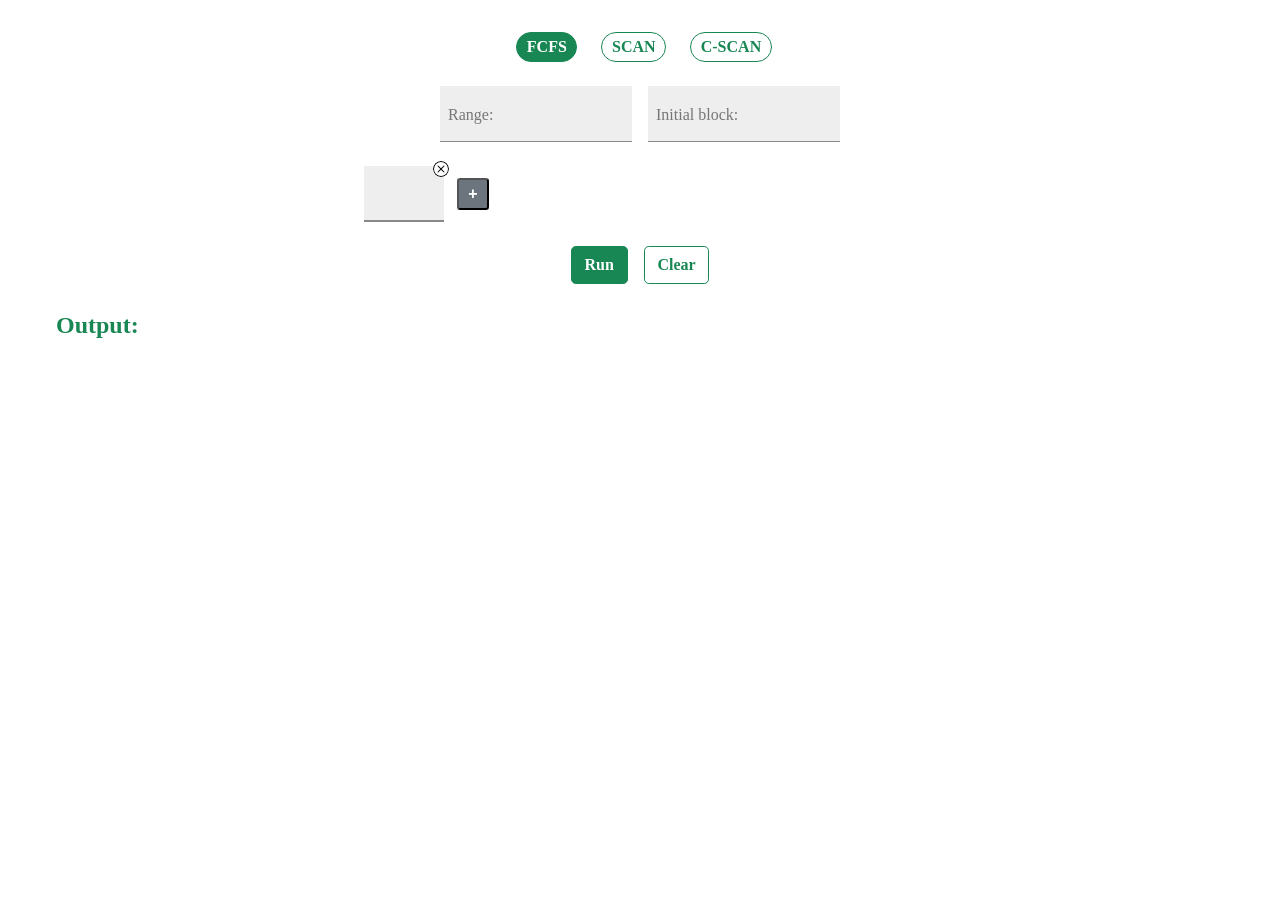
<file: disk-scheduling/index.html>
<!DOCTYPE html>
<html>
<head>
	<title>Form</title>
	<meta charset="utf-8" />
	<link rel="stylesheet" type="text/css" href="style.css" />
	<script type="text/javascript" src="script.js" defer></script>
	<script type="text/javascript" src="chart.js"></script>
</head>
<body>
	<div class="container-flex">
		<div class="row algo">
			<span><input type="radio" name="algo" value="FCFS" id="fcfs" checked /><label for="fcfs">FCFS</label></span>
			<span><input type="radio" name="algo" value="SCAN" id="scan" /><label for="scan">SCAN</label></span>
			<span><input type="radio" name="algo" value="C-SCAN" id="cscan" /><label for="cscan">C-SCAN</label></span>
		</div>
		<div class="field row">
			<label>
				<input type="number" placeholder="">
				<span>Range:</span>
			</label>
			<label>
				<input type="number" placeholder="">
				<span>Initial block:</span>
			</label>
		</div>
		<div class="seq row">
			<label class="box"><input type="number" /><i></i></label>
			<button class="btn-add">+</button>
		</div>
		<div class="row"><button type="button" class="submit">Run</button><button type="button" class="clear">Clear</button></div>
		<div>
			<h2>Output:</h2>
			<div id="output"></div>
			<div class="chart">
				<canvas>Chart not supported by your browser</canvas>
				<span class="credits hidden">Made using <a href="https://chartjs.org/" target="_blank"></a></span>
			</div>
		</div>
	</div>
</body>
</file>
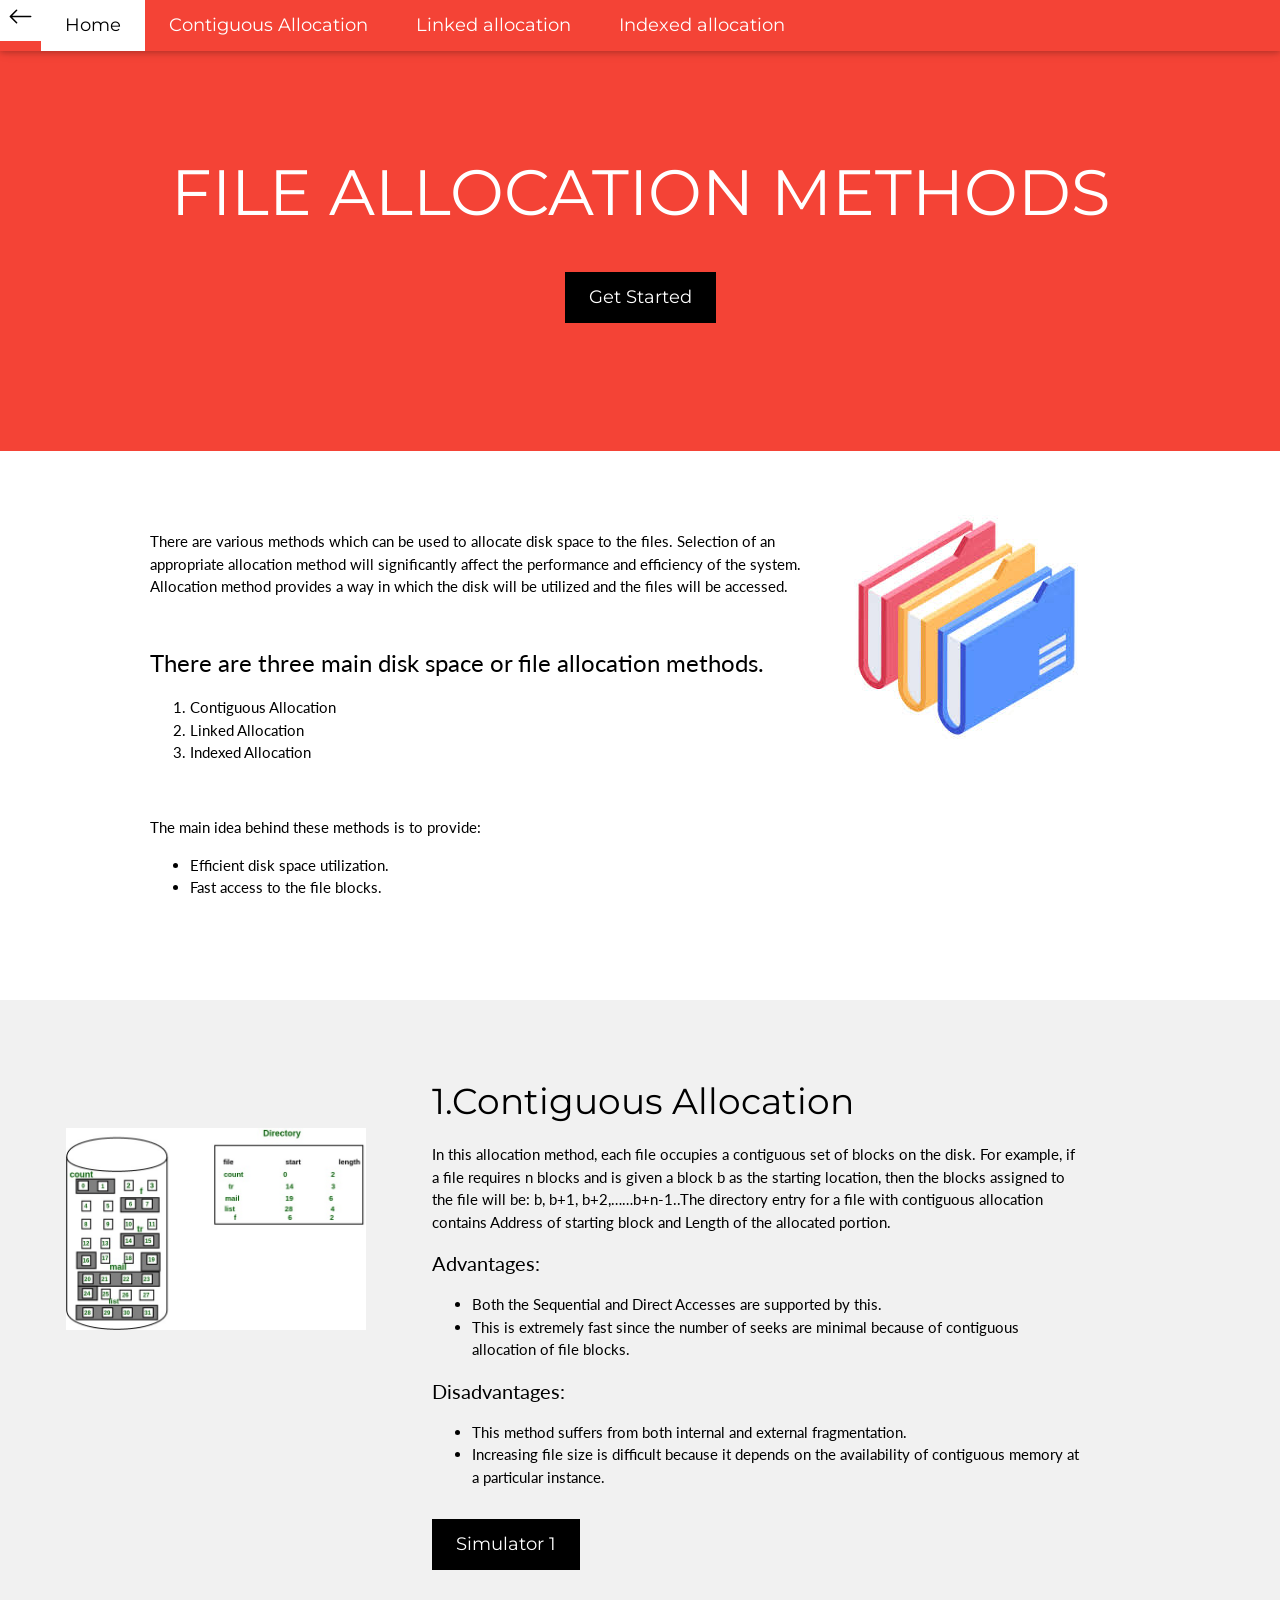
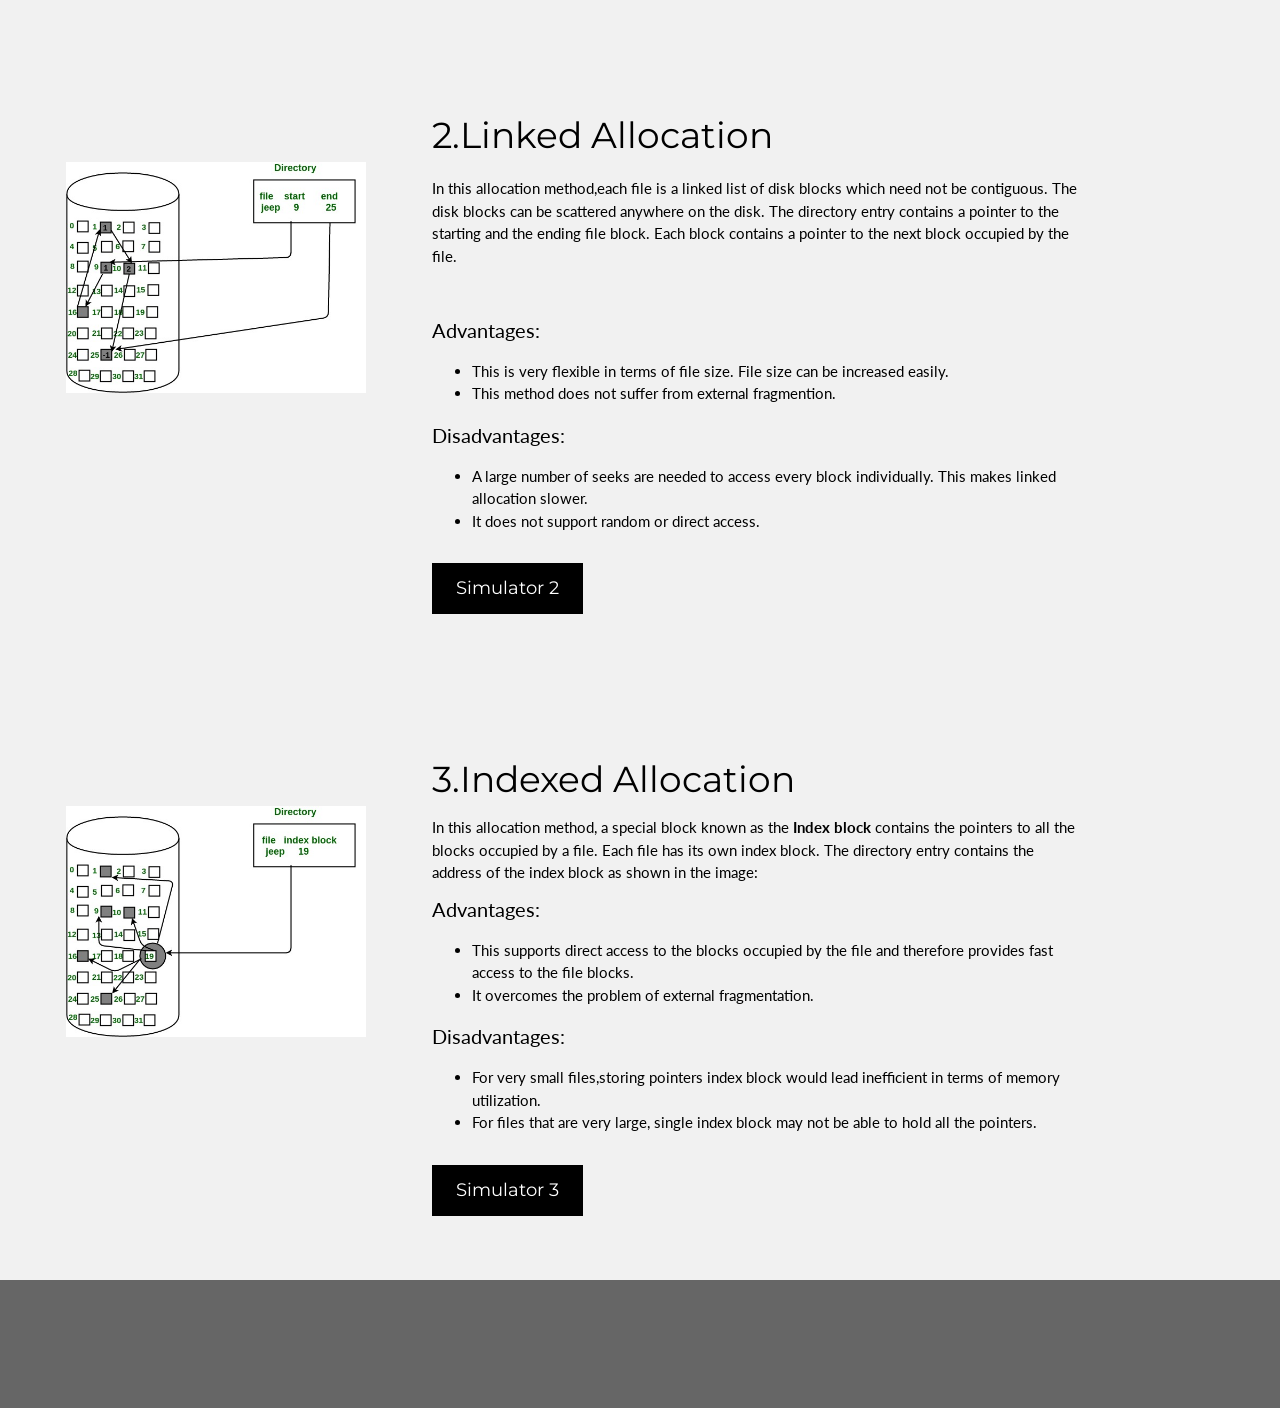
<file: file_allocation/index.html>
<!DOCTYPE html>
<html lang="en">

<head>
  <title>File Allocation</title>
  <meta charset="UTF-8">
  <meta name="viewport" content="width=device-width, initial-scale=1">
  <link rel="stylesheet" href="https://www.w3schools.com/w3css/4/w3.css">
  <link rel="stylesheet" href="https://fonts.googleapis.com/css?family=Lato">
  <link rel="stylesheet" href="https://fonts.googleapis.com/css?family=Montserrat">
  <link rel="stylesheet" href="https://cdnjs.cloudflare.com/ajax/libs/font-awesome/4.7.0/css/font-awesome.min.css">
  <style>
    body,h1,h2,h3,h4,h5,h6 {
      font-family: "Lato", sans-serif
    }

    .w3-bar,h1,button {
      font-family: "Montserrat", sans-serif
    }

    .fa-anchor,.fa-coffee {
      font-size: 200px
    }
    a {
  text-decoration: none;
   }
  </style>
</head>

<body>

  <!-- Navbar -->
  <div class="w3-top">
    <div class="w3-bar w3-red w3-card w3-left-align w3-large ">
      <a class="w3-bar-item w3-button w3-hide-medium w3-hide-large w3-right w3-padding-large w3-hover-white w3-large w3-red"
        href="javascript:void(0);" onclick="myFunction()" title="Toggle Navigation Menu"><i class="fa fa-bars"></i></a>

      <a href="../HomePage/homepage.html" class="w3-bar-item w3-button w3-padding-small w3-white" >
        <svg
        xmlns="http://www.w3.org/2000/svg"
        width="25"
        height="25"
        fill="currentColor"
        class="bi bi-arrow-left"
        viewBox="0 0 16 16"
        >
        <path
          fill-rule="evenodd"
          d="M15 8a.5.5 0 0 0-.5-.5H2.707l3.147-3.146a.5.5 0 1 0-.708-.708l-4 4a.5.5 0 0 0 0 .708l4 4a.5.5 0 0 0 .708-.708L2.707 8.5H14.5A.5.5 0 0 0 15 8z"
        />
        </svg>
         </a>
      <a href="#home" class="w3-bar-item w3-button w3-padding-large w3-white" style="margin: 0">Home</a>
      <a href="#section1" class="w3-bar-item w3-button w3-hide-small w3-padding-large w3-hover-white">Contiguous
        Allocation</a>
      <a href="#section2" class="w3-bar-item w3-button w3-hide-small w3-padding-large w3-hover-white">Linked
        allocation</a>
      <a href="#section3" class="w3-bar-item w3-button w3-hide-small w3-padding-large w3-hover-white">Indexed
        allocation</a>
    </div>

    <!-- Navbar on small screens -->
    <div id="navDemo" class="w3-bar-block w3-white w3-hide w3-hide-large w3-hide-medium w3-large">
      <a href="#home" class="w3-bar-item w3-button w3-padding-large">home</a>
      <a href="#section1" class="w3-bar-item w3-button w3-padding-large">Contiguous Allocation</a>
      <a href="#section2" class="w3-bar-item w3-button w3-padding-large">Linked allocation</a>
      <a href="#section3" class="w3-bar-item w3-button w3-padding-large">Indexed allocation</a>
    </div>
  </div>

  <!-- Header -->
  <header class="w3-container w3-red w3-center" style="padding:128px 16px">
    <h1 class="w3-margin w3-jumbo">FILE ALLOCATION METHODS</h1>
    <button class="w3-button w3-black w3-padding-large w3-large w3-margin-top"><a href="#section0">Get
        Started</a></button>
  </header>

  <!-- First Grid -->
  <div class="intro" id="section0">
    <div class="w3-row-padding w3-padding-64 w3-container">
      <div class="w3-content">
        <div class="w3-twothird">

          <p>There are various methods which can be used to allocate disk space to the files. Selection of an
            appropriate
            allocation method will significantly affect the performance and efficiency of the system. Allocation method
            provides a way in which the disk will be utilized and the files will be accessed.</p>
          <br>
          <h3>There are three main disk space or file allocation methods.</h3>
          <ol>
            <li>Contiguous Allocation</li>
            <li>Linked Allocation</li>
            <li>Indexed Allocation</li>
          </ol> <br>
          <p>The main idea behind these methods is to provide:</p>
          <ul>
            <li>Efficient disk space utilization.</li>
            <li>Fast access to the file blocks.</li>
          </ul>
          <br>
        </div>

        <div class="w3-third w3-center">
          <i class="w3-padding-64 w3-text-red"><img src="images/images.jpg" alt="image"></i>
        </div>
      </div>
    </div>
  </div>

  <!-- Second Grid -->
  <div class="w3-row-padding w3-light-grey w3-padding-64 w3-container" id="section1">
    <div class="w3-third w3-center">
      <div class="w3-padding-64 w3-margin-right"><img width="300px" heigh="300px"
          src="images/Contiguous-Allocation.jpg"></div>
    </div>
    <div class="w3-content">


      <div class="w3-twothird">
        <div class="section one">
          <h1>1.Contiguous Allocation</h1>
          <p class="wrap">In this allocation method, each file occupies a contiguous set of blocks on the disk. For
            example, if a
            file requires n
            blocks and is given a block b as the starting location, then the blocks assigned to the file will be: b,
            b+1, b+2,……b+n-1..The directory entry for a file with
            contiguous allocation contains Address of starting block and Length of the allocated portion.</p>
          <h4>Advantages:</h4>
          <ul>
            <li>Both the Sequential and Direct Accesses are supported by this.</li>
            <li>This is extremely fast since the number of seeks are minimal because of contiguous allocation of
              file blocks.</li>
          </ul>
          <h4>Disadvantages:</h4>
          <ul>
            <li>This method suffers from both internal and external fragmentation.</li>
            <li>Increasing file size is difficult because it depends on the availability of contiguous memory at a
              particular instance.</li>
          </ul>
          <button class="w3-button w3-black w3-padding-large w3-large w3-margin-top"><a
              href="file-allocation/sequential.html">Simulator 1</a></button>
        </div>
      </div>
    </div>
  </div>



  <div class="w3-row-padding w3-light-grey w3-padding-64 w3-container" id="section2">
    <div class="w3-third w3-center">
      <div class="w3-padding-64 w3-margin-right"><img width="300px" heigh="300px" src="images/linkedListAllocation.jpg">
      </div>
    </div>
    <div class="w3-content">
      <div class="w3-twothird">
        <div class="section two">
          <h1>2.Linked Allocation</h1>
          <p class="wrap">In this allocation method,each file is a linked list of disk blocks which need not be
            contiguous. The
            disk blocks can
            be scattered anywhere on the disk.
            The directory entry contains a pointer to the starting and the ending file block. Each block contains a
            pointer to the next block occupied by the file.</p>
          <br>
          <h4>Advantages:</h4>
          <ul>
            <li>This is very flexible in terms of file size. File size can be increased easily.</li>
            <li>This method does not suffer from external fragmention.</li>
          </ul>
        </div>
        <h4>Disadvantages:</h4>
        <ul>
          <li>A large number of seeks are needed to
            access every block individually. This makes linked allocation slower.</li>
          <li>It does not support random or direct access.</li>
        </ul>
        <button class="w3-button w3-black w3-padding-large w3-large w3-margin-top"><a
            href="file-allocation/linked.html">Simulator 2</a></button>
      </div>
    </div>
  </div>
  </div>

  <div class="w3-row-padding w3-light-grey w3-padding-64 w3-container" id="section3">
    <div class="w3-third w3-center">
      <div class="w3-padding-64 w3-margin-right"><img width="300px" heigh="300px" src="images/indexedAllocation.jpg">
      </div>
    </div>
    <div class="w3-content">
      <div class="w3-twothird">
        <div class="section three">
          <h1>3.Indexed Allocation</h1>
          In this allocation method, a special block known as the <b>Index block</b> contains the pointers to all the
          blocks
          occupied
          by a file. Each file has its own index block. The directory entry contains the address of the index block as
          shown in the image:
          <br>
        </div>
        <h4>Advantages:</h4>
        <ul>
          <li>This supports direct access to the blocks occupied by the file and therefore provides fast access to
            the
            file blocks.
          </li>
          <li>It overcomes the problem of external fragmentation.</li>
        </ul>
        <h4>Disadvantages:</h4>
        <ul>
          <li>For very small files,storing pointers index block would lead inefficient in terms of memory utilization.
          </li>
          <li>For files that are very large, single index block may not be able to hold all the pointers.</li>
        </ul>
        <button class="w3-button w3-black w3-padding-large w3-large w3-margin-top"><a
            href="file-allocation/indexed.html">Simulator 3</a></button>
      </div>
    </div>
  </div>
  </div>




  <div class="w3-container w3-black w3-center w3-opacity w3-padding-64">
  </div>


  <script>
    // Used to toggle the menu on small screens when clicking on the menu button
    function myFunction() {
      var x = document.getElementById("navDemo");
      if (x.className.indexOf("w3-show") == -1) {
        x.className += " w3-show";
      } else {
        x.className = x.className.replace(" w3-show", "");
      }
    }
  </script>

</body>

</html>
</file>
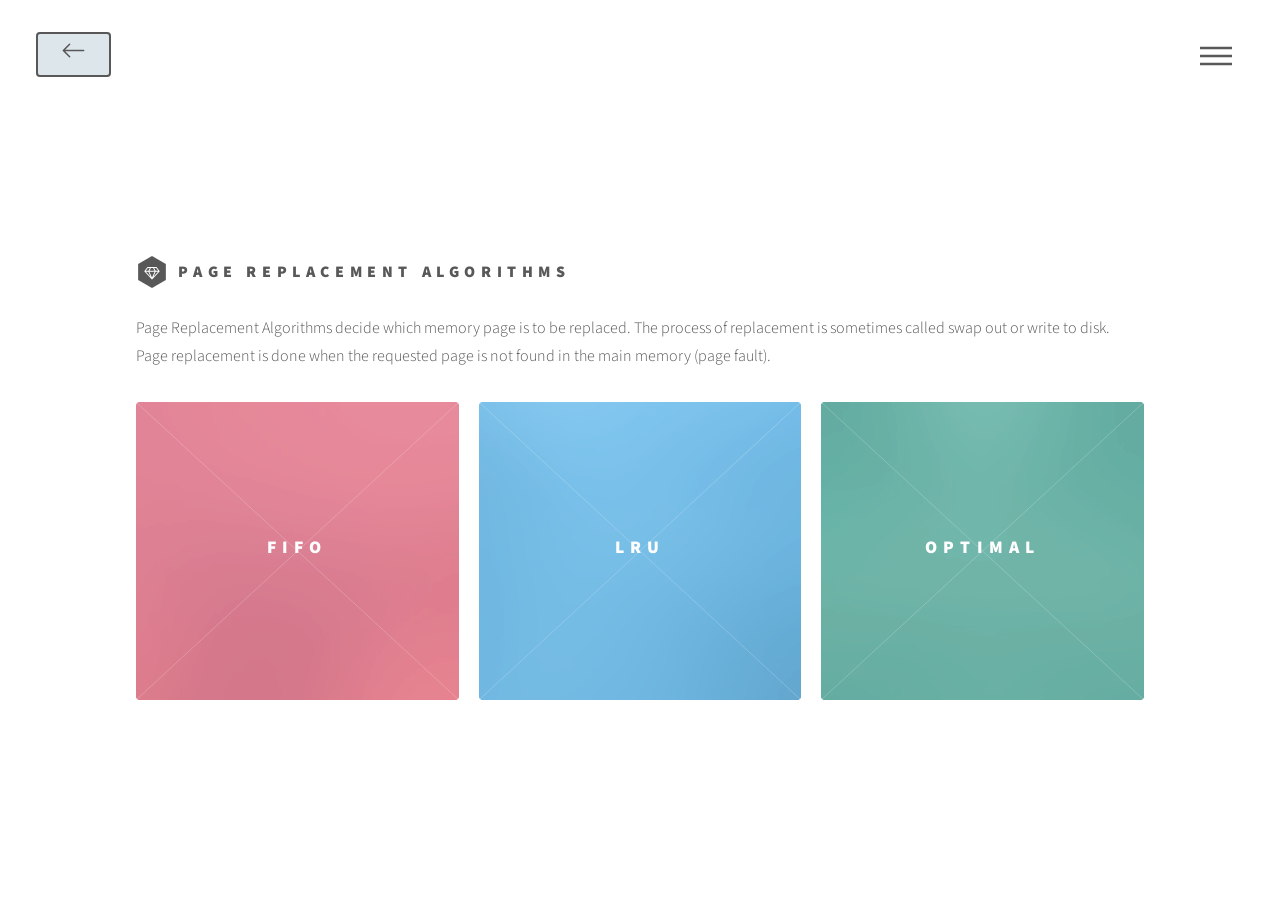
<file: Page_Replacement_Algos/index.html>
<!DOCTYPE HTML>
<html>
	<head>
		<title>Page Replacement</title>
		<meta charset="utf-8" />
		<meta name="viewport" content="width=device-width, initial-scale=1, user-scalable=no" />
		<link rel="stylesheet" href="assets/css/main.css" />
		<noscript><link rel="stylesheet" href="assets/css/noscript.css" /></noscript>
	</head>
	<body class="is-preload">
		<div class="section" id="header">
			<div id="backbutton">
			  <a href="../HomePage/homepage.html">
				<button
				  type="button"
				  class="btn btn-primary"
				  style="
					margin: 0 36px;
					position: absolute;
					top: 2rem;
					left: 0rem;
					padding: 5px 25px;
					background-color: #dde6ea;
				  "
				>
				  <svg
					xmlns="http://www.w3.org/2000/svg"
					width="25"
					height="25"
					fill="currentColor"
					class="bi bi-arrow-left"
					viewBox="0 0 16 16"
				  >
					<path
					  fill-rule="evenodd"
					  d="M15 8a.5.5 0 0 0-.5-.5H2.707l3.147-3.146a.5.5 0 1 0-.708-.708l-4 4a.5.5 0 0 0 0 .708l4 4a.5.5 0 0 0 .708-.708L2.707 8.5H14.5A.5.5 0 0 0 15 8z"
					/>
				  </svg>
				</button>
			  </a>
			</div>
		<!-- Wrapper -->
			<div id="wrapper">

				<!-- Header -->
					<header id="header">
						<div class="inner">

							<!-- Logo -->
								<a href="index.html" class="logo">
									<span class="symbol"><img src="images/logo.svg" alt="" /></span><span class="title">Page Replacement Algorithms</span>
								</a>

							<!-- Nav -->
								<nav>
									<ul>
										<li><a href="#menu">Menu</a></li>
									</ul>
								</nav>

						</div>
					</header>

				<!-- Menu -->
					<nav id="menu">
						<h2>Menu</h2>
						<ul>
							<li><a href="index.html">Home</a></li>
							<li><a href="fifo.html">FIFO Algorithm</a></li>
							<li><a href="lru.html">LRU Algorithm</a></li>
							<li><a href="optimal.html">Optimal Algorithm</a></li>
						</ul>
					</nav>

				<!-- Main -->
					<div id="main">
						<div class="inner">
							
							<header>
								<p>Page Replacement Algorithms decide which memory page is to be replaced. The process of replacement is sometimes called swap out or write to disk. Page replacement is done when the requested page is not found in the main memory (page fault). </p>
							</header> 
							<section class="tiles">
								<article class="style1">
									<span class="image">
										<img src="images/pic01.jpg" alt="" />
									</span>
									<a href="fifo.html">
										<h2>FIFO</h2>
										<div class="content">
											<p>First In, First Out page replacement algorithm</p>
										</div>
									</a>
								</article>
								<article class="style2">
									<span class="image">
										<img src="images/pic02.jpg" alt="" />
									</span>
									<a href="lru.html">
										<h2>LRU</h2>
										<div class="content">
											<p>Least Recently Used page replacement algorithm</p>
										</div>
									</a>
								</article>
								<article class="style3">
									<span class="image">
										<img src="images/pic03.jpg" alt="" />
									</span>
									<a href="optimal.html">
										<h2>Optimal</h2>
										<div class="content">
											<p>A theoretical page replacement algorithm</p>
										</div>
									</a>
								</article>
							</section>
						</div>
					</div>
			</div>

		<!-- Scripts -->
			<script src="assets/js/jquery.min.js"></script>
			<script src="assets/js/browser.min.js"></script>
			<script src="assets/js/breakpoints.min.js"></script>
			<script src="assets/js/util.js"></script>
			<script src="assets/js/main.js"></script>

	</body>
</html>
</file>
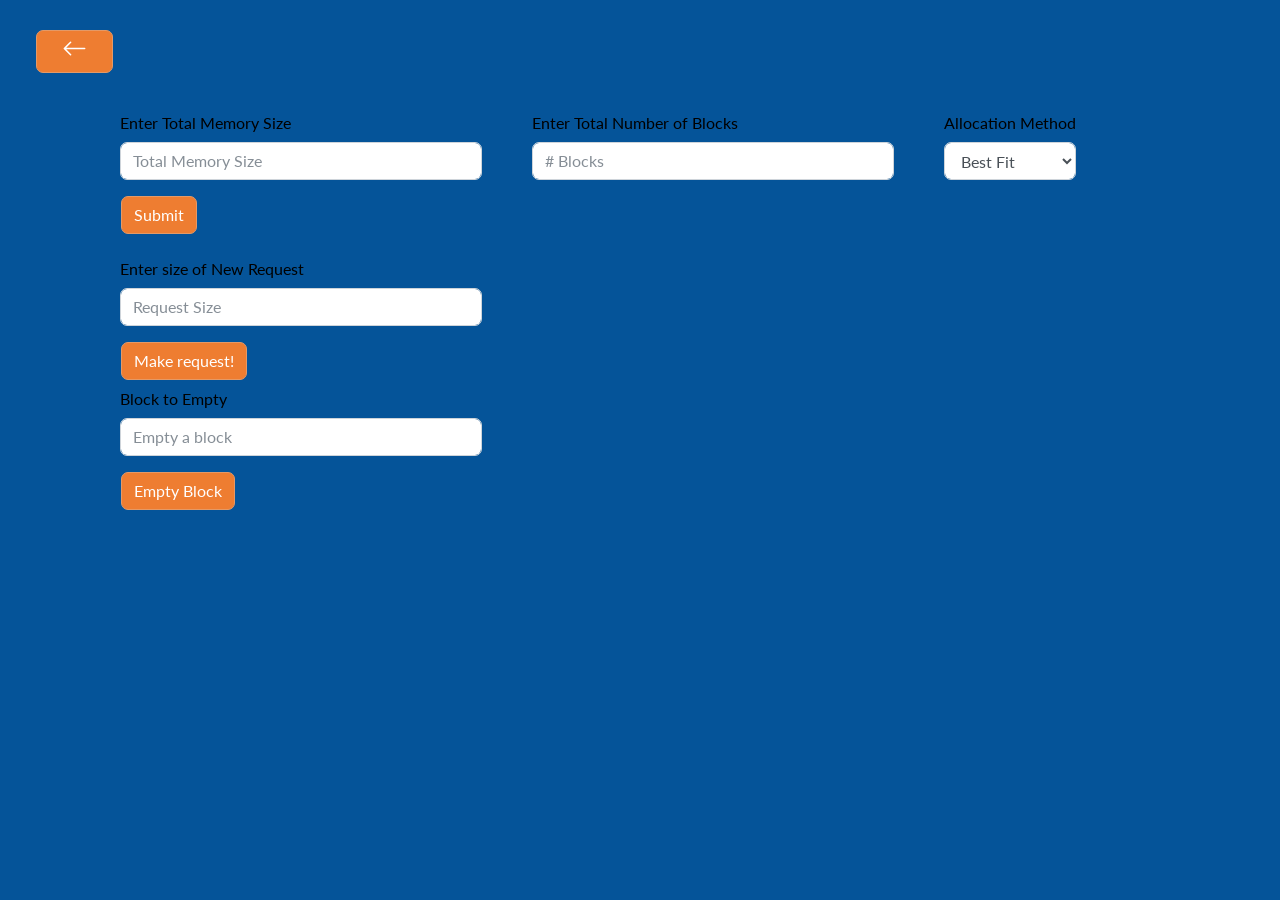
<file: Memory-Management/MFT/index.html>
<!DOCTYPE html>
<html>
  <head>
    <title>MFT</title>
    <meta http-equiv="Content-Type" content="text/html; charset=utf-8" />
    <script src="https://ajax.googleapis.com/ajax/libs/jquery/3.2.0/jquery.min.js"></script>
    <script src="https://maxcdn.bootstrapcdn.com/bootstrap/3.3.7/js/bootstrap.min.js"></script>
    <link rel="stylesheet" type="text/css" href="../Index/css/bootswatch.css" />
  </head>

  <body>
    <div id="backbutton" style="position: absolute">
      <a href="../Index/memoryManagement.html">
        <button
          type="button"
          class="btn btn-primary"
          style="
            margin: 0 36px;
            transform: translateY(-50px);
            padding: 5px 25px;
          "
        >
          <svg
            xmlns="http://www.w3.org/2000/svg"
            width="25"
            height="25"
            fill="currentColor"
            class="bi bi-arrow-left"
            viewBox="0 0 16 16"
          >
            <path
              fill-rule="evenodd"
              d="M15 8a.5.5 0 0 0-.5-.5H2.707l3.147-3.146a.5.5 0 1 0-.708-.708l-4 4a.5.5 0 0 0 0 .708l4 4a.5.5 0 0 0 .708-.708L2.707 8.5H14.5A.5.5 0 0 0 15 8z"
            />
          </svg>
        </button>
      </a>
    </div>
    <div class="container" style="margin: 5rem auto">
      <br />

      <div class="row">
        <div class="form-group" style="margin-left: 50px; float: left">
          <label class="col-form-label" for="inputDefault"
            >Enter Total Memory Size
          </label>
          <input
            class="form-control"
            id="totalMemSize"
            name="mem_size"
            placeholder="Total Memory Size"
            type="text"
            size="35"
          />
        </div>
        <div class="form-group" style="margin-left: 50px; float: left">
          <label class="col-form-label" for="inputDefault"
            >Enter Total Number of Blocks</label
          >
          <input
            class="form-control"
            id="numBlocks"
            name="block_no"
            placeholder="# Blocks"
            type="text"
            size="35"
          />
        </div>
        <!-- <input type='text' id='totalMemSize'>
							<input type='text' id='numBlocks'> -->
        <!-- <button id='submitBtn'>Submit</button> -->
        <div class="form-group" style="margin-left: 50px; float: left">
          <label class="col-form-label" for="sel1">Allocation Method</label>
          <select class="form-control" id="sel1">
            <option>Best Fit</option>
            <option>First Fit</option>
            <option>Worst Fit</option>
          </select>
        </div>
      </div>
      <button
        type="submit"
        id="submitBtn"
        class="btn btn-primary"
        style="margin-left: 36px"
      >
        Submit
      </button>
      <br />
      <div class="row">
        <div
          id="blockContainer"
          class="form-group"
          style="margin-left: 50px; float: left"
        ></div>
      </div>
      <div class="row">
        <div id="#requestContainer">
          <div class="form-group" style="margin-left: 50px; float: left">
            <label class="col-form-label" for="inputDefault"
              >Enter size of New Request</label
            >
            <input
              class="form-control"
              id="requestSize"
              name="req_size"
              placeholder="Request Size"
              type="text"
              size="35"
            />
          </div>
          <!-- <input type='text' id='requestSize'></input> -->
          <!-- <button id='submitRequestBtn'>Make request!</button> -->
          <!-- <p id='requestMsg'></p> -->
        </div>
      </div>
      <button
        type="submit"
        class="btn btn-primary"
        style="margin-left: 36px"
        id="submitRequestBtn"
      >
        Make request!
      </button>
      <div class="row">
        <div id="#removeContainer">
          <div class="form-group" style="margin-left: 50px; float: left">
            <label class="col-form-label" for="inputDefault"
              >Block to Empty</label
            >
            <input
              class="form-control"
              id="removeNum"
              name="req_size"
              placeholder="Empty a block"
              type="text"
              size="35"
            />
          </div>
          <!-- <input type='text' id='requestSize'></input> -->
          <!-- <button id='submitRequestBtn'>Make request!</button> -->
          <!-- <p id='requestMsg'></p> -->
        </div>
      </div>
      <button
        type="submit"
        class="btn btn-primary"
        style="margin-left: 36px; float: left"
        id="removeBtn"
      >
        Empty Block
      </button>
      <p id="requestMsg" style="float: left; margin-left: 50px"></p>
    </div>
  </body>
  <script src="scripts/main.js"></script>
</html>
</file>
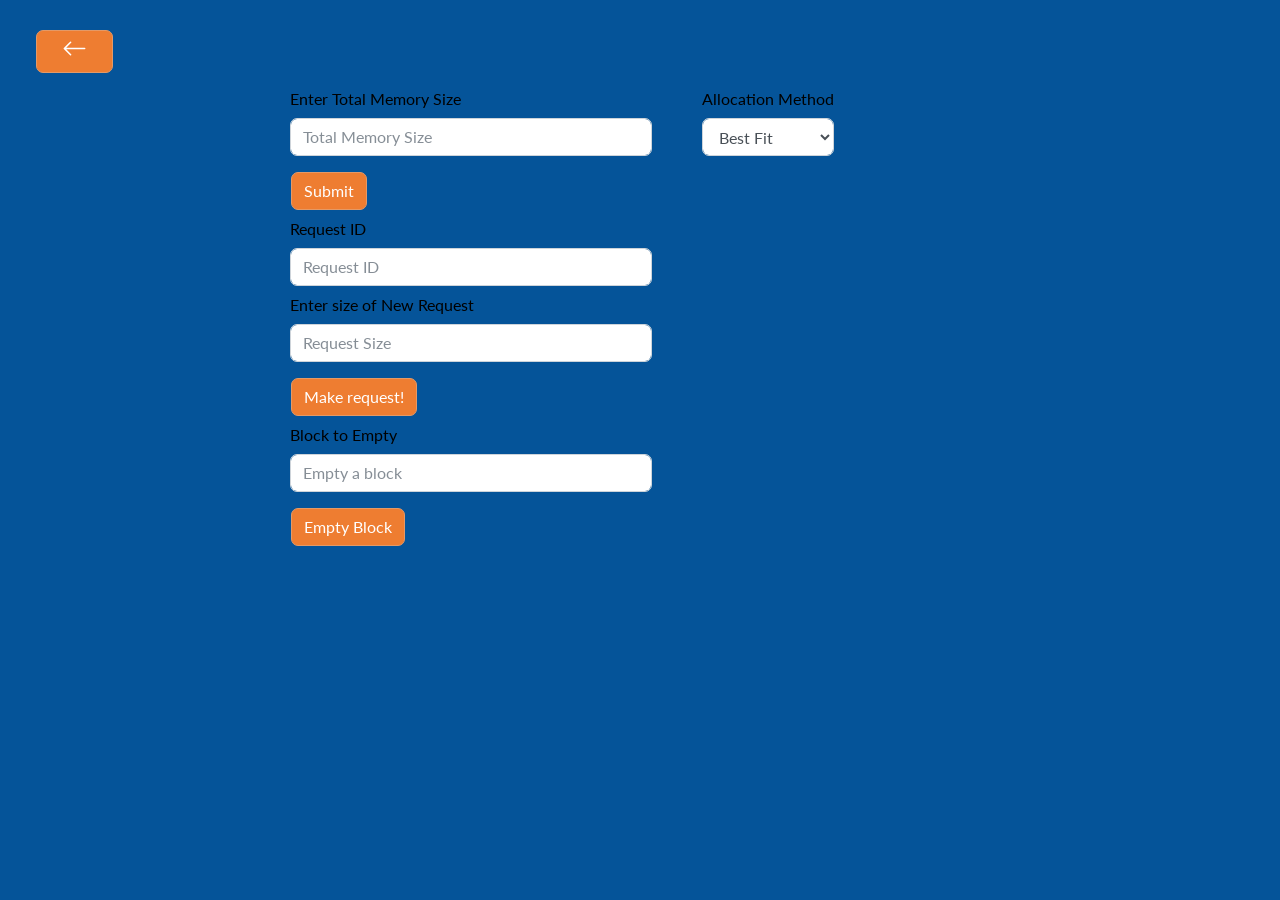
<file: Memory-Management/MVT/index.html>
<!DOCTYPE html>
<html>
  <head>
    <title>MVT</title>
    <meta http-equiv="Content-Type" content="text/html; charset=utf-8" />
    <script src="https://ajax.googleapis.com/ajax/libs/jquery/3.2.0/jquery.min.js"></script>
    <script src="https://maxcdn.bootstrapcdn.com/bootstrap/3.3.7/js/bootstrap.min.js"></script>
    <link rel="stylesheet" type="text/css" href="../Index/css/bootswatch.css" />
  </head>

  <body>
    <div id="backbutton" style="position: absolute">
      <a href="../Index/memoryManagement.html">
        <button
          type="button"
          class="btn btn-primary"
          style="
            margin: 0 36px;
            transform: translateY(-50px);
            padding: 5px 25px;
          "
        >
          <svg
            xmlns="http://www.w3.org/2000/svg"
            width="25"
            height="25"
            fill="currentColor"
            class="bi bi-arrow-left"
            viewBox="0 0 16 16"
          >
            <path
              fill-rule="evenodd"
              d="M15 8a.5.5 0 0 0-.5-.5H2.707l3.147-3.146a.5.5 0 1 0-.708-.708l-4 4a.5.5 0 0 0 0 .708l4 4a.5.5 0 0 0 .708-.708L2.707 8.5H14.5A.5.5 0 0 0 15 8z"
            />
          </svg>
        </button>
      </a>
    </div>
    <div class="container" style="margin: 5rem 15rem">
      <div class="row">
        <div class="form-group" style="margin-left: 50px; float: left">
          <label class="col-form-label" for="inputDefault"
            >Enter Total Memory Size</label
          >
          <input
            class="form-control"
            id="totalMemSize"
            name="mem_size"
            placeholder="Total Memory Size"
            type="text"
            size="35"
          />
        </div>
        <!-- <input type='text' id='totalMemSize'>
							<input type='text' id='numBlocks'> -->
        <!-- <button id='submitBtn'>Submit</button> -->
        <div class="form-group" style="margin-left: 50px; float: left">
          <label class="col-form-label" for="sel1">Allocation Method</label>
          <select class="form-control" id="sel1">
            <option>Best Fit</option>
            <option>First Fit</option>
            <option>Worst Fit</option>
          </select>
        </div>
      </div>
      <button
        type="submit"
        id="submitBtn"
        class="btn btn-primary"
        style="margin-left: 36px"
      >
        Submit
      </button>
      <br />
      <div class="row">
        <div id="#requestContainer">
          <div class="form-group" style="margin-left: 50px; float: left">
            <label class="col-form-label" for="inputDefault">Request ID</label>
            <input
              class="form-control"
              id="requestId"
              name="req_size"
              placeholder="Request ID"
              type="text"
              size="35"
            />
            <label class="col-form-label" for="inputDefault"
              >Enter size of New Request</label
            >
            <input
              class="form-control"
              id="requestSize"
              name="req_size"
              placeholder="Request Size"
              type="text"
              size="35"
            />
          </div>
          <!-- <input type='text' id='requestSize'></input> -->
          <!-- <button id='submitRequestBtn'>Make request!</button> -->
          <!-- <p id='requestMsg'></p> -->
        </div>
      </div>
      <button
        type="submit"
        class="btn btn-primary"
        style="margin-left: 36px"
        id="submitRequestBtn"
      >
        Make request!
      </button>
      <div class="row">
        <div id="#removeContainer">
          <div class="form-group" style="margin-left: 50px; float: left">
            <label class="col-form-label" for="inputDefault"
              >Block to Empty</label
            >
            <input
              class="form-control"
              id="removeNum"
              name="req_size"
              placeholder="Empty a block"
              type="text"
              size="35"
            />
          </div>
          <!-- <input type='text' id='requestSize'></input> -->
          <!-- <button id='submitRequestBtn'>Make request!</button> -->
          <!-- <p id='requestMsg'></p> -->
        </div>
      </div>
      <button
        type="submit"
        class="btn btn-primary"
        style="margin-left: 36px; float: left"
        id="removeBtn"
      >
        Empty Block
      </button>
      <p id="requestMsg" style="float: left; margin-left: 50px"></p>
    </div>
  </body>
  <script src="scripts/main.js"></script>
</html>
</file>
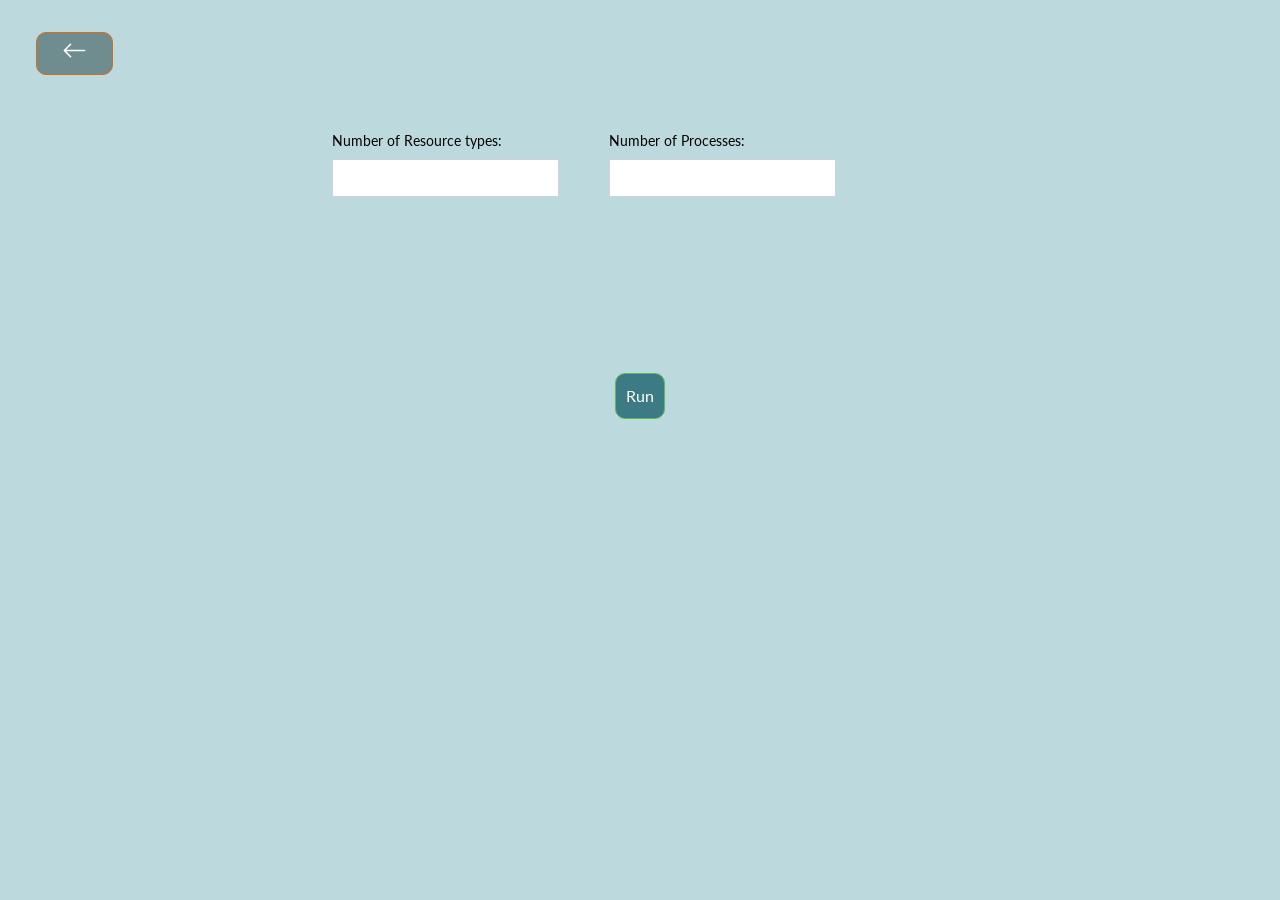
<file: Deadlock/banker.html>
<!DOCTYPE html>
<html lang="en">
  <head>
    <meta charset="UTF-8" />
    <meta http-equiv="X-UA-Compatible" content="IE=edge" />
    <meta name="viewport" content="width=device-width, initial-scale=1.0" />
    <link rel="stylesheet" type="text/css" href="bootswatch.css" />
    <script src="https://maxcdn.bootstrapcdn.com/bootstrap/3.3.7/js/bootstrap.min.js"></script>
    <script src="https://ajax.googleapis.com/ajax/libs/jquery/3.2.0/jquery.min.js"></script>
    <script src="https://maxcdn.bootstrapcdn.com/bootstrap/3.3.7/js/bootstrap.min.js"></script>
    <link rel="preconnect" href="https://fonts.googleapis.com" />
    <link rel="preconnect" href="https://fonts.gstatic.com" crossorigin />
    <link
      href="https://fonts.googleapis.com/css2?family=Plus+Jakarta+Sans:ital,wght@1,300&display=swap"
      rel="stylesheet"
    />
    <link rel="stylesheet" type="text/css" href="bootswatch.css" />
    <script type="text/javascript" src="banker.js"></script>
    <title>Simulation</title>
  </head>
  <body style="background-color: #bcd9dd">
    <div id="backbutton">
      <a href="./deadlock.html">
        <button
          type="button"
          class="btn btn-primary"
          style="
            margin: 0 36px;
            position: absolute;
            top: 2rem;
            left: 0rem;
            border-radius: 10px;
            padding: 5px 25px;
            background-color: #6f8c8f;
          "
        >
          <svg
            xmlns="http://www.w3.org/2000/svg"
            width="25"
            height="25"
            fill="currentColor"
            class="bi bi-arrow-left"
            viewBox="0 0 16 16"
          >
            <path
              fill-rule="evenodd"
              d="M15 8a.5.5 0 0 0-.5-.5H2.707l3.147-3.146a.5.5 0 1 0-.708-.708l-4 4a.5.5 0 0 0 0 .708l4 4a.5.5 0 0 0 .708-.708L2.707 8.5H14.5A.5.5 0 0 0 15 8z"
            />
          </svg>
        </button>
      </a>
    </div>
    <div class="panel-body" style="padding: 10% 22%">
      <form name="resource">
        <div class="form-group" style="margin-left: 50px; float: left">
          <label style="color: black">Number of Resource types:</label
          ><input
            class="form-control"
            type="Number"
            onkeyup="BuildFormFields(parseInt(this.value, 10));"
          />
          <div id="FormFields" style="color: black"></div>
        </div>
      </form>
      <form name="Need">
        <div class="form-group" style="margin-left: 50px; float: left">
          <label style="color: black">Number of Processes:</label>
          <input
            class="form-control"
            type="Number"
            onkeyup="BuildFormFields2(y = parseInt(this.value, 10));"
          />
          <div id="FormFields1" style="color: black"></div>
        </div>
      </form>
      <form name="Alloc">
        <div
          class="form-group"
          style="margin-left: 50px; float: left; margin-top: 60px"
        >
          <div id="FormFields2" style="color: black"></div>
        </div>
      </form>
      <br /><br />

      <table
        id="tab_need"
        class="table table-striped table-hover"
        style="color: black"
      ></table>

      <table
        id="tab_alloc"
        class="table table-striped table-hover"
        style="color: black"
      ></table>

      <ul id="printing" style="color: black"></ul>
    </div>
    <div class="panel-footer" style="display: flex; justify-content: center">
      <button
        class="btn btn-primary btn-success"
        onclick="banker()"
        style="border-radius: 10px; padding: 10px; background-color: #3d7b84"
      >
        Run
      </button>
    </div>
  </body>
</html>
</file>
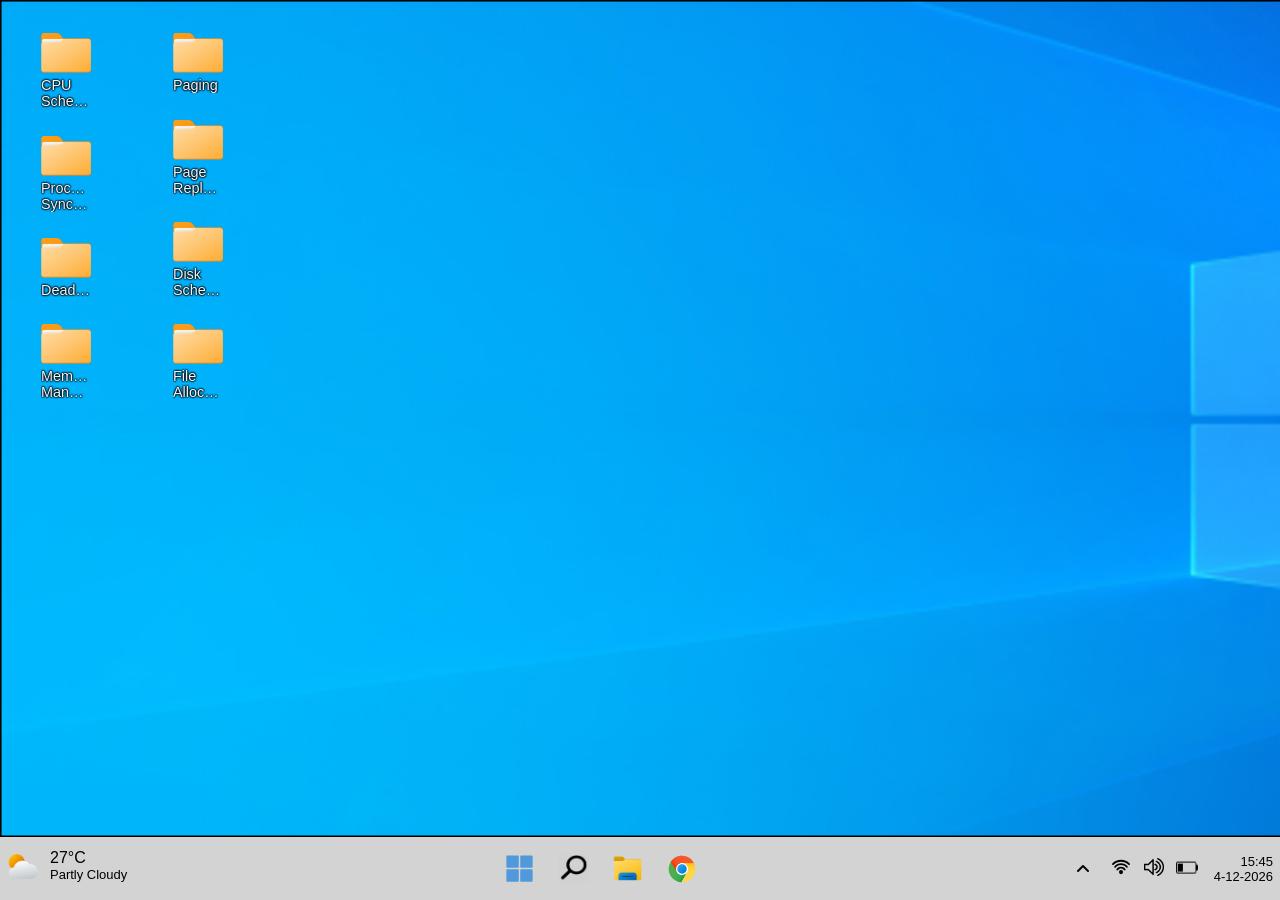
<file: HomePage/homepage.html>
<!DOCTYPE html>
<html lang="en">
  <head>
    <meta charset="UTF-8" />
    <meta http-equiv="X-UA-Compatible" content="IE=edge" />
    <meta name="viewport" content="width=device-width, initial-scale=1.0" />
    <title>Home Page</title>
    <link
      rel="stylesheet"
      href="https://cdnjs.cloudflare.com/ajax/libs/font-awesome/6.1.1/css/all.min.css"
      integrity="sha512-KfkfwYDsLkIlwQp6LFnl8zNdLGxu9YAA1QvwINks4PhcElQSvqcyVLLD9aMhXd13uQjoXtEKNosOWaZqXgel0g=="
      crossorigin="anonymous"
      referrerpolicy="no-referrer"
    />
    <style>
      html {
        margin: 0;
        padding: 0;
        font-family: -apple-system, BlinkMacSystemFont, "Segoe UI", Roboto,
          Oxygen, Ubuntu, Cantarell, "Open Sans", "Helvetica Neue", sans-serif;
      }
      body {
        height: 100vh;
        margin: 0;
        padding: 0;
      }
      #Home {
        height: 93%;
        width: 100%;
        background: aqua url("windows\ home.webp") no-repeat;
        background-size: cover;
      }
      nav {
        height: 7%;
        width: 100%;
        overflow: hidden;
        padding: 0%;
        display: flex;
        justify-content: space-between;
        align-items: center;
      }
      img[alt="search"] {
        transform: rotateY(180deg);
      }
      #icons > *,
      #rightBar > * {
        margin: auto 7px;
      }
      #stat > * {
        margin: auto 2px;
      }
      #icons {
        display: flex;
        flex-direction: row;
        align-items: center;
        height: 100%;
        justify-items: center;
      }
      .logo {
        margin: 2%;
        min-height: 90% !important;
        max-height: 90%;
        min-width: 40px;
        display: flex;
        align-items: center;
        justify-content: center;
        border-radius: 7px;
      }
      .logo > * {
        align-items: center;
        justify-content: center;
      }
      .logo:hover {
        background-color: azure;
        cursor: pointer;
      }
      #weather > * {
        margin: 5px;
      }
      .file > img {
        width: 45px;
        height: 45px;
      }
      .file {
        max-width: 50px;
        margin: 20px 15px;
        padding: 0.2rem 1rem;
        border-radius: 10px;
      }
      .file:hover {
        background-color: rgba(255, 255, 255, 0.4);
        cursor: pointer;
      }
      .filecont {
        width: 100%;
        min-height: 100% !important;
        display: flex;
        flex-direction: row;
      }
      .flexcol {
        height: 100%;
        max-width: 120px;
        padding: 10px;
      }
      .file > img {
        width: 50px;
        height: 40px;
      }
      a {
        text-decoration: none;
      }
      .filename {
        font-size: 0.9rem;
        font-weight: 500;
        min-width: 50px;
        color: aliceblue;
        text-shadow: #000 0px 0px 2px, #000 0px 0px 2px, #000 0px 0px 2px,
          #000 0px 0px 2px;
        overflow: hidden;
        text-overflow: ellipsis;
      }
    </style>
  </head>
  <body onload="fetchTimeDate()">
    <div id="Home" style="background-color: blue; display: flex">
      <div class="flexcol">
        <a href="../CPU-Scheduling/cpuScheduling.html">
          <div class="file" title="CPU Scheduling">
            <img src="folder.png" alt="folder" />
            <div class="filename">CPU Scheduling</div>
          </div>
        </a>
        <a href="../ProcessSyncronisation/processSync.html">
          <div class="file" title="Process Synchronization">
            <img src="folder.png" alt="folder" />
            <div class="filename">Process Synchronization</div>
          </div>
        </a>
        <a href="../Deadlock/deadlock.html">
          <div class="file" title="Deadlock">
            <img src="folder.png" alt="folder" />
            <div class="filename">Deadlock</div>
          </div>
        </a>
        <a href="../Memory-Management/Index/memoryManagement.html">
          <div class="file" title="Memory Management">
            <img src="folder.png" alt="folder" />
            <div class="filename">Memory Management</div>
          </div>
        </a>
      </div>
      <div class="flexcol">
        <a href="../Paging/explanation.html">
          <div class="file" title="Paging">
            <img src="folder.png" alt="folder" />
            <div class="filename">Paging</div>
          </div>
        </a>
        <a href="../Page_Replacement_Algos/index.html">
          <div class="file" title="Page Replacement">
            <img src="folder.png" alt="folder" />
            <div class="filename">Page Replacement</div>
          </div>
        </a>
        <a href="../disk-scheduling/index/index.html">
          <div class="file" title="Disk Scheduling">
            <img src="folder.png" alt="folder" />
            <div class="filename">Disk Scheduling</div>
          </div>
        </a>
        <a href="../file_allocation/index.html">
          <div class="file" title="File Allocation">
            <img src="folder.png" alt="folder" />
            <div class="filename">File Allocation</div>
          </div>
        </a>
      </div>
    </div>
    <nav style="background-color: lightgray">
      <div id="weather" style="display: flex">
        <div id="cloud">
          <img src="cloudy.png" alt="cloudy" width="35px" height="35px" />
        </div>
        <div id="weatherinfo">
          <div id="temp">27&deg;C</div>
          <div id="w" style="font-size: small">Partly Cloudy</div>
        </div>
      </div>
      <div id="icons">
        <div class="logo">
          <img src="windows.svg" alt="windows" width="35px" height="35px" />
        </div>
        <div class="logo">
          <img src="search.png" alt="search" width="31px" height="29px" />
        </div>
        <div class="logo">
          <img src="file.png" alt="file" width="29px" height="25px" />
        </div>
        <div class="logo">
          <img src="chrome.svg" alt="chrome" width="32px" height="70%" />
        </div>
      </div>
      <div id="rightBar" style="display: flex; align-items: center">
        <i class="fa-solid fa-angle-up"></i>
        <div id="stat">
          <img src="wifi.svg" alt="wifi" width="30px" height="18px" />
          <img
            src="speaker.png"
            alt="speaker"
            width="20px"
            height="18px"
            style="margin-right: 5px"
          />
          <img
            src="battery.png"
            alt="battery"
            width="22px"
            height="12px"
            style="transform: translateY(-20%)"
          />
        </div>
        <div id="timeDate" style="font-size: 13px; font-weight: 500">
          <div id="time" style="text-align: end"></div>
          <div id="date"></div>
        </div>
      </div>
    </nav>
  </body>
  <script defer>
    function getPadded(n) {
      return n >= 10 ? n : "0" + n;
    }

    function fetchTimeDate() {
      let today = new Date();
      document.getElementById("time").textContent =
        getPadded(today.getHours()) + ":" + getPadded(today.getMinutes());
      document.getElementById("date").textContent =
        today.getDate() +
        "-" +
        getPadded(today.getMonth() + 1) +
        "-" +
        today.getFullYear();
    }
  </script>
</html>
</file>
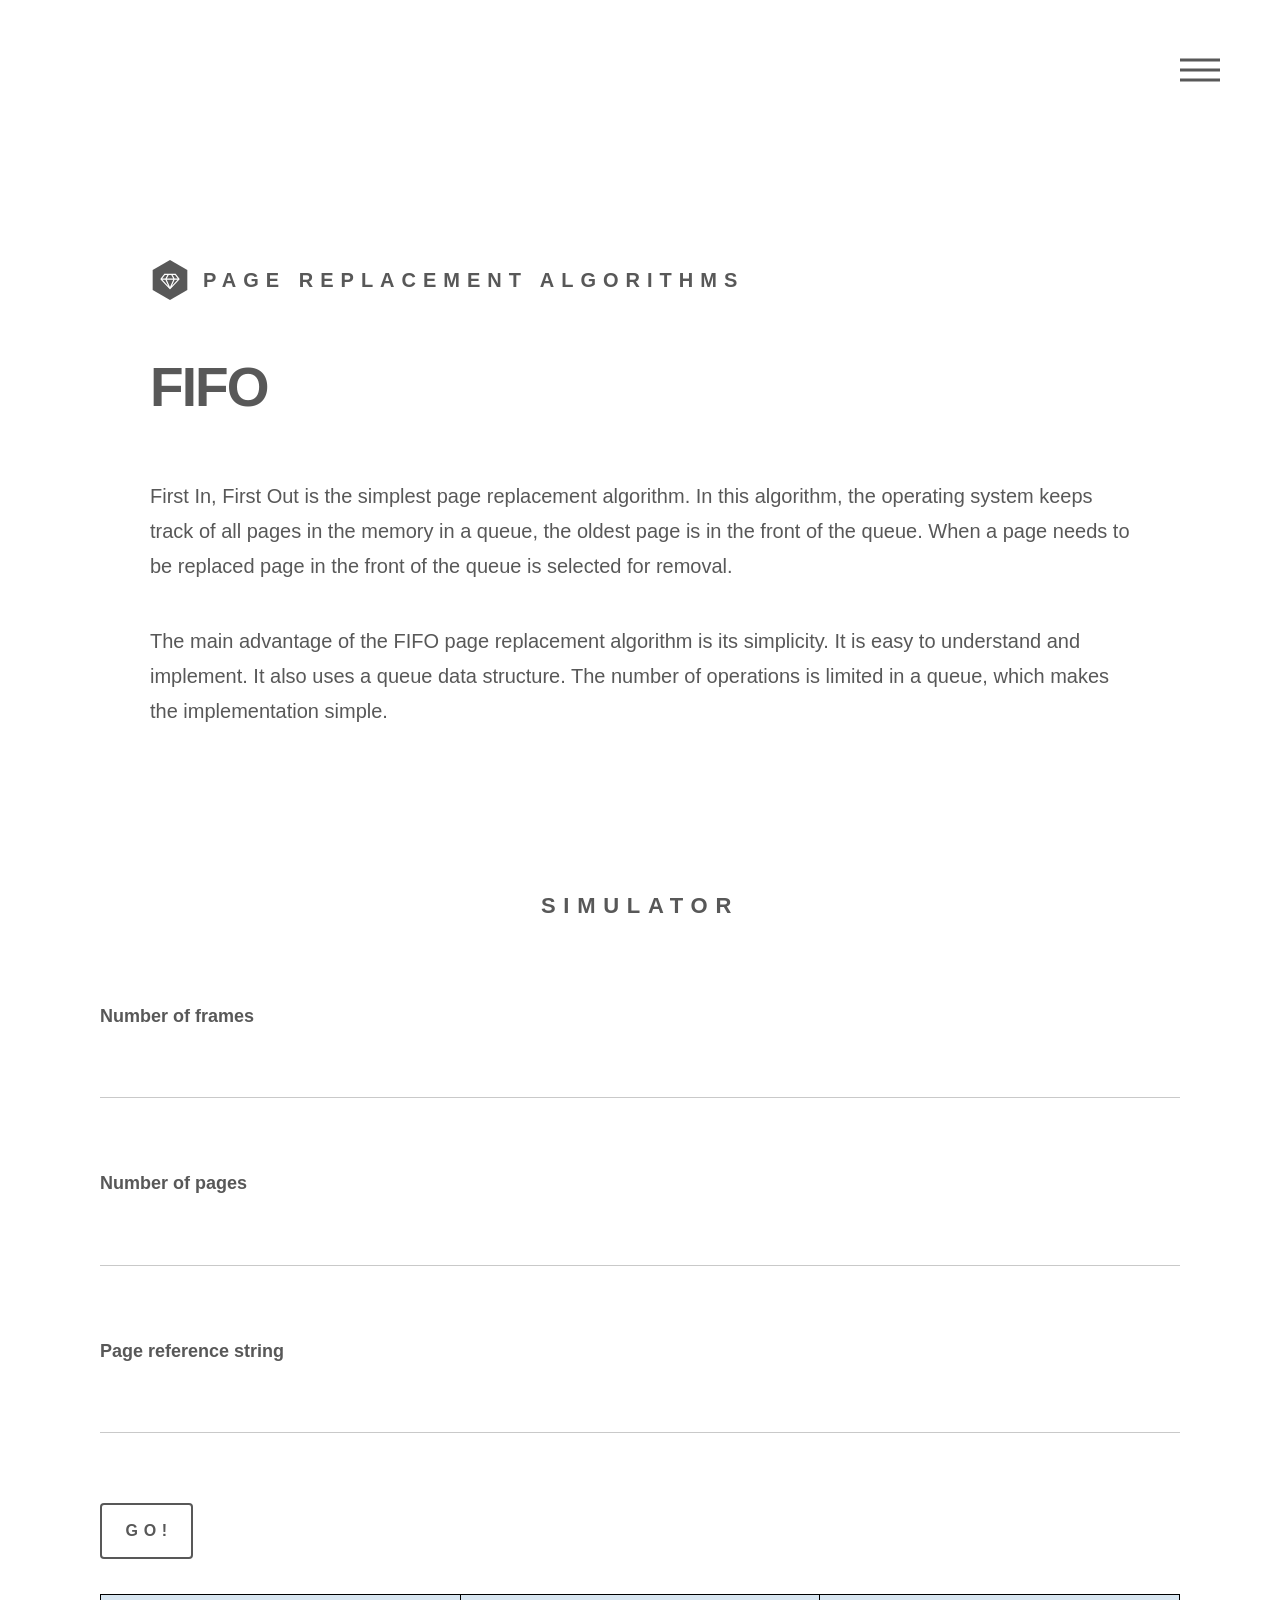
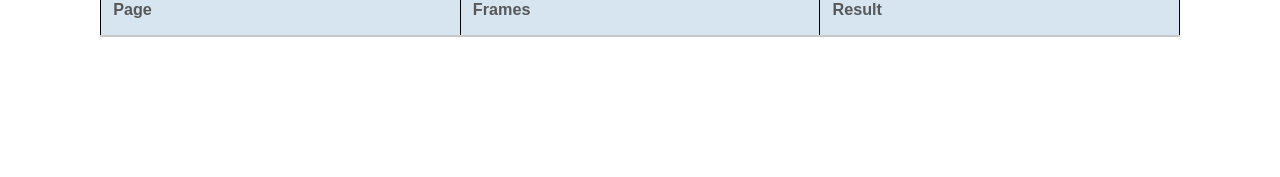
<file: Page_Replacement_Algos/fifo.html>
<!DOCTYPE HTML>
<html>
	<head>
		<title>FIFO</title>
		<meta charset="utf-8" />
		<meta name="viewport" content="width=device-width, initial-scale=1, user-scalable=no" />
		<link rel="stylesheet" href="assets/css/main.css" />
		<noscript><link rel="stylesheet" href="assets/css/noscript.css" /></noscript>
	</head>
	
	<style>
		body {
		  font-family: -apple-system, BlinkMacSystemFont, 'Segoe UI', Roboto, Oxygen, Ubuntu, Cantarell, 'Open Sans', 'Helvetica Neue', sans-serif;
		  padding: 100px;
		  font-size: 20px;
		}
	</style>

<body class="is-preload">
	<!-- Wrapper -->
		<div id="wrapper">

			<!-- Header -->
				<header id="header">
					<div class="inner">

						<!-- Logo -->
							<a href="index.html" class="logo">
								<span class="symbol"><img src="images/logo.svg" alt="" /></span><span class="title">Page Replacement Algorithms</span>
							</a>

						<!-- Nav -->
							<nav>
								<ul>
									<li><a href="#menu">Menu</a></li>
								</ul>
							</nav>

					</div>
				</header>

			<!-- Menu -->
				<nav id="menu">
					<h2>Menu</h2>
					<ul>
						<li><a href="index.html">Home</a></li>
						<li><a href="fifo.html">FIFO</a></li>
						<li><a href="lru.html">LRU</a></li>
						<li><a href="optimal.html">Optimal</a></li>
					</ul>
				</nav>

			<!-- Main -->
				<div id="main">
					<div class="inner">
						<h1>FIFO</h1>
						<p>First In, First Out is the simplest page replacement algorithm. In this algorithm, the operating system keeps track of all pages in the memory in a queue, the oldest page is in the front of the queue. 
							When a page needs to be replaced page in the front of the queue is selected for removal.</p>
						<p>The main advantage of the FIFO page replacement algorithm is its simplicity. It is easy to understand and implement. It also uses a queue data structure. The number of operations is limited in a queue, which makes the implementation simple. </p>
					</div>
				</div>

		</div>

	<!-- Scripts -->
		<script src="assets/js/jquery.min.js"></script>
		<script src="assets/js/browser.min.js"></script>
		<script src="assets/js/breakpoints.min.js"></script>
		<script src="assets/js/util.js"></script>
		<script src="assets/js/main.js"></script>

</body>
	  <body>
		<h2 style="text-align: center;">Simulator</h2>
	  
		<br>
		  <label for="no_of_frames">Number of frames </label>
		  <input type="text" id="no_of_frames" name="no_of_frames"><br><br>
	  
		  <label for="no_of_pages">Number of pages </label>
		  <input type="text" id="no_of_pages" name="no_of_pages"><br><br>
	  
		  <label for="pageString">Page reference string </label>
		  <input type="text" id="pageString" name="pageString"><br><br>
	  
	  
		  <button value="Go" onclick="createTable(); fifo()" name="Go"> Go! </button> <br><br>
	  
		  <table id="output">
			<thead>
			<tr style="text-align: center; background-color: #D7E5F0;">
			  <th style="width: 200px;">Page</th>     
			  <th id="f" style="width: 200px;">Frames</th>
			  <th style="width: 200px;">Result</th>
			</tr>
		  </thead>  
			<tbody>
			</tbody>
		  </table>
	   
	  <p id="result"></p>
	  </body>    
	 


</html>
  
<script>
  
  function createTable()
  {
	var frames = document.getElementById('no_of_frames').value;
	document.getElementById("f").colSpan = frames.toString();
  }
  
  function fifo()
  {
	  var tableLength = document.getElementById("output").getElementsByTagName('tbody')[0].rows.length; 
  
	  if(tableLength > 1)
	  {   
		var bodyRef = document.getElementById("output").getElementsByTagName('tbody')[0];
		bodyRef.innerHTML = '';
	  }
  
	  var frames = document.getElementById('no_of_frames').value;
	  var pages = document.getElementById('no_of_pages').value;
	  var pageString = document.getElementById('pageString').value;
	  
	  var occupied = new Array(frames);
	  var currentIndex = -1, fifoIndex = -1;
	  //init occupied
  
	  frames = parseInt(frames);
	  pages = parseInt(pages);
  
	  for(var i=0; i<frames; i++)
	  {
		  occupied[i] = -1;
	  }
  
	  var hitMissCell;
	  var hit = 0;
	  for(let i=0; i<pages; i++)
	  {
		  //check if hit
		  hitMissCell = 0;
		  var flag = 0;
		  for(let j=0; j<currentIndex + 1; j++)
		  {
			  if(occupied[j] === parseInt(pageString[2*i]))
			  {
				  flag = 1;
				  break;
			  }
		  }
  
		  if(flag)
		  {
			  hit += 1;
			  hitMissCell = 1;
		  }
		  else if(currentIndex === frames-1) //all frames full
		  {
			  fifoIndex += 1;
			  fifoIndex %= frames;
			  occupied[fifoIndex] = parseInt(pageString[2*i]);
		  }
		  else
		  {
			currentIndex += 1;
			occupied[currentIndex] = parseInt(pageString[2*i]);
		  }
		  var table = document.getElementById("output").getElementsByTagName('tbody')[0];
		  var row = table.insertRow();
  
		  var c0 = document.createElement('td');
		  c0.innerHTML = pageString[2*i];
		  row.append(c0);
  
		  for(var j=0; j<frames; j++)
		  {
			var c0 = document.createElement('td');
			if(j <= currentIndex)
			  c0.innerHTML = occupied[j];
			row.appendChild(c0);
		  }
  
		  var c0 = document.createElement('td');
  
		  if(hitMissCell)
		  {
			c0.innerHTML = "Hit";
			row.style.backgroundColor = "#A6ECA8";
		  }
		  else
			c0.innerHTML = "Fault";
		  row.appendChild(c0);
  
	  }
  
	  document.getElementById("result").innerHTML = "Number of hits = " + hit;
  }
  </script>
</file>
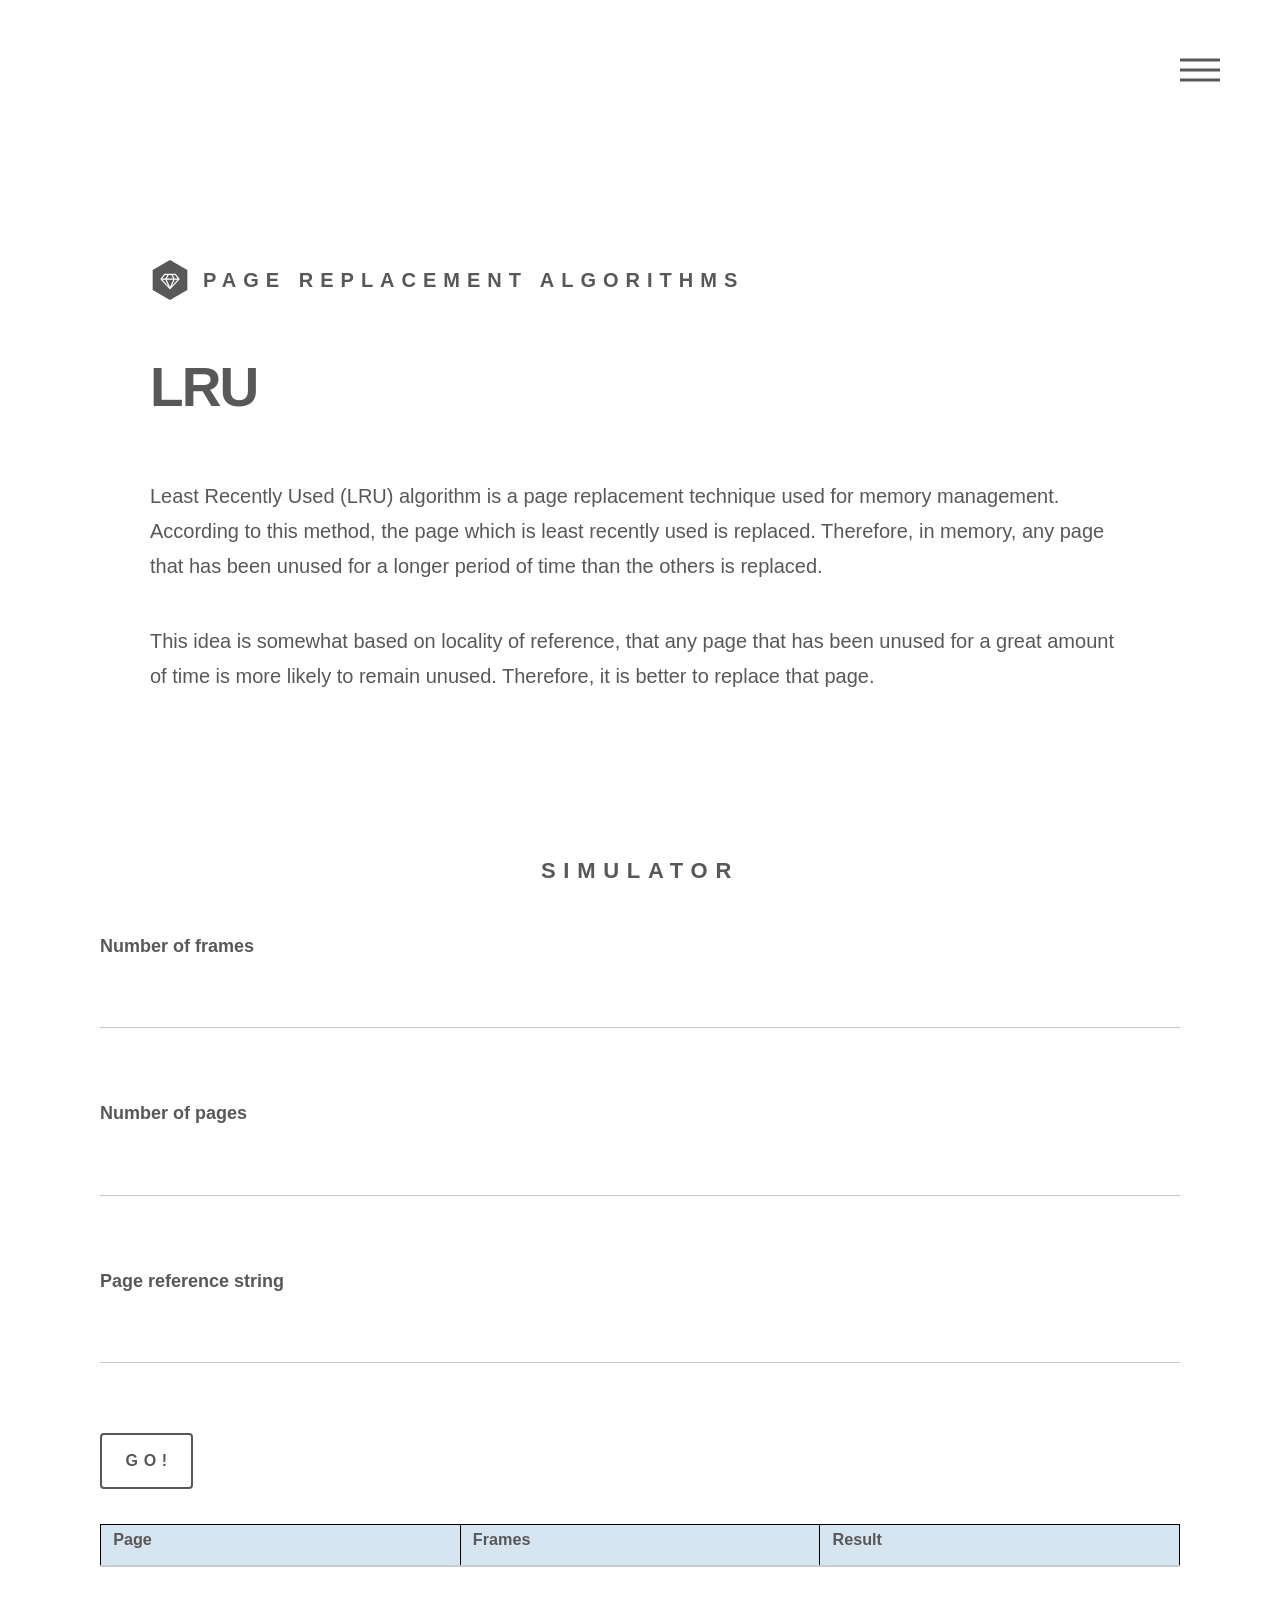
<file: Page_Replacement_Algos/lru.html>
<!DOCTYPE HTML>
<html>
	<head>
		<title>LRU</title>
		<meta charset="utf-8" />
		<meta name="viewport" content="width=device-width, initial-scale=1, user-scalable=no" />
		<link rel="stylesheet" href="assets/css/main.css" />
		<noscript><link rel="stylesheet" href="assets/css/noscript.css" /></noscript>
	</head>
	
	<style>
		body {
		  font-family: -apple-system, BlinkMacSystemFont, 'Segoe UI', Roboto, Oxygen, Ubuntu, Cantarell, 'Open Sans', 'Helvetica Neue', sans-serif;
		  padding: 100px;
		  font-size: 20px;
		}
	</style>

<body class="is-preload">
	<!-- Wrapper -->
		<div id="wrapper">

			<!-- Header -->
				<header id="header">
					<div class="inner">

						<!-- Logo -->
							<a href="index.html" class="logo">
								<span class="symbol"><img src="images/logo.svg" alt="" /></span><span class="title">Page Replacement Algorithms</span>
							</a>

						<!-- Nav -->
							<nav>
								<ul>
									<li><a href="#menu">Menu</a></li>
								</ul>
							</nav>

					</div>
				</header>

			<!-- Menu -->
				<nav id="menu">
					<h2>Menu</h2>
					<ul>
						<li><a href="index.html">Home</a></li>
						<li><a href="fifo.html">FIFO</a></li>
						<li><a href="lru.html">LRU</a></li>
						<li><a href="optimal.html">Optimal</a></li>
					</ul>
				</nav>

			<!-- Main -->
				<div id="main">
					<div class="inner">
						<h1>LRU</h1>
            <p>Least Recently Used (LRU) algorithm is a page replacement technique used for memory management. According to this method, the page which is least recently used is replaced. Therefore, in memory, any page that has been unused for a longer period of time than the others is replaced.</p>

            <p>This idea is somewhat based on locality of reference, that any page that has been unused for a great amount of time is more likely to remain unused. Therefore, it is better to replace that page. </p>
					</div>
				</div>

		</div>

	<!-- Scripts -->
		<script src="assets/js/jquery.min.js"></script>
		<script src="assets/js/browser.min.js"></script>
		<script src="assets/js/breakpoints.min.js"></script>
		<script src="assets/js/util.js"></script>
		<script src="assets/js/main.js"></script>

</body>
	  <body>
		<h2 style="text-align: center;">Simulator</h2>
	  
		  <label for="no_of_frames">Number of frames </label>
		  <input type="text" id="no_of_frames" name="no_of_frames"><br><br>
	  
		  <label for="no_of_pages">Number of pages </label>
		  <input type="text" id="no_of_pages" name="no_of_pages"><br><br>
	  
		  <label for="pageString">Page reference string </label>
		  <input type="text" id="pageString" name="pageString"><br><br>
	  
		  <button value="Go" onclick="createTable(); lru()" name="Go"> Go! </button> <br><br>
	  
		  <table id="output">
			<thead>
			<tr style="text-align: center; background-color: #D7E5F0;">
			  <th style="width: 200px;">Page</th>     
			  <th id="f" style="width: 200px;">Frames</th>
			  <th style="width: 200px;">Result</th>
			</tr>
		  </thead>  
			<tbody>
			</tbody>
		  </table>
	   
	  <p id="result"></p>
	  </body>    
	 


</html>
  
<script>

  function createTable()
  {
    var frames = document.getElementById('no_of_frames').value;
    document.getElementById("f").colSpan = frames.toString();
  }
  
  function lru()
  {
    var tableLength = document.getElementById("output").getElementsByTagName('tbody')[0].rows.length; 
  
    if(tableLength > 1)
    {   
      var bodyRef = document.getElementById("output").getElementsByTagName('tbody')[0];
      bodyRef.innerHTML = '';
    }
  
    var frames = document.getElementById('no_of_frames').value;
    var pages = document.getElementById('no_of_pages').value;
    var pageString = document.getElementById('pageString').value;
    var occupied = new Array(frames);
    var currentIndex = -1, fifoIndex = -1;
    //init occupied
  
    frames = parseInt(frames);
    pages = parseInt(pages);
    for(var i=0; i<frames; i++)
    {
      occupied[i] = -1;
    }
  
    var hitMissCell;
    var hit = 0;
    for(var i=0; i<pages; i++)
    {
      //check if hit
      hitMissCell = 0;
      var flag = 0;
      for(var j=0; j<currentIndex + 1; j++)
      {
        if(occupied[j] === parseInt(pageString[2*i]))
        {
          flag = 1;
          break;
        }
      }
  
      if(flag)
      {
         hit += 1;
        hitMissCell = 1;
      }
      else if(currentIndex === frames - 1)
      {
        var useTimes = new Array(frames);
  
        for(var j=0; j<frames; j++)
            useTimes[j] = -1;
   
        for(var j=0; j<frames; j++)
        {
           for(var k=0; k<i; k++)
           {
             if(parseInt(pageString[2*k]) === occupied[j])
             {
               if(k > useTimes[j])
               {
                 useTimes[j] = k; //index at which it is used
               }
             }
           }
        }
  
        //find lru
        var lruIndex = 0;
        for(var j=1; j<frames; j++)
        { 
          if(useTimes[j] < useTimes[lruIndex])
            lruIndex = j;
        }
   
        occupied[lruIndex] = parseInt(pageString[2*i]);
      }
      else
      {
        currentIndex += 1;
        occupied[currentIndex] = parseInt(pageString[2*i]);
      }

       var table = document.getElementById("output").getElementsByTagName('tbody')[0];
      var row = table.insertRow();
  
      var c0 = document.createElement('td');
      c0.style.width = '50px';
      c0.innerHTML = pageString[2*i];
     row.append(c0);
  
     for(var j=0; j<frames; j++)
     {
       var c0 = document.createElement('td');
       c0.style.width = '50px';
       if(j <= currentIndex)
         c0.innerHTML = occupied[j];
       row.appendChild(c0);
     }
  
     var c0 = document.createElement('td');
     c0.style.width = '50px';
  
     if(hitMissCell)
     {
       c0.innerHTML = "Hit";
       row.style.backgroundColor = "#A6ECA8";
     }
     else
       c0.innerHTML = "Fault";
  row.appendChild(c0);
  }
  
  document.getElementById("result").innerHTML = "Number of hits = " + hit;
  }
  </script>
</file>
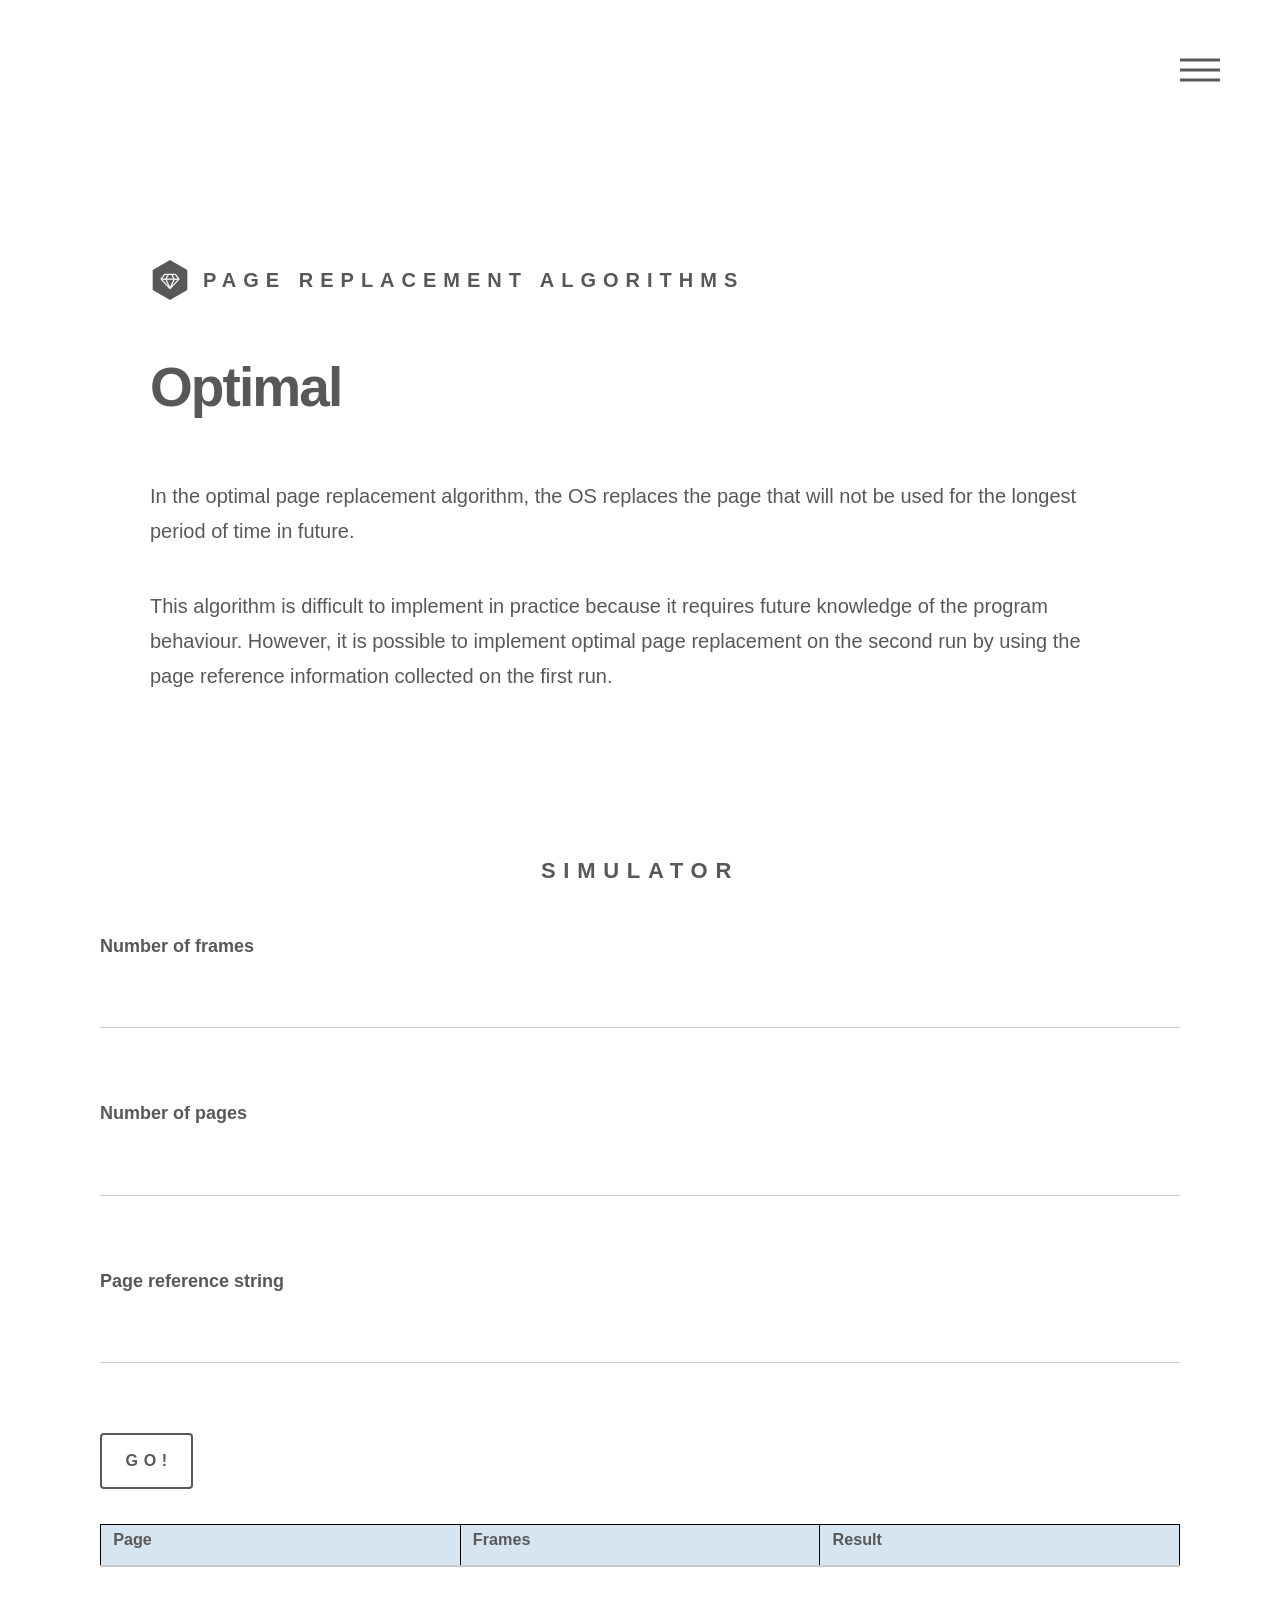
<file: Page_Replacement_Algos/optimal.html>
<!DOCTYPE HTML>
<html>
	<head>
		<title>Optimal</title>
		<meta charset="utf-8" />
		<meta name="viewport" content="width=device-width, initial-scale=1, user-scalable=no" />
		<link rel="stylesheet" href="assets/css/main.css" />
		<noscript><link rel="stylesheet" href="assets/css/noscript.css" /></noscript>
	</head>
	
	<style>
		body {
		  font-family: -apple-system, BlinkMacSystemFont, 'Segoe UI', Roboto, Oxygen, Ubuntu, Cantarell, 'Open Sans', 'Helvetica Neue', sans-serif;
		  padding: 100px;
		  font-size: 20px;
		}
	</style>

<body class="is-preload">
	<!-- Wrapper -->
		<div id="wrapper">

			<!-- Header -->
				<header id="header">
					<div class="inner">

						<!-- Logo -->
							<a href="index.html" class="logo">
								<span class="symbol"><img src="images/logo.svg" alt="" /></span><span class="title">Page Replacement Algorithms</span>
							</a>

						<!-- Nav -->
							<nav>
								<ul>
									<li><a href="#menu">Menu</a></li>
								</ul>
							</nav>

					</div>
				</header>

			<!-- Menu -->
				<nav id="menu">
					<h2>Menu</h2>
					<ul>
						<li><a href="index.html">Home</a></li>
						<li><a href="fifo.html">FIFO</a></li>
						<li><a href="lru.html">LRU</a></li>
						<li><a href="optimal.html">Optimal</a></li>
					</ul>
				</nav>

			<!-- Main -->
				<div id="main">
					<div class="inner">
						<h1>Optimal</h1>
            <p>In the optimal page replacement algorithm, the OS replaces the page that will not be used for the longest period of time in future. </p>

            <p>This algorithm is difficult to implement in practice because it requires future knowledge of the program behaviour. However, it is possible to implement optimal page replacement on the second run by using the page reference information collected on the first run.</p>
					</div>
				</div>

		</div>

	<!-- Scripts -->
		<script src="assets/js/jquery.min.js"></script>
		<script src="assets/js/browser.min.js"></script>
		<script src="assets/js/breakpoints.min.js"></script>
		<script src="assets/js/util.js"></script>
		<script src="assets/js/main.js"></script>

</body>
	  <body>
		<h2 style="text-align: center;">Simulator</h2>
	  
		  <label for="no_of_frames">Number of frames </label>
		  <input type="text" id="no_of_frames" name="no_of_frames"><br><br>
	  
		  <label for="no_of_pages">Number of pages </label>
		  <input type="text" id="no_of_pages" name="no_of_pages"><br><br>
	  
		  <label for="pageString">Page reference string </label>
		  <input type="text" id="pageString" name="pageString"><br><br>
	  
		  <button value="Go" onclick="createTable(); optimal()" name="Go"> Go! </button> <br><br>
	  
		  <table id="output">
			<thead>
			<tr style="text-align: center; background-color: #D7E5F0;">
			  <th style="width: 200px;">Page</th>     
			  <th id="f" style="width: 200px;">Frames</th>
			  <th style="width: 200px;">Result</th>
			</tr>
		  </thead>  
			<tbody>
			</tbody>
		  </table>
	   
	  <p id="result"></p>
	  </body>    
	 


</html>
  

<script>

  function createTable()
  {
  var frames = document.getElementById('no_of_frames').value;
  document.getElementById("f").colSpan = frames.toString();
  }
  
  function optimal()
  {
  var tableLength = document.getElementById("output").getElementsByTagName('tbody')[0].rows.length; 
  
  if(tableLength > 1)
  { 
  var bodyRef = document.getElementById("output").getElementsByTagName('tbody')[0];
  bodyRef.innerHTML = '';
  }
  
  var frames = document.getElementById('no_of_frames').value;
  var pages = document.getElementById('no_of_pages').value;
  var pageString = document.getElementById('pageString').value;
  var occupied = new Array(frames);
  var currentIndex = -1, fifoIndex = -1;
  //init occupied
  
  frames = parseInt(frames);
  pages = parseInt(pages);
  for(var i=0; i<frames; i++)
  {
  occupied[i] = -1;
  }
  
  var hitMissCell;
  var hit = 0;
  for(var i=0; i<pages; i++)
  {
  //check if hit
  hitMissCell = 0;
  var flag = 0;
  for(var j=0; j<currentIndex + 1; j++)
  {
  if(occupied[j] === parseInt(pageString[2*i]))
  {
  //alert(i + ", " + pageString[2*i]);
  flag = 1;
  break;
  }
  }
  
  if(flag)
  {
  hit += 1;
  hitMissCell = 1;
  }
  else if(currentIndex === frames - 1)
  {
  var useTimes = new Array(frames);
  
  for(var j=0; j<frames; j++)
  useTimes[j] = 100000;
  
  for(var j=0; j<frames; j++)
  {
  for(var k=i+1; k<pages; k++)
  {
  if(parseInt(pageString[2*k]) === occupied[j])
  {
  if(k < useTimes[j])
  {
  useTimes[j] = k; //index at which it is used
  }
  }
  }
  }
  
  for(var j=0; j<frames; j++)
  {
  if(useTimes[j] === 100000)
  {
  useTimes[j] = -1;
  }
  }
  
  //find lru
  var optimalIndex = 0;
  for(var j=1; j<frames; j++)
  {
  if(useTimes[j] > useTimes[optimalIndex])
  optimalIndex = j;
  else if(useTimes[j] === -1)
  { 
  optimalIndex = j;
  break;
  }
  }
  
  if(useTimes[0] == -1)
  optimalIndex = 0;
  
  occupied[optimalIndex] = parseInt(pageString[2*i]);
  }
  else
  {
  currentIndex += 1;
  occupied[currentIndex] = parseInt(pageString[2*i]);
  }
  
  var table = document.getElementById("output").getElementsByTagName('tbody')[0];
  var row = table.insertRow();
  
  var c0 = document.createElement('td');
  c0.style.width = '50px';
  c0.innerHTML = pageString[2*i];
  row.append(c0);
  
  for(var j=0; j<frames; j++)
  {
  var c0 = document.createElement('td');
  c0.style.width = '50px';
  if(j <= currentIndex)
  c0.innerHTML = occupied[j];
  row.appendChild(c0);
  }
  
  var c0 = document.createElement('td');
  c0.style.width = '50px';
  
  if(hitMissCell)
  {
  c0.innerHTML = "Hit";
  row.style.backgroundColor = "#A6ECA8";
  }
  else
  c0.innerHTML = "Fault";
  row.appendChild(c0);
  }
  
  document.getElementById("result").innerHTML = "Number of hits = " + hit;
  }
  </script>
</file>
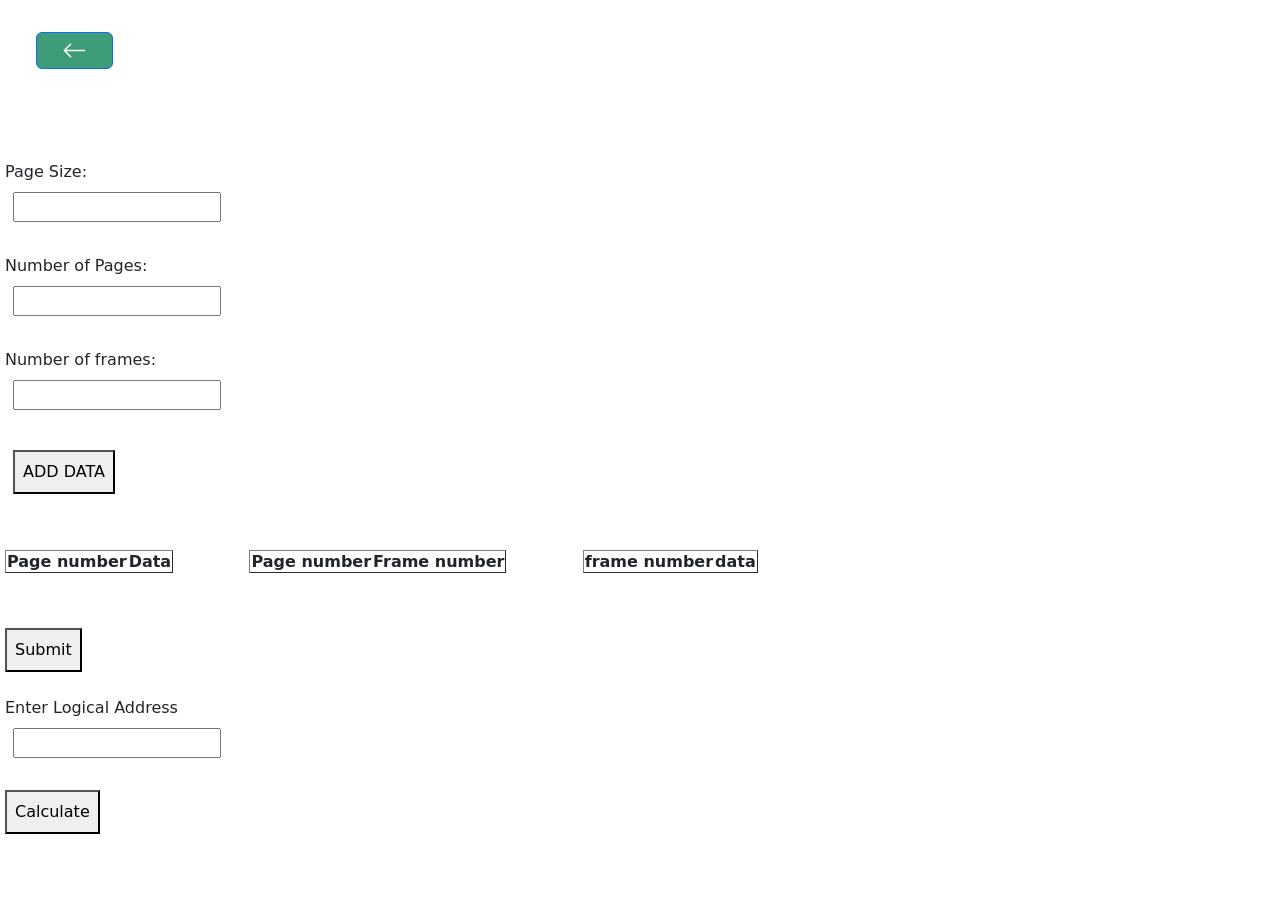
<file: Paging/paging.html>
<head>
    <title>Paging</title>
    <link
      href="https://cdn.jsdelivr.net/npm/bootstrap@5.1.3/dist/css/bootstrap.min.css"
      rel="stylesheet"
    />
    <script src="https://cdn.jsdelivr.net/npm/bootstrap@5.1.3/dist/js/bootstrap.bundle.min.js"></script>
    <style>
        body {
            margin: 0 5px;
        }
        
        button {
            padding: 0.5em;
        }
        
        .row {
            margin: 0.5em;
        }
        
        main {
            margin-top: 45px;
        }
        
        div.topbarfull {
            position: fixed;
            box-sizing: border-box;
            height: 45px;
            width: 100%;
            padding: 2px;
            z-index: 100;
            box-shadow: 0 0 1px 2px #5555;
            top: 0;
            background-color: #fff;
        }
        
        .topbarfull * {
            box-sizing: border-box;
        }
        
        .topbarfull ul {
            display: flex;
            flex-direction: row;
            justify-content: center;
            align-items: center;
            margin: 0;
            height: 40px;
            padding: 0;
        }
        
        .topbarfull ul li {
            display: inline-block;
            margin: 0 20px;
            font-size: 1.2em;
            padding: 0.5em;
            border: 1px solid #555;
            border-radius: 0.5em;
            text-decoration: none;
            height: 40px;
        }
    </style>
</head>

<body>
    <script>
        var log = [];
        var framet = [];
        var pt = [];
        var numpages = null;
        var numframes = null;
        var pagesize = null;


        // taking input ..puting inot boxes .



        function start() {
            var logical = document.getElementById("vtable");
            var pagetable = document.getElementById("f");
            var frames = document.getElementById("r");
            numpages = parseInt(document.getElementById("nump").value);
            numframes = parseInt(document.getElementById("numf").value);
            pagesize = parseInt(document.getElementById("psize").value);
            //alert(numpages.toString()+ " " + numframes.toString());
            for (var i = 1; i <= numpages; i++) {
                var row = logical.insertRow(i);
                var cell1 = row.insertCell(0);
                var cell2 = row.insertCell(1);
                cell1.innerHTML = i - 1;
                var hue = "#" + ((1 << 24) * Math.random() | 0).toString(16);

                cell2.setAttribute("bgcolor", hue);

                var row = pagetable.insertRow(i);
                var cell1 = row.insertCell(0);
                var cell2 = row.insertCell(1);
                cell1.innerHTML = i - 1;
                cell2.innerHTML = "<input type=text></text>"
                log.push(hue);
                pt.push(-1);

                var inp1 = document.getElementById("psize");
                var inp2 = document.getElementById("nump");
                var inp3 = document.getElementById("numf");
                var b1 = document.getElementById("b1");
                inp1.disabled = true;
                inp2.disabled = true;
                inp3.disabled = true;
                b1.disabled = true;
            }

            for (var i = 1; i <= numframes; i++) {
                var row = frames.insertRow(i);
                var cell1 = row.insertCell(0);
                var cell2 = row.insertCell(1);
                cell1.innerHTML = i - 1;
            }
        }

        // puting input in table 

        function process() {
            var pagetable = document.getElementById("f");
            var frames = document.getElementById("r");
            for (var i = 1; i <= numpages; i++) {

                if (pagetable.rows[i].cells[1].getElementsByTagName("input")[0].value.length > 0) {
                    pt[i - 1] = parseInt(pagetable.rows[i].cells[1].getElementsByTagName("input")[0].value);
                    frames.rows[pt[i - 1] + 1].cells[1].setAttribute("bgcolor", log[i - 1]);
                }
            }
            //alert(pt.toString());
        }


        // calculating virtual address to mapping

        function calc() {
            var b2 = document.getElementById("b2");
            b2.disabled = true;
            var pagetable = document.getElementById("f");
            var l = parseInt(document.getElementById("logmem").value);
            var pagenum = Math.floor(l / pagesize);
            console.log(pagenum);
            var offset = l % pagesize;
            if (pt[pagenum] != -1) {
                var frame = pt[pagenum];
                var address = frame * pagesize + offset;
                alert(address);
            } else {
                alert("Not in frame table.");
            }
        }
    </script>
    <main>
        <div id="backbutton">
            <a href="./explanation.html">
              <button
                type="button"
                class="btn btn-primary"
                style="
                  margin: 0 36px;
                  position: absolute;
                  top: 2rem;
                  left: 0rem;
                  padding: 5px 25px;
                  background-color: #3e9c76;
                "
              >
                <svg
                  xmlns="http://www.w3.org/2000/svg"
                  width="25"
                  height="25"
                  fill="currentColor"
                  class="bi bi-arrow-left"
                  viewBox="0 0 16 16"
                >
                  <path
                    fill-rule="evenodd"
                    d="M15 8a.5.5 0 0 0-.5-.5H2.707l3.147-3.146a.5.5 0 1 0-.708-.708l-4 4a.5.5 0 0 0 0 .708l4 4a.5.5 0 0 0 .708-.708L2.707 8.5H14.5A.5.5 0 0 0 15 8z"
                  />
                </svg>
              </button>
            </a>
          </div>
        <div style="margin-top: 10rem;">
            Page Size:<input type="text" id="psize" class="row"></input><br /> Number of Pages:<input type="text" id="nump" class="row"></input><br /> Number of frames:<input type="text" id="numf" class="row"></input><br />
            <button onclick="start();" id="b1" class="row">ADD DATA</button><br/><br/>
            <table style="display:inline-block;" id="vtable" border="1">
                <tr>
                    <th>Page number</th>
                    <th>Data</th>
                </tr>

            </table>

            &nbsp&nbsp&nbsp&nbsp&nbsp&nbsp&nbsp&nbsp&nbsp&nbsp&nbsp&nbsp&nbsp
            <table style="display:inline-block;" border="1" id="f">

                <tr>
                    <th>Page number</th>
                    <th>Frame number</th>
                </tr>
            </table>
            &nbsp&nbsp&nbsp&nbsp&nbsp&nbsp&nbsp&nbsp&nbsp&nbsp&nbsp&nbsp&nbsp
            <table style="display:inline-block;" border="1" id="r">
                <tr>
                    <th>frame number</th>
                    <th>data</th>
                </tr>
            </table>

        </div><br><br>


        <button onclick="process()" id="b2">Submit</button><br><br> Enter Logical Address<input type="text" id="logmem" class="row"></input><br /><button onclick="calc();" value="Calculate">Calculate</button>
    </main>
</body>

</html>

</body>

</html>
</file>
<file: disk-scheduling/style.css>
* {
  box-sizing: border-box;
}
h2 {
  color: #198754;
}
.container-flex {
  display: flex;
  flex-direction: column;
  position: relative;
  padding: 1em;
  max-width: 1200px;
  margin: auto;
  align-items: stretch;
}
.field {
  position: relative;
  padding: 0.5em;
}
.row {
  display: flex;
  flex-direction: row;
  align-self: center;
  min-width: 50%;
  justify-content: center;
}
.seq {
  justify-content: flex-start;
  flex-wrap: wrap;
}
label {
  position: relative;
}
.field label {
  display: block;
  padding: 0.5em;
  width: 13em;
  height: 4em;
}
.field span {
  font-size: 1rem;
  font-family: serif;
  margin: 0;
  padding: 0;
  position: absolute;
  top: 1.8em;
  left: 1em;
  opacity: 0.5;
  transition: all 0.2s ease;
}
input[type="number"] {
  border: 0;
  display: inline-block;
  width: 12em;
  height: 3.5em;
  margin: 0;
  padding: 0.5em;
  padding-bottom: 0;
  font-size: 1rem;
  font-family: serif;
  background-color: #eee;
  transition: all 0.2s ease;
  border-bottom: 1px solid #888;
}
input[type="number"]:not(:placeholder-shown) ~ span, input[type="number"]:focus ~ span {
  top: 0.5rem;
  left: 1rem;
  font-size: 0.8em;
}
input[type="number"]:not(:placeholder-shown), input[type="number"]:focus {
  border-bottom-width: 2px;
}
input:focus, input:hover {
  border-color: #000;
}
input:focus ~ span {
  opacity: 1;
}
input:hover, input:focus {
  background-color: #ccc;
}
input.valid {
  border-color: #198754;
}
input.invalid {
  border-color: #dc3545;
  outline: 1px solid #dc3545;
}
div.seq {
  display: flex;
  align-items: center;
  padding: 0.5em;
}
.box {
  width: 5em;
  margin: 0.5em;
}
.box input {
  width: 5em;
}
.btn-add {
  display: inline-block;
  width: 2rem;
  height: 2rem;
  padding: 0.3rem;
  margin: 0.3rem;
  cursor: pointer;
  background-color: #6c757d;
  border-radius: 0.2rem;
  color: #fff;
  font-weight: bold;
  font-size: 1em;
}
label.box i {
  display: inline-block;
  border: 0;
  position: absolute;
  top: -0.3em;
  right: -0.3em;
  width: 1em;
  height: 1em;
  background-color: #fff;
  background-image: url("data:image/svg+xml,%3Csvg xmlns='http://www.w3.org/2000/svg' width='16' height='16' fill='currentColor' class='bi bi-x-circle' viewBox='0 0 16 16'%3E%3Cpath d='M8 15A7 7 0 1 1 8 1a7 7 0 0 1 0 14zm0 1A8 8 0 1 0 8 0a8 8 0 0 0 0 16z'/%3E%3Cpath d='M4.646 4.646a.5.5 0 0 1 .708 0L8 7.293l2.646-2.647a.5.5 0 0 1 .708.708L8.707 8l2.647 2.646a.5.5 0 0 1-.708.708L8 8.707l-2.646 2.647a.5.5 0 0 1-.708-.708L7.293 8 4.646 5.354a.5.5 0 0 1 0-.708z'/%3E%3C/svg%3E");
  cursor: pointer;
  border-radius: 0.5em;
}
input[name="algo"] {
  appearance: none;
  -moz-appearance: none;
  -webkit-appearance: none;
}
.algo label {
  padding: .3em .6em;
  margin: 0.5rem;
  border-radius: 50rem;
  display: inline-block;
  font-weight: 700;
  color: #198754;
  border: 1px solid #198754;
  text-align: center;
  cursor: pointer;
}
.algo input:checked ~ label {
  color: #fff;
  background-color: #198754;
}
button.clear, button.submit {
  font-weight: 600;
  font-family: serif;
  display: inline-block;
  line-height: 1.5;
  border: 1px solid #000;
  font-size: 1rem;
  padding: 0.4rem 0.8rem;
  margin: 0.5rem;
  cursor: pointer;
  transition: all 0.2s ease;
  border-radius: 0.3rem;
}
button.clear {
  color: #198754;
  border-color: #198754;
  background-color: transparent;
}
button.clear:hover, button.submit {
  color: #fff;
  background-color: #198754;
  border-color: #198754;
}
button.submit:hover {
  background-color: #157347;
}
button.clear:focus, button.submit:focus {
  outline: 0;
  box-shadow: 0 0 0 0.2rem #19875455;
}
#output {
  padding: 1em;
}
.chart {
  margin: 1em;
  padding: 0.5em;
}
.chart span.credits {
  position: absolute;
  right: 0;
  bottom: 0;
  text-align: right;
  vertical-align: bottom;
}
.credits.hidden {
  display: none;
}
.credits a {
  display: inline-block;
  width: 1em;
  height: 1em;
  background-image: url("./logo.svg");
  background-size: cover;
  
}
</file>
<file: Page_Replacement_Algos/assets/css/noscript.css>
/*
	Phantom by HTML5 UP
	html5up.net | @ajlkn
	Free for personal and commercial use under the CCA 3.0 license (html5up.net/license)
*/

/* Tiles */

	body.is-preload .tiles article {
		-moz-transform: none;
		-webkit-transform: none;
		-ms-transform: none;
		transform: none;
		opacity: 1;
	}
</file>
<file: Memory-Management/Index/css/bootswatch.css>
@import url("https://fonts.googleapis.com/css?family=Lato:300,400,700");
:root {
  --blue: #DF691A;
  --indigo: #6610f2;
  --purple: #6f42c1;
  --pink: #e83e8c;
  --red: #d9534f;
  --orange: #f0ad4e;
  --yellow: #f0ad4e;
  --green: #5cb85c;
  --teal: #20c997;
  --cyan: #5bc0de;
  --white: #fff;
  --gray: #868e96;
  --gray-dark: #343a40;
  --primary: #DF691A;
  --secondary: #4E5D6C;
  --success: #5cb85c;
  --info: #5bc0de;
  --warning: #f0ad4e;
  --danger: #d9534f;
  --light: #8d9dad;
  --dark: #4E5D6C;
  --breakpoint-xs: 0;
  --breakpoint-sm: 576px;
  --breakpoint-md: 768px;
  --breakpoint-lg: 992px;
  --breakpoint-xl: 1200px;
  --font-family-sans-serif: "Lato", -apple-system, BlinkMacSystemFont, "Segoe UI", Roboto, "Helvetica Neue", Arial, sans-serif, "Apple Color Emoji", "Segoe UI Emoji", "Segoe UI Symbol";
  --font-family-monospace: SFMono-Regular, Menlo, Monaco, Consolas, "Liberation Mono", "Courier New", monospace;
}

*,
*::before,
*::after {
  -webkit-box-sizing: border-box;
          box-sizing: border-box;
}

html {
  font-family: sans-serif;
  line-height: 1.15;
  -webkit-text-size-adjust: 100%;
  -ms-text-size-adjust: 100%;
  -ms-overflow-style: scrollbar;
  -webkit-tap-highlight-color: transparent;
}

@-ms-viewport {
  width: device-width;
}

article, aside, dialog, figcaption, figure, footer, header, hgroup, main, nav, section {
  display: block;
}

body {
  margin: 0;
  font-family: "Lato", -apple-system, BlinkMacSystemFont, "Segoe UI", Roboto, "Helvetica Neue", Arial, sans-serif, "Apple Color Emoji", "Segoe UI Emoji", "Segoe UI Symbol";
  font-size: 1rem;
  font-weight: 400;
  line-height: 1.5;
  color: #393938
  text-align: left;
  background-color: #055499;
}

[tabindex="-1"]:focus {
  outline: 0 !important;
}

hr {
  -webkit-box-sizing: content-box;
          box-sizing: content-box;
  height: 0;
  overflow: visible;
}

h1, h2, h3, h4, h5, h6 {
  margin-top: 0;
  margin-bottom: 0.5rem;
}

p {
  margin-top: 0;
  margin-bottom: 1rem;
}

abbr[title],
abbr[data-original-title] {
  text-decoration: underline;
  -webkit-text-decoration: underline dotted;
          text-decoration: underline dotted;
  cursor: help;
  border-bottom: 0;
}

address {
  margin-bottom: 1rem;
  font-style: normal;
  line-height: inherit;
}

ol,
ul,
dl {
  margin-top: 0;
  margin-bottom: 1rem;
}

ol ol,
ul ul,
ol ul,
ul ol {
  margin-bottom: 0;
}

dt {
  font-weight: 700;
}

dd {
  margin-bottom: .5rem;
  margin-left: 0;
}

blockquote {
  margin: 0 0 1rem;
}

dfn {
  font-style: italic;
}

b,
strong {
  font-weight: bolder;
}

small {
  font-size: 80%;
}

sub,
sup {
  position: relative;
  font-size: 75%;
  line-height: 0;
  vertical-align: baseline;
}

sub {
  bottom: -.25em;
}

sup {
  top: -.5em;
}

a {
  color: #DF691A;
  text-decoration: none;
  background-color: transparent;
  -webkit-text-decoration-skip: objects;
}

a:hover {
  color: #9a4912;
  text-decoration: underline;
}

a:not([href]):not([tabindex]) {
  color: inherit;
  text-decoration: none;
}

a:not([href]):not([tabindex]):hover, a:not([href]):not([tabindex]):focus {
  color: inherit;
  text-decoration: none;
}

a:not([href]):not([tabindex]):focus {
  outline: 0;
}

pre,
code,
kbd,
samp {
  font-family: monospace, monospace;
  font-size: 1em;
}

pre {
  margin-top: 0;
  margin-bottom: 1rem;
  overflow: auto;
  -ms-overflow-style: scrollbar;
}

figure {
  margin: 0 0 1rem;
}

img {
  vertical-align: middle;
  border-style: none;
}

svg:not(:root) {
  overflow: hidden;
}

table {
  border-collapse: collapse;
}

caption {
  padding-top: 0.75rem;
  padding-bottom: 0.75rem;
  color: rgba(255, 255, 255, 0.4);
  text-align: left;
  caption-side: bottom;
}

th {
  text-align: inherit;
}

label {
  display: inline-block;
  margin-bottom: .5rem;
}

button {
  border-radius: 0;
}

button:focus {
  outline: 1px dotted;
  outline: 5px auto -webkit-focus-ring-color;
}

input,
button,
select,
optgroup,
textarea {
  margin: 0;
  font-family: inherit;
  font-size: inherit;
  line-height: inherit;
}

button,
input {
  overflow: visible;
}

button,
select {
  text-transform: none;
}

button,
html [type="button"],
[type="reset"],
[type="submit"] {
  -webkit-appearance: button;
}

button::-moz-focus-inner,
[type="button"]::-moz-focus-inner,
[type="reset"]::-moz-focus-inner,
[type="submit"]::-moz-focus-inner {
  padding: 0;
  border-style: none;
}

input[type="radio"],
input[type="checkbox"] {
  -webkit-box-sizing: border-box;
          box-sizing: border-box;
  padding: 0;
}

input[type="date"],
input[type="time"],
input[type="datetime-local"],
input[type="month"] {
  -webkit-appearance: listbox;
}

textarea {
  overflow: auto;
  resize: vertical;
}

fieldset {
  min-width: 0;
  padding: 0;
  margin: 0;
  border: 0;
}

legend {
  display: block;
  width: 100%;
  max-width: 100%;
  padding: 0;
  margin-bottom: .5rem;
  font-size: 1.5rem;
  line-height: inherit;
  color: inherit;
  white-space: normal;
}

progress {
  vertical-align: baseline;
}

[type="number"]::-webkit-inner-spin-button,
[type="number"]::-webkit-outer-spin-button {
  height: auto;
}

[type="search"] {
  outline-offset: -2px;
  -webkit-appearance: none;
}

[type="search"]::-webkit-search-cancel-button,
[type="search"]::-webkit-search-decoration {
  -webkit-appearance: none;
}

::-webkit-file-upload-button {
  font: inherit;
  -webkit-appearance: button;
}

output {
  display: inline-block;
}

summary {
  display: list-item;
  cursor: pointer;
}

template {
  display: none;
}

[hidden] {
  display: none !important;
}

h1, h2, h3, h4, h5, h6,
.h1, .h2, .h3, .h4, .h5, .h6 {
  margin-bottom: 0.5rem;
  font-family: inherit;
  font-weight: 500;
  line-height: 1.2;
  color: inherit;
}

h1, .h1 {
  font-size: 2.5rem;
}

h2, .h2 {
  font-size: 2rem;
}

h3, .h3 {
  font-size: 1.75rem;
}

h4, .h4 {
  font-size: 1.5rem;
}

h5, .h5 {
  font-size: 1.25rem;
}

h6, .h6 {
  font-size: 1rem;
}

.lead {
  font-size: 1.25rem;
  font-weight: 300;
}

.display-1 {
  font-size: 6rem;
  font-weight: 300;
  line-height: 1.2;
}

.display-2 {
  font-size: 5.5rem;
  font-weight: 300;
  line-height: 1.2;
}

.display-3 {
  font-size: 4.5rem;
  font-weight: 300;
  line-height: 1.2;
}

.display-4 {
  font-size: 3.5rem;
  font-weight: 300;
  line-height: 1.2;
}

hr {
  margin-top: 1rem;
  margin-bottom: 1rem;
  border: 0;
  border-top: 1px solid rgba(0, 0, 0, 0.1);
}

small,
.small {
  font-size: 80%;
  font-weight: 400;
}

mark,
.mark {
  padding: 0.2em;
  background-color: #fcf8e3;
}

.list-unstyled {
  padding-left: 0;
  list-style: none;
}

.list-inline {
  padding-left: 0;
  list-style: none;
}

.list-inline-item {
  display: inline-block;
}

.list-inline-item:not(:last-child) {
  margin-right: 0.5rem;
}

.initialism {
  font-size: 90%;
  text-transform: uppercase;
}

.blockquote {
  margin-bottom: 1rem;
  font-size: 1.25rem;
}

.blockquote-footer {
  display: block;
  font-size: 80%;
  color: #868e96;
}

.blockquote-footer::before {
  content: "\2014 \00A0";
}

.img-fluid {
  max-width: 100%;
  height: auto;
}

.img-thumbnail {
  padding: 0.25rem;
  background-color: #2B3E50;
  border: 1px solid #dee2e6;
  border-radius: 0;
  max-width: 100%;
  height: auto;
}

.figure {
  display: inline-block;
}

.figure-img {
  margin-bottom: 0.5rem;
  line-height: 1;
}

.figure-caption {
  font-size: 90%;
  color: #868e96;
}

code,
kbd,
pre,
samp {
  font-family: SFMono-Regular, Menlo, Monaco, Consolas, "Liberation Mono", "Courier New", monospace;
}

code {
  font-size: 87.5%;
  color: #e83e8c;
  word-break: break-word;
}

a > code {
  color: inherit;
}

kbd {
  padding: 0.2rem 0.4rem;
  font-size: 87.5%;
  color: #fff;
  background-color: #212529;
  border-radius: 0;
}

kbd kbd {
  padding: 0;
  font-size: 100%;
  font-weight: 700;
}

pre {
  display: block;
  font-size: 87.5%;
  color: #212529;
}

pre code {
  font-size: inherit;
  color: inherit;
  word-break: normal;
}

.pre-scrollable {
  max-height: 340px;
  overflow-y: scroll;
}

.container {
  width: 100%;
  padding-right: 15px;
  padding-left: 15px;
  margin-right: auto;
  margin-left: auto;
}

@media (min-width: 576px) {
  .container {
    max-width: 540px;
  }
}

@media (min-width: 768px) {
  .container {
    max-width: 720px;
  }
}

@media (min-width: 992px) {
  .container {
    max-width: 960px;
  }
}

@media (min-width: 1200px) {
  .container {
    max-width: 1140px;
  }
}

.container-fluid {
  width: 100%;
  padding-right: 15px;
  padding-left: 15px;
  margin-right: auto;
  margin-left: auto;
}

.row {
  display: -webkit-box;
  display: -ms-flexbox;
  display: flex;
  -ms-flex-wrap: wrap;
      flex-wrap: wrap;
  margin-right: -15px;
  margin-left: -15px;
}

.no-gutters {
  margin-right: 0;
  margin-left: 0;
}

.no-gutters > .col,
.no-gutters > [class*="col-"] {
  padding-right: 0;
  padding-left: 0;
}

.col-1, .col-2, .col-3, .col-4, .col-5, .col-6, .col-7, .col-8, .col-9, .col-10, .col-11, .col-12, .col,
.col-auto, .col-sm-1, .col-sm-2, .col-sm-3, .col-sm-4, .col-sm-5, .col-sm-6, .col-sm-7, .col-sm-8, .col-sm-9, .col-sm-10, .col-sm-11, .col-sm-12, .col-sm,
.col-sm-auto, .col-md-1, .col-md-2, .col-md-3, .col-md-4, .col-md-5, .col-md-6, .col-md-7, .col-md-8, .col-md-9, .col-md-10, .col-md-11, .col-md-12, .col-md,
.col-md-auto, .col-lg-1, .col-lg-2, .col-lg-3, .col-lg-4, .col-lg-5, .col-lg-6, .col-lg-7, .col-lg-8, .col-lg-9, .col-lg-10, .col-lg-11, .col-lg-12, .col-lg,
.col-lg-auto, .col-xl-1, .col-xl-2, .col-xl-3, .col-xl-4, .col-xl-5, .col-xl-6, .col-xl-7, .col-xl-8, .col-xl-9, .col-xl-10, .col-xl-11, .col-xl-12, .col-xl,
.col-xl-auto {
  position: relative;
  width: 100%;
  min-height: 1px;
  padding-right: 15px;
  padding-left: 15px;
}

.col {
  -ms-flex-preferred-size: 0;
      flex-basis: 0;
  -webkit-box-flex: 1;
      -ms-flex-positive: 1;
          flex-grow: 1;
  max-width: 100%;
}

.col-auto {
  -webkit-box-flex: 0;
      -ms-flex: 0 0 auto;
          flex: 0 0 auto;
  width: auto;
  max-width: none;
}

.col-1 {
  -webkit-box-flex: 0;
      -ms-flex: 0 0 8.3333333333%;
          flex: 0 0 8.3333333333%;
  max-width: 8.3333333333%;
}

.col-2 {
  -webkit-box-flex: 0;
      -ms-flex: 0 0 16.6666666667%;
          flex: 0 0 16.6666666667%;
  max-width: 16.6666666667%;
}

.col-3 {
  -webkit-box-flex: 0;
      -ms-flex: 0 0 25%;
          flex: 0 0 25%;
  max-width: 25%;
}

.col-4 {
  -webkit-box-flex: 0;
      -ms-flex: 0 0 33.3333333333%;
          flex: 0 0 33.3333333333%;
  max-width: 33.3333333333%;
}

.col-5 {
  -webkit-box-flex: 0;
      -ms-flex: 0 0 41.6666666667%;
          flex: 0 0 41.6666666667%;
  max-width: 41.6666666667%;
}

.col-6 {
  -webkit-box-flex: 0;
      -ms-flex: 0 0 50%;
          flex: 0 0 50%;
  max-width: 50%;
}

.col-7 {
  -webkit-box-flex: 0;
      -ms-flex: 0 0 58.3333333333%;
          flex: 0 0 58.3333333333%;
  max-width: 58.3333333333%;
}

.col-8 {
  -webkit-box-flex: 0;
      -ms-flex: 0 0 66.6666666667%;
          flex: 0 0 66.6666666667%;
  max-width: 66.6666666667%;
}

.col-9 {
  -webkit-box-flex: 0;
      -ms-flex: 0 0 75%;
          flex: 0 0 75%;
  max-width: 75%;
}

.col-10 {
  -webkit-box-flex: 0;
      -ms-flex: 0 0 83.3333333333%;
          flex: 0 0 83.3333333333%;
  max-width: 83.3333333333%;
}

.col-11 {
  -webkit-box-flex: 0;
      -ms-flex: 0 0 91.6666666667%;
          flex: 0 0 91.6666666667%;
  max-width: 91.6666666667%;
}

.col-12 {
  -webkit-box-flex: 0;
      -ms-flex: 0 0 100%;
          flex: 0 0 100%;
  max-width: 100%;
}

.order-first {
  -webkit-box-ordinal-group: 0;
      -ms-flex-order: -1;
          order: -1;
}

.order-last {
  -webkit-box-ordinal-group: 14;
      -ms-flex-order: 13;
          order: 13;
}

.order-0 {
  -webkit-box-ordinal-group: 1;
      -ms-flex-order: 0;
          order: 0;
}

.order-1 {
  -webkit-box-ordinal-group: 2;
      -ms-flex-order: 1;
          order: 1;
}

.order-2 {
  -webkit-box-ordinal-group: 3;
      -ms-flex-order: 2;
          order: 2;
}

.order-3 {
  -webkit-box-ordinal-group: 4;
      -ms-flex-order: 3;
          order: 3;
}

.order-4 {
  -webkit-box-ordinal-group: 5;
      -ms-flex-order: 4;
          order: 4;
}

.order-5 {
  -webkit-box-ordinal-group: 6;
      -ms-flex-order: 5;
          order: 5;
}

.order-6 {
  -webkit-box-ordinal-group: 7;
      -ms-flex-order: 6;
          order: 6;
}

.order-7 {
  -webkit-box-ordinal-group: 8;
      -ms-flex-order: 7;
          order: 7;
}

.order-8 {
  -webkit-box-ordinal-group: 9;
      -ms-flex-order: 8;
          order: 8;
}

.order-9 {
  -webkit-box-ordinal-group: 10;
      -ms-flex-order: 9;
          order: 9;
}

.order-10 {
  -webkit-box-ordinal-group: 11;
      -ms-flex-order: 10;
          order: 10;
}

.order-11 {
  -webkit-box-ordinal-group: 12;
      -ms-flex-order: 11;
          order: 11;
}

.order-12 {
  -webkit-box-ordinal-group: 13;
      -ms-flex-order: 12;
          order: 12;
}

.offset-1 {
  margin-left: 8.3333333333%;
}

.offset-2 {
  margin-left: 16.6666666667%;
}

.offset-3 {
  margin-left: 25%;
}

.offset-4 {
  margin-left: 33.3333333333%;
}

.offset-5 {
  margin-left: 41.6666666667%;
}

.offset-6 {
  margin-left: 50%;
}

.offset-7 {
  margin-left: 58.3333333333%;
}

.offset-8 {
  margin-left: 66.6666666667%;
}

.offset-9 {
  margin-left: 75%;
}

.offset-10 {
  margin-left: 83.3333333333%;
}

.offset-11 {
  margin-left: 91.6666666667%;
}

@media (min-width: 576px) {
  .col-sm {
    -ms-flex-preferred-size: 0;
        flex-basis: 0;
    -webkit-box-flex: 1;
        -ms-flex-positive: 1;
            flex-grow: 1;
    max-width: 100%;
  }
  .col-sm-auto {
    -webkit-box-flex: 0;
        -ms-flex: 0 0 auto;
            flex: 0 0 auto;
    width: auto;
    max-width: none;
  }
  .col-sm-1 {
    -webkit-box-flex: 0;
        -ms-flex: 0 0 8.3333333333%;
            flex: 0 0 8.3333333333%;
    max-width: 8.3333333333%;
  }
  .col-sm-2 {
    -webkit-box-flex: 0;
        -ms-flex: 0 0 16.6666666667%;
            flex: 0 0 16.6666666667%;
    max-width: 16.6666666667%;
  }
  .col-sm-3 {
    -webkit-box-flex: 0;
        -ms-flex: 0 0 25%;
            flex: 0 0 25%;
    max-width: 25%;
  }
  .col-sm-4 {
    -webkit-box-flex: 0;
        -ms-flex: 0 0 33.3333333333%;
            flex: 0 0 33.3333333333%;
    max-width: 33.3333333333%;
  }
  .col-sm-5 {
    -webkit-box-flex: 0;
        -ms-flex: 0 0 41.6666666667%;
            flex: 0 0 41.6666666667%;
    max-width: 41.6666666667%;
  }
  .col-sm-6 {
    -webkit-box-flex: 0;
        -ms-flex: 0 0 50%;
            flex: 0 0 50%;
    max-width: 50%;
  }
  .col-sm-7 {
    -webkit-box-flex: 0;
        -ms-flex: 0 0 58.3333333333%;
            flex: 0 0 58.3333333333%;
    max-width: 58.3333333333%;
  }
  .col-sm-8 {
    -webkit-box-flex: 0;
        -ms-flex: 0 0 66.6666666667%;
            flex: 0 0 66.6666666667%;
    max-width: 66.6666666667%;
  }
  .col-sm-9 {
    -webkit-box-flex: 0;
        -ms-flex: 0 0 75%;
            flex: 0 0 75%;
    max-width: 75%;
  }
  .col-sm-10 {
    -webkit-box-flex: 0;
        -ms-flex: 0 0 83.3333333333%;
            flex: 0 0 83.3333333333%;
    max-width: 83.3333333333%;
  }
  .col-sm-11 {
    -webkit-box-flex: 0;
        -ms-flex: 0 0 91.6666666667%;
            flex: 0 0 91.6666666667%;
    max-width: 91.6666666667%;
  }
  .col-sm-12 {
    -webkit-box-flex: 0;
        -ms-flex: 0 0 100%;
            flex: 0 0 100%;
    max-width: 100%;
  }
  .order-sm-first {
    -webkit-box-ordinal-group: 0;
        -ms-flex-order: -1;
            order: -1;
  }
  .order-sm-last {
    -webkit-box-ordinal-group: 14;
        -ms-flex-order: 13;
            order: 13;
  }
  .order-sm-0 {
    -webkit-box-ordinal-group: 1;
        -ms-flex-order: 0;
            order: 0;
  }
  .order-sm-1 {
    -webkit-box-ordinal-group: 2;
        -ms-flex-order: 1;
            order: 1;
  }
  .order-sm-2 {
    -webkit-box-ordinal-group: 3;
        -ms-flex-order: 2;
            order: 2;
  }
  .order-sm-3 {
    -webkit-box-ordinal-group: 4;
        -ms-flex-order: 3;
            order: 3;
  }
  .order-sm-4 {
    -webkit-box-ordinal-group: 5;
        -ms-flex-order: 4;
            order: 4;
  }
  .order-sm-5 {
    -webkit-box-ordinal-group: 6;
        -ms-flex-order: 5;
            order: 5;
  }
  .order-sm-6 {
    -webkit-box-ordinal-group: 7;
        -ms-flex-order: 6;
            order: 6;
  }
  .order-sm-7 {
    -webkit-box-ordinal-group: 8;
        -ms-flex-order: 7;
            order: 7;
  }
  .order-sm-8 {
    -webkit-box-ordinal-group: 9;
        -ms-flex-order: 8;
            order: 8;
  }
  .order-sm-9 {
    -webkit-box-ordinal-group: 10;
        -ms-flex-order: 9;
            order: 9;
  }
  .order-sm-10 {
    -webkit-box-ordinal-group: 11;
        -ms-flex-order: 10;
            order: 10;
  }
  .order-sm-11 {
    -webkit-box-ordinal-group: 12;
        -ms-flex-order: 11;
            order: 11;
  }
  .order-sm-12 {
    -webkit-box-ordinal-group: 13;
        -ms-flex-order: 12;
            order: 12;
  }
  .offset-sm-0 {
    margin-left: 0;
  }
  .offset-sm-1 {
    margin-left: 8.3333333333%;
  }
  .offset-sm-2 {
    margin-left: 16.6666666667%;
  }
  .offset-sm-3 {
    margin-left: 25%;
  }
  .offset-sm-4 {
    margin-left: 33.3333333333%;
  }
  .offset-sm-5 {
    margin-left: 41.6666666667%;
  }
  .offset-sm-6 {
    margin-left: 50%;
  }
  .offset-sm-7 {
    margin-left: 58.3333333333%;
  }
  .offset-sm-8 {
    margin-left: 66.6666666667%;
  }
  .offset-sm-9 {
    margin-left: 75%;
  }
  .offset-sm-10 {
    margin-left: 83.3333333333%;
  }
  .offset-sm-11 {
    margin-left: 91.6666666667%;
  }
}

@media (min-width: 768px) {
  .col-md {
    -ms-flex-preferred-size: 0;
        flex-basis: 0;
    -webkit-box-flex: 1;
        -ms-flex-positive: 1;
            flex-grow: 1;
    max-width: 100%;
  }
  .col-md-auto {
    -webkit-box-flex: 0;
        -ms-flex: 0 0 auto;
            flex: 0 0 auto;
    width: auto;
    max-width: none;
  }
  .col-md-1 {
    -webkit-box-flex: 0;
        -ms-flex: 0 0 8.3333333333%;
            flex: 0 0 8.3333333333%;
    max-width: 8.3333333333%;
  }
  .col-md-2 {
    -webkit-box-flex: 0;
        -ms-flex: 0 0 16.6666666667%;
            flex: 0 0 16.6666666667%;
    max-width: 16.6666666667%;
  }
  .col-md-3 {
    -webkit-box-flex: 0;
        -ms-flex: 0 0 25%;
            flex: 0 0 25%;
    max-width: 25%;
  }
  .col-md-4 {
    -webkit-box-flex: 0;
        -ms-flex: 0 0 33.3333333333%;
            flex: 0 0 33.3333333333%;
    max-width: 33.3333333333%;
  }
  .col-md-5 {
    -webkit-box-flex: 0;
        -ms-flex: 0 0 41.6666666667%;
            flex: 0 0 41.6666666667%;
    max-width: 41.6666666667%;
  }
  .col-md-6 {
    -webkit-box-flex: 0;
        -ms-flex: 0 0 50%;
            flex: 0 0 50%;
    max-width: 50%;
  }
  .col-md-7 {
    -webkit-box-flex: 0;
        -ms-flex: 0 0 58.3333333333%;
            flex: 0 0 58.3333333333%;
    max-width: 58.3333333333%;
  }
  .col-md-8 {
    -webkit-box-flex: 0;
        -ms-flex: 0 0 66.6666666667%;
            flex: 0 0 66.6666666667%;
    max-width: 66.6666666667%;
  }
  .col-md-9 {
    -webkit-box-flex: 0;
        -ms-flex: 0 0 75%;
            flex: 0 0 75%;
    max-width: 75%;
  }
  .col-md-10 {
    -webkit-box-flex: 0;
        -ms-flex: 0 0 83.3333333333%;
            flex: 0 0 83.3333333333%;
    max-width: 83.3333333333%;
  }
  .col-md-11 {
    -webkit-box-flex: 0;
        -ms-flex: 0 0 91.6666666667%;
            flex: 0 0 91.6666666667%;
    max-width: 91.6666666667%;
  }
  .col-md-12 {
    -webkit-box-flex: 0;
        -ms-flex: 0 0 100%;
            flex: 0 0 100%;
    max-width: 100%;
  }
  .order-md-first {
    -webkit-box-ordinal-group: 0;
        -ms-flex-order: -1;
            order: -1;
  }
  .order-md-last {
    -webkit-box-ordinal-group: 14;
        -ms-flex-order: 13;
            order: 13;
  }
  .order-md-0 {
    -webkit-box-ordinal-group: 1;
        -ms-flex-order: 0;
            order: 0;
  }
  .order-md-1 {
    -webkit-box-ordinal-group: 2;
        -ms-flex-order: 1;
            order: 1;
  }
  .order-md-2 {
    -webkit-box-ordinal-group: 3;
        -ms-flex-order: 2;
            order: 2;
  }
  .order-md-3 {
    -webkit-box-ordinal-group: 4;
        -ms-flex-order: 3;
            order: 3;
  }
  .order-md-4 {
    -webkit-box-ordinal-group: 5;
        -ms-flex-order: 4;
            order: 4;
  }
  .order-md-5 {
    -webkit-box-ordinal-group: 6;
        -ms-flex-order: 5;
            order: 5;
  }
  .order-md-6 {
    -webkit-box-ordinal-group: 7;
        -ms-flex-order: 6;
            order: 6;
  }
  .order-md-7 {
    -webkit-box-ordinal-group: 8;
        -ms-flex-order: 7;
            order: 7;
  }
  .order-md-8 {
    -webkit-box-ordinal-group: 9;
        -ms-flex-order: 8;
            order: 8;
  }
  .order-md-9 {
    -webkit-box-ordinal-group: 10;
        -ms-flex-order: 9;
            order: 9;
  }
  .order-md-10 {
    -webkit-box-ordinal-group: 11;
        -ms-flex-order: 10;
            order: 10;
  }
  .order-md-11 {
    -webkit-box-ordinal-group: 12;
        -ms-flex-order: 11;
            order: 11;
  }
  .order-md-12 {
    -webkit-box-ordinal-group: 13;
        -ms-flex-order: 12;
            order: 12;
  }
  .offset-md-0 {
    margin-left: 0;
  }
  .offset-md-1 {
    margin-left: 8.3333333333%;
  }
  .offset-md-2 {
    margin-left: 16.6666666667%;
  }
  .offset-md-3 {
    margin-left: 25%;
  }
  .offset-md-4 {
    margin-left: 33.3333333333%;
  }
  .offset-md-5 {
    margin-left: 41.6666666667%;
  }
  .offset-md-6 {
    margin-left: 50%;
  }
  .offset-md-7 {
    margin-left: 58.3333333333%;
  }
  .offset-md-8 {
    margin-left: 66.6666666667%;
  }
  .offset-md-9 {
    margin-left: 75%;
  }
  .offset-md-10 {
    margin-left: 83.3333333333%;
  }
  .offset-md-11 {
    margin-left: 91.6666666667%;
  }
}

@media (min-width: 992px) {
  .col-lg {
    -ms-flex-preferred-size: 0;
        flex-basis: 0;
    -webkit-box-flex: 1;
        -ms-flex-positive: 1;
            flex-grow: 1;
    max-width: 100%;
  }
  .col-lg-auto {
    -webkit-box-flex: 0;
        -ms-flex: 0 0 auto;
            flex: 0 0 auto;
    width: auto;
    max-width: none;
  }
  .col-lg-1 {
    -webkit-box-flex: 0;
        -ms-flex: 0 0 8.3333333333%;
            flex: 0 0 8.3333333333%;
    max-width: 8.3333333333%;
  }
  .col-lg-2 {
    -webkit-box-flex: 0;
        -ms-flex: 0 0 16.6666666667%;
            flex: 0 0 16.6666666667%;
    max-width: 16.6666666667%;
  }
  .col-lg-3 {
    -webkit-box-flex: 0;
        -ms-flex: 0 0 25%;
            flex: 0 0 25%;
    max-width: 25%;
  }
  .col-lg-4 {
    -webkit-box-flex: 0;
        -ms-flex: 0 0 33.3333333333%;
            flex: 0 0 33.3333333333%;
    max-width: 33.3333333333%;
  }
  .col-lg-5 {
    -webkit-box-flex: 0;
        -ms-flex: 0 0 41.6666666667%;
            flex: 0 0 41.6666666667%;
    max-width: 41.6666666667%;
  }
  .col-lg-6 {
    -webkit-box-flex: 0;
        -ms-flex: 0 0 50%;
            flex: 0 0 50%;
    max-width: 50%;
  }
  .col-lg-7 {
    -webkit-box-flex: 0;
        -ms-flex: 0 0 58.3333333333%;
            flex: 0 0 58.3333333333%;
    max-width: 58.3333333333%;
  }
  .col-lg-8 {
    -webkit-box-flex: 0;
        -ms-flex: 0 0 66.6666666667%;
            flex: 0 0 66.6666666667%;
    max-width: 66.6666666667%;
  }
  .col-lg-9 {
    -webkit-box-flex: 0;
        -ms-flex: 0 0 75%;
            flex: 0 0 75%;
    max-width: 75%;
  }
  .col-lg-10 {
    -webkit-box-flex: 0;
        -ms-flex: 0 0 83.3333333333%;
            flex: 0 0 83.3333333333%;
    max-width: 83.3333333333%;
  }
  .col-lg-11 {
    -webkit-box-flex: 0;
        -ms-flex: 0 0 91.6666666667%;
            flex: 0 0 91.6666666667%;
    max-width: 91.6666666667%;
  }
  .col-lg-12 {
    -webkit-box-flex: 0;
        -ms-flex: 0 0 100%;
            flex: 0 0 100%;
    max-width: 100%;
  }
  .order-lg-first {
    -webkit-box-ordinal-group: 0;
        -ms-flex-order: -1;
            order: -1;
  }
  .order-lg-last {
    -webkit-box-ordinal-group: 14;
        -ms-flex-order: 13;
            order: 13;
  }
  .order-lg-0 {
    -webkit-box-ordinal-group: 1;
        -ms-flex-order: 0;
            order: 0;
  }
  .order-lg-1 {
    -webkit-box-ordinal-group: 2;
        -ms-flex-order: 1;
            order: 1;
  }
  .order-lg-2 {
    -webkit-box-ordinal-group: 3;
        -ms-flex-order: 2;
            order: 2;
  }
  .order-lg-3 {
    -webkit-box-ordinal-group: 4;
        -ms-flex-order: 3;
            order: 3;
  }
  .order-lg-4 {
    -webkit-box-ordinal-group: 5;
        -ms-flex-order: 4;
            order: 4;
  }
  .order-lg-5 {
    -webkit-box-ordinal-group: 6;
        -ms-flex-order: 5;
            order: 5;
  }
  .order-lg-6 {
    -webkit-box-ordinal-group: 7;
        -ms-flex-order: 6;
            order: 6;
  }
  .order-lg-7 {
    -webkit-box-ordinal-group: 8;
        -ms-flex-order: 7;
            order: 7;
  }
  .order-lg-8 {
    -webkit-box-ordinal-group: 9;
        -ms-flex-order: 8;
            order: 8;
  }
  .order-lg-9 {
    -webkit-box-ordinal-group: 10;
        -ms-flex-order: 9;
            order: 9;
  }
  .order-lg-10 {
    -webkit-box-ordinal-group: 11;
        -ms-flex-order: 10;
            order: 10;
  }
  .order-lg-11 {
    -webkit-box-ordinal-group: 12;
        -ms-flex-order: 11;
            order: 11;
  }
  .order-lg-12 {
    -webkit-box-ordinal-group: 13;
        -ms-flex-order: 12;
            order: 12;
  }
  .offset-lg-0 {
    margin-left: 0;
  }
  .offset-lg-1 {
    margin-left: 8.3333333333%;
  }
  .offset-lg-2 {
    margin-left: 16.6666666667%;
  }
  .offset-lg-3 {
    margin-left: 25%;
  }
  .offset-lg-4 {
    margin-left: 33.3333333333%;
  }
  .offset-lg-5 {
    margin-left: 41.6666666667%;
  }
  .offset-lg-6 {
    margin-left: 50%;
  }
  .offset-lg-7 {
    margin-left: 58.3333333333%;
  }
  .offset-lg-8 {
    margin-left: 66.6666666667%;
  }
  .offset-lg-9 {
    margin-left: 75%;
  }
  .offset-lg-10 {
    margin-left: 83.3333333333%;
  }
  .offset-lg-11 {
    margin-left: 91.6666666667%;
  }
}

@media (min-width: 1200px) {
  .col-xl {
    -ms-flex-preferred-size: 0;
        flex-basis: 0;
    -webkit-box-flex: 1;
        -ms-flex-positive: 1;
            flex-grow: 1;
    max-width: 100%;
  }
  .col-xl-auto {
    -webkit-box-flex: 0;
        -ms-flex: 0 0 auto;
            flex: 0 0 auto;
    width: auto;
    max-width: none;
  }
  .col-xl-1 {
    -webkit-box-flex: 0;
        -ms-flex: 0 0 8.3333333333%;
            flex: 0 0 8.3333333333%;
    max-width: 8.3333333333%;
  }
  .col-xl-2 {
    -webkit-box-flex: 0;
        -ms-flex: 0 0 16.6666666667%;
            flex: 0 0 16.6666666667%;
    max-width: 16.6666666667%;
  }
  .col-xl-3 {
    -webkit-box-flex: 0;
        -ms-flex: 0 0 25%;
            flex: 0 0 25%;
    max-width: 25%;
  }
  .col-xl-4 {
    -webkit-box-flex: 0;
        -ms-flex: 0 0 33.3333333333%;
            flex: 0 0 33.3333333333%;
    max-width: 33.3333333333%;
  }
  .col-xl-5 {
    -webkit-box-flex: 0;
        -ms-flex: 0 0 41.6666666667%;
            flex: 0 0 41.6666666667%;
    max-width: 41.6666666667%;
  }
  .col-xl-6 {
    -webkit-box-flex: 0;
        -ms-flex: 0 0 50%;
            flex: 0 0 50%;
    max-width: 50%;
  }
  .col-xl-7 {
    -webkit-box-flex: 0;
        -ms-flex: 0 0 58.3333333333%;
            flex: 0 0 58.3333333333%;
    max-width: 58.3333333333%;
  }
  .col-xl-8 {
    -webkit-box-flex: 0;
        -ms-flex: 0 0 66.6666666667%;
            flex: 0 0 66.6666666667%;
    max-width: 66.6666666667%;
  }
  .col-xl-9 {
    -webkit-box-flex: 0;
        -ms-flex: 0 0 75%;
            flex: 0 0 75%;
    max-width: 75%;
  }
  .col-xl-10 {
    -webkit-box-flex: 0;
        -ms-flex: 0 0 83.3333333333%;
            flex: 0 0 83.3333333333%;
    max-width: 83.3333333333%;
  }
  .col-xl-11 {
    -webkit-box-flex: 0;
        -ms-flex: 0 0 91.6666666667%;
            flex: 0 0 91.6666666667%;
    max-width: 91.6666666667%;
  }
  .col-xl-12 {
    -webkit-box-flex: 0;
        -ms-flex: 0 0 100%;
            flex: 0 0 100%;
    max-width: 100%;
  }
  .order-xl-first {
    -webkit-box-ordinal-group: 0;
        -ms-flex-order: -1;
            order: -1;
  }
  .order-xl-last {
    -webkit-box-ordinal-group: 14;
        -ms-flex-order: 13;
            order: 13;
  }
  .order-xl-0 {
    -webkit-box-ordinal-group: 1;
        -ms-flex-order: 0;
            order: 0;
  }
  .order-xl-1 {
    -webkit-box-ordinal-group: 2;
        -ms-flex-order: 1;
            order: 1;
  }
  .order-xl-2 {
    -webkit-box-ordinal-group: 3;
        -ms-flex-order: 2;
            order: 2;
  }
  .order-xl-3 {
    -webkit-box-ordinal-group: 4;
        -ms-flex-order: 3;
            order: 3;
  }
  .order-xl-4 {
    -webkit-box-ordinal-group: 5;
        -ms-flex-order: 4;
            order: 4;
  }
  .order-xl-5 {
    -webkit-box-ordinal-group: 6;
        -ms-flex-order: 5;
            order: 5;
  }
  .order-xl-6 {
    -webkit-box-ordinal-group: 7;
        -ms-flex-order: 6;
            order: 6;
  }
  .order-xl-7 {
    -webkit-box-ordinal-group: 8;
        -ms-flex-order: 7;
            order: 7;
  }
  .order-xl-8 {
    -webkit-box-ordinal-group: 9;
        -ms-flex-order: 8;
            order: 8;
  }
  .order-xl-9 {
    -webkit-box-ordinal-group: 10;
        -ms-flex-order: 9;
            order: 9;
  }
  .order-xl-10 {
    -webkit-box-ordinal-group: 11;
        -ms-flex-order: 10;
            order: 10;
  }
  .order-xl-11 {
    -webkit-box-ordinal-group: 12;
        -ms-flex-order: 11;
            order: 11;
  }
  .order-xl-12 {
    -webkit-box-ordinal-group: 13;
        -ms-flex-order: 12;
            order: 12;
  }
  .offset-xl-0 {
    margin-left: 0;
  }
  .offset-xl-1 {
    margin-left: 8.3333333333%;
  }
  .offset-xl-2 {
    margin-left: 16.6666666667%;
  }
  .offset-xl-3 {
    margin-left: 25%;
  }
  .offset-xl-4 {
    margin-left: 33.3333333333%;
  }
  .offset-xl-5 {
    margin-left: 41.6666666667%;
  }
  .offset-xl-6 {
    margin-left: 50%;
  }
  .offset-xl-7 {
    margin-left: 58.3333333333%;
  }
  .offset-xl-8 {
    margin-left: 66.6666666667%;
  }
  .offset-xl-9 {
    margin-left: 75%;
  }
  .offset-xl-10 {
    margin-left: 83.3333333333%;
  }
  .offset-xl-11 {
    margin-left: 91.6666666667%;
  }
}

.table {
  width: 100%;
  max-width: 100%;
  margin-bottom: 1rem;
  background-color: transparent;
}

.table th,
.table td {
  padding: 0.75rem;
  vertical-align: top;
  border-top: 1px solid #dee2e6;
}

.table thead th {
  vertical-align: bottom;
  border-bottom: 2px solid #dee2e6;
}

.table tbody + tbody {
  border-top: 2px solid #dee2e6;
}

.table .table {
  background-color: #2B3E50;
}

.table-sm th,
.table-sm td {
  padding: 0.3rem;
}

.table-bordered {
  border: 1px solid #dee2e6;
}

.table-bordered th,
.table-bordered td {
  border: 1px solid #dee2e6;
}

.table-bordered thead th,
.table-bordered thead td {
  border-bottom-width: 2px;
}

.table-striped tbody tr:nth-of-type(odd) {
  background-color: rgba(255, 255, 255, 0.05);
}

.table-hover tbody tr:hover {
  background-color: rgba(255, 255, 255, 0.075);
}

.table-primary,
.table-primary > th,
.table-primary > td {
  background-color: #f6d5bf;
}

.table-hover .table-primary:hover {
  background-color: #f3c6a9;
}

.table-hover .table-primary:hover > td,
.table-hover .table-primary:hover > th {
  background-color: #f3c6a9;
}

.table-secondary,
.table-secondary > th,
.table-secondary > td {
  background-color: #cdd2d6;
}

.table-hover .table-secondary:hover {
  background-color: #bfc5cb;
}

.table-hover .table-secondary:hover > td,
.table-hover .table-secondary:hover > th {
  background-color: #bfc5cb;
}

.table-success,
.table-success > th,
.table-success > td {
  background-color: #d1ebd1;
}

.table-hover .table-success:hover {
  background-color: #bfe3bf;
}

.table-hover .table-success:hover > td,
.table-hover .table-success:hover > th {
  background-color: #bfe3bf;
}

.table-info,
.table-info > th,
.table-info > td {
  background-color: #d1edf6;
}

.table-hover .table-info:hover {
  background-color: #bce5f2;
}

.table-hover .table-info:hover > td,
.table-hover .table-info:hover > th {
  background-color: #bce5f2;
}

.table-warning,
.table-warning > th,
.table-warning > td {
  background-color: #fbe8cd;
}

.table-hover .table-warning:hover {
  background-color: #f9ddb5;
}

.table-hover .table-warning:hover > td,
.table-hover .table-warning:hover > th {
  background-color: #f9ddb5;
}

.table-danger,
.table-danger > th,
.table-danger > td {
  background-color: #f4cfce;
}

.table-hover .table-danger:hover {
  background-color: #efbbb9;
}

.table-hover .table-danger:hover > td,
.table-hover .table-danger:hover > th {
  background-color: #efbbb9;
}

.table-light,
.table-light > th,
.table-light > td {
  background-color: #dfe3e8;
}

.table-hover .table-light:hover {
  background-color: #d0d6dd;
}

.table-hover .table-light:hover > td,
.table-hover .table-light:hover > th {
  background-color: #d0d6dd;
}

.table-dark,
.table-dark > th,
.table-dark > td {
  background-color: #cdd2d6;
}

.table-hover .table-dark:hover {
  background-color: #bfc5cb;
}

.table-hover .table-dark:hover > td,
.table-hover .table-dark:hover > th {
  background-color: #bfc5cb;
}

.table-active,
.table-active > th,
.table-active > td {
  background-color: rgba(255, 255, 255, 0.075);
}

.table-hover .table-active:hover {
  background-color: rgba(242, 242, 242, 0.075);
}

.table-hover .table-active:hover > td,
.table-hover .table-active:hover > th {
  background-color: rgba(242, 242, 242, 0.075);
}

.table .thead-dark th {
  color: #2B3E50;
  background-color: #8d9dad;
  border-color: #4E5D6C;
}

.table .thead-light th {
  color: #495057;
  background-color: #4E5D6C;
  border-color: #dee2e6;
}

.table-dark {
  color: #2B3E50;
  background-color: #8d9dad;
}

.table-dark th,
.table-dark td,
.table-dark thead th {
  border-color: #4E5D6C;
}

.table-dark.table-bordered {
  border: 0;
}

.table-dark.table-striped tbody tr:nth-of-type(odd) {
  background-color: rgba(255, 255, 255, 0.05);
}

.table-dark.table-hover tbody tr:hover {
  background-color: rgba(255, 255, 255, 0.075);
}

@media (max-width: 575.98px) {
  .table-responsive-sm {
    display: block;
    width: 100%;
    overflow-x: auto;
    -webkit-overflow-scrolling: touch;
    -ms-overflow-style: -ms-autohiding-scrollbar;
  }
  .table-responsive-sm > .table-bordered {
    border: 0;
  }
}

@media (max-width: 767.98px) {
  .table-responsive-md {
    display: block;
    width: 100%;
    overflow-x: auto;
    -webkit-overflow-scrolling: touch;
    -ms-overflow-style: -ms-autohiding-scrollbar;
  }
  .table-responsive-md > .table-bordered {
    border: 0;
  }
}

@media (max-width: 991.98px) {
  .table-responsive-lg {
    display: block;
    width: 100%;
    overflow-x: auto;
    -webkit-overflow-scrolling: touch;
    -ms-overflow-style: -ms-autohiding-scrollbar;
  }
  .table-responsive-lg > .table-bordered {
    border: 0;
  }
}

@media (max-width: 1199.98px) {
  .table-responsive-xl {
    display: block;
    width: 100%;
    overflow-x: auto;
    -webkit-overflow-scrolling: touch;
    -ms-overflow-style: -ms-autohiding-scrollbar;
  }
  .table-responsive-xl > .table-bordered {
    border: 0;
  }
}

.table-responsive {
  display: block;
  width: 100%;
  overflow-x: auto;
  -webkit-overflow-scrolling: touch;
  -ms-overflow-style: -ms-autohiding-scrollbar;
}

.table-responsive > .table-bordered {
  border: 0;
}

.form-control {
  display: block;
  width: 100%;
  padding: 0.375rem 0.75rem;
  font-size: 1rem;
  line-height: 1.5;
  color: #495057;
  background-color: #fff;
  background-clip: padding-box;
  border: 1px solid #ced4da;
  border-radius: 7px;
  -webkit-transition: border-color 0.15s ease-in-out, -webkit-box-shadow 0.15s ease-in-out;
  transition: border-color 0.15s ease-in-out, -webkit-box-shadow 0.15s ease-in-out;
  transition: border-color 0.15s ease-in-out, box-shadow 0.15s ease-in-out;
  transition: border-color 0.15s ease-in-out, box-shadow 0.15s ease-in-out, -webkit-box-shadow 0.15s ease-in-out;
}

.form-control::-ms-expand {
  background-color: transparent;
  border: 0;
}

.form-control:focus {
  color: #495057;
  background-color: #fff;
  border-color: #f1b287;
  outline: 0;
  -webkit-box-shadow: 0 0 0 0.2rem rgba(223, 105, 26, 0.25);
          box-shadow: 0 0 0 0.2rem rgba(223, 105, 26, 0.25);
}

.form-control::-webkit-input-placeholder {
  color: #868e96;
  opacity: 1;
}

.form-control:-ms-input-placeholder {
  color: #868e96;
  opacity: 1;
}

.form-control::-ms-input-placeholder {
  color: #868e96;
  opacity: 1;
}

.form-control::placeholder {
  color: #868e96;
  opacity: 1;
}

.form-control:disabled, .form-control[readonly] {
  background-color: #4E5D6C;
  opacity: 1;
}

select.form-control:not([size]):not([multiple]) {
  height: calc(2.25rem + 2px);
}

select.form-control:focus::-ms-value {
  color: #495057;
  background-color: #fff;
}

.form-control-file,
.form-control-range {
  display: block;
  width: 100%;
}

.col-form-label {
  padding-top: calc(0.375rem + 1px);
  padding-bottom: calc(0.375rem + 1px);
  margin-bottom: 0;
  font-size: inherit;
  line-height: 1.5;
}

.col-form-label-lg {
  padding-top: calc(0.5rem + 1px);
  padding-bottom: calc(0.5rem + 1px);
  font-size: 1.25rem;
  line-height: 1.5;
}

.col-form-label-sm {
  padding-top: calc(0.25rem + 1px);
  padding-bottom: calc(0.25rem + 1px);
  font-size: 0.875rem;
  line-height: 1.5;
}

.form-control-plaintext {
  display: block;
  width: 100%;
  padding-top: 0.375rem;
  padding-bottom: 0.375rem;
  margin-bottom: 0;
  line-height: 1.5;
  background-color: transparent;
  border: solid transparent;
  border-width: 1px 0;
}

.form-control-plaintext.form-control-sm, .input-group-sm > .form-control-plaintext.form-control,
.input-group-sm > .input-group-prepend > .form-control-plaintext.input-group-text,
.input-group-sm > .input-group-append > .form-control-plaintext.input-group-text,
.input-group-sm > .input-group-prepend > .form-control-plaintext.btn,
.input-group-sm > .input-group-append > .form-control-plaintext.btn, .form-control-plaintext.form-control-lg, .input-group-lg > .form-control-plaintext.form-control,
.input-group-lg > .input-group-prepend > .form-control-plaintext.input-group-text,
.input-group-lg > .input-group-append > .form-control-plaintext.input-group-text,
.input-group-lg > .input-group-prepend > .form-control-plaintext.btn,
.input-group-lg > .input-group-append > .form-control-plaintext.btn {
  padding-right: 0;
  padding-left: 0;
}

.form-control-sm, .input-group-sm > .form-control,
.input-group-sm > .input-group-prepend > .input-group-text,
.input-group-sm > .input-group-append > .input-group-text,
.input-group-sm > .input-group-prepend > .btn,
.input-group-sm > .input-group-append > .btn {
  padding: 0.25rem 0.5rem;
  font-size: 0.875rem;
  line-height: 1.5;
  border-radius: 0;
}

select.form-control-sm:not([size]):not([multiple]), .input-group-sm > select.form-control:not([size]):not([multiple]),
.input-group-sm > .input-group-prepend > select.input-group-text:not([size]):not([multiple]),
.input-group-sm > .input-group-append > select.input-group-text:not([size]):not([multiple]),
.input-group-sm > .input-group-prepend > select.btn:not([size]):not([multiple]),
.input-group-sm > .input-group-append > select.btn:not([size]):not([multiple]) {
  height: calc(1.8125rem + 2px);
}

.form-control-lg, .input-group-lg > .form-control,
.input-group-lg > .input-group-prepend > .input-group-text,
.input-group-lg > .input-group-append > .input-group-text,
.input-group-lg > .input-group-prepend > .btn,
.input-group-lg > .input-group-append > .btn {
  padding: 0.5rem 1rem;
  font-size: 1.25rem;
  line-height: 1.5;
  border-radius: 0;
}

select.form-control-lg:not([size]):not([multiple]), .input-group-lg > select.form-control:not([size]):not([multiple]),
.input-group-lg > .input-group-prepend > select.input-group-text:not([size]):not([multiple]),
.input-group-lg > .input-group-append > select.input-group-text:not([size]):not([multiple]),
.input-group-lg > .input-group-prepend > select.btn:not([size]):not([multiple]),
.input-group-lg > .input-group-append > select.btn:not([size]):not([multiple]) {
  height: calc(2.875rem + 2px);
}

.form-group {
  margin-bottom: 1rem;
}

.form-text {
  display: block;
  margin-top: 0.25rem;
}

.form-row {
  display: -webkit-box;
  display: -ms-flexbox;
  display: flex;
  -ms-flex-wrap: wrap;
      flex-wrap: wrap;
  margin-right: -5px;
  margin-left: -5px;
}

.form-row > .col,
.form-row > [class*="col-"] {
  padding-right: 5px;
  padding-left: 5px;
}

.form-check {
  position: relative;
  display: block;
  padding-left: 1.25rem;
}

.form-check-input {
  position: absolute;
  margin-top: 0.3rem;
  margin-left: -1.25rem;
}

.form-check-input:disabled ~ .form-check-label {
  color: rgba(255, 255, 255, 0.4);
}

.form-check-label {
  margin-bottom: 0;
}

.form-check-inline {
  display: -webkit-inline-box;
  display: -ms-inline-flexbox;
  display: inline-flex;
  -webkit-box-align: center;
      -ms-flex-align: center;
          align-items: center;
  padding-left: 0;
  margin-right: 0.75rem;
}

.form-check-inline .form-check-input {
  position: static;
  margin-top: 0;
  margin-right: 0.3125rem;
  margin-left: 0;
}

.valid-feedback {
  display: none;
  width: 100%;
  margin-top: 0.25rem;
  font-size: 80%;
  color: #5cb85c;
}

.valid-tooltip {
  position: absolute;
  top: 100%;
  z-index: 5;
  display: none;
  max-width: 100%;
  padding: .5rem;
  margin-top: .1rem;
  font-size: .875rem;
  line-height: 1;
  color: #fff;
  background-color: rgba(92, 184, 92, 0.8);
  border-radius: .2rem;
}

.was-validated .form-control:valid, .form-control.is-valid, .was-validated
.custom-select:valid,
.custom-select.is-valid {
  border-color: #5cb85c;
}

.was-validated .form-control:valid:focus, .form-control.is-valid:focus, .was-validated
.custom-select:valid:focus,
.custom-select.is-valid:focus {
  border-color: #5cb85c;
  -webkit-box-shadow: 0 0 0 0.2rem rgba(92, 184, 92, 0.25);
          box-shadow: 0 0 0 0.2rem rgba(92, 184, 92, 0.25);
}

.was-validated .form-control:valid ~ .valid-feedback,
.was-validated .form-control:valid ~ .valid-tooltip, .form-control.is-valid ~ .valid-feedback,
.form-control.is-valid ~ .valid-tooltip, .was-validated
.custom-select:valid ~ .valid-feedback,
.was-validated
.custom-select:valid ~ .valid-tooltip,
.custom-select.is-valid ~ .valid-feedback,
.custom-select.is-valid ~ .valid-tooltip {
  display: block;
}

.was-validated .form-check-input:valid ~ .form-check-label, .form-check-input.is-valid ~ .form-check-label {
  color: #5cb85c;
}

.was-validated .form-check-input:valid ~ .valid-feedback,
.was-validated .form-check-input:valid ~ .valid-tooltip, .form-check-input.is-valid ~ .valid-feedback,
.form-check-input.is-valid ~ .valid-tooltip {
  display: block;
}

.was-validated .custom-control-input:valid ~ .custom-control-label, .custom-control-input.is-valid ~ .custom-control-label {
  color: #5cb85c;
}

.was-validated .custom-control-input:valid ~ .custom-control-label::before, .custom-control-input.is-valid ~ .custom-control-label::before {
  background-color: #b5dfb5;
}

.was-validated .custom-control-input:valid ~ .valid-feedback,
.was-validated .custom-control-input:valid ~ .valid-tooltip, .custom-control-input.is-valid ~ .valid-feedback,
.custom-control-input.is-valid ~ .valid-tooltip {
  display: block;
}

.was-validated .custom-control-input:valid:checked ~ .custom-control-label::before, .custom-control-input.is-valid:checked ~ .custom-control-label::before {
  background-color: #80c780;
}

.was-validated .custom-control-input:valid:focus ~ .custom-control-label::before, .custom-control-input.is-valid:focus ~ .custom-control-label::before {
  -webkit-box-shadow: 0 0 0 1px #2B3E50, 0 0 0 0.2rem rgba(92, 184, 92, 0.25);
          box-shadow: 0 0 0 1px #2B3E50, 0 0 0 0.2rem rgba(92, 184, 92, 0.25);
}

.was-validated .custom-file-input:valid ~ .custom-file-label, .custom-file-input.is-valid ~ .custom-file-label {
  border-color: #5cb85c;
}

.was-validated .custom-file-input:valid ~ .custom-file-label::before, .custom-file-input.is-valid ~ .custom-file-label::before {
  border-color: inherit;
}

.was-validated .custom-file-input:valid ~ .valid-feedback,
.was-validated .custom-file-input:valid ~ .valid-tooltip, .custom-file-input.is-valid ~ .valid-feedback,
.custom-file-input.is-valid ~ .valid-tooltip {
  display: block;
}

.was-validated .custom-file-input:valid:focus ~ .custom-file-label, .custom-file-input.is-valid:focus ~ .custom-file-label {
  -webkit-box-shadow: 0 0 0 0.2rem rgba(92, 184, 92, 0.25);
          box-shadow: 0 0 0 0.2rem rgba(92, 184, 92, 0.25);
}

.invalid-feedback {
  display: none;
  width: 100%;
  margin-top: 0.25rem;
  font-size: 80%;
  color: #d9534f;
}

.invalid-tooltip {
  position: absolute;
  top: 100%;
  z-index: 5;
  display: none;
  max-width: 100%;
  padding: .5rem;
  margin-top: .1rem;
  font-size: .875rem;
  line-height: 1;
  color: #fff;
  background-color: rgba(217, 83, 79, 0.8);
  border-radius: .2rem;
}

.was-validated .form-control:invalid, .form-control.is-invalid, .was-validated
.custom-select:invalid,
.custom-select.is-invalid {
  border-color: #d9534f;
}

.was-validated .form-control:invalid:focus, .form-control.is-invalid:focus, .was-validated
.custom-select:invalid:focus,
.custom-select.is-invalid:focus {
  border-color: #d9534f;
  -webkit-box-shadow: 0 0 0 0.2rem rgba(217, 83, 79, 0.25);
          box-shadow: 0 0 0 0.2rem rgba(217, 83, 79, 0.25);
}

.was-validated .form-control:invalid ~ .invalid-feedback,
.was-validated .form-control:invalid ~ .invalid-tooltip, .form-control.is-invalid ~ .invalid-feedback,
.form-control.is-invalid ~ .invalid-tooltip, .was-validated
.custom-select:invalid ~ .invalid-feedback,
.was-validated
.custom-select:invalid ~ .invalid-tooltip,
.custom-select.is-invalid ~ .invalid-feedback,
.custom-select.is-invalid ~ .invalid-tooltip {
  display: block;
}

.was-validated .form-check-input:invalid ~ .form-check-label, .form-check-input.is-invalid ~ .form-check-label {
  color: #d9534f;
}

.was-validated .form-check-input:invalid ~ .invalid-feedback,
.was-validated .form-check-input:invalid ~ .invalid-tooltip, .form-check-input.is-invalid ~ .invalid-feedback,
.form-check-input.is-invalid ~ .invalid-tooltip {
  display: block;
}

.was-validated .custom-control-input:invalid ~ .custom-control-label, .custom-control-input.is-invalid ~ .custom-control-label {
  color: #d9534f;
}

.was-validated .custom-control-input:invalid ~ .custom-control-label::before, .custom-control-input.is-invalid ~ .custom-control-label::before {
  background-color: #f0b9b8;
}

.was-validated .custom-control-input:invalid ~ .invalid-feedback,
.was-validated .custom-control-input:invalid ~ .invalid-tooltip, .custom-control-input.is-invalid ~ .invalid-feedback,
.custom-control-input.is-invalid ~ .invalid-tooltip {
  display: block;
}

.was-validated .custom-control-input:invalid:checked ~ .custom-control-label::before, .custom-control-input.is-invalid:checked ~ .custom-control-label::before {
  background-color: #e27c79;
}

.was-validated .custom-control-input:invalid:focus ~ .custom-control-label::before, .custom-control-input.is-invalid:focus ~ .custom-control-label::before {
  -webkit-box-shadow: 0 0 0 1px #2B3E50, 0 0 0 0.2rem rgba(217, 83, 79, 0.25);
          box-shadow: 0 0 0 1px #2B3E50, 0 0 0 0.2rem rgba(217, 83, 79, 0.25);
}

.was-validated .custom-file-input:invalid ~ .custom-file-label, .custom-file-input.is-invalid ~ .custom-file-label {
  border-color: #d9534f;
}

.was-validated .custom-file-input:invalid ~ .custom-file-label::before, .custom-file-input.is-invalid ~ .custom-file-label::before {
  border-color: inherit;
}

.was-validated .custom-file-input:invalid ~ .invalid-feedback,
.was-validated .custom-file-input:invalid ~ .invalid-tooltip, .custom-file-input.is-invalid ~ .invalid-feedback,
.custom-file-input.is-invalid ~ .invalid-tooltip {
  display: block;
}

.was-validated .custom-file-input:invalid:focus ~ .custom-file-label, .custom-file-input.is-invalid:focus ~ .custom-file-label {
  -webkit-box-shadow: 0 0 0 0.2rem rgba(217, 83, 79, 0.25);
          box-shadow: 0 0 0 0.2rem rgba(217, 83, 79, 0.25);
}

.form-inline {
  display: -webkit-box;
  display: -ms-flexbox;
  display: flex;
  -webkit-box-orient: horizontal;
  -webkit-box-direction: normal;
      -ms-flex-flow: row wrap;
          flex-flow: row wrap;
  -webkit-box-align: center;
      -ms-flex-align: center;
          align-items: center;
}

.form-inline .form-check {
  width: 100%;
}

@media (min-width: 576px) {
  .form-inline label {
    display: -webkit-box;
    display: -ms-flexbox;
    display: flex;
    -webkit-box-align: center;
        -ms-flex-align: center;
            align-items: center;
    -webkit-box-pack: center;
        -ms-flex-pack: center;
            justify-content: center;
    margin-bottom: 0;
  }
  .form-inline .form-group {
    display: -webkit-box;
    display: -ms-flexbox;
    display: flex;
    -webkit-box-flex: 0;
        -ms-flex: 0 0 auto;
            flex: 0 0 auto;
    -webkit-box-orient: horizontal;
    -webkit-box-direction: normal;
        -ms-flex-flow: row wrap;
            flex-flow: row wrap;
    -webkit-box-align: center;
        -ms-flex-align: center;
            align-items: center;
    margin-bottom: 0;
  }
  .form-inline .form-control {
    display: inline-block;
    width: auto;
    vertical-align: middle;
  }
  .form-inline .form-control-plaintext {
    display: inline-block;
  }
  .form-inline .input-group {
    width: auto;
  }
  .form-inline .form-check {
    display: -webkit-box;
    display: -ms-flexbox;
    display: flex;
    -webkit-box-align: center;
        -ms-flex-align: center;
            align-items: center;
    -webkit-box-pack: center;
        -ms-flex-pack: center;
            justify-content: center;
    width: auto;
    padding-left: 0;
  }
  .form-inline .form-check-input {
    position: relative;
    margin-top: 0;
    margin-right: 0.25rem;
    margin-left: 0;
  }
  .form-inline .custom-control {
    -webkit-box-align: center;
        -ms-flex-align: center;
            align-items: center;
    -webkit-box-pack: center;
        -ms-flex-pack: center;
            justify-content: center;
  }
  .form-inline .custom-control-label {
    margin-bottom: 0;
  }
}

.btn {
  display: inline-block;
  font-weight: 400;
  text-align: center;
  white-space: nowrap;
  vertical-align: middle;
  -webkit-user-select: none;
     -moz-user-select: none;
      -ms-user-select: none;
          user-select: none;
  border: 1px solid transparent;
  padding: 0.375rem 0.75rem;
  font-size: 1rem;
  line-height: 1.5;
  border-radius: 0;
  -webkit-transition: color 0.15s ease-in-out, background-color 0.15s ease-in-out, border-color 0.15s ease-in-out, -webkit-box-shadow 0.15s ease-in-out;
  transition: color 0.15s ease-in-out, background-color 0.15s ease-in-out, border-color 0.15s ease-in-out, -webkit-box-shadow 0.15s ease-in-out;
  transition: color 0.15s ease-in-out, background-color 0.15s ease-in-out, border-color 0.15s ease-in-out, box-shadow 0.15s ease-in-out;
  transition: color 0.15s ease-in-out, background-color 0.15s ease-in-out, border-color 0.15s ease-in-out, box-shadow 0.15s ease-in-out, -webkit-box-shadow 0.15s ease-in-out;
}

.btn:hover, .btn:focus {
  text-decoration: none;
}

.btn:focus, .btn.focus {
  outline: 0;
  -webkit-box-shadow: 0 0 0 0.2rem rgba(223, 105, 26, 0.25);
          box-shadow: 0 0 0 0.2rem rgba(223, 105, 26, 0.25);
}

.btn.disabled, .btn:disabled {
  opacity: 0.65;
}

.btn:not(:disabled):not(.disabled) {
  cursor: pointer;
}

.btn:not(:disabled):not(.disabled):active, .btn:not(:disabled):not(.disabled).active {
  background-image: none;
}

a.btn.disabled,
fieldset:disabled a.btn {
  pointer-events: none;
}

.btn-primary {
  color: #fff;
  background-color: #ee7d31;
    border-color: #e49966;
    border-radius: 7px;
}

.btn-primary:hover {
  color: #fff;
  background-color: #bd5916;
  border-color: #b15315;
}

.btn-primary:focus, .btn-primary.focus {
  -webkit-box-shadow: 0 0 0 0.2rem rgba(223, 105, 26, 0.5);
          box-shadow: 0 0 0 0.2rem rgba(223, 105, 26, 0.5);
}

.btn-primary.disabled, .btn-primary:disabled {
  color: #fff;
  background-color: #DF691A;
  border-color: #DF691A;
}

.btn-primary:not(:disabled):not(.disabled):active, .btn-primary:not(:disabled):not(.disabled).active,
.show > .btn-primary.dropdown-toggle {
  color: #fff;
  background-color: #b15315;
  border-color: #a64e13;
}

.btn-primary:not(:disabled):not(.disabled):active:focus, .btn-primary:not(:disabled):not(.disabled).active:focus,
.show > .btn-primary.dropdown-toggle:focus {
  -webkit-box-shadow: 0 0 0 0.2rem rgba(223, 105, 26, 0.5);
          box-shadow: 0 0 0 0.2rem rgba(223, 105, 26, 0.5);
}

.btn-secondary {
  color: #fff;
  background-color: #4E5D6C;
  border-color: #4E5D6C;
}

.btn-secondary:hover {
  color: #fff;
  background-color: #3e4a56;
  border-color: #39444e;
}

.btn-secondary:focus, .btn-secondary.focus {
  -webkit-box-shadow: 0 0 0 0.2rem rgba(78, 93, 108, 0.5);
          box-shadow: 0 0 0 0.2rem rgba(78, 93, 108, 0.5);
}

.btn-secondary.disabled, .btn-secondary:disabled {
  color: #fff;
  background-color: #4E5D6C;
  border-color: #4E5D6C;
}

.btn-secondary:not(:disabled):not(.disabled):active, .btn-secondary:not(:disabled):not(.disabled).active,
.show > .btn-secondary.dropdown-toggle {
  color: #fff;
  background-color: #39444e;
  border-color: #333d47;
}

.btn-secondary:not(:disabled):not(.disabled):active:focus, .btn-secondary:not(:disabled):not(.disabled).active:focus,
.show > .btn-secondary.dropdown-toggle:focus {
  -webkit-box-shadow: 0 0 0 0.2rem rgba(78, 93, 108, 0.5);
          box-shadow: 0 0 0 0.2rem rgba(78, 93, 108, 0.5);
}

.btn-success {
  color: #fff;
  background-color: #5cb85c;
  border-color: #5cb85c;
}

.btn-success:hover {
  color: #fff;
  background-color: #48a648;
  border-color: #449d44;
}

.btn-success:focus, .btn-success.focus {
  -webkit-box-shadow: 0 0 0 0.2rem rgba(92, 184, 92, 0.5);
          box-shadow: 0 0 0 0.2rem rgba(92, 184, 92, 0.5);
}

.btn-success.disabled, .btn-success:disabled {
  color: #fff;
  background-color: #5cb85c;
  border-color: #5cb85c;
}

.btn-success:not(:disabled):not(.disabled):active, .btn-success:not(:disabled):not(.disabled).active,
.show > .btn-success.dropdown-toggle {
  color: #fff;
  background-color: #449d44;
  border-color: #409440;
}

.btn-success:not(:disabled):not(.disabled):active:focus, .btn-success:not(:disabled):not(.disabled).active:focus,
.show > .btn-success.dropdown-toggle:focus {
  -webkit-box-shadow: 0 0 0 0.2rem rgba(92, 184, 92, 0.5);
          box-shadow: 0 0 0 0.2rem rgba(92, 184, 92, 0.5);
}

.btn-info {
  color: #212529;
  background-color: #5bc0de;
  border-color: #5bc0de;
}

.btn-info:hover {
  color: #fff;
  background-color: #3bb4d8;
  border-color: #31b0d5;
}

.btn-info:focus, .btn-info.focus {
  -webkit-box-shadow: 0 0 0 0.2rem rgba(91, 192, 222, 0.5);
          box-shadow: 0 0 0 0.2rem rgba(91, 192, 222, 0.5);
}

.btn-info.disabled, .btn-info:disabled {
  color: #212529;
  background-color: #5bc0de;
  border-color: #5bc0de;
}

.btn-info:not(:disabled):not(.disabled):active, .btn-info:not(:disabled):not(.disabled).active,
.show > .btn-info.dropdown-toggle {
  color: #fff;
  background-color: #31b0d5;
  border-color: #2aaacf;
}

.btn-info:not(:disabled):not(.disabled):active:focus, .btn-info:not(:disabled):not(.disabled).active:focus,
.show > .btn-info.dropdown-toggle:focus {
  -webkit-box-shadow: 0 0 0 0.2rem rgba(91, 192, 222, 0.5);
          box-shadow: 0 0 0 0.2rem rgba(91, 192, 222, 0.5);
}

.btn-warning {
  color: #212529;
  background-color: #f0ad4e;
  border-color: #f0ad4e;
}

.btn-warning:hover {
  color: #212529;
  background-color: #ed9d2b;
  border-color: #ec971f;
}

.btn-warning:focus, .btn-warning.focus {
  -webkit-box-shadow: 0 0 0 0.2rem rgba(240, 173, 78, 0.5);
          box-shadow: 0 0 0 0.2rem rgba(240, 173, 78, 0.5);
}

.btn-warning.disabled, .btn-warning:disabled {
  color: #212529;
  background-color: #f0ad4e;
  border-color: #f0ad4e;
}

.btn-warning:not(:disabled):not(.disabled):active, .btn-warning:not(:disabled):not(.disabled).active,
.show > .btn-warning.dropdown-toggle {
  color: #212529;
  background-color: #ec971f;
  border-color: #ea9214;
}

.btn-warning:not(:disabled):not(.disabled):active:focus, .btn-warning:not(:disabled):not(.disabled).active:focus,
.show > .btn-warning.dropdown-toggle:focus {
  -webkit-box-shadow: 0 0 0 0.2rem rgba(240, 173, 78, 0.5);
          box-shadow: 0 0 0 0.2rem rgba(240, 173, 78, 0.5);
}

.btn-danger {
  color: #fff;
  background-color: #d9534f;
  border-color: #d9534f;
}

.btn-danger:hover {
  color: #fff;
  background-color: #d23430;
  border-color: #c9302c;
}

.btn-danger:focus, .btn-danger.focus {
  -webkit-box-shadow: 0 0 0 0.2rem rgba(217, 83, 79, 0.5);
          box-shadow: 0 0 0 0.2rem rgba(217, 83, 79, 0.5);
}

.btn-danger.disabled, .btn-danger:disabled {
  color: #fff;
  background-color: #d9534f;
  border-color: #d9534f;
}

.btn-danger:not(:disabled):not(.disabled):active, .btn-danger:not(:disabled):not(.disabled).active,
.show > .btn-danger.dropdown-toggle {
  color: #fff;
  background-color: #c9302c;
  border-color: #bf2e29;
}

.btn-danger:not(:disabled):not(.disabled):active:focus, .btn-danger:not(:disabled):not(.disabled).active:focus,
.show > .btn-danger.dropdown-toggle:focus {
  -webkit-box-shadow: 0 0 0 0.2rem rgba(217, 83, 79, 0.5);
          box-shadow: 0 0 0 0.2rem rgba(217, 83, 79, 0.5);
}

.btn-light {
  color: #212529;
  background-color: #8d9dad;
  border-color: #8d9dad;
}

.btn-light:hover {
  color: #fff;
  background-color: #778a9d;
  border-color: #6f8397;
}

.btn-light:focus, .btn-light.focus {
  -webkit-box-shadow: 0 0 0 0.2rem rgba(141, 157, 173, 0.5);
          box-shadow: 0 0 0 0.2rem rgba(141, 157, 173, 0.5);
}

.btn-light.disabled, .btn-light:disabled {
  color: #212529;
  background-color: #8d9dad;
  border-color: #8d9dad;
}

.btn-light:not(:disabled):not(.disabled):active, .btn-light:not(:disabled):not(.disabled).active,
.show > .btn-light.dropdown-toggle {
  color: #fff;
  background-color: #6f8397;
  border-color: #697d91;
}

.btn-light:not(:disabled):not(.disabled):active:focus, .btn-light:not(:disabled):not(.disabled).active:focus,
.show > .btn-light.dropdown-toggle:focus {
  -webkit-box-shadow: 0 0 0 0.2rem rgba(141, 157, 173, 0.5);
          box-shadow: 0 0 0 0.2rem rgba(141, 157, 173, 0.5);
}

.btn-dark {
  color: #fff;
  background-color: #4E5D6C;
  border-color: #4E5D6C;
}

.btn-dark:hover {
  color: #fff;
  background-color: #3e4a56;
  border-color: #39444e;
}

.btn-dark:focus, .btn-dark.focus {
  -webkit-box-shadow: 0 0 0 0.2rem rgba(78, 93, 108, 0.5);
          box-shadow: 0 0 0 0.2rem rgba(78, 93, 108, 0.5);
}

.btn-dark.disabled, .btn-dark:disabled {
  color: #fff;
  background-color: #4E5D6C;
  border-color: #4E5D6C;
}

.btn-dark:not(:disabled):not(.disabled):active, .btn-dark:not(:disabled):not(.disabled).active,
.show > .btn-dark.dropdown-toggle {
  color: #fff;
  background-color: #39444e;
  border-color: #333d47;
}

.btn-dark:not(:disabled):not(.disabled):active:focus, .btn-dark:not(:disabled):not(.disabled).active:focus,
.show > .btn-dark.dropdown-toggle:focus {
  -webkit-box-shadow: 0 0 0 0.2rem rgba(78, 93, 108, 0.5);
          box-shadow: 0 0 0 0.2rem rgba(78, 93, 108, 0.5);
}

.btn-outline-primary {
  color: #DF691A;
  background-color: transparent;
  background-image: none;
  border-color: #DF691A;
}

.btn-outline-primary:hover {
  color: #fff;
  background-color: #DF691A;
  border-color: #DF691A;
}

.btn-outline-primary:focus, .btn-outline-primary.focus {
  -webkit-box-shadow: 0 0 0 0.2rem rgba(223, 105, 26, 0.5);
          box-shadow: 0 0 0 0.2rem rgba(223, 105, 26, 0.5);
}

.btn-outline-primary.disabled, .btn-outline-primary:disabled {
  color: #DF691A;
  background-color: transparent;
}

.btn-outline-primary:not(:disabled):not(.disabled):active, .btn-outline-primary:not(:disabled):not(.disabled).active,
.show > .btn-outline-primary.dropdown-toggle {
  color: #fff;
  background-color: #DF691A;
  border-color: #DF691A;
}

.btn-outline-primary:not(:disabled):not(.disabled):active:focus, .btn-outline-primary:not(:disabled):not(.disabled).active:focus,
.show > .btn-outline-primary.dropdown-toggle:focus {
  -webkit-box-shadow: 0 0 0 0.2rem rgba(223, 105, 26, 0.5);
          box-shadow: 0 0 0 0.2rem rgba(223, 105, 26, 0.5);
}

.btn-outline-secondary {
  color: #4E5D6C;
  background-color: transparent;
  background-image: none;
  border-color: #4E5D6C;
}

.btn-outline-secondary:hover {
  color: #fff;
  background-color: #4E5D6C;
  border-color: #4E5D6C;
}

.btn-outline-secondary:focus, .btn-outline-secondary.focus {
  -webkit-box-shadow: 0 0 0 0.2rem rgba(78, 93, 108, 0.5);
          box-shadow: 0 0 0 0.2rem rgba(78, 93, 108, 0.5);
}

.btn-outline-secondary.disabled, .btn-outline-secondary:disabled {
  color: #4E5D6C;
  background-color: transparent;
}

.btn-outline-secondary:not(:disabled):not(.disabled):active, .btn-outline-secondary:not(:disabled):not(.disabled).active,
.show > .btn-outline-secondary.dropdown-toggle {
  color: #fff;
  background-color: #4E5D6C;
  border-color: #4E5D6C;
}

.btn-outline-secondary:not(:disabled):not(.disabled):active:focus, .btn-outline-secondary:not(:disabled):not(.disabled).active:focus,
.show > .btn-outline-secondary.dropdown-toggle:focus {
  -webkit-box-shadow: 0 0 0 0.2rem rgba(78, 93, 108, 0.5);
          box-shadow: 0 0 0 0.2rem rgba(78, 93, 108, 0.5);
}

.btn-outline-success {
  color: #5cb85c;
  background-color: transparent;
  background-image: none;
  border-color: #5cb85c;
}

.btn-outline-success:hover {
  color: #fff;
  background-color: #5cb85c;
  border-color: #5cb85c;
}

.btn-outline-success:focus, .btn-outline-success.focus {
  -webkit-box-shadow: 0 0 0 0.2rem rgba(92, 184, 92, 0.5);
          box-shadow: 0 0 0 0.2rem rgba(92, 184, 92, 0.5);
}

.btn-outline-success.disabled, .btn-outline-success:disabled {
  color: #5cb85c;
  background-color: transparent;
}

.btn-outline-success:not(:disabled):not(.disabled):active, .btn-outline-success:not(:disabled):not(.disabled).active,
.show > .btn-outline-success.dropdown-toggle {
  color: #fff;
  background-color: #5cb85c;
  border-color: #5cb85c;
}

.btn-outline-success:not(:disabled):not(.disabled):active:focus, .btn-outline-success:not(:disabled):not(.disabled).active:focus,
.show > .btn-outline-success.dropdown-toggle:focus {
  -webkit-box-shadow: 0 0 0 0.2rem rgba(92, 184, 92, 0.5);
          box-shadow: 0 0 0 0.2rem rgba(92, 184, 92, 0.5);
}

.btn-outline-info {
  color: #5bc0de;
  background-color: transparent;
  background-image: none;
  border-color: #5bc0de;
}

.btn-outline-info:hover {
  color: #212529;
  background-color: #5bc0de;
  border-color: #5bc0de;
}

.btn-outline-info:focus, .btn-outline-info.focus {
  -webkit-box-shadow: 0 0 0 0.2rem rgba(91, 192, 222, 0.5);
          box-shadow: 0 0 0 0.2rem rgba(91, 192, 222, 0.5);
}

.btn-outline-info.disabled, .btn-outline-info:disabled {
  color: #5bc0de;
  background-color: transparent;
}

.btn-outline-info:not(:disabled):not(.disabled):active, .btn-outline-info:not(:disabled):not(.disabled).active,
.show > .btn-outline-info.dropdown-toggle {
  color: #212529;
  background-color: #5bc0de;
  border-color: #5bc0de;
}

.btn-outline-info:not(:disabled):not(.disabled):active:focus, .btn-outline-info:not(:disabled):not(.disabled).active:focus,
.show > .btn-outline-info.dropdown-toggle:focus {
  -webkit-box-shadow: 0 0 0 0.2rem rgba(91, 192, 222, 0.5);
          box-shadow: 0 0 0 0.2rem rgba(91, 192, 222, 0.5);
}

.btn-outline-warning {
  color: #f0ad4e;
  background-color: transparent;
  background-image: none;
  border-color: #f0ad4e;
}

.btn-outline-warning:hover {
  color: #212529;
  background-color: #f0ad4e;
  border-color: #f0ad4e;
}

.btn-outline-warning:focus, .btn-outline-warning.focus {
  -webkit-box-shadow: 0 0 0 0.2rem rgba(240, 173, 78, 0.5);
          box-shadow: 0 0 0 0.2rem rgba(240, 173, 78, 0.5);
}

.btn-outline-warning.disabled, .btn-outline-warning:disabled {
  color: #f0ad4e;
  background-color: transparent;
}

.btn-outline-warning:not(:disabled):not(.disabled):active, .btn-outline-warning:not(:disabled):not(.disabled).active,
.show > .btn-outline-warning.dropdown-toggle {
  color: #212529;
  background-color: #f0ad4e;
  border-color: #f0ad4e;
}

.btn-outline-warning:not(:disabled):not(.disabled):active:focus, .btn-outline-warning:not(:disabled):not(.disabled).active:focus,
.show > .btn-outline-warning.dropdown-toggle:focus {
  -webkit-box-shadow: 0 0 0 0.2rem rgba(240, 173, 78, 0.5);
          box-shadow: 0 0 0 0.2rem rgba(240, 173, 78, 0.5);
}

.btn-outline-danger {
  color: #d9534f;
  background-color: transparent;
  background-image: none;
  border-color: #d9534f;
}

.btn-outline-danger:hover {
  color: #fff;
  background-color: #d9534f;
  border-color: #d9534f;
}

.btn-outline-danger:focus, .btn-outline-danger.focus {
  -webkit-box-shadow: 0 0 0 0.2rem rgba(217, 83, 79, 0.5);
          box-shadow: 0 0 0 0.2rem rgba(217, 83, 79, 0.5);
}

.btn-outline-danger.disabled, .btn-outline-danger:disabled {
  color: #d9534f;
  background-color: transparent;
}

.btn-outline-danger:not(:disabled):not(.disabled):active, .btn-outline-danger:not(:disabled):not(.disabled).active,
.show > .btn-outline-danger.dropdown-toggle {
  color: #fff;
  background-color: #d9534f;
  border-color: #d9534f;
}

.btn-outline-danger:not(:disabled):not(.disabled):active:focus, .btn-outline-danger:not(:disabled):not(.disabled).active:focus,
.show > .btn-outline-danger.dropdown-toggle:focus {
  -webkit-box-shadow: 0 0 0 0.2rem rgba(217, 83, 79, 0.5);
          box-shadow: 0 0 0 0.2rem rgba(217, 83, 79, 0.5);
}

.btn-outline-light {
  color: #8d9dad;
  background-color: transparent;
  background-image: none;
  border-color: #8d9dad;
}

.btn-outline-light:hover {
  color: #212529;
  background-color: #8d9dad;
  border-color: #8d9dad;
}

.btn-outline-light:focus, .btn-outline-light.focus {
  -webkit-box-shadow: 0 0 0 0.2rem rgba(141, 157, 173, 0.5);
          box-shadow: 0 0 0 0.2rem rgba(141, 157, 173, 0.5);
}

.btn-outline-light.disabled, .btn-outline-light:disabled {
  color: #8d9dad;
  background-color: transparent;
}

.btn-outline-light:not(:disabled):not(.disabled):active, .btn-outline-light:not(:disabled):not(.disabled).active,
.show > .btn-outline-light.dropdown-toggle {
  color: #212529;
  background-color: #8d9dad;
  border-color: #8d9dad;
}

.btn-outline-light:not(:disabled):not(.disabled):active:focus, .btn-outline-light:not(:disabled):not(.disabled).active:focus,
.show > .btn-outline-light.dropdown-toggle:focus {
  -webkit-box-shadow: 0 0 0 0.2rem rgba(141, 157, 173, 0.5);
          box-shadow: 0 0 0 0.2rem rgba(141, 157, 173, 0.5);
}

.btn-outline-dark {
  color: #4E5D6C;
  background-color: transparent;
  background-image: none;
  border-color: #4E5D6C;
}

.btn-outline-dark:hover {
  color: #fff;
  background-color: #4E5D6C;
  border-color: #4E5D6C;
}

.btn-outline-dark:focus, .btn-outline-dark.focus {
  -webkit-box-shadow: 0 0 0 0.2rem rgba(78, 93, 108, 0.5);
          box-shadow: 0 0 0 0.2rem rgba(78, 93, 108, 0.5);
}

.btn-outline-dark.disabled, .btn-outline-dark:disabled {
  color: #4E5D6C;
  background-color: transparent;
}

.btn-outline-dark:not(:disabled):not(.disabled):active, .btn-outline-dark:not(:disabled):not(.disabled).active,
.show > .btn-outline-dark.dropdown-toggle {
  color: #fff;
  background-color: #4E5D6C;
  border-color: #4E5D6C;
}

.btn-outline-dark:not(:disabled):not(.disabled):active:focus, .btn-outline-dark:not(:disabled):not(.disabled).active:focus,
.show > .btn-outline-dark.dropdown-toggle:focus {
  -webkit-box-shadow: 0 0 0 0.2rem rgba(78, 93, 108, 0.5);
          box-shadow: 0 0 0 0.2rem rgba(78, 93, 108, 0.5);
}

.btn-link {
  font-weight: 400;
  color: #DF691A;
  background-color: transparent;
}

.btn-link:hover {
  color: #9a4912;
  text-decoration: underline;
  background-color: transparent;
  border-color: transparent;
}

.btn-link:focus, .btn-link.focus {
  text-decoration: underline;
  border-color: transparent;
  -webkit-box-shadow: none;
          box-shadow: none;
}

.btn-link:disabled, .btn-link.disabled {
  color: #868e96;
}

.btn-lg, .btn-group-lg > .btn {
  padding: 0.5rem 1rem;
  font-size: 1.25rem;
  line-height: 1.5;
  border-radius: 0;
}

.btn-sm, .btn-group-sm > .btn {
  padding: 0.25rem 0.5rem;
  font-size: 0.875rem;
  line-height: 1.5;
  border-radius: 0;
}

.btn-block {
  display: block;
  width: 100%;
}

.btn-block + .btn-block {
  margin-top: 0.5rem;
}

input[type="submit"].btn-block,
input[type="reset"].btn-block,
input[type="button"].btn-block {
  width: 100%;
}

.fade {
  opacity: 0;
  -webkit-transition: opacity 0.15s linear;
  transition: opacity 0.15s linear;
}

.fade.show {
  opacity: 1;
}

.collapse {
  display: none;
}

.collapse.show {
  display: block;
}

tr.collapse.show {
  display: table-row;
}

tbody.collapse.show {
  display: table-row-group;
}

.collapsing {
  position: relative;
  height: 0;
  overflow: hidden;
  -webkit-transition: height 0.35s ease;
  transition: height 0.35s ease;
}

.dropup,
.dropdown {
  position: relative;
}

.dropdown-toggle::after {
  display: inline-block;
  width: 0;
  height: 0;
  margin-left: 0.255em;
  vertical-align: 0.255em;
  content: "";
  border-top: 0.3em solid;
  border-right: 0.3em solid transparent;
  border-bottom: 0;
  border-left: 0.3em solid transparent;
}

.dropdown-toggle:empty::after {
  margin-left: 0;
}

.dropdown-menu {
  position: absolute;
  top: 100%;
  left: 0;
  z-index: 1000;
  display: none;
  float: left;
  min-width: 10rem;
  padding: 0.5rem 0;
  margin: 0.125rem 0 0;
  font-size: 1rem;
  color: #EBEBEB;
  text-align: left;
  list-style: none;
  background-color: #4E5D6C;
  background-clip: padding-box;
  border: 1px solid rgba(0, 0, 0, 0.15);
  border-radius: 0;
}

.dropup .dropdown-menu {
  margin-top: 0;
  margin-bottom: 0.125rem;
}

.dropup .dropdown-toggle::after {
  display: inline-block;
  width: 0;
  height: 0;
  margin-left: 0.255em;
  vertical-align: 0.255em;
  content: "";
  border-top: 0;
  border-right: 0.3em solid transparent;
  border-bottom: 0.3em solid;
  border-left: 0.3em solid transparent;
}

.dropup .dropdown-toggle:empty::after {
  margin-left: 0;
}

.dropright .dropdown-menu {
  margin-top: 0;
  margin-left: 0.125rem;
}

.dropright .dropdown-toggle::after {
  display: inline-block;
  width: 0;
  height: 0;
  margin-left: 0.255em;
  vertical-align: 0.255em;
  content: "";
  border-top: 0.3em solid transparent;
  border-bottom: 0.3em solid transparent;
  border-left: 0.3em solid;
}

.dropright .dropdown-toggle:empty::after {
  margin-left: 0;
}

.dropright .dropdown-toggle::after {
  vertical-align: 0;
}

.dropleft .dropdown-menu {
  margin-top: 0;
  margin-right: 0.125rem;
}

.dropleft .dropdown-toggle::after {
  display: inline-block;
  width: 0;
  height: 0;
  margin-left: 0.255em;
  vertical-align: 0.255em;
  content: "";
}

.dropleft .dropdown-toggle::after {
  display: none;
}

.dropleft .dropdown-toggle::before {
  display: inline-block;
  width: 0;
  height: 0;
  margin-right: 0.255em;
  vertical-align: 0.255em;
  content: "";
  border-top: 0.3em solid transparent;
  border-right: 0.3em solid;
  border-bottom: 0.3em solid transparent;
}

.dropleft .dropdown-toggle:empty::after {
  margin-left: 0;
}

.dropleft .dropdown-toggle::before {
  vertical-align: 0;
}

.dropdown-divider {
  height: 0;
  margin: 0.5rem 0;
  overflow: hidden;
  border-top: 1px solid rgba(0, 0, 0, 0.15);
}

.dropdown-item {
  display: block;
  width: 100%;
  padding: 0.25rem 1.5rem;
  clear: both;
  font-weight: 400;
  color: #EBEBEB;
  text-align: inherit;
  white-space: nowrap;
  background-color: transparent;
  border: 0;
}

.dropdown-item:hover, .dropdown-item:focus {
  color: #EBEBEB;
  text-decoration: none;
  background-color: rgba(255, 255, 255, 0.075);
}

.dropdown-item.active, .dropdown-item:active {
  color: #fff;
  text-decoration: none;
  background-color: #DF691A;
}

.dropdown-item.disabled, .dropdown-item:disabled {
  color: #868e96;
  background-color: transparent;
}

.dropdown-menu.show {
  display: block;
}

.dropdown-header {
  display: block;
  padding: 0.5rem 1.5rem;
  margin-bottom: 0;
  font-size: 0.875rem;
  color: #868e96;
  white-space: nowrap;
}

.btn-group,
.btn-group-vertical {
  position: relative;
  display: -webkit-inline-box;
  display: -ms-inline-flexbox;
  display: inline-flex;
  vertical-align: middle;
}

.btn-group > .btn,
.btn-group-vertical > .btn {
  position: relative;
  -webkit-box-flex: 0;
      -ms-flex: 0 1 auto;
          flex: 0 1 auto;
}

.btn-group > .btn:hover,
.btn-group-vertical > .btn:hover {
  z-index: 1;
}

.btn-group > .btn:focus, .btn-group > .btn:active, .btn-group > .btn.active,
.btn-group-vertical > .btn:focus,
.btn-group-vertical > .btn:active,
.btn-group-vertical > .btn.active {
  z-index: 1;
}

.btn-group .btn + .btn,
.btn-group .btn + .btn-group,
.btn-group .btn-group + .btn,
.btn-group .btn-group + .btn-group,
.btn-group-vertical .btn + .btn,
.btn-group-vertical .btn + .btn-group,
.btn-group-vertical .btn-group + .btn,
.btn-group-vertical .btn-group + .btn-group {
  margin-left: -1px;
}

.btn-toolbar {
  display: -webkit-box;
  display: -ms-flexbox;
  display: flex;
  -ms-flex-wrap: wrap;
      flex-wrap: wrap;
  -webkit-box-pack: start;
      -ms-flex-pack: start;
          justify-content: flex-start;
}

.btn-toolbar .input-group {
  width: auto;
}

.btn-group > .btn:first-child {
  margin-left: 0;
}

.btn-group > .btn:not(:last-child):not(.dropdown-toggle),
.btn-group > .btn-group:not(:last-child) > .btn {
  border-top-right-radius: 0;
  border-bottom-right-radius: 0;
}

.btn-group > .btn:not(:first-child),
.btn-group > .btn-group:not(:first-child) > .btn {
  border-top-left-radius: 0;
  border-bottom-left-radius: 0;
}

.dropdown-toggle-split {
  padding-right: 0.5625rem;
  padding-left: 0.5625rem;
}

.dropdown-toggle-split::after {
  margin-left: 0;
}

.btn-sm + .dropdown-toggle-split, .btn-group-sm > .btn + .dropdown-toggle-split {
  padding-right: 0.375rem;
  padding-left: 0.375rem;
}

.btn-lg + .dropdown-toggle-split, .btn-group-lg > .btn + .dropdown-toggle-split {
  padding-right: 0.75rem;
  padding-left: 0.75rem;
}

.btn-group-vertical {
  -webkit-box-orient: vertical;
  -webkit-box-direction: normal;
      -ms-flex-direction: column;
          flex-direction: column;
  -webkit-box-align: start;
      -ms-flex-align: start;
          align-items: flex-start;
  -webkit-box-pack: center;
      -ms-flex-pack: center;
          justify-content: center;
}

.btn-group-vertical .btn,
.btn-group-vertical .btn-group {
  width: 100%;
}

.btn-group-vertical > .btn + .btn,
.btn-group-vertical > .btn + .btn-group,
.btn-group-vertical > .btn-group + .btn,
.btn-group-vertical > .btn-group + .btn-group {
  margin-top: -1px;
  margin-left: 0;
}

.btn-group-vertical > .btn:not(:last-child):not(.dropdown-toggle),
.btn-group-vertical > .btn-group:not(:last-child) > .btn {
  border-bottom-right-radius: 0;
  border-bottom-left-radius: 0;
}

.btn-group-vertical > .btn:not(:first-child),
.btn-group-vertical > .btn-group:not(:first-child) > .btn {
  border-top-left-radius: 0;
  border-top-right-radius: 0;
}

.btn-group-toggle > .btn,
.btn-group-toggle > .btn-group > .btn {
  margin-bottom: 0;
}

.btn-group-toggle > .btn input[type="radio"],
.btn-group-toggle > .btn input[type="checkbox"],
.btn-group-toggle > .btn-group > .btn input[type="radio"],
.btn-group-toggle > .btn-group > .btn input[type="checkbox"] {
  position: absolute;
  clip: rect(0, 0, 0, 0);
  pointer-events: none;
}

.input-group {
  position: relative;
  display: -webkit-box;
  display: -ms-flexbox;
  display: flex;
  -ms-flex-wrap: wrap;
      flex-wrap: wrap;
  -webkit-box-align: stretch;
      -ms-flex-align: stretch;
          align-items: stretch;
  width: 100%;
}

.input-group > .form-control,
.input-group > .custom-select,
.input-group > .custom-file {
  position: relative;
  -webkit-box-flex: 1;
      -ms-flex: 1 1 auto;
          flex: 1 1 auto;
  width: 1%;
  margin-bottom: 0;
}

.input-group > .form-control:focus,
.input-group > .custom-select:focus,
.input-group > .custom-file:focus {
  z-index: 3;
}

.input-group > .form-control + .form-control,
.input-group > .form-control + .custom-select,
.input-group > .form-control + .custom-file,
.input-group > .custom-select + .form-control,
.input-group > .custom-select + .custom-select,
.input-group > .custom-select + .custom-file,
.input-group > .custom-file + .form-control,
.input-group > .custom-file + .custom-select,
.input-group > .custom-file + .custom-file {
  margin-left: -1px;
}

.input-group > .form-control:not(:last-child),
.input-group > .custom-select:not(:last-child) {
  border-top-right-radius: 0;
  border-bottom-right-radius: 0;
}

.input-group > .form-control:not(:first-child),
.input-group > .custom-select:not(:first-child) {
  border-top-left-radius: 0;
  border-bottom-left-radius: 0;
}

.input-group > .custom-file {
  display: -webkit-box;
  display: -ms-flexbox;
  display: flex;
  -webkit-box-align: center;
      -ms-flex-align: center;
          align-items: center;
}

.input-group > .custom-file:not(:last-child) .custom-file-label,
.input-group > .custom-file:not(:last-child) .custom-file-label::before {
  border-top-right-radius: 0;
  border-bottom-right-radius: 0;
}

.input-group > .custom-file:not(:first-child) .custom-file-label,
.input-group > .custom-file:not(:first-child) .custom-file-label::before {
  border-top-left-radius: 0;
  border-bottom-left-radius: 0;
}

.input-group-prepend,
.input-group-append {
  display: -webkit-box;
  display: -ms-flexbox;
  display: flex;
}

.input-group-prepend .btn,
.input-group-append .btn {
  position: relative;
  z-index: 2;
}

.input-group-prepend .btn + .btn,
.input-group-prepend .btn + .input-group-text,
.input-group-prepend .input-group-text + .input-group-text,
.input-group-prepend .input-group-text + .btn,
.input-group-append .btn + .btn,
.input-group-append .btn + .input-group-text,
.input-group-append .input-group-text + .input-group-text,
.input-group-append .input-group-text + .btn {
  margin-left: -1px;
}

.input-group-prepend {
  margin-right: -1px;
}

.input-group-append {
  margin-left: -1px;
}

.input-group-text {
  display: -webkit-box;
  display: -ms-flexbox;
  display: flex;
  -webkit-box-align: center;
      -ms-flex-align: center;
          align-items: center;
  padding: 0.375rem 0.75rem;
  margin-bottom: 0;
  font-size: 1rem;
  font-weight: 400;
  line-height: 1.5;
  color: #ced4da;
  text-align: center;
  white-space: nowrap;
  background-color: #4E5D6C;
  border: 1px solid #ced4da;
  border-radius: 0;
}

.input-group-text input[type="radio"],
.input-group-text input[type="checkbox"] {
  margin-top: 0;
}

.input-group > .input-group-prepend > .btn,
.input-group > .input-group-prepend > .input-group-text,
.input-group > .input-group-append:not(:last-child) > .btn,
.input-group > .input-group-append:not(:last-child) > .input-group-text,
.input-group > .input-group-append:last-child > .btn:not(:last-child):not(.dropdown-toggle),
.input-group > .input-group-append:last-child > .input-group-text:not(:last-child) {
  border-top-right-radius: 0;
  border-bottom-right-radius: 0;
}

.input-group > .input-group-append > .btn,
.input-group > .input-group-append > .input-group-text,
.input-group > .input-group-prepend:not(:first-child) > .btn,
.input-group > .input-group-prepend:not(:first-child) > .input-group-text,
.input-group > .input-group-prepend:first-child > .btn:not(:first-child),
.input-group > .input-group-prepend:first-child > .input-group-text:not(:first-child) {
  border-top-left-radius: 0;
  border-bottom-left-radius: 0;
}

.custom-control {
  position: relative;
  display: block;
  min-height: 1.5rem;
  padding-left: 1.5rem;
}

.custom-control-inline {
  display: -webkit-inline-box;
  display: -ms-inline-flexbox;
  display: inline-flex;
  margin-right: 1rem;
}

.custom-control-input {
  position: absolute;
  z-index: -1;
  opacity: 0;
}

.custom-control-input:checked ~ .custom-control-label::before {
  color: #fff;
  background-color: #DF691A;
}

.custom-control-input:focus ~ .custom-control-label::before {
  -webkit-box-shadow: 0 0 0 1px #2B3E50, 0 0 0 0.2rem rgba(223, 105, 26, 0.25);
          box-shadow: 0 0 0 1px #2B3E50, 0 0 0 0.2rem rgba(223, 105, 26, 0.25);
}

.custom-control-input:active ~ .custom-control-label::before {
  color: #fff;
  background-color: #f6cfb5;
}

.custom-control-input:disabled ~ .custom-control-label {
  color: #868e96;
}

.custom-control-input:disabled ~ .custom-control-label::before {
  background-color: #4E5D6C;
}

.custom-control-label {
  margin-bottom: 0;
}

.custom-control-label::before {
  position: absolute;
  top: 0.25rem;
  left: 0;
  display: block;
  width: 1rem;
  height: 1rem;
  pointer-events: none;
  content: "";
  -webkit-user-select: none;
     -moz-user-select: none;
      -ms-user-select: none;
          user-select: none;
  background-color: #dee2e6;
}

.custom-control-label::after {
  position: absolute;
  top: 0.25rem;
  left: 0;
  display: block;
  width: 1rem;
  height: 1rem;
  content: "";
  background-repeat: no-repeat;
  background-position: center center;
  background-size: 50% 50%;
}

.custom-checkbox .custom-control-label::before {
  border-radius: 0;
}

.custom-checkbox .custom-control-input:checked ~ .custom-control-label::before {
  background-color: #DF691A;
}

.custom-checkbox .custom-control-input:checked ~ .custom-control-label::after {
  background-image: url("data:image/svg+xml;charset=utf8,%3Csvg xmlns='http://www.w3.org/2000/svg' viewBox='0 0 8 8'%3E%3Cpath fill='%23fff' d='M6.564.75l-3.59 3.612-1.538-1.55L0 4.26 2.974 7.25 8 2.193z'/%3E%3C/svg%3E");
}

.custom-checkbox .custom-control-input:indeterminate ~ .custom-control-label::before {
  background-color: #DF691A;
}

.custom-checkbox .custom-control-input:indeterminate ~ .custom-control-label::after {
  background-image: url("data:image/svg+xml;charset=utf8,%3Csvg xmlns='http://www.w3.org/2000/svg' viewBox='0 0 4 4'%3E%3Cpath stroke='%23fff' d='M0 2h4'/%3E%3C/svg%3E");
}

.custom-checkbox .custom-control-input:disabled:checked ~ .custom-control-label::before {
  background-color: rgba(223, 105, 26, 0.5);
}

.custom-checkbox .custom-control-input:disabled:indeterminate ~ .custom-control-label::before {
  background-color: rgba(223, 105, 26, 0.5);
}

.custom-radio .custom-control-label::before {
  border-radius: 50%;
}

.custom-radio .custom-control-input:checked ~ .custom-control-label::before {
  background-color: #DF691A;
}

.custom-radio .custom-control-input:checked ~ .custom-control-label::after {
  background-image: url("data:image/svg+xml;charset=utf8,%3Csvg xmlns='http://www.w3.org/2000/svg' viewBox='-4 -4 8 8'%3E%3Ccircle r='3' fill='%23fff'/%3E%3C/svg%3E");
}

.custom-radio .custom-control-input:disabled:checked ~ .custom-control-label::before {
  background-color: rgba(223, 105, 26, 0.5);
}

.custom-select {
  display: inline-block;
  width: 100%;
  height: calc(2.25rem + 2px);
  padding: 0.375rem 1.75rem 0.375rem 0.75rem;
  line-height: 1.5;
  color: #495057;
  vertical-align: middle;
  background: #fff url("data:image/svg+xml;charset=utf8,%3Csvg xmlns='http://www.w3.org/2000/svg' viewBox='0 0 4 5'%3E%3Cpath fill='%23343a40' d='M2 0L0 2h4zm0 5L0 3h4z'/%3E%3C/svg%3E") no-repeat right 0.75rem center;
  background-size: 8px 10px;
  border: 1px solid #ced4da;
  border-radius: 0;
  -webkit-appearance: none;
     -moz-appearance: none;
          appearance: none;
}

.custom-select:focus {
  border-color: #f1b287;
  outline: 0;
  -webkit-box-shadow: inset 0 1px 2px rgba(0, 0, 0, 0.075), 0 0 5px rgba(241, 178, 135, 0.5);
          box-shadow: inset 0 1px 2px rgba(0, 0, 0, 0.075), 0 0 5px rgba(241, 178, 135, 0.5);
}

.custom-select:focus::-ms-value {
  color: #495057;
  background-color: #fff;
}

.custom-select[multiple], .custom-select[size]:not([size="1"]) {
  height: auto;
  padding-right: 0.75rem;
  background-image: none;
}

.custom-select:disabled {
  color: #868e96;
  background-color: #4E5D6C;
}

.custom-select::-ms-expand {
  opacity: 0;
}

.custom-select-sm {
  height: calc(1.8125rem + 2px);
  padding-top: 0.375rem;
  padding-bottom: 0.375rem;
  font-size: 75%;
}

.custom-select-lg {
  height: calc(2.875rem + 2px);
  padding-top: 0.375rem;
  padding-bottom: 0.375rem;
  font-size: 125%;
}

.custom-file {
  position: relative;
  display: inline-block;
  width: 100%;
  height: calc(2.25rem + 2px);
  margin-bottom: 0;
}

.custom-file-input {
  position: relative;
  z-index: 2;
  width: 100%;
  height: calc(2.25rem + 2px);
  margin: 0;
  opacity: 0;
}

.custom-file-input:focus ~ .custom-file-control {
  border-color: #f1b287;
  -webkit-box-shadow: 0 0 0 0.2rem rgba(223, 105, 26, 0.25);
          box-shadow: 0 0 0 0.2rem rgba(223, 105, 26, 0.25);
}

.custom-file-input:focus ~ .custom-file-control::before {
  border-color: #f1b287;
}

.custom-file-input:lang(en) ~ .custom-file-label::after {
  content: "Browse";
}

.custom-file-label {
  position: absolute;
  top: 0;
  right: 0;
  left: 0;
  z-index: 1;
  height: calc(2.25rem + 2px);
  padding: 0.375rem 0.75rem;
  line-height: 1.5;
  color: #495057;
  background-color: #fff;
  border: 1px solid #ced4da;
  border-radius: 0;
}

.custom-file-label::after {
  position: absolute;
  top: 0;
  right: 0;
  bottom: 0;
  z-index: 3;
  display: block;
  height: calc(calc(2.25rem + 2px) - 1px * 2);
  padding: 0.375rem 0.75rem;
  line-height: 1.5;
  color: #495057;
  content: "Browse";
  background-color: #4E5D6C;
  border-left: 1px solid #ced4da;
  border-radius: 0 0 0 0;
}

.nav {
  display: -webkit-box;
  display: -ms-flexbox;
  display: flex;
  -ms-flex-wrap: wrap;
      flex-wrap: wrap;
  padding-left: 0;
  margin-bottom: 0;
  list-style: none;
}

.nav-link {
  display: block;
  padding: 0.5rem 1rem;
}

.nav-link:hover, .nav-link:focus {
  text-decoration: none;
}

.nav-link.disabled {
  color: rgba(255, 255, 255, 0.4);
}

.nav-tabs {
  border-bottom: 1px solid #4E5D6C;
}

.nav-tabs .nav-item {
  margin-bottom: -1px;
}

.nav-tabs .nav-link {
  border: 1px solid transparent;
  border-top-left-radius: 0;
  border-top-right-radius: 0;
}

.nav-tabs .nav-link:hover, .nav-tabs .nav-link:focus {
  border-color: #4E5D6C #4E5D6C #4E5D6C;
}

.nav-tabs .nav-link.disabled {
  color: rgba(255, 255, 255, 0.4);
  background-color: transparent;
  border-color: transparent;
}

.nav-tabs .nav-link.active,
.nav-tabs .nav-item.show .nav-link {
  color: #EBEBEB;
  background-color: #2B3E50;
  border-color: #4E5D6C;
}

.nav-tabs .dropdown-menu {
  margin-top: -1px;
  border-top-left-radius: 0;
  border-top-right-radius: 0;
}

.nav-pills .nav-link {
  border-radius: 0;
}

.nav-pills .nav-link.active,
.nav-pills .show > .nav-link {
  color: #fff;
  background-color: #DF691A;
}

.nav-fill .nav-item {
  -webkit-box-flex: 1;
      -ms-flex: 1 1 auto;
          flex: 1 1 auto;
  text-align: center;
}

.nav-justified .nav-item {
  -ms-flex-preferred-size: 0;
      flex-basis: 0;
  -webkit-box-flex: 1;
      -ms-flex-positive: 1;
          flex-grow: 1;
  text-align: center;
}

.tab-content > .tab-pane {
  display: none;
}

.tab-content > .active {
  display: block;
}

.navbar {
  position: relative;
  display: -webkit-box;
  display: -ms-flexbox;
  display: flex;
  -ms-flex-wrap: wrap;
      flex-wrap: wrap;
  -webkit-box-align: center;
      -ms-flex-align: center;
          align-items: center;
  -webkit-box-pack: justify;
      -ms-flex-pack: justify;
          justify-content: space-between;
  padding: 0.25rem 1rem;
}

.navbar > .container,
.navbar > .container-fluid {
  display: -webkit-box;
  display: -ms-flexbox;
  display: flex;
  -ms-flex-wrap: wrap;
      flex-wrap: wrap;
  -webkit-box-align: center;
      -ms-flex-align: center;
          align-items: center;
  -webkit-box-pack: justify;
      -ms-flex-pack: justify;
          justify-content: space-between;
}

.navbar-brand {
  display: inline-block;
  padding-top: 0.3125rem;
  padding-bottom: 0.3125rem;
  margin-right: 1rem;
  font-size: 1.25rem;
  line-height: inherit;
  white-space: nowrap;
}

.navbar-brand:hover, .navbar-brand:focus {
  text-decoration: none;
}

.navbar-nav {
  display: -webkit-box;
  display: -ms-flexbox;
  display: flex;
  -webkit-box-orient: vertical;
  -webkit-box-direction: normal;
      -ms-flex-direction: column;
          flex-direction: column;
  padding-left: 0;
  margin-bottom: 0;
  list-style: none;
}

.navbar-nav .nav-link {
  padding-right: 0;
  padding-left: 0;
}

.navbar-nav .dropdown-menu {
  position: static;
  float: none;
}

.navbar-text {
  display: inline-block;
  padding-top: 0.5rem;
  padding-bottom: 0.5rem;
}

.navbar-collapse {
  -ms-flex-preferred-size: 100%;
      flex-basis: 100%;
  -webkit-box-flex: 1;
      -ms-flex-positive: 1;
          flex-grow: 1;
  -webkit-box-align: center;
      -ms-flex-align: center;
          align-items: center;
}

.navbar-toggler {
  padding: 0.25rem 0.75rem;
  font-size: 1.25rem;
  line-height: 1;
  background-color: transparent;
  border: 1px solid transparent;
  border-radius: 0;
}

.navbar-toggler:hover, .navbar-toggler:focus {
  text-decoration: none;
}

.navbar-toggler:not(:disabled):not(.disabled) {
  cursor: pointer;
}

.navbar-toggler-icon {
  display: inline-block;
  width: 1.5em;
  height: 1.5em;
  vertical-align: middle;
  content: "";
  background: no-repeat center center;
  background-size: 100% 100%;
}

@media (max-width: 575.98px) {
  .navbar-expand-sm > .container,
  .navbar-expand-sm > .container-fluid {
    padding-right: 0;
    padding-left: 0;
  }
}

@media (min-width: 576px) {
  .navbar-expand-sm {
    -webkit-box-orient: horizontal;
    -webkit-box-direction: normal;
        -ms-flex-flow: row nowrap;
            flex-flow: row nowrap;
    -webkit-box-pack: start;
        -ms-flex-pack: start;
            justify-content: flex-start;
  }
  .navbar-expand-sm .navbar-nav {
    -webkit-box-orient: horizontal;
    -webkit-box-direction: normal;
        -ms-flex-direction: row;
            flex-direction: row;
  }
  .navbar-expand-sm .navbar-nav .dropdown-menu {
    position: absolute;
  }
  .navbar-expand-sm .navbar-nav .dropdown-menu-right {
    right: 0;
    left: auto;
  }
  .navbar-expand-sm .navbar-nav .nav-link {
    padding-right: 0.5rem;
    padding-left: 0.5rem;
  }
  .navbar-expand-sm > .container,
  .navbar-expand-sm > .container-fluid {
    -ms-flex-wrap: nowrap;
        flex-wrap: nowrap;
  }
  .navbar-expand-sm .navbar-collapse {
    display: -webkit-box !important;
    display: -ms-flexbox !important;
    display: flex !important;
    -ms-flex-preferred-size: auto;
        flex-basis: auto;
  }
  .navbar-expand-sm .navbar-toggler {
    display: none;
  }
  .navbar-expand-sm .dropup .dropdown-menu {
    top: auto;
    bottom: 100%;
  }
}

@media (max-width: 767.98px) {
  .navbar-expand-md > .container,
  .navbar-expand-md > .container-fluid {
    padding-right: 0;
    padding-left: 0;
  }
}

@media (min-width: 768px) {
  .navbar-expand-md {
    -webkit-box-orient: horizontal;
    -webkit-box-direction: normal;
        -ms-flex-flow: row nowrap;
            flex-flow: row nowrap;
    -webkit-box-pack: start;
        -ms-flex-pack: start;
            justify-content: flex-start;
  }
  .navbar-expand-md .navbar-nav {
    -webkit-box-orient: horizontal;
    -webkit-box-direction: normal;
        -ms-flex-direction: row;
            flex-direction: row;
  }
  .navbar-expand-md .navbar-nav .dropdown-menu {
    position: absolute;
  }
  .navbar-expand-md .navbar-nav .dropdown-menu-right {
    right: 0;
    left: auto;
  }
  .navbar-expand-md .navbar-nav .nav-link {
    padding-right: 0.5rem;
    padding-left: 0.5rem;
  }
  .navbar-expand-md > .container,
  .navbar-expand-md > .container-fluid {
    -ms-flex-wrap: nowrap;
        flex-wrap: nowrap;
  }
  .navbar-expand-md .navbar-collapse {
    display: -webkit-box !important;
    display: -ms-flexbox !important;
    display: flex !important;
    -ms-flex-preferred-size: auto;
        flex-basis: auto;
  }
  .navbar-expand-md .navbar-toggler {
    display: none;
  }
  .navbar-expand-md .dropup .dropdown-menu {
    top: auto;
    bottom: 100%;
  }
}

@media (max-width: 991.98px) {
  .navbar-expand-lg > .container,
  .navbar-expand-lg > .container-fluid {
    padding-right: 0;
    padding-left: 0;
  }
}

@media (min-width: 992px) {
  .navbar-expand-lg {
    -webkit-box-orient: horizontal;
    -webkit-box-direction: normal;
        -ms-flex-flow: row nowrap;
            flex-flow: row nowrap;
    -webkit-box-pack: start;
        -ms-flex-pack: start;
            justify-content: flex-start;
  }
  .navbar-expand-lg .navbar-nav {
    -webkit-box-orient: horizontal;
    -webkit-box-direction: normal;
        -ms-flex-direction: row;
            flex-direction: row;
  }
  .navbar-expand-lg .navbar-nav .dropdown-menu {
    position: absolute;
  }
  .navbar-expand-lg .navbar-nav .dropdown-menu-right {
    right: 0;
    left: auto;
  }
  .navbar-expand-lg .navbar-nav .nav-link {
    padding-right: 0.5rem;
    padding-left: 0.5rem;
  }
  .navbar-expand-lg > .container,
  .navbar-expand-lg > .container-fluid {
    -ms-flex-wrap: nowrap;
        flex-wrap: nowrap;
  }
  .navbar-expand-lg .navbar-collapse {
    display: -webkit-box !important;
    display: -ms-flexbox !important;
    display: flex !important;
    -ms-flex-preferred-size: auto;
        flex-basis: auto;
  }
  .navbar-expand-lg .navbar-toggler {
    display: none;
  }
  .navbar-expand-lg .dropup .dropdown-menu {
    top: auto;
    bottom: 100%;
  }
}

@media (max-width: 1199.98px) {
  .navbar-expand-xl > .container,
  .navbar-expand-xl > .container-fluid {
    padding-right: 0;
    padding-left: 0;
  }
}

@media (min-width: 1200px) {
  .navbar-expand-xl {
    -webkit-box-orient: horizontal;
    -webkit-box-direction: normal;
        -ms-flex-flow: row nowrap;
            flex-flow: row nowrap;
    -webkit-box-pack: start;
        -ms-flex-pack: start;
            justify-content: flex-start;
  }
  .navbar-expand-xl .navbar-nav {
    -webkit-box-orient: horizontal;
    -webkit-box-direction: normal;
        -ms-flex-direction: row;
            flex-direction: row;
  }
  .navbar-expand-xl .navbar-nav .dropdown-menu {
    position: absolute;
  }
  .navbar-expand-xl .navbar-nav .dropdown-menu-right {
    right: 0;
    left: auto;
  }
  .navbar-expand-xl .navbar-nav .nav-link {
    padding-right: 0.5rem;
    padding-left: 0.5rem;
  }
  .navbar-expand-xl > .container,
  .navbar-expand-xl > .container-fluid {
    -ms-flex-wrap: nowrap;
        flex-wrap: nowrap;
  }
  .navbar-expand-xl .navbar-collapse {
    display: -webkit-box !important;
    display: -ms-flexbox !important;
    display: flex !important;
    -ms-flex-preferred-size: auto;
        flex-basis: auto;
  }
  .navbar-expand-xl .navbar-toggler {
    display: none;
  }
  .navbar-expand-xl .dropup .dropdown-menu {
    top: auto;
    bottom: 100%;
  }
}

.navbar-expand {
  -webkit-box-orient: horizontal;
  -webkit-box-direction: normal;
      -ms-flex-flow: row nowrap;
          flex-flow: row nowrap;
  -webkit-box-pack: start;
      -ms-flex-pack: start;
          justify-content: flex-start;
}

.navbar-expand > .container,
.navbar-expand > .container-fluid {
  padding-right: 0;
  padding-left: 0;
}

.navbar-expand .navbar-nav {
  -webkit-box-orient: horizontal;
  -webkit-box-direction: normal;
      -ms-flex-direction: row;
          flex-direction: row;
}

.navbar-expand .navbar-nav .dropdown-menu {
  position: absolute;
}

.navbar-expand .navbar-nav .dropdown-menu-right {
  right: 0;
  left: auto;
}

.navbar-expand .navbar-nav .nav-link {
  padding-right: 0.5rem;
  padding-left: 0.5rem;
}

.navbar-expand > .container,
.navbar-expand > .container-fluid {
  -ms-flex-wrap: nowrap;
      flex-wrap: nowrap;
}

.navbar-expand .navbar-collapse {
  display: -webkit-box !important;
  display: -ms-flexbox !important;
  display: flex !important;
  -ms-flex-preferred-size: auto;
      flex-basis: auto;
}

.navbar-expand .navbar-toggler {
  display: none;
}

.navbar-expand .dropup .dropdown-menu {
  top: auto;
  bottom: 100%;
}

.navbar-light .navbar-brand {
  color: rgba(0, 0, 0, 0.9);
}

.navbar-light .navbar-brand:hover, .navbar-light .navbar-brand:focus {
  color: rgba(0, 0, 0, 0.9);
}

.navbar-light .navbar-nav .nav-link {
  color: rgba(0, 0, 0, 0.5);
}

.navbar-light .navbar-nav .nav-link:hover, .navbar-light .navbar-nav .nav-link:focus {
  color: rgba(0, 0, 0, 0.7);
}

.navbar-light .navbar-nav .nav-link.disabled {
  color: rgba(0, 0, 0, 0.3);
}

.navbar-light .navbar-nav .show > .nav-link,
.navbar-light .navbar-nav .active > .nav-link,
.navbar-light .navbar-nav .nav-link.show,
.navbar-light .navbar-nav .nav-link.active {
  color: rgba(0, 0, 0, 0.9);
}

.navbar-light .navbar-toggler {
  color: rgba(0, 0, 0, 0.5);
  border-color: rgba(0, 0, 0, 0.1);
}

.navbar-light .navbar-toggler-icon {
  background-image: url("data:image/svg+xml;charset=utf8,%3Csvg viewBox='0 0 30 30' xmlns='http://www.w3.org/2000/svg'%3E%3Cpath stroke='rgba(0, 0, 0, 0.5)' stroke-width='2' stroke-linecap='round' stroke-miterlimit='10' d='M4 7h22M4 15h22M4 23h22'/%3E%3C/svg%3E");
}

.navbar-light .navbar-text {
  color: rgba(0, 0, 0, 0.5);
}

.navbar-light .navbar-text a {
  color: rgba(0, 0, 0, 0.9);
}

.navbar-light .navbar-text a:hover, .navbar-light .navbar-text a:focus {
  color: rgba(0, 0, 0, 0.9);
}

.navbar-dark .navbar-brand {
  color: #fff;
}

.navbar-dark .navbar-brand:hover, .navbar-dark .navbar-brand:focus {
  color: #fff;
}

.navbar-dark .navbar-nav .nav-link {
  color: rgba(255, 255, 255, 0.75);
}

.navbar-dark .navbar-nav .nav-link:hover, .navbar-dark .navbar-nav .nav-link:focus {
  color: #fff;
}

.navbar-dark .navbar-nav .nav-link.disabled {
  color: rgba(255, 255, 255, 0.25);
}

.navbar-dark .navbar-nav .show > .nav-link,
.navbar-dark .navbar-nav .active > .nav-link,
.navbar-dark .navbar-nav .nav-link.show,
.navbar-dark .navbar-nav .nav-link.active {
  color: #fff;
}

.navbar-dark .navbar-toggler {
  color: rgba(255, 255, 255, 0.75);
  border-color: rgba(255, 255, 255, 0.1);
}

.navbar-dark .navbar-toggler-icon {
  background-image: url("data:image/svg+xml;charset=utf8,%3Csvg viewBox='0 0 30 30' xmlns='http://www.w3.org/2000/svg'%3E%3Cpath stroke='rgba(255, 255, 255, 0.75)' stroke-width='2' stroke-linecap='round' stroke-miterlimit='10' d='M4 7h22M4 15h22M4 23h22'/%3E%3C/svg%3E");
}

.navbar-dark .navbar-text {
  color: rgba(255, 255, 255, 0.75);
}

.navbar-dark .navbar-text a {
  color: #fff;
}

.navbar-dark .navbar-text a:hover, .navbar-dark .navbar-text a:focus {
  color: #fff;
}

.card {
  position: relative;
  display: -webkit-box;
  display: -ms-flexbox;
  display: flex;
  -webkit-box-orient: vertical;
  -webkit-box-direction: normal;
      -ms-flex-direction: column;
          flex-direction: column;
  min-width: 0;
  word-wrap: break-word;
  background-color: #4E5D6C;
  background-clip: border-box;
  border: 1px solid rgba(0, 0, 0, 0.125);
  border-radius: 0;
}

.card > hr {
  margin-right: 0;
  margin-left: 0;
}

.card > .list-group:first-child .list-group-item:first-child {
  border-top-left-radius: 0;
  border-top-right-radius: 0;
}

.card > .list-group:last-child .list-group-item:last-child {
  border-bottom-right-radius: 0;
  border-bottom-left-radius: 0;
}

.card-body {
  -webkit-box-flex: 1;
      -ms-flex: 1 1 auto;
          flex: 1 1 auto;
  padding: 1.25rem;
}

.card-title {
  margin-bottom: 0.75rem;
}

.card-subtitle {
  margin-top: -0.375rem;
  margin-bottom: 0;
}

.card-text:last-child {
  margin-bottom: 0;
}

.card-link:hover {
  text-decoration: none;
}

.card-link + .card-link {
  margin-left: 1.25rem;
}

.card-header {
  padding: 0.75rem 1.25rem;
  margin-bottom: 0;
  background-color: rgba(255, 255, 255, 0.075);
  border-bottom: 1px solid rgba(0, 0, 0, 0.125);
}

.card-header:first-child {
  border-radius: calc(0 - 1px) calc(0 - 1px) 0 0;
}

.card-header + .list-group .list-group-item:first-child {
  border-top: 0;
}

.card-footer {
  padding: 0.75rem 1.25rem;
  background-color: rgba(255, 255, 255, 0.075);
  border-top: 1px solid rgba(0, 0, 0, 0.125);
}

.card-footer:last-child {
  border-radius: 0 0 calc(0 - 1px) calc(0 - 1px);
}

.card-header-tabs {
  margin-right: -0.625rem;
  margin-bottom: -0.75rem;
  margin-left: -0.625rem;
  border-bottom: 0;
}

.card-header-pills {
  margin-right: -0.625rem;
  margin-left: -0.625rem;
}

.card-img-overlay {
  position: absolute;
  top: 0;
  right: 0;
  bottom: 0;
  left: 0;
  padding: 1.25rem;
}

.card-img {
  width: 100%;
  border-radius: calc(0 - 1px);
}

.card-img-top {
  width: 100%;
  border-top-left-radius: calc(0 - 1px);
  border-top-right-radius: calc(0 - 1px);
}

.card-img-bottom {
  width: 100%;
  border-bottom-right-radius: calc(0 - 1px);
  border-bottom-left-radius: calc(0 - 1px);
}

.card-deck {
  display: -webkit-box;
  display: -ms-flexbox;
  display: flex;
  -webkit-box-orient: vertical;
  -webkit-box-direction: normal;
      -ms-flex-direction: column;
          flex-direction: column;
}

.card-deck .card {
  margin-bottom: 15px;
}

@media (min-width: 576px) {
  .card-deck {
    -webkit-box-orient: horizontal;
    -webkit-box-direction: normal;
        -ms-flex-flow: row wrap;
            flex-flow: row wrap;
    margin-right: -15px;
    margin-left: -15px;
  }
  .card-deck .card {
    display: -webkit-box;
    display: -ms-flexbox;
    display: flex;
    -webkit-box-flex: 1;
        -ms-flex: 1 0 0%;
            flex: 1 0 0%;
    -webkit-box-orient: vertical;
    -webkit-box-direction: normal;
        -ms-flex-direction: column;
            flex-direction: column;
    margin-right: 15px;
    margin-bottom: 0;
    margin-left: 15px;
  }
}

.card-group {
  display: -webkit-box;
  display: -ms-flexbox;
  display: flex;
  -webkit-box-orient: vertical;
  -webkit-box-direction: normal;
      -ms-flex-direction: column;
          flex-direction: column;
}

.card-group > .card {
  margin-bottom: 15px;
}

@media (min-width: 576px) {
  .card-group {
    -webkit-box-orient: horizontal;
    -webkit-box-direction: normal;
        -ms-flex-flow: row wrap;
            flex-flow: row wrap;
  }
  .card-group > .card {
    -webkit-box-flex: 1;
        -ms-flex: 1 0 0%;
            flex: 1 0 0%;
    margin-bottom: 0;
  }
  .card-group > .card + .card {
    margin-left: 0;
    border-left: 0;
  }
  .card-group > .card:first-child {
    border-top-right-radius: 0;
    border-bottom-right-radius: 0;
  }
  .card-group > .card:first-child .card-img-top,
  .card-group > .card:first-child .card-header {
    border-top-right-radius: 0;
  }
  .card-group > .card:first-child .card-img-bottom,
  .card-group > .card:first-child .card-footer {
    border-bottom-right-radius: 0;
  }
  .card-group > .card:last-child {
    border-top-left-radius: 0;
    border-bottom-left-radius: 0;
  }
  .card-group > .card:last-child .card-img-top,
  .card-group > .card:last-child .card-header {
    border-top-left-radius: 0;
  }
  .card-group > .card:last-child .card-img-bottom,
  .card-group > .card:last-child .card-footer {
    border-bottom-left-radius: 0;
  }
  .card-group > .card:only-child {
    border-radius: 0;
  }
  .card-group > .card:only-child .card-img-top,
  .card-group > .card:only-child .card-header {
    border-top-left-radius: 0;
    border-top-right-radius: 0;
  }
  .card-group > .card:only-child .card-img-bottom,
  .card-group > .card:only-child .card-footer {
    border-bottom-right-radius: 0;
    border-bottom-left-radius: 0;
  }
  .card-group > .card:not(:first-child):not(:last-child):not(:only-child) {
    border-radius: 0;
  }
  .card-group > .card:not(:first-child):not(:last-child):not(:only-child) .card-img-top,
  .card-group > .card:not(:first-child):not(:last-child):not(:only-child) .card-img-bottom,
  .card-group > .card:not(:first-child):not(:last-child):not(:only-child) .card-header,
  .card-group > .card:not(:first-child):not(:last-child):not(:only-child) .card-footer {
    border-radius: 0;
  }
}

.card-columns .card {
  margin-bottom: 0.75rem;
}

@media (min-width: 576px) {
  .card-columns {
    -webkit-column-count: 3;
            column-count: 3;
    -webkit-column-gap: 1.25rem;
            column-gap: 1.25rem;
  }
  .card-columns .card {
    display: inline-block;
    width: 100%;
  }
}

.breadcrumb {
  display: -webkit-box;
  display: -ms-flexbox;
  display: flex;
  -ms-flex-wrap: wrap;
      flex-wrap: wrap;
  padding: 0.75rem 1rem;
  margin-bottom: 1rem;
  list-style: none;
  background-color: #4E5D6C;
  border-radius: 0;
}

.breadcrumb-item + .breadcrumb-item::before {
  display: inline-block;
  padding-right: 0.5rem;
  padding-left: 0.5rem;
  color: #EBEBEB;
  content: "/";
}

.breadcrumb-item + .breadcrumb-item:hover::before {
  text-decoration: underline;
}

.breadcrumb-item + .breadcrumb-item:hover::before {
  text-decoration: none;
}

.breadcrumb-item.active {
  color: #EBEBEB;
}

.pagination {
  display: -webkit-box;
  display: -ms-flexbox;
  display: flex;
  padding-left: 0;
  list-style: none;
  border-radius: 0;
}

.page-link {
  position: relative;
  display: block;
  padding: 0.5rem 0.75rem;
  margin-left: -1px;
  line-height: 1.25;
  color: #fff;
  background-color: #4E5D6C;
  border: 1px solid transparent;
}

.page-link:hover {
  color: #fff;
  text-decoration: none;
  background-color: rgba(255, 255, 255, 0.4);
  border-color: transparent;
}

.page-link:focus {
  z-index: 2;
  outline: 0;
  -webkit-box-shadow: 0 0 0 0.2rem rgba(223, 105, 26, 0.25);
          box-shadow: 0 0 0 0.2rem rgba(223, 105, 26, 0.25);
}

.page-link:not(:disabled):not(.disabled) {
  cursor: pointer;
}

.page-item:first-child .page-link {
  margin-left: 0;
  border-top-left-radius: 0;
  border-bottom-left-radius: 0;
}

.page-item:last-child .page-link {
  border-top-right-radius: 0;
  border-bottom-right-radius: 0;
}

.page-item.active .page-link {
  z-index: 1;
  color: #fff;
  background-color: #DF691A;
  border-color: #DF691A;
}

.page-item.disabled .page-link {
  color: rgba(255, 255, 255, 0.4);
  pointer-events: none;
  cursor: auto;
  background-color: #4E5D6C;
  border-color: transparent;
}

.pagination-lg .page-link {
  padding: 0.75rem 1.5rem;
  font-size: 1.25rem;
  line-height: 1.5;
}

.pagination-lg .page-item:first-child .page-link {
  border-top-left-radius: 0;
  border-bottom-left-radius: 0;
}

.pagination-lg .page-item:last-child .page-link {
  border-top-right-radius: 0;
  border-bottom-right-radius: 0;
}

.pagination-sm .page-link {
  padding: 0.25rem 0.5rem;
  font-size: 0.875rem;
  line-height: 1.5;
}

.pagination-sm .page-item:first-child .page-link {
  border-top-left-radius: 0;
  border-bottom-left-radius: 0;
}

.pagination-sm .page-item:last-child .page-link {
  border-top-right-radius: 0;
  border-bottom-right-radius: 0;
}

.badge {
  display: inline-block;
  padding: 0.25em 0.4em;
  font-size: 75%;
  font-weight: 700;
  line-height: 1;
  text-align: center;
  white-space: nowrap;
  vertical-align: baseline;
  border-radius: 0;
}

.badge:empty {
  display: none;
}

.btn .badge {
  position: relative;
  top: -1px;
}

.badge-pill {
  padding-right: 0.6em;
  padding-left: 0.6em;
  border-radius: 10rem;
}

.badge-primary {
  color: #fff;
  background-color: #DF691A;
}

.badge-primary[href]:hover, .badge-primary[href]:focus {
  color: #fff;
  text-decoration: none;
  background-color: #b15315;
}

.badge-secondary {
  color: #fff;
  background-color: #4E5D6C;
}

.badge-secondary[href]:hover, .badge-secondary[href]:focus {
  color: #fff;
  text-decoration: none;
  background-color: #39444e;
}

.badge-success {
  color: #fff;
  background-color: #5cb85c;
}

.badge-success[href]:hover, .badge-success[href]:focus {
  color: #fff;
  text-decoration: none;
  background-color: #449d44;
}

.badge-info {
  color: #212529;
  background-color: #5bc0de;
}

.badge-info[href]:hover, .badge-info[href]:focus {
  color: #212529;
  text-decoration: none;
  background-color: #31b0d5;
}

.badge-warning {
  color: #212529;
  background-color: #f0ad4e;
}

.badge-warning[href]:hover, .badge-warning[href]:focus {
  color: #212529;
  text-decoration: none;
  background-color: #ec971f;
}

.badge-danger {
  color: #fff;
  background-color: #d9534f;
}

.badge-danger[href]:hover, .badge-danger[href]:focus {
  color: #fff;
  text-decoration: none;
  background-color: #c9302c;
}

.badge-light {
  color: #212529;
  background-color: #8d9dad;
}

.badge-light[href]:hover, .badge-light[href]:focus {
  color: #212529;
  text-decoration: none;
  background-color: #6f8397;
}

.badge-dark {
  color: #fff;
  background-color: #4E5D6C;
}

.badge-dark[href]:hover, .badge-dark[href]:focus {
  color: #fff;
  text-decoration: none;
  background-color: #39444e;
}

.jumbotron {
  padding: 2rem 1rem;
  margin-bottom: 2rem;
  background-color: #53ddf1;
  border-radius: 15px;
}

@media (min-width: 576px) {
  .jumbotron {
    padding: 4rem 2rem;
  }
}

.jumbotron-fluid {
  padding-right: 0;
  padding-left: 0;
  border-radius: 0;
}

.alert {
  position: relative;
  padding: 0.75rem 1.25rem;
  margin-bottom: 1rem;
  border: 1px solid transparent;
  border-radius: 0;
}

.alert-heading {
  color: inherit;
}

.alert-link {
  font-weight: 700;
}

.alert-dismissible {
  padding-right: 4rem;
}

.alert-dismissible .close {
  position: absolute;
  top: 0;
  right: 0;
  padding: 0.75rem 1.25rem;
  color: inherit;
}

.alert-primary {
  color: #74370e;
  background-color: #f9e1d1;
  border-color: #f6d5bf;
}

.alert-primary hr {
  border-top-color: #f3c6a9;
}

.alert-primary .alert-link {
  color: #462109;
}

.alert-secondary {
  color: #293038;
  background-color: #dcdfe2;
  border-color: #cdd2d6;
}

.alert-secondary hr {
  border-top-color: #bfc5cb;
}

.alert-secondary .alert-link {
  color: #13171b;
}

.alert-success {
  color: #306030;
  background-color: #def1de;
  border-color: #d1ebd1;
}

.alert-success hr {
  border-top-color: #bfe3bf;
}

.alert-success .alert-link {
  color: #1f3e1f;
}

.alert-info {
  color: #2f6473;
  background-color: #def2f8;
  border-color: #d1edf6;
}

.alert-info hr {
  border-top-color: #bce5f2;
}

.alert-info .alert-link {
  color: #20454f;
}

.alert-warning {
  color: #7d5a29;
  background-color: #fcefdc;
  border-color: #fbe8cd;
}

.alert-warning hr {
  border-top-color: #f9ddb5;
}

.alert-warning .alert-link {
  color: #573e1c;
}

.alert-danger {
  color: #712b29;
  background-color: #f7dddc;
  border-color: #f4cfce;
}

.alert-danger hr {
  border-top-color: #efbbb9;
}

.alert-danger .alert-link {
  color: #4c1d1b;
}

.alert-light {
  color: #49525a;
  background-color: #e8ebef;
  border-color: #dfe3e8;
}

.alert-light hr {
  border-top-color: #d0d6dd;
}

.alert-light .alert-link {
  color: #32383e;
}

.alert-dark {
  color: #293038;
  background-color: #dcdfe2;
  border-color: #cdd2d6;
}

.alert-dark hr {
  border-top-color: #bfc5cb;
}

.alert-dark .alert-link {
  color: #13171b;
}

@-webkit-keyframes progress-bar-stripes {
  from {
    background-position: 1rem 0;
  }
  to {
    background-position: 0 0;
  }
}

@keyframes progress-bar-stripes {
  from {
    background-position: 1rem 0;
  }
  to {
    background-position: 0 0;
  }
}

.progress {
  display: -webkit-box;
  display: -ms-flexbox;
  display: flex;
  height: 1rem;
  overflow: hidden;
  font-size: 0.75rem;
  background-color: #4E5D6C;
  border-radius: 0;
}

.progress-bar {
  display: -webkit-box;
  display: -ms-flexbox;
  display: flex;
  -webkit-box-orient: vertical;
  -webkit-box-direction: normal;
      -ms-flex-direction: column;
          flex-direction: column;
  -webkit-box-pack: center;
      -ms-flex-pack: center;
          justify-content: center;
  color: #DF691A;
  text-align: center;
  background-color: #DF691A;
  -webkit-transition: width 0.6s ease;
  transition: width 0.6s ease;
}

.progress-bar-striped {
  background-image: linear-gradient(45deg, rgba(255, 255, 255, 0.15) 25%, transparent 25%, transparent 50%, rgba(255, 255, 255, 0.15) 50%, rgba(255, 255, 255, 0.15) 75%, transparent 75%, transparent);
  background-size: 1rem 1rem;
}

.progress-bar-animated {
  -webkit-animation: progress-bar-stripes 1s linear infinite;
          animation: progress-bar-stripes 1s linear infinite;
}

.media {
  display: -webkit-box;
  display: -ms-flexbox;
  display: flex;
  -webkit-box-align: start;
      -ms-flex-align: start;
          align-items: flex-start;
}

.media-body {
  -webkit-box-flex: 1;
      -ms-flex: 1;
          flex: 1;
}

.list-group {
  display: -webkit-box;
  display: -ms-flexbox;
  display: flex;
  -webkit-box-orient: vertical;
  -webkit-box-direction: normal;
      -ms-flex-direction: column;
          flex-direction: column;
  padding-left: 0;
  margin-bottom: 0;
}

.list-group-item-action {
  width: 100%;
  color: #fff;
  text-align: inherit;
}

.list-group-item-action:hover, .list-group-item-action:focus {
  color: #fff;
  text-decoration: none;
  background-color: rgba(255, 255, 255, 0.4);
}

.list-group-item-action:active {
  color: #EBEBEB;
  background-color: #4E5D6C;
}

.list-group-item {
  position: relative;
  display: block;
  padding: 0.75rem 1.25rem;
  margin-bottom: -1px;
  background-color: #4E5D6C;
  border: 1px solid transparent;
}

.list-group-item:first-child {
  border-top-left-radius: 0;
  border-top-right-radius: 0;
}

.list-group-item:last-child {
  margin-bottom: 0;
  border-bottom-right-radius: 0;
  border-bottom-left-radius: 0;
}

.list-group-item:hover, .list-group-item:focus {
  z-index: 1;
  text-decoration: none;
}

.list-group-item.disabled, .list-group-item:disabled {
  color: rgba(255, 255, 255, 0.4);
  background-color: #4E5D6C;
}

.list-group-item.active {
  z-index: 2;
  color: #fff;
  background-color: #DF691A;
  border-color: #DF691A;
}

.list-group-flush .list-group-item {
  border-right: 0;
  border-left: 0;
  border-radius: 0;
}

.list-group-flush:first-child .list-group-item:first-child {
  border-top: 0;
}

.list-group-flush:last-child .list-group-item:last-child {
  border-bottom: 0;
}

.list-group-item-primary {
  color: #74370e;
  background-color: #f6d5bf;
}

.list-group-item-primary.list-group-item-action:hover, .list-group-item-primary.list-group-item-action:focus {
  color: #74370e;
  background-color: #f3c6a9;
}

.list-group-item-primary.list-group-item-action.active {
  color: #fff;
  background-color: #74370e;
  border-color: #74370e;
}

.list-group-item-secondary {
  color: #293038;
  background-color: #cdd2d6;
}

.list-group-item-secondary.list-group-item-action:hover, .list-group-item-secondary.list-group-item-action:focus {
  color: #293038;
  background-color: #bfc5cb;
}

.list-group-item-secondary.list-group-item-action.active {
  color: #fff;
  background-color: #293038;
  border-color: #293038;
}

.list-group-item-success {
  color: #306030;
  background-color: #d1ebd1;
}

.list-group-item-success.list-group-item-action:hover, .list-group-item-success.list-group-item-action:focus {
  color: #306030;
  background-color: #bfe3bf;
}

.list-group-item-success.list-group-item-action.active {
  color: #fff;
  background-color: #306030;
  border-color: #306030;
}

.list-group-item-info {
  color: #2f6473;
  background-color: #d1edf6;
}

.list-group-item-info.list-group-item-action:hover, .list-group-item-info.list-group-item-action:focus {
  color: #2f6473;
  background-color: #bce5f2;
}

.list-group-item-info.list-group-item-action.active {
  color: #fff;
  background-color: #2f6473;
  border-color: #2f6473;
}

.list-group-item-warning {
  color: #7d5a29;
  background-color: #fbe8cd;
}

.list-group-item-warning.list-group-item-action:hover, .list-group-item-warning.list-group-item-action:focus {
  color: #7d5a29;
  background-color: #f9ddb5;
}

.list-group-item-warning.list-group-item-action.active {
  color: #fff;
  background-color: #7d5a29;
  border-color: #7d5a29;
}

.list-group-item-danger {
  color: #712b29;
  background-color: #f4cfce;
}

.list-group-item-danger.list-group-item-action:hover, .list-group-item-danger.list-group-item-action:focus {
  color: #712b29;
  background-color: #efbbb9;
}

.list-group-item-danger.list-group-item-action.active {
  color: #fff;
  background-color: #712b29;
  border-color: #712b29;
}

.list-group-item-light {
  color: #49525a;
  background-color: #dfe3e8;
}

.list-group-item-light.list-group-item-action:hover, .list-group-item-light.list-group-item-action:focus {
  color: #49525a;
  background-color: #d0d6dd;
}

.list-group-item-light.list-group-item-action.active {
  color: #fff;
  background-color: #49525a;
  border-color: #49525a;
}

.list-group-item-dark {
  color: #293038;
  background-color: #cdd2d6;
}

.list-group-item-dark.list-group-item-action:hover, .list-group-item-dark.list-group-item-action:focus {
  color: #293038;
  background-color: #bfc5cb;
}

.list-group-item-dark.list-group-item-action.active {
  color: #fff;
  background-color: #293038;
  border-color: #293038;
}

.close {
  float: right;
  font-size: 1.5rem;
  font-weight: 700;
  line-height: 1;
  color: #000;
  text-shadow: 0 1px 0 #fff;
  opacity: .5;
}

.close:hover, .close:focus {
  color: #000;
  text-decoration: none;
  opacity: .75;
}

.close:not(:disabled):not(.disabled) {
  cursor: pointer;
}

button.close {
  padding: 0;
  background-color: transparent;
  border: 0;
  -webkit-appearance: none;
}

.modal-open {
  overflow: hidden;
}

.modal {
  position: fixed;
  top: 0;
  right: 0;
  bottom: 0;
  left: 0;
  z-index: 1050;
  display: none;
  overflow: hidden;
  outline: 0;
}

.modal-open .modal {
  overflow-x: hidden;
  overflow-y: auto;
}

.modal-dialog {
  position: relative;
  width: auto;
  margin: 0.5rem;
  pointer-events: none;
}

.modal.fade .modal-dialog {
  -webkit-transition: -webkit-transform 0.3s ease-out;
  transition: -webkit-transform 0.3s ease-out;
  transition: transform 0.3s ease-out;
  transition: transform 0.3s ease-out, -webkit-transform 0.3s ease-out;
  -webkit-transform: translate(0, -25%);
          transform: translate(0, -25%);
}

.modal.show .modal-dialog {
  -webkit-transform: translate(0, 0);
          transform: translate(0, 0);
}

.modal-dialog-centered {
  display: -webkit-box;
  display: -ms-flexbox;
  display: flex;
  -webkit-box-align: center;
      -ms-flex-align: center;
          align-items: center;
  min-height: calc(100% - (0.5rem * 2));
}

.modal-content {
  position: relative;
  display: -webkit-box;
  display: -ms-flexbox;
  display: flex;
  -webkit-box-orient: vertical;
  -webkit-box-direction: normal;
      -ms-flex-direction: column;
          flex-direction: column;
  width: 100%;
  pointer-events: auto;
  background-color: #4E5D6C;
  background-clip: padding-box;
  border: 1px solid rgba(0, 0, 0, 0.2);
  border-radius: 0;
  outline: 0;
}

.modal-backdrop {
  position: fixed;
  top: 0;
  right: 0;
  bottom: 0;
  left: 0;
  z-index: 1040;
  background-color: #000;
}

.modal-backdrop.fade {
  opacity: 0;
}

.modal-backdrop.show {
  opacity: 0.5;
}

.modal-header {
  display: -webkit-box;
  display: -ms-flexbox;
  display: flex;
  -webkit-box-align: start;
      -ms-flex-align: start;
          align-items: flex-start;
  -webkit-box-pack: justify;
      -ms-flex-pack: justify;
          justify-content: space-between;
  padding: 1rem;
  border-bottom: 1px solid rgba(0, 0, 0, 0.2);
  border-top-left-radius: 0;
  border-top-right-radius: 0;
}

.modal-header .close {
  padding: 1rem;
  margin: -1rem -1rem -1rem auto;
}

.modal-title {
  margin-bottom: 0;
  line-height: 1.5;
}

.modal-body {
  position: relative;
  -webkit-box-flex: 1;
      -ms-flex: 1 1 auto;
          flex: 1 1 auto;
  padding: 1rem;
}

.modal-footer {
  display: -webkit-box;
  display: -ms-flexbox;
  display: flex;
  -webkit-box-align: center;
      -ms-flex-align: center;
          align-items: center;
  -webkit-box-pack: end;
      -ms-flex-pack: end;
          justify-content: flex-end;
  padding: 1rem;
  border-top: 1px solid rgba(0, 0, 0, 0.2);
}

.modal-footer > :not(:first-child) {
  margin-left: .25rem;
}

.modal-footer > :not(:last-child) {
  margin-right: .25rem;
}

.modal-scrollbar-measure {
  position: absolute;
  top: -9999px;
  width: 50px;
  height: 50px;
  overflow: scroll;
}

@media (min-width: 576px) {
  .modal-dialog {
    max-width: 500px;
    margin: 1.75rem auto;
  }
  .modal-dialog-centered {
    min-height: calc(100% - (1.75rem * 2));
  }
  .modal-sm {
    max-width: 300px;
  }
}

@media (min-width: 992px) {
  .modal-lg {
    max-width: 800px;
  }
}

.tooltip {
  position: absolute;
  z-index: 1070;
  display: block;
  margin: 0;
  font-family: "Lato", -apple-system, BlinkMacSystemFont, "Segoe UI", Roboto, "Helvetica Neue", Arial, sans-serif, "Apple Color Emoji", "Segoe UI Emoji", "Segoe UI Symbol";
  font-style: normal;
  font-weight: 400;
  line-height: 1.5;
  text-align: left;
  text-align: start;
  text-decoration: none;
  text-shadow: none;
  text-transform: none;
  letter-spacing: normal;
  word-break: normal;
  word-spacing: normal;
  white-space: normal;
  line-break: auto;
  font-size: 0.875rem;
  word-wrap: break-word;
  opacity: 0;
}

.tooltip.show {
  opacity: 0.9;
}

.tooltip .arrow {
  position: absolute;
  display: block;
  width: 0.8rem;
  height: 0.4rem;
}

.tooltip .arrow::before {
  position: absolute;
  content: "";
  border-color: transparent;
  border-style: solid;
}

.bs-tooltip-top, .bs-tooltip-auto[x-placement^="top"] {
  padding: 0.4rem 0;
}

.bs-tooltip-top .arrow, .bs-tooltip-auto[x-placement^="top"] .arrow {
  bottom: 0;
}

.bs-tooltip-top .arrow::before, .bs-tooltip-auto[x-placement^="top"] .arrow::before {
  top: 0;
  border-width: 0.4rem 0.4rem 0;
  border-top-color: #000;
}

.bs-tooltip-right, .bs-tooltip-auto[x-placement^="right"] {
  padding: 0 0.4rem;
}

.bs-tooltip-right .arrow, .bs-tooltip-auto[x-placement^="right"] .arrow {
  left: 0;
  width: 0.4rem;
  height: 0.8rem;
}

.bs-tooltip-right .arrow::before, .bs-tooltip-auto[x-placement^="right"] .arrow::before {
  right: 0;
  border-width: 0.4rem 0.4rem 0.4rem 0;
  border-right-color: #000;
}

.bs-tooltip-bottom, .bs-tooltip-auto[x-placement^="bottom"] {
  padding: 0.4rem 0;
}

.bs-tooltip-bottom .arrow, .bs-tooltip-auto[x-placement^="bottom"] .arrow {
  top: 0;
}

.bs-tooltip-bottom .arrow::before, .bs-tooltip-auto[x-placement^="bottom"] .arrow::before {
  bottom: 0;
  border-width: 0 0.4rem 0.4rem;
  border-bottom-color: #000;
}

.bs-tooltip-left, .bs-tooltip-auto[x-placement^="left"] {
  padding: 0 0.4rem;
}

.bs-tooltip-left .arrow, .bs-tooltip-auto[x-placement^="left"] .arrow {
  right: 0;
  width: 0.4rem;
  height: 0.8rem;
}

.bs-tooltip-left .arrow::before, .bs-tooltip-auto[x-placement^="left"] .arrow::before {
  left: 0;
  border-width: 0.4rem 0 0.4rem 0.4rem;
  border-left-color: #000;
}

.tooltip-inner {
  max-width: 200px;
  padding: 0.25rem 0.5rem;
  color: #fff;
  text-align: center;
  background-color: #000;
  border-radius: 0;
}

.popover {
  position: absolute;
  top: 0;
  left: 0;
  z-index: 1060;
  display: block;
  max-width: 276px;
  font-family: "Lato", -apple-system, BlinkMacSystemFont, "Segoe UI", Roboto, "Helvetica Neue", Arial, sans-serif, "Apple Color Emoji", "Segoe UI Emoji", "Segoe UI Symbol";
  font-style: normal;
  font-weight: 400;
  line-height: 1.5;
  text-align: left;
  text-align: start;
  text-decoration: none;
  text-shadow: none;
  text-transform: none;
  letter-spacing: normal;
  word-break: normal;
  word-spacing: normal;
  white-space: normal;
  line-break: auto;
  font-size: 0.875rem;
  word-wrap: break-word;
  background-color: #4E5D6C;
  background-clip: padding-box;
  border: 1px solid rgba(0, 0, 0, 0.2);
  border-radius: 0;
}

.popover .arrow {
  position: absolute;
  display: block;
  width: 1rem;
  height: 0.5rem;
  margin: 0 0;
}

.popover .arrow::before, .popover .arrow::after {
  position: absolute;
  display: block;
  content: "";
  border-color: transparent;
  border-style: solid;
}

.bs-popover-top, .bs-popover-auto[x-placement^="top"] {
  margin-bottom: 0.5rem;
}

.bs-popover-top .arrow, .bs-popover-auto[x-placement^="top"] .arrow {
  bottom: calc((0.5rem + 1px) * -1);
}

.bs-popover-top .arrow::before, .bs-popover-auto[x-placement^="top"] .arrow::before,
.bs-popover-top .arrow::after, .bs-popover-auto[x-placement^="top"] .arrow::after {
  border-width: 0.5rem 0.5rem 0;
}

.bs-popover-top .arrow::before, .bs-popover-auto[x-placement^="top"] .arrow::before {
  bottom: 0;
  border-top-color: rgba(0, 0, 0, 0.25);
}

.bs-popover-top .arrow::after, .bs-popover-auto[x-placement^="top"] .arrow::after {
  bottom: 1px;
  border-top-color: #4E5D6C;
}

.bs-popover-right, .bs-popover-auto[x-placement^="right"] {
  margin-left: 0.5rem;
}

.bs-popover-right .arrow, .bs-popover-auto[x-placement^="right"] .arrow {
  left: calc((0.5rem + 1px) * -1);
  width: 0.5rem;
  height: 1rem;
  margin: 0 0;
}

.bs-popover-right .arrow::before, .bs-popover-auto[x-placement^="right"] .arrow::before,
.bs-popover-right .arrow::after, .bs-popover-auto[x-placement^="right"] .arrow::after {
  border-width: 0.5rem 0.5rem 0.5rem 0;
}

.bs-popover-right .arrow::before, .bs-popover-auto[x-placement^="right"] .arrow::before {
  left: 0;
  border-right-color: rgba(0, 0, 0, 0.25);
}

.bs-popover-right .arrow::after, .bs-popover-auto[x-placement^="right"] .arrow::after {
  left: 1px;
  border-right-color: #4E5D6C;
}

.bs-popover-bottom, .bs-popover-auto[x-placement^="bottom"] {
  margin-top: 0.5rem;
}

.bs-popover-bottom .arrow, .bs-popover-auto[x-placement^="bottom"] .arrow {
  top: calc((0.5rem + 1px) * -1);
}

.bs-popover-bottom .arrow::before, .bs-popover-auto[x-placement^="bottom"] .arrow::before,
.bs-popover-bottom .arrow::after, .bs-popover-auto[x-placement^="bottom"] .arrow::after {
  border-width: 0 0.5rem 0.5rem 0.5rem;
}

.bs-popover-bottom .arrow::before, .bs-popover-auto[x-placement^="bottom"] .arrow::before {
  top: 0;
  border-bottom-color: rgba(0, 0, 0, 0.25);
}

.bs-popover-bottom .arrow::after, .bs-popover-auto[x-placement^="bottom"] .arrow::after {
  top: 1px;
  border-bottom-color: #4E5D6C;
}

.bs-popover-bottom .popover-header::before, .bs-popover-auto[x-placement^="bottom"] .popover-header::before {
  position: absolute;
  top: 0;
  left: 50%;
  display: block;
  width: 1rem;
  margin-left: -0.5rem;
  content: "";
  border-bottom: 1px solid rgba(255, 255, 255, 0.075);
}

.bs-popover-left, .bs-popover-auto[x-placement^="left"] {
  margin-right: 0.5rem;
}

.bs-popover-left .arrow, .bs-popover-auto[x-placement^="left"] .arrow {
  right: calc((0.5rem + 1px) * -1);
  width: 0.5rem;
  height: 1rem;
  margin: 0 0;
}

.bs-popover-left .arrow::before, .bs-popover-auto[x-placement^="left"] .arrow::before,
.bs-popover-left .arrow::after, .bs-popover-auto[x-placement^="left"] .arrow::after {
  border-width: 0.5rem 0 0.5rem 0.5rem;
}

.bs-popover-left .arrow::before, .bs-popover-auto[x-placement^="left"] .arrow::before {
  right: 0;
  border-left-color: rgba(0, 0, 0, 0.25);
}

.bs-popover-left .arrow::after, .bs-popover-auto[x-placement^="left"] .arrow::after {
  right: 1px;
  border-left-color: #4E5D6C;
}

.popover-header {
  padding: 0.5rem 0.75rem;
  margin-bottom: 0;
  font-size: 1rem;
  color: inherit;
  background-color: rgba(255, 255, 255, 0.075);
  border-bottom: 1px solid rgba(242, 242, 242, 0.075);
  border-top-left-radius: calc(0 - 1px);
  border-top-right-radius: calc(0 - 1px);
}

.popover-header:empty {
  display: none;
}

.popover-body {
  padding: 0.5rem 0.75rem;
  color: #EBEBEB;
}

.carousel {
  position: relative;
}

.carousel-inner {
  position: relative;
  width: 100%;
  overflow: hidden;
}

.carousel-item {
  position: relative;
  display: none;
  -webkit-box-align: center;
      -ms-flex-align: center;
          align-items: center;
  width: 100%;
  -webkit-transition: -webkit-transform 0.6s ease;
  transition: -webkit-transform 0.6s ease;
  transition: transform 0.6s ease;
  transition: transform 0.6s ease, -webkit-transform 0.6s ease;
  -webkit-backface-visibility: hidden;
          backface-visibility: hidden;
  -webkit-perspective: 1000px;
          perspective: 1000px;
}

.carousel-item.active,
.carousel-item-next,
.carousel-item-prev {
  display: block;
}

.carousel-item-next,
.carousel-item-prev {
  position: absolute;
  top: 0;
}

.carousel-item-next.carousel-item-left,
.carousel-item-prev.carousel-item-right {
  -webkit-transform: translateX(0);
          transform: translateX(0);
}

@supports ((-webkit-transform-style: preserve-3d) or (transform-style: preserve-3d)) {
  .carousel-item-next.carousel-item-left,
  .carousel-item-prev.carousel-item-right {
    -webkit-transform: translate3d(0, 0, 0);
            transform: translate3d(0, 0, 0);
  }
}

.carousel-item-next,
.active.carousel-item-right {
  -webkit-transform: translateX(100%);
          transform: translateX(100%);
}

@supports ((-webkit-transform-style: preserve-3d) or (transform-style: preserve-3d)) {
  .carousel-item-next,
  .active.carousel-item-right {
    -webkit-transform: translate3d(100%, 0, 0);
            transform: translate3d(100%, 0, 0);
  }
}

.carousel-item-prev,
.active.carousel-item-left {
  -webkit-transform: translateX(-100%);
          transform: translateX(-100%);
}

@supports ((-webkit-transform-style: preserve-3d) or (transform-style: preserve-3d)) {
  .carousel-item-prev,
  .active.carousel-item-left {
    -webkit-transform: translate3d(-100%, 0, 0);
            transform: translate3d(-100%, 0, 0);
  }
}

.carousel-control-prev,
.carousel-control-next {
  position: absolute;
  top: 0;
  bottom: 0;
  display: -webkit-box;
  display: -ms-flexbox;
  display: flex;
  -webkit-box-align: center;
      -ms-flex-align: center;
          align-items: center;
  -webkit-box-pack: center;
      -ms-flex-pack: center;
          justify-content: center;
  width: 15%;
  color: #fff;
  text-align: center;
  opacity: 0.5;
}

.carousel-control-prev:hover, .carousel-control-prev:focus,
.carousel-control-next:hover,
.carousel-control-next:focus {
  color: #fff;
  text-decoration: none;
  outline: 0;
  opacity: .9;
}

.carousel-control-prev {
  left: 0;
}

.carousel-control-next {
  right: 0;
}

.carousel-control-prev-icon,
.carousel-control-next-icon {
  display: inline-block;
  width: 20px;
  height: 20px;
  background: transparent no-repeat center center;
  background-size: 100% 100%;
}

.carousel-control-prev-icon {
  background-image: url("data:image/svg+xml;charset=utf8,%3Csvg xmlns='http://www.w3.org/2000/svg' fill='%23fff' viewBox='0 0 8 8'%3E%3Cpath d='M5.25 0l-4 4 4 4 1.5-1.5-2.5-2.5 2.5-2.5-1.5-1.5z'/%3E%3C/svg%3E");
}

.carousel-control-next-icon {
  background-image: url("data:image/svg+xml;charset=utf8,%3Csvg xmlns='http://www.w3.org/2000/svg' fill='%23fff' viewBox='0 0 8 8'%3E%3Cpath d='M2.75 0l-1.5 1.5 2.5 2.5-2.5 2.5 1.5 1.5 4-4-4-4z'/%3E%3C/svg%3E");
}

.carousel-indicators {
  position: absolute;
  right: 0;
  bottom: 10px;
  left: 0;
  z-index: 15;
  display: -webkit-box;
  display: -ms-flexbox;
  display: flex;
  -webkit-box-pack: center;
      -ms-flex-pack: center;
          justify-content: center;
  padding-left: 0;
  margin-right: 15%;
  margin-left: 15%;
  list-style: none;
}

.carousel-indicators li {
  position: relative;
  -webkit-box-flex: 0;
      -ms-flex: 0 1 auto;
          flex: 0 1 auto;
  width: 30px;
  height: 3px;
  margin-right: 3px;
  margin-left: 3px;
  text-indent: -999px;
  background-color: rgba(255, 255, 255, 0.5);
}

.carousel-indicators li::before {
  position: absolute;
  top: -10px;
  left: 0;
  display: inline-block;
  width: 100%;
  height: 10px;
  content: "";
}

.carousel-indicators li::after {
  position: absolute;
  bottom: -10px;
  left: 0;
  display: inline-block;
  width: 100%;
  height: 10px;
  content: "";
}

.carousel-indicators .active {
  background-color: #fff;
}

.carousel-caption {
  position: absolute;
  right: 15%;
  bottom: 20px;
  left: 15%;
  z-index: 10;
  padding-top: 20px;
  padding-bottom: 20px;
  color: #fff;
  text-align: center;
}

.align-baseline {
  vertical-align: baseline !important;
}

.align-top {
  vertical-align: top !important;
}

.align-middle {
  vertical-align: middle !important;
}

.align-bottom {
  vertical-align: bottom !important;
}

.align-text-bottom {
  vertical-align: text-bottom !important;
}

.align-text-top {
  vertical-align: text-top !important;
}

.bg-primary {
  background-color: #DF691A !important;
}

a.bg-primary:hover, a.bg-primary:focus,
button.bg-primary:hover,
button.bg-primary:focus {
  background-color: #b15315 !important;
}

.bg-secondary {
  background-color: #4E5D6C !important;
}

a.bg-secondary:hover, a.bg-secondary:focus,
button.bg-secondary:hover,
button.bg-secondary:focus {
  background-color: #39444e !important;
}

.bg-success {
  background-color: #5cb85c !important;
}

a.bg-success:hover, a.bg-success:focus,
button.bg-success:hover,
button.bg-success:focus {
  background-color: #449d44 !important;
}

.bg-info {
  background-color: #5bc0de !important;
}

a.bg-info:hover, a.bg-info:focus,
button.bg-info:hover,
button.bg-info:focus {
  background-color: #31b0d5 !important;
}

.bg-warning {
  background-color: #f0ad4e !important;
}

a.bg-warning:hover, a.bg-warning:focus,
button.bg-warning:hover,
button.bg-warning:focus {
  background-color: #ec971f !important;
}

.bg-danger {
  background-color: #d9534f !important;
}

a.bg-danger:hover, a.bg-danger:focus,
button.bg-danger:hover,
button.bg-danger:focus {
  background-color: #c9302c !important;
}

.bg-light {
  background-color: #8d9dad !important;
}

a.bg-light:hover, a.bg-light:focus,
button.bg-light:hover,
button.bg-light:focus {
  background-color: #6f8397 !important;
}

.bg-dark {
  background-color: #4E5D6C !important;
}

a.bg-dark:hover, a.bg-dark:focus,
button.bg-dark:hover,
button.bg-dark:focus {
  background-color: #39444e !important;
}

.bg-white {
  background-color: #fff !important;
}

.bg-transparent {
  background-color: transparent !important;
}

.border {
  border: 1px solid #dee2e6 !important;
}

.border-top {
  border-top: 1px solid #dee2e6 !important;
}

.border-right {
  border-right: 1px solid #dee2e6 !important;
}

.border-bottom {
  border-bottom: 1px solid #dee2e6 !important;
}

.border-left {
  border-left: 1px solid #dee2e6 !important;
}

.border-0 {
  border: 0 !important;
}

.border-top-0 {
  border-top: 0 !important;
}

.border-right-0 {
  border-right: 0 !important;
}

.border-bottom-0 {
  border-bottom: 0 !important;
}

.border-left-0 {
  border-left: 0 !important;
}

.border-primary {
  border-color: #DF691A !important;
}

.border-secondary {
  border-color: #4E5D6C !important;
}

.border-success {
  border-color: #5cb85c !important;
}

.border-info {
  border-color: #5bc0de !important;
}

.border-warning {
  border-color: #f0ad4e !important;
}

.border-danger {
  border-color: #d9534f !important;
}

.border-light {
  border-color: #8d9dad !important;
}

.border-dark {
  border-color: #4E5D6C !important;
}

.border-white {
  border-color: #fff !important;
}

.rounded {
  border-radius: 0 !important;
}

.rounded-top {
  border-top-left-radius: 0 !important;
  border-top-right-radius: 0 !important;
}

.rounded-right {
  border-top-right-radius: 0 !important;
  border-bottom-right-radius: 0 !important;
}

.rounded-bottom {
  border-bottom-right-radius: 0 !important;
  border-bottom-left-radius: 0 !important;
}

.rounded-left {
  border-top-left-radius: 0 !important;
  border-bottom-left-radius: 0 !important;
}

.rounded-circle {
  border-radius: 50% !important;
}

.rounded-0 {
  border-radius: 0 !important;
}

.clearfix::after {
  display: block;
  clear: both;
  content: "";
}

.d-none {
  display: none !important;
}

.d-inline {
  display: inline !important;
}

.d-inline-block {
  display: inline-block !important;
}

.d-block {
  display: block !important;
}

.d-table {
  display: table !important;
}

.d-table-row {
  display: table-row !important;
}

.d-table-cell {
  display: table-cell !important;
}

.d-flex {
  display: -webkit-box !important;
  display: -ms-flexbox !important;
  display: flex !important;
}

.d-inline-flex {
  display: -webkit-inline-box !important;
  display: -ms-inline-flexbox !important;
  display: inline-flex !important;
}

@media (min-width: 576px) {
  .d-sm-none {
    display: none !important;
  }
  .d-sm-inline {
    display: inline !important;
  }
  .d-sm-inline-block {
    display: inline-block !important;
  }
  .d-sm-block {
    display: block !important;
  }
  .d-sm-table {
    display: table !important;
  }
  .d-sm-table-row {
    display: table-row !important;
  }
  .d-sm-table-cell {
    display: table-cell !important;
  }
  .d-sm-flex {
    display: -webkit-box !important;
    display: -ms-flexbox !important;
    display: flex !important;
  }
  .d-sm-inline-flex {
    display: -webkit-inline-box !important;
    display: -ms-inline-flexbox !important;
    display: inline-flex !important;
  }
}

@media (min-width: 768px) {
  .d-md-none {
    display: none !important;
  }
  .d-md-inline {
    display: inline !important;
  }
  .d-md-inline-block {
    display: inline-block !important;
  }
  .d-md-block {
    display: block !important;
  }
  .d-md-table {
    display: table !important;
  }
  .d-md-table-row {
    display: table-row !important;
  }
  .d-md-table-cell {
    display: table-cell !important;
  }
  .d-md-flex {
    display: -webkit-box !important;
    display: -ms-flexbox !important;
    display: flex !important;
  }
  .d-md-inline-flex {
    display: -webkit-inline-box !important;
    display: -ms-inline-flexbox !important;
    display: inline-flex !important;
  }
}

@media (min-width: 992px) {
  .d-lg-none {
    display: none !important;
  }
  .d-lg-inline {
    display: inline !important;
  }
  .d-lg-inline-block {
    display: inline-block !important;
  }
  .d-lg-block {
    display: block !important;
  }
  .d-lg-table {
    display: table !important;
  }
  .d-lg-table-row {
    display: table-row !important;
  }
  .d-lg-table-cell {
    display: table-cell !important;
  }
  .d-lg-flex {
    display: -webkit-box !important;
    display: -ms-flexbox !important;
    display: flex !important;
  }
  .d-lg-inline-flex {
    display: -webkit-inline-box !important;
    display: -ms-inline-flexbox !important;
    display: inline-flex !important;
  }
}

@media (min-width: 1200px) {
  .d-xl-none {
    display: none !important;
  }
  .d-xl-inline {
    display: inline !important;
  }
  .d-xl-inline-block {
    display: inline-block !important;
  }
  .d-xl-block {
    display: block !important;
  }
  .d-xl-table {
    display: table !important;
  }
  .d-xl-table-row {
    display: table-row !important;
  }
  .d-xl-table-cell {
    display: table-cell !important;
  }
  .d-xl-flex {
    display: -webkit-box !important;
    display: -ms-flexbox !important;
    display: flex !important;
  }
  .d-xl-inline-flex {
    display: -webkit-inline-box !important;
    display: -ms-inline-flexbox !important;
    display: inline-flex !important;
  }
}

@media print {
  .d-print-none {
    display: none !important;
  }
  .d-print-inline {
    display: inline !important;
  }
  .d-print-inline-block {
    display: inline-block !important;
  }
  .d-print-block {
    display: block !important;
  }
  .d-print-table {
    display: table !important;
  }
  .d-print-table-row {
    display: table-row !important;
  }
  .d-print-table-cell {
    display: table-cell !important;
  }
  .d-print-flex {
    display: -webkit-box !important;
    display: -ms-flexbox !important;
    display: flex !important;
  }
  .d-print-inline-flex {
    display: -webkit-inline-box !important;
    display: -ms-inline-flexbox !important;
    display: inline-flex !important;
  }
}

.embed-responsive {
  position: relative;
  display: block;
  width: 100%;
  padding: 0;
  overflow: hidden;
}

.embed-responsive::before {
  display: block;
  content: "";
}

.embed-responsive .embed-responsive-item,
.embed-responsive iframe,
.embed-responsive embed,
.embed-responsive object,
.embed-responsive video {
  position: absolute;
  top: 0;
  bottom: 0;
  left: 0;
  width: 100%;
  height: 100%;
  border: 0;
}

.embed-responsive-21by9::before {
  padding-top: 42.8571428571%;
}

.embed-responsive-16by9::before {
  padding-top: 56.25%;
}

.embed-responsive-4by3::before {
  padding-top: 75%;
}

.embed-responsive-1by1::before {
  padding-top: 100%;
}

.flex-row {
  -webkit-box-orient: horizontal !important;
  -webkit-box-direction: normal !important;
      -ms-flex-direction: row !important;
          flex-direction: row !important;
}

.flex-column {
  -webkit-box-orient: vertical !important;
  -webkit-box-direction: normal !important;
      -ms-flex-direction: column !important;
          flex-direction: column !important;
}

.flex-row-reverse {
  -webkit-box-orient: horizontal !important;
  -webkit-box-direction: reverse !important;
      -ms-flex-direction: row-reverse !important;
          flex-direction: row-reverse !important;
}

.flex-column-reverse {
  -webkit-box-orient: vertical !important;
  -webkit-box-direction: reverse !important;
      -ms-flex-direction: column-reverse !important;
          flex-direction: column-reverse !important;
}

.flex-wrap {
  -ms-flex-wrap: wrap !important;
      flex-wrap: wrap !important;
}

.flex-nowrap {
  -ms-flex-wrap: nowrap !important;
      flex-wrap: nowrap !important;
}

.flex-wrap-reverse {
  -ms-flex-wrap: wrap-reverse !important;
      flex-wrap: wrap-reverse !important;
}

.justify-content-start {
  -webkit-box-pack: start !important;
      -ms-flex-pack: start !important;
          justify-content: flex-start !important;
}

.justify-content-end {
  -webkit-box-pack: end !important;
      -ms-flex-pack: end !important;
          justify-content: flex-end !important;
}

.justify-content-center {
  -webkit-box-pack: center !important;
      -ms-flex-pack: center !important;
          justify-content: center !important;
}

.justify-content-between {
  -webkit-box-pack: justify !important;
      -ms-flex-pack: justify !important;
          justify-content: space-between !important;
}

.justify-content-around {
  -ms-flex-pack: distribute !important;
      justify-content: space-around !important;
}

.align-items-start {
  -webkit-box-align: start !important;
      -ms-flex-align: start !important;
          align-items: flex-start !important;
}

.align-items-end {
  -webkit-box-align: end !important;
      -ms-flex-align: end !important;
          align-items: flex-end !important;
}

.align-items-center {
  -webkit-box-align: center !important;
      -ms-flex-align: center !important;
          align-items: center !important;
}

.align-items-baseline {
  -webkit-box-align: baseline !important;
      -ms-flex-align: baseline !important;
          align-items: baseline !important;
}

.align-items-stretch {
  -webkit-box-align: stretch !important;
      -ms-flex-align: stretch !important;
          align-items: stretch !important;
}

.align-content-start {
  -ms-flex-line-pack: start !important;
      align-content: flex-start !important;
}

.align-content-end {
  -ms-flex-line-pack: end !important;
      align-content: flex-end !important;
}

.align-content-center {
  -ms-flex-line-pack: center !important;
      align-content: center !important;
}

.align-content-between {
  -ms-flex-line-pack: justify !important;
      align-content: space-between !important;
}

.align-content-around {
  -ms-flex-line-pack: distribute !important;
      align-content: space-around !important;
}

.align-content-stretch {
  -ms-flex-line-pack: stretch !important;
      align-content: stretch !important;
}

.align-self-auto {
  -ms-flex-item-align: auto !important;
      align-self: auto !important;
}

.align-self-start {
  -ms-flex-item-align: start !important;
      align-self: flex-start !important;
}

.align-self-end {
  -ms-flex-item-align: end !important;
      align-self: flex-end !important;
}

.align-self-center {
  -ms-flex-item-align: center !important;
      align-self: center !important;
}

.align-self-baseline {
  -ms-flex-item-align: baseline !important;
      align-self: baseline !important;
}

.align-self-stretch {
  -ms-flex-item-align: stretch !important;
      align-self: stretch !important;
}

@media (min-width: 576px) {
  .flex-sm-row {
    -webkit-box-orient: horizontal !important;
    -webkit-box-direction: normal !important;
        -ms-flex-direction: row !important;
            flex-direction: row !important;
  }
  .flex-sm-column {
    -webkit-box-orient: vertical !important;
    -webkit-box-direction: normal !important;
        -ms-flex-direction: column !important;
            flex-direction: column !important;
  }
  .flex-sm-row-reverse {
    -webkit-box-orient: horizontal !important;
    -webkit-box-direction: reverse !important;
        -ms-flex-direction: row-reverse !important;
            flex-direction: row-reverse !important;
  }
  .flex-sm-column-reverse {
    -webkit-box-orient: vertical !important;
    -webkit-box-direction: reverse !important;
        -ms-flex-direction: column-reverse !important;
            flex-direction: column-reverse !important;
  }
  .flex-sm-wrap {
    -ms-flex-wrap: wrap !important;
        flex-wrap: wrap !important;
  }
  .flex-sm-nowrap {
    -ms-flex-wrap: nowrap !important;
        flex-wrap: nowrap !important;
  }
  .flex-sm-wrap-reverse {
    -ms-flex-wrap: wrap-reverse !important;
        flex-wrap: wrap-reverse !important;
  }
  .justify-content-sm-start {
    -webkit-box-pack: start !important;
        -ms-flex-pack: start !important;
            justify-content: flex-start !important;
  }
  .justify-content-sm-end {
    -webkit-box-pack: end !important;
        -ms-flex-pack: end !important;
            justify-content: flex-end !important;
  }
  .justify-content-sm-center {
    -webkit-box-pack: center !important;
        -ms-flex-pack: center !important;
            justify-content: center !important;
  }
  .justify-content-sm-between {
    -webkit-box-pack: justify !important;
        -ms-flex-pack: justify !important;
            justify-content: space-between !important;
  }
  .justify-content-sm-around {
    -ms-flex-pack: distribute !important;
        justify-content: space-around !important;
  }
  .align-items-sm-start {
    -webkit-box-align: start !important;
        -ms-flex-align: start !important;
            align-items: flex-start !important;
  }
  .align-items-sm-end {
    -webkit-box-align: end !important;
        -ms-flex-align: end !important;
            align-items: flex-end !important;
  }
  .align-items-sm-center {
    -webkit-box-align: center !important;
        -ms-flex-align: center !important;
            align-items: center !important;
  }
  .align-items-sm-baseline {
    -webkit-box-align: baseline !important;
        -ms-flex-align: baseline !important;
            align-items: baseline !important;
  }
  .align-items-sm-stretch {
    -webkit-box-align: stretch !important;
        -ms-flex-align: stretch !important;
            align-items: stretch !important;
  }
  .align-content-sm-start {
    -ms-flex-line-pack: start !important;
        align-content: flex-start !important;
  }
  .align-content-sm-end {
    -ms-flex-line-pack: end !important;
        align-content: flex-end !important;
  }
  .align-content-sm-center {
    -ms-flex-line-pack: center !important;
        align-content: center !important;
  }
  .align-content-sm-between {
    -ms-flex-line-pack: justify !important;
        align-content: space-between !important;
  }
  .align-content-sm-around {
    -ms-flex-line-pack: distribute !important;
        align-content: space-around !important;
  }
  .align-content-sm-stretch {
    -ms-flex-line-pack: stretch !important;
        align-content: stretch !important;
  }
  .align-self-sm-auto {
    -ms-flex-item-align: auto !important;
        align-self: auto !important;
  }
  .align-self-sm-start {
    -ms-flex-item-align: start !important;
        align-self: flex-start !important;
  }
  .align-self-sm-end {
    -ms-flex-item-align: end !important;
        align-self: flex-end !important;
  }
  .align-self-sm-center {
    -ms-flex-item-align: center !important;
        align-self: center !important;
  }
  .align-self-sm-baseline {
    -ms-flex-item-align: baseline !important;
        align-self: baseline !important;
  }
  .align-self-sm-stretch {
    -ms-flex-item-align: stretch !important;
        align-self: stretch !important;
  }
}

@media (min-width: 768px) {
  .flex-md-row {
    -webkit-box-orient: horizontal !important;
    -webkit-box-direction: normal !important;
        -ms-flex-direction: row !important;
            flex-direction: row !important;
  }
  .flex-md-column {
    -webkit-box-orient: vertical !important;
    -webkit-box-direction: normal !important;
        -ms-flex-direction: column !important;
            flex-direction: column !important;
  }
  .flex-md-row-reverse {
    -webkit-box-orient: horizontal !important;
    -webkit-box-direction: reverse !important;
        -ms-flex-direction: row-reverse !important;
            flex-direction: row-reverse !important;
  }
  .flex-md-column-reverse {
    -webkit-box-orient: vertical !important;
    -webkit-box-direction: reverse !important;
        -ms-flex-direction: column-reverse !important;
            flex-direction: column-reverse !important;
  }
  .flex-md-wrap {
    -ms-flex-wrap: wrap !important;
        flex-wrap: wrap !important;
  }
  .flex-md-nowrap {
    -ms-flex-wrap: nowrap !important;
        flex-wrap: nowrap !important;
  }
  .flex-md-wrap-reverse {
    -ms-flex-wrap: wrap-reverse !important;
        flex-wrap: wrap-reverse !important;
  }
  .justify-content-md-start {
    -webkit-box-pack: start !important;
        -ms-flex-pack: start !important;
            justify-content: flex-start !important;
  }
  .justify-content-md-end {
    -webkit-box-pack: end !important;
        -ms-flex-pack: end !important;
            justify-content: flex-end !important;
  }
  .justify-content-md-center {
    -webkit-box-pack: center !important;
        -ms-flex-pack: center !important;
            justify-content: center !important;
  }
  .justify-content-md-between {
    -webkit-box-pack: justify !important;
        -ms-flex-pack: justify !important;
            justify-content: space-between !important;
  }
  .justify-content-md-around {
    -ms-flex-pack: distribute !important;
        justify-content: space-around !important;
  }
  .align-items-md-start {
    -webkit-box-align: start !important;
        -ms-flex-align: start !important;
            align-items: flex-start !important;
  }
  .align-items-md-end {
    -webkit-box-align: end !important;
        -ms-flex-align: end !important;
            align-items: flex-end !important;
  }
  .align-items-md-center {
    -webkit-box-align: center !important;
        -ms-flex-align: center !important;
            align-items: center !important;
  }
  .align-items-md-baseline {
    -webkit-box-align: baseline !important;
        -ms-flex-align: baseline !important;
            align-items: baseline !important;
  }
  .align-items-md-stretch {
    -webkit-box-align: stretch !important;
        -ms-flex-align: stretch !important;
            align-items: stretch !important;
  }
  .align-content-md-start {
    -ms-flex-line-pack: start !important;
        align-content: flex-start !important;
  }
  .align-content-md-end {
    -ms-flex-line-pack: end !important;
        align-content: flex-end !important;
  }
  .align-content-md-center {
    -ms-flex-line-pack: center !important;
        align-content: center !important;
  }
  .align-content-md-between {
    -ms-flex-line-pack: justify !important;
        align-content: space-between !important;
  }
  .align-content-md-around {
    -ms-flex-line-pack: distribute !important;
        align-content: space-around !important;
  }
  .align-content-md-stretch {
    -ms-flex-line-pack: stretch !important;
        align-content: stretch !important;
  }
  .align-self-md-auto {
    -ms-flex-item-align: auto !important;
        align-self: auto !important;
  }
  .align-self-md-start {
    -ms-flex-item-align: start !important;
        align-self: flex-start !important;
  }
  .align-self-md-end {
    -ms-flex-item-align: end !important;
        align-self: flex-end !important;
  }
  .align-self-md-center {
    -ms-flex-item-align: center !important;
        align-self: center !important;
  }
  .align-self-md-baseline {
    -ms-flex-item-align: baseline !important;
        align-self: baseline !important;
  }
  .align-self-md-stretch {
    -ms-flex-item-align: stretch !important;
        align-self: stretch !important;
  }
}

@media (min-width: 992px) {
  .flex-lg-row {
    -webkit-box-orient: horizontal !important;
    -webkit-box-direction: normal !important;
        -ms-flex-direction: row !important;
            flex-direction: row !important;
  }
  .flex-lg-column {
    -webkit-box-orient: vertical !important;
    -webkit-box-direction: normal !important;
        -ms-flex-direction: column !important;
            flex-direction: column !important;
  }
  .flex-lg-row-reverse {
    -webkit-box-orient: horizontal !important;
    -webkit-box-direction: reverse !important;
        -ms-flex-direction: row-reverse !important;
            flex-direction: row-reverse !important;
  }
  .flex-lg-column-reverse {
    -webkit-box-orient: vertical !important;
    -webkit-box-direction: reverse !important;
        -ms-flex-direction: column-reverse !important;
            flex-direction: column-reverse !important;
  }
  .flex-lg-wrap {
    -ms-flex-wrap: wrap !important;
        flex-wrap: wrap !important;
  }
  .flex-lg-nowrap {
    -ms-flex-wrap: nowrap !important;
        flex-wrap: nowrap !important;
  }
  .flex-lg-wrap-reverse {
    -ms-flex-wrap: wrap-reverse !important;
        flex-wrap: wrap-reverse !important;
  }
  .justify-content-lg-start {
    -webkit-box-pack: start !important;
        -ms-flex-pack: start !important;
            justify-content: flex-start !important;
  }
  .justify-content-lg-end {
    -webkit-box-pack: end !important;
        -ms-flex-pack: end !important;
            justify-content: flex-end !important;
  }
  .justify-content-lg-center {
    -webkit-box-pack: center !important;
        -ms-flex-pack: center !important;
            justify-content: center !important;
  }
  .justify-content-lg-between {
    -webkit-box-pack: justify !important;
        -ms-flex-pack: justify !important;
            justify-content: space-between !important;
  }
  .justify-content-lg-around {
    -ms-flex-pack: distribute !important;
        justify-content: space-around !important;
  }
  .align-items-lg-start {
    -webkit-box-align: start !important;
        -ms-flex-align: start !important;
            align-items: flex-start !important;
  }
  .align-items-lg-end {
    -webkit-box-align: end !important;
        -ms-flex-align: end !important;
            align-items: flex-end !important;
  }
  .align-items-lg-center {
    -webkit-box-align: center !important;
        -ms-flex-align: center !important;
            align-items: center !important;
  }
  .align-items-lg-baseline {
    -webkit-box-align: baseline !important;
        -ms-flex-align: baseline !important;
            align-items: baseline !important;
  }
  .align-items-lg-stretch {
    -webkit-box-align: stretch !important;
        -ms-flex-align: stretch !important;
            align-items: stretch !important;
  }
  .align-content-lg-start {
    -ms-flex-line-pack: start !important;
        align-content: flex-start !important;
  }
  .align-content-lg-end {
    -ms-flex-line-pack: end !important;
        align-content: flex-end !important;
  }
  .align-content-lg-center {
    -ms-flex-line-pack: center !important;
        align-content: center !important;
  }
  .align-content-lg-between {
    -ms-flex-line-pack: justify !important;
        align-content: space-between !important;
  }
  .align-content-lg-around {
    -ms-flex-line-pack: distribute !important;
        align-content: space-around !important;
  }
  .align-content-lg-stretch {
    -ms-flex-line-pack: stretch !important;
        align-content: stretch !important;
  }
  .align-self-lg-auto {
    -ms-flex-item-align: auto !important;
        align-self: auto !important;
  }
  .align-self-lg-start {
    -ms-flex-item-align: start !important;
        align-self: flex-start !important;
  }
  .align-self-lg-end {
    -ms-flex-item-align: end !important;
        align-self: flex-end !important;
  }
  .align-self-lg-center {
    -ms-flex-item-align: center !important;
        align-self: center !important;
  }
  .align-self-lg-baseline {
    -ms-flex-item-align: baseline !important;
        align-self: baseline !important;
  }
  .align-self-lg-stretch {
    -ms-flex-item-align: stretch !important;
        align-self: stretch !important;
  }
}

@media (min-width: 1200px) {
  .flex-xl-row {
    -webkit-box-orient: horizontal !important;
    -webkit-box-direction: normal !important;
        -ms-flex-direction: row !important;
            flex-direction: row !important;
  }
  .flex-xl-column {
    -webkit-box-orient: vertical !important;
    -webkit-box-direction: normal !important;
        -ms-flex-direction: column !important;
            flex-direction: column !important;
  }
  .flex-xl-row-reverse {
    -webkit-box-orient: horizontal !important;
    -webkit-box-direction: reverse !important;
        -ms-flex-direction: row-reverse !important;
            flex-direction: row-reverse !important;
  }
  .flex-xl-column-reverse {
    -webkit-box-orient: vertical !important;
    -webkit-box-direction: reverse !important;
        -ms-flex-direction: column-reverse !important;
            flex-direction: column-reverse !important;
  }
  .flex-xl-wrap {
    -ms-flex-wrap: wrap !important;
        flex-wrap: wrap !important;
  }
  .flex-xl-nowrap {
    -ms-flex-wrap: nowrap !important;
        flex-wrap: nowrap !important;
  }
  .flex-xl-wrap-reverse {
    -ms-flex-wrap: wrap-reverse !important;
        flex-wrap: wrap-reverse !important;
  }
  .justify-content-xl-start {
    -webkit-box-pack: start !important;
        -ms-flex-pack: start !important;
            justify-content: flex-start !important;
  }
  .justify-content-xl-end {
    -webkit-box-pack: end !important;
        -ms-flex-pack: end !important;
            justify-content: flex-end !important;
  }
  .justify-content-xl-center {
    -webkit-box-pack: center !important;
        -ms-flex-pack: center !important;
            justify-content: center !important;
  }
  .justify-content-xl-between {
    -webkit-box-pack: justify !important;
        -ms-flex-pack: justify !important;
            justify-content: space-between !important;
  }
  .justify-content-xl-around {
    -ms-flex-pack: distribute !important;
        justify-content: space-around !important;
  }
  .align-items-xl-start {
    -webkit-box-align: start !important;
        -ms-flex-align: start !important;
            align-items: flex-start !important;
  }
  .align-items-xl-end {
    -webkit-box-align: end !important;
        -ms-flex-align: end !important;
            align-items: flex-end !important;
  }
  .align-items-xl-center {
    -webkit-box-align: center !important;
        -ms-flex-align: center !important;
            align-items: center !important;
  }
  .align-items-xl-baseline {
    -webkit-box-align: baseline !important;
        -ms-flex-align: baseline !important;
            align-items: baseline !important;
  }
  .align-items-xl-stretch {
    -webkit-box-align: stretch !important;
        -ms-flex-align: stretch !important;
            align-items: stretch !important;
  }
  .align-content-xl-start {
    -ms-flex-line-pack: start !important;
        align-content: flex-start !important;
  }
  .align-content-xl-end {
    -ms-flex-line-pack: end !important;
        align-content: flex-end !important;
  }
  .align-content-xl-center {
    -ms-flex-line-pack: center !important;
        align-content: center !important;
  }
  .align-content-xl-between {
    -ms-flex-line-pack: justify !important;
        align-content: space-between !important;
  }
  .align-content-xl-around {
    -ms-flex-line-pack: distribute !important;
        align-content: space-around !important;
  }
  .align-content-xl-stretch {
    -ms-flex-line-pack: stretch !important;
        align-content: stretch !important;
  }
  .align-self-xl-auto {
    -ms-flex-item-align: auto !important;
        align-self: auto !important;
  }
  .align-self-xl-start {
    -ms-flex-item-align: start !important;
        align-self: flex-start !important;
  }
  .align-self-xl-end {
    -ms-flex-item-align: end !important;
        align-self: flex-end !important;
  }
  .align-self-xl-center {
    -ms-flex-item-align: center !important;
        align-self: center !important;
  }
  .align-self-xl-baseline {
    -ms-flex-item-align: baseline !important;
        align-self: baseline !important;
  }
  .align-self-xl-stretch {
    -ms-flex-item-align: stretch !important;
        align-self: stretch !important;
  }
}

.float-left {
  float: left !important;
}

.float-right {
  float: right !important;
}

.float-none {
  float: none !important;
}

@media (min-width: 576px) {
  .float-sm-left {
    float: left !important;
  }
  .float-sm-right {
    float: right !important;
  }
  .float-sm-none {
    float: none !important;
  }
}

@media (min-width: 768px) {
  .float-md-left {
    float: left !important;
  }
  .float-md-right {
    float: right !important;
  }
  .float-md-none {
    float: none !important;
  }
}

@media (min-width: 992px) {
  .float-lg-left {
    float: left !important;
  }
  .float-lg-right {
    float: right !important;
  }
  .float-lg-none {
    float: none !important;
  }
}

@media (min-width: 1200px) {
  .float-xl-left {
    float: left !important;
  }
  .float-xl-right {
    float: right !important;
  }
  .float-xl-none {
    float: none !important;
  }
}

.position-static {
  position: static !important;
}

.position-relative {
  position: relative !important;
}

.position-absolute {
  position: absolute !important;
}

.position-fixed {
  position: fixed !important;
}

.position-sticky {
  position: -webkit-sticky !important;
  position: sticky !important;
}

.fixed-top {
  position: fixed;
  top: 0;
  right: 0;
  left: 0;
  z-index: 1030;
}

.fixed-bottom {
  position: fixed;
  right: 0;
  bottom: 0;
  left: 0;
  z-index: 1030;
}

@supports ((position: -webkit-sticky) or (position: sticky)) {
  .sticky-top {
    position: -webkit-sticky;
    position: sticky;
    top: 0;
    z-index: 1020;
  }
}

.sr-only {
  position: absolute;
  width: 1px;
  height: 1px;
  padding: 0;
  overflow: hidden;
  clip: rect(0, 0, 0, 0);
  white-space: nowrap;
  -webkit-clip-path: inset(50%);
          clip-path: inset(50%);
  border: 0;
}

.sr-only-focusable:active, .sr-only-focusable:focus {
  position: static;
  width: auto;
  height: auto;
  overflow: visible;
  clip: auto;
  white-space: normal;
  -webkit-clip-path: none;
          clip-path: none;
}

.w-25 {
  width: 25% !important;
}

.w-50 {
  width: 50% !important;
}

.w-75 {
  width: 75% !important;
}

.w-100 {
  width: 100% !important;
}

.h-25 {
  height: 25% !important;
}

.h-50 {
  height: 50% !important;
}

.h-75 {
  height: 75% !important;
}

.h-100 {
  height: 100% !important;
}

.mw-100 {
  max-width: 100% !important;
}

.mh-100 {
  max-height: 100% !important;
}

.m-0 {
  margin: 0 !important;
}

.mt-0,
.my-0 {
  margin-top: 0 !important;
}

.mr-0,
.mx-0 {
  margin-right: 0 !important;
}

.mb-0,
.my-0 {
  margin-bottom: 0 !important;
}

.ml-0,
.mx-0 {
  margin-left: 0 !important;
}

.m-1 {
  margin: 0.25rem !important;
}

.mt-1,
.my-1 {
  margin-top: 0.25rem !important;
}

.mr-1,
.mx-1 {
  margin-right: 0.25rem !important;
}

.mb-1,
.my-1 {
  margin-bottom: 0.25rem !important;
}

.ml-1,
.mx-1 {
  margin-left: 0.25rem !important;
}

.m-2 {
  margin: 0.5rem !important;
}

.mt-2,
.my-2 {
  margin-top: 0.5rem !important;
}

.mr-2,
.mx-2 {
  margin-right: 0.5rem !important;
}

.mb-2,
.my-2 {
  margin-bottom: 0.5rem !important;
}

.ml-2,
.mx-2 {
  margin-left: 0.5rem !important;
}

.m-3 {
  margin: 1rem !important;
}

.mt-3,
.my-3 {
  margin-top: 1rem !important;
}

.mr-3,
.mx-3 {
  margin-right: 1rem !important;
}

.mb-3,
.my-3 {
  margin-bottom: 1rem !important;
}

.ml-3,
.mx-3 {
  margin-left: 1rem !important;
}

.m-4 {
  margin: 1.5rem !important;
}

.mt-4,
.my-4 {
  margin-top: 1.5rem !important;
}

.mr-4,
.mx-4 {
  margin-right: 1.5rem !important;
}

.mb-4,
.my-4 {
  margin-bottom: 1.5rem !important;
}

.ml-4,
.mx-4 {
  margin-left: 1.5rem !important;
}

.m-5 {
  margin: 3rem !important;
}

.mt-5,
.my-5 {
  margin-top: 3rem !important;
}

.mr-5,
.mx-5 {
  margin-right: 3rem !important;
}

.mb-5,
.my-5 {
  margin-bottom: 3rem !important;
}

.ml-5,
.mx-5 {
  margin-left: 3rem !important;
}

.p-0 {
  padding: 0 !important;
}

.pt-0,
.py-0 {
  padding-top: 0 !important;
}

.pr-0,
.px-0 {
  padding-right: 0 !important;
}

.pb-0,
.py-0 {
  padding-bottom: 0 !important;
}

.pl-0,
.px-0 {
  padding-left: 0 !important;
}

.p-1 {
  padding: 0.25rem !important;
}

.pt-1,
.py-1 {
  padding-top: 0.25rem !important;
}

.pr-1,
.px-1 {
  padding-right: 0.25rem !important;
}

.pb-1,
.py-1 {
  padding-bottom: 0.25rem !important;
}

.pl-1,
.px-1 {
  padding-left: 0.25rem !important;
}

.p-2 {
  padding: 0.5rem !important;
}

.pt-2,
.py-2 {
  padding-top: 0.5rem !important;
}

.pr-2,
.px-2 {
  padding-right: 0.5rem !important;
}

.pb-2,
.py-2 {
  padding-bottom: 0.5rem !important;
}

.pl-2,
.px-2 {
  padding-left: 0.5rem !important;
}

.p-3 {
  padding: 1rem !important;
}

.pt-3,
.py-3 {
  padding-top: 1rem !important;
}

.pr-3,
.px-3 {
  padding-right: 1rem !important;
}

.pb-3,
.py-3 {
  padding-bottom: 1rem !important;
}

.pl-3,
.px-3 {
  padding-left: 1rem !important;
}

.p-4 {
  padding: 1.5rem !important;
}

.pt-4,
.py-4 {
  padding-top: 1.5rem !important;
}

.pr-4,
.px-4 {
  padding-right: 1.5rem !important;
}

.pb-4,
.py-4 {
  padding-bottom: 1.5rem !important;
}

.pl-4,
.px-4 {
  padding-left: 1.5rem !important;
}

.p-5 {
  padding: 3rem !important;
}

.pt-5,
.py-5 {
  padding-top: 3rem !important;
}

.pr-5,
.px-5 {
  padding-right: 3rem !important;
}

.pb-5,
.py-5 {
  padding-bottom: 3rem !important;
}

.pl-5,
.px-5 {
  padding-left: 3rem !important;
}

.m-auto {
  margin: auto !important;
}

.mt-auto,
.my-auto {
  margin-top: auto !important;
}

.mr-auto,
.mx-auto {
  margin-right: auto !important;
}

.mb-auto,
.my-auto {
  margin-bottom: auto !important;
}

.ml-auto,
.mx-auto {
  margin-left: auto !important;
}

@media (min-width: 576px) {
  .m-sm-0 {
    margin: 0 !important;
  }
  .mt-sm-0,
  .my-sm-0 {
    margin-top: 0 !important;
  }
  .mr-sm-0,
  .mx-sm-0 {
    margin-right: 0 !important;
  }
  .mb-sm-0,
  .my-sm-0 {
    margin-bottom: 0 !important;
  }
  .ml-sm-0,
  .mx-sm-0 {
    margin-left: 0 !important;
  }
  .m-sm-1 {
    margin: 0.25rem !important;
  }
  .mt-sm-1,
  .my-sm-1 {
    margin-top: 0.25rem !important;
  }
  .mr-sm-1,
  .mx-sm-1 {
    margin-right: 0.25rem !important;
  }
  .mb-sm-1,
  .my-sm-1 {
    margin-bottom: 0.25rem !important;
  }
  .ml-sm-1,
  .mx-sm-1 {
    margin-left: 0.25rem !important;
  }
  .m-sm-2 {
    margin: 0.5rem !important;
  }
  .mt-sm-2,
  .my-sm-2 {
    margin-top: 0.5rem !important;
  }
  .mr-sm-2,
  .mx-sm-2 {
    margin-right: 0.5rem !important;
  }
  .mb-sm-2,
  .my-sm-2 {
    margin-bottom: 0.5rem !important;
  }
  .ml-sm-2,
  .mx-sm-2 {
    margin-left: 0.5rem !important;
  }
  .m-sm-3 {
    margin: 1rem !important;
  }
  .mt-sm-3,
  .my-sm-3 {
    margin-top: 1rem !important;
  }
  .mr-sm-3,
  .mx-sm-3 {
    margin-right: 1rem !important;
  }
  .mb-sm-3,
  .my-sm-3 {
    margin-bottom: 1rem !important;
  }
  .ml-sm-3,
  .mx-sm-3 {
    margin-left: 1rem !important;
  }
  .m-sm-4 {
    margin: 1.5rem !important;
  }
  .mt-sm-4,
  .my-sm-4 {
    margin-top: 1.5rem !important;
  }
  .mr-sm-4,
  .mx-sm-4 {
    margin-right: 1.5rem !important;
  }
  .mb-sm-4,
  .my-sm-4 {
    margin-bottom: 1.5rem !important;
  }
  .ml-sm-4,
  .mx-sm-4 {
    margin-left: 1.5rem !important;
  }
  .m-sm-5 {
    margin: 3rem !important;
  }
  .mt-sm-5,
  .my-sm-5 {
    margin-top: 3rem !important;
  }
  .mr-sm-5,
  .mx-sm-5 {
    margin-right: 3rem !important;
  }
  .mb-sm-5,
  .my-sm-5 {
    margin-bottom: 3rem !important;
  }
  .ml-sm-5,
  .mx-sm-5 {
    margin-left: 3rem !important;
  }
  .p-sm-0 {
    padding: 0 !important;
  }
  .pt-sm-0,
  .py-sm-0 {
    padding-top: 0 !important;
  }
  .pr-sm-0,
  .px-sm-0 {
    padding-right: 0 !important;
  }
  .pb-sm-0,
  .py-sm-0 {
    padding-bottom: 0 !important;
  }
  .pl-sm-0,
  .px-sm-0 {
    padding-left: 0 !important;
  }
  .p-sm-1 {
    padding: 0.25rem !important;
  }
  .pt-sm-1,
  .py-sm-1 {
    padding-top: 0.25rem !important;
  }
  .pr-sm-1,
  .px-sm-1 {
    padding-right: 0.25rem !important;
  }
  .pb-sm-1,
  .py-sm-1 {
    padding-bottom: 0.25rem !important;
  }
  .pl-sm-1,
  .px-sm-1 {
    padding-left: 0.25rem !important;
  }
  .p-sm-2 {
    padding: 0.5rem !important;
  }
  .pt-sm-2,
  .py-sm-2 {
    padding-top: 0.5rem !important;
  }
  .pr-sm-2,
  .px-sm-2 {
    padding-right: 0.5rem !important;
  }
  .pb-sm-2,
  .py-sm-2 {
    padding-bottom: 0.5rem !important;
  }
  .pl-sm-2,
  .px-sm-2 {
    padding-left: 0.5rem !important;
  }
  .p-sm-3 {
    padding: 1rem !important;
  }
  .pt-sm-3,
  .py-sm-3 {
    padding-top: 1rem !important;
  }
  .pr-sm-3,
  .px-sm-3 {
    padding-right: 1rem !important;
  }
  .pb-sm-3,
  .py-sm-3 {
    padding-bottom: 1rem !important;
  }
  .pl-sm-3,
  .px-sm-3 {
    padding-left: 1rem !important;
  }
  .p-sm-4 {
    padding: 1.5rem !important;
  }
  .pt-sm-4,
  .py-sm-4 {
    padding-top: 1.5rem !important;
  }
  .pr-sm-4,
  .px-sm-4 {
    padding-right: 1.5rem !important;
  }
  .pb-sm-4,
  .py-sm-4 {
    padding-bottom: 1.5rem !important;
  }
  .pl-sm-4,
  .px-sm-4 {
    padding-left: 1.5rem !important;
  }
  .p-sm-5 {
    padding: 3rem !important;
  }
  .pt-sm-5,
  .py-sm-5 {
    padding-top: 3rem !important;
  }
  .pr-sm-5,
  .px-sm-5 {
    padding-right: 3rem !important;
  }
  .pb-sm-5,
  .py-sm-5 {
    padding-bottom: 3rem !important;
  }
  .pl-sm-5,
  .px-sm-5 {
    padding-left: 3rem !important;
  }
  .m-sm-auto {
    margin: auto !important;
  }
  .mt-sm-auto,
  .my-sm-auto {
    margin-top: auto !important;
  }
  .mr-sm-auto,
  .mx-sm-auto {
    margin-right: auto !important;
  }
  .mb-sm-auto,
  .my-sm-auto {
    margin-bottom: auto !important;
  }
  .ml-sm-auto,
  .mx-sm-auto {
    margin-left: auto !important;
  }
}

@media (min-width: 768px) {
  .m-md-0 {
    margin: 0 !important;
  }
  .mt-md-0,
  .my-md-0 {
    margin-top: 0 !important;
  }
  .mr-md-0,
  .mx-md-0 {
    margin-right: 0 !important;
  }
  .mb-md-0,
  .my-md-0 {
    margin-bottom: 0 !important;
  }
  .ml-md-0,
  .mx-md-0 {
    margin-left: 0 !important;
  }
  .m-md-1 {
    margin: 0.25rem !important;
  }
  .mt-md-1,
  .my-md-1 {
    margin-top: 0.25rem !important;
  }
  .mr-md-1,
  .mx-md-1 {
    margin-right: 0.25rem !important;
  }
  .mb-md-1,
  .my-md-1 {
    margin-bottom: 0.25rem !important;
  }
  .ml-md-1,
  .mx-md-1 {
    margin-left: 0.25rem !important;
  }
  .m-md-2 {
    margin: 0.5rem !important;
  }
  .mt-md-2,
  .my-md-2 {
    margin-top: 0.5rem !important;
  }
  .mr-md-2,
  .mx-md-2 {
    margin-right: 0.5rem !important;
  }
  .mb-md-2,
  .my-md-2 {
    margin-bottom: 0.5rem !important;
  }
  .ml-md-2,
  .mx-md-2 {
    margin-left: 0.5rem !important;
  }
  .m-md-3 {
    margin: 1rem !important;
  }
  .mt-md-3,
  .my-md-3 {
    margin-top: 1rem !important;
  }
  .mr-md-3,
  .mx-md-3 {
    margin-right: 1rem !important;
  }
  .mb-md-3,
  .my-md-3 {
    margin-bottom: 1rem !important;
  }
  .ml-md-3,
  .mx-md-3 {
    margin-left: 1rem !important;
  }
  .m-md-4 {
    margin: 1.5rem !important;
  }
  .mt-md-4,
  .my-md-4 {
    margin-top: 1.5rem !important;
  }
  .mr-md-4,
  .mx-md-4 {
    margin-right: 1.5rem !important;
  }
  .mb-md-4,
  .my-md-4 {
    margin-bottom: 1.5rem !important;
  }
  .ml-md-4,
  .mx-md-4 {
    margin-left: 1.5rem !important;
  }
  .m-md-5 {
    margin: 3rem !important;
  }
  .mt-md-5,
  .my-md-5 {
    margin-top: 3rem !important;
  }
  .mr-md-5,
  .mx-md-5 {
    margin-right: 3rem !important;
  }
  .mb-md-5,
  .my-md-5 {
    margin-bottom: 3rem !important;
  }
  .ml-md-5,
  .mx-md-5 {
    margin-left: 3rem !important;
  }
  .p-md-0 {
    padding: 0 !important;
  }
  .pt-md-0,
  .py-md-0 {
    padding-top: 0 !important;
  }
  .pr-md-0,
  .px-md-0 {
    padding-right: 0 !important;
  }
  .pb-md-0,
  .py-md-0 {
    padding-bottom: 0 !important;
  }
  .pl-md-0,
  .px-md-0 {
    padding-left: 0 !important;
  }
  .p-md-1 {
    padding: 0.25rem !important;
  }
  .pt-md-1,
  .py-md-1 {
    padding-top: 0.25rem !important;
  }
  .pr-md-1,
  .px-md-1 {
    padding-right: 0.25rem !important;
  }
  .pb-md-1,
  .py-md-1 {
    padding-bottom: 0.25rem !important;
  }
  .pl-md-1,
  .px-md-1 {
    padding-left: 0.25rem !important;
  }
  .p-md-2 {
    padding: 0.5rem !important;
  }
  .pt-md-2,
  .py-md-2 {
    padding-top: 0.5rem !important;
  }
  .pr-md-2,
  .px-md-2 {
    padding-right: 0.5rem !important;
  }
  .pb-md-2,
  .py-md-2 {
    padding-bottom: 0.5rem !important;
  }
  .pl-md-2,
  .px-md-2 {
    padding-left: 0.5rem !important;
  }
  .p-md-3 {
    padding: 1rem !important;
  }
  .pt-md-3,
  .py-md-3 {
    padding-top: 1rem !important;
  }
  .pr-md-3,
  .px-md-3 {
    padding-right: 1rem !important;
  }
  .pb-md-3,
  .py-md-3 {
    padding-bottom: 1rem !important;
  }
  .pl-md-3,
  .px-md-3 {
    padding-left: 1rem !important;
  }
  .p-md-4 {
    padding: 1.5rem !important;
  }
  .pt-md-4,
  .py-md-4 {
    padding-top: 1.5rem !important;
  }
  .pr-md-4,
  .px-md-4 {
    padding-right: 1.5rem !important;
  }
  .pb-md-4,
  .py-md-4 {
    padding-bottom: 1.5rem !important;
  }
  .pl-md-4,
  .px-md-4 {
    padding-left: 1.5rem !important;
  }
  .p-md-5 {
    padding: 3rem !important;
  }
  .pt-md-5,
  .py-md-5 {
    padding-top: 3rem !important;
  }
  .pr-md-5,
  .px-md-5 {
    padding-right: 3rem !important;
  }
  .pb-md-5,
  .py-md-5 {
    padding-bottom: 3rem !important;
  }
  .pl-md-5,
  .px-md-5 {
    padding-left: 3rem !important;
  }
  .m-md-auto {
    margin: auto !important;
  }
  .mt-md-auto,
  .my-md-auto {
    margin-top: auto !important;
  }
  .mr-md-auto,
  .mx-md-auto {
    margin-right: auto !important;
  }
  .mb-md-auto,
  .my-md-auto {
    margin-bottom: auto !important;
  }
  .ml-md-auto,
  .mx-md-auto {
    margin-left: auto !important;
  }
}

@media (min-width: 992px) {
  .m-lg-0 {
    margin: 0 !important;
  }
  .mt-lg-0,
  .my-lg-0 {
    margin-top: 0 !important;
  }
  .mr-lg-0,
  .mx-lg-0 {
    margin-right: 0 !important;
  }
  .mb-lg-0,
  .my-lg-0 {
    margin-bottom: 0 !important;
  }
  .ml-lg-0,
  .mx-lg-0 {
    margin-left: 0 !important;
  }
  .m-lg-1 {
    margin: 0.25rem !important;
  }
  .mt-lg-1,
  .my-lg-1 {
    margin-top: 0.25rem !important;
  }
  .mr-lg-1,
  .mx-lg-1 {
    margin-right: 0.25rem !important;
  }
  .mb-lg-1,
  .my-lg-1 {
    margin-bottom: 0.25rem !important;
  }
  .ml-lg-1,
  .mx-lg-1 {
    margin-left: 0.25rem !important;
  }
  .m-lg-2 {
    margin: 0.5rem !important;
  }
  .mt-lg-2,
  .my-lg-2 {
    margin-top: 0.5rem !important;
  }
  .mr-lg-2,
  .mx-lg-2 {
    margin-right: 0.5rem !important;
  }
  .mb-lg-2,
  .my-lg-2 {
    margin-bottom: 0.5rem !important;
  }
  .ml-lg-2,
  .mx-lg-2 {
    margin-left: 0.5rem !important;
  }
  .m-lg-3 {
    margin: 1rem !important;
  }
  .mt-lg-3,
  .my-lg-3 {
    margin-top: 1rem !important;
  }
  .mr-lg-3,
  .mx-lg-3 {
    margin-right: 1rem !important;
  }
  .mb-lg-3,
  .my-lg-3 {
    margin-bottom: 1rem !important;
  }
  .ml-lg-3,
  .mx-lg-3 {
    margin-left: 1rem !important;
  }
  .m-lg-4 {
    margin: 1.5rem !important;
  }
  .mt-lg-4,
  .my-lg-4 {
    margin-top: 1.5rem !important;
  }
  .mr-lg-4,
  .mx-lg-4 {
    margin-right: 1.5rem !important;
  }
  .mb-lg-4,
  .my-lg-4 {
    margin-bottom: 1.5rem !important;
  }
  .ml-lg-4,
  .mx-lg-4 {
    margin-left: 1.5rem !important;
  }
  .m-lg-5 {
    margin: 3rem !important;
  }
  .mt-lg-5,
  .my-lg-5 {
    margin-top: 3rem !important;
  }
  .mr-lg-5,
  .mx-lg-5 {
    margin-right: 3rem !important;
  }
  .mb-lg-5,
  .my-lg-5 {
    margin-bottom: 3rem !important;
  }
  .ml-lg-5,
  .mx-lg-5 {
    margin-left: 3rem !important;
  }
  .p-lg-0 {
    padding: 0 !important;
  }
  .pt-lg-0,
  .py-lg-0 {
    padding-top: 0 !important;
  }
  .pr-lg-0,
  .px-lg-0 {
    padding-right: 0 !important;
  }
  .pb-lg-0,
  .py-lg-0 {
    padding-bottom: 0 !important;
  }
  .pl-lg-0,
  .px-lg-0 {
    padding-left: 0 !important;
  }
  .p-lg-1 {
    padding: 0.25rem !important;
  }
  .pt-lg-1,
  .py-lg-1 {
    padding-top: 0.25rem !important;
  }
  .pr-lg-1,
  .px-lg-1 {
    padding-right: 0.25rem !important;
  }
  .pb-lg-1,
  .py-lg-1 {
    padding-bottom: 0.25rem !important;
  }
  .pl-lg-1,
  .px-lg-1 {
    padding-left: 0.25rem !important;
  }
  .p-lg-2 {
    padding: 0.5rem !important;
  }
  .pt-lg-2,
  .py-lg-2 {
    padding-top: 0.5rem !important;
  }
  .pr-lg-2,
  .px-lg-2 {
    padding-right: 0.5rem !important;
  }
  .pb-lg-2,
  .py-lg-2 {
    padding-bottom: 0.5rem !important;
  }
  .pl-lg-2,
  .px-lg-2 {
    padding-left: 0.5rem !important;
  }
  .p-lg-3 {
    padding: 1rem !important;
  }
  .pt-lg-3,
  .py-lg-3 {
    padding-top: 1rem !important;
  }
  .pr-lg-3,
  .px-lg-3 {
    padding-right: 1rem !important;
  }
  .pb-lg-3,
  .py-lg-3 {
    padding-bottom: 1rem !important;
  }
  .pl-lg-3,
  .px-lg-3 {
    padding-left: 1rem !important;
  }
  .p-lg-4 {
    padding: 1.5rem !important;
  }
  .pt-lg-4,
  .py-lg-4 {
    padding-top: 1.5rem !important;
  }
  .pr-lg-4,
  .px-lg-4 {
    padding-right: 1.5rem !important;
  }
  .pb-lg-4,
  .py-lg-4 {
    padding-bottom: 1.5rem !important;
  }
  .pl-lg-4,
  .px-lg-4 {
    padding-left: 1.5rem !important;
  }
  .p-lg-5 {
    padding: 3rem !important;
  }
  .pt-lg-5,
  .py-lg-5 {
    padding-top: 3rem !important;
  }
  .pr-lg-5,
  .px-lg-5 {
    padding-right: 3rem !important;
  }
  .pb-lg-5,
  .py-lg-5 {
    padding-bottom: 3rem !important;
  }
  .pl-lg-5,
  .px-lg-5 {
    padding-left: 3rem !important;
  }
  .m-lg-auto {
    margin: auto !important;
  }
  .mt-lg-auto,
  .my-lg-auto {
    margin-top: auto !important;
  }
  .mr-lg-auto,
  .mx-lg-auto {
    margin-right: auto !important;
  }
  .mb-lg-auto,
  .my-lg-auto {
    margin-bottom: auto !important;
  }
  .ml-lg-auto,
  .mx-lg-auto {
    margin-left: auto !important;
  }
}

@media (min-width: 1200px) {
  .m-xl-0 {
    margin: 0 !important;
  }
  .mt-xl-0,
  .my-xl-0 {
    margin-top: 0 !important;
  }
  .mr-xl-0,
  .mx-xl-0 {
    margin-right: 0 !important;
  }
  .mb-xl-0,
  .my-xl-0 {
    margin-bottom: 0 !important;
  }
  .ml-xl-0,
  .mx-xl-0 {
    margin-left: 0 !important;
  }
  .m-xl-1 {
    margin: 0.25rem !important;
  }
  .mt-xl-1,
  .my-xl-1 {
    margin-top: 0.25rem !important;
  }
  .mr-xl-1,
  .mx-xl-1 {
    margin-right: 0.25rem !important;
  }
  .mb-xl-1,
  .my-xl-1 {
    margin-bottom: 0.25rem !important;
  }
  .ml-xl-1,
  .mx-xl-1 {
    margin-left: 0.25rem !important;
  }
  .m-xl-2 {
    margin: 0.5rem !important;
  }
  .mt-xl-2,
  .my-xl-2 {
    margin-top: 0.5rem !important;
  }
  .mr-xl-2,
  .mx-xl-2 {
    margin-right: 0.5rem !important;
  }
  .mb-xl-2,
  .my-xl-2 {
    margin-bottom: 0.5rem !important;
  }
  .ml-xl-2,
  .mx-xl-2 {
    margin-left: 0.5rem !important;
  }
  .m-xl-3 {
    margin: 1rem !important;
  }
  .mt-xl-3,
  .my-xl-3 {
    margin-top: 1rem !important;
  }
  .mr-xl-3,
  .mx-xl-3 {
    margin-right: 1rem !important;
  }
  .mb-xl-3,
  .my-xl-3 {
    margin-bottom: 1rem !important;
  }
  .ml-xl-3,
  .mx-xl-3 {
    margin-left: 1rem !important;
  }
  .m-xl-4 {
    margin: 1.5rem !important;
  }
  .mt-xl-4,
  .my-xl-4 {
    margin-top: 1.5rem !important;
  }
  .mr-xl-4,
  .mx-xl-4 {
    margin-right: 1.5rem !important;
  }
  .mb-xl-4,
  .my-xl-4 {
    margin-bottom: 1.5rem !important;
  }
  .ml-xl-4,
  .mx-xl-4 {
    margin-left: 1.5rem !important;
  }
  .m-xl-5 {
    margin: 3rem !important;
  }
  .mt-xl-5,
  .my-xl-5 {
    margin-top: 3rem !important;
  }
  .mr-xl-5,
  .mx-xl-5 {
    margin-right: 3rem !important;
  }
  .mb-xl-5,
  .my-xl-5 {
    margin-bottom: 3rem !important;
  }
  .ml-xl-5,
  .mx-xl-5 {
    margin-left: 3rem !important;
  }
  .p-xl-0 {
    padding: 0 !important;
  }
  .pt-xl-0,
  .py-xl-0 {
    padding-top: 0 !important;
  }
  .pr-xl-0,
  .px-xl-0 {
    padding-right: 0 !important;
  }
  .pb-xl-0,
  .py-xl-0 {
    padding-bottom: 0 !important;
  }
  .pl-xl-0,
  .px-xl-0 {
    padding-left: 0 !important;
  }
  .p-xl-1 {
    padding: 0.25rem !important;
  }
  .pt-xl-1,
  .py-xl-1 {
    padding-top: 0.25rem !important;
  }
  .pr-xl-1,
  .px-xl-1 {
    padding-right: 0.25rem !important;
  }
  .pb-xl-1,
  .py-xl-1 {
    padding-bottom: 0.25rem !important;
  }
  .pl-xl-1,
  .px-xl-1 {
    padding-left: 0.25rem !important;
  }
  .p-xl-2 {
    padding: 0.5rem !important;
  }
  .pt-xl-2,
  .py-xl-2 {
    padding-top: 0.5rem !important;
  }
  .pr-xl-2,
  .px-xl-2 {
    padding-right: 0.5rem !important;
  }
  .pb-xl-2,
  .py-xl-2 {
    padding-bottom: 0.5rem !important;
  }
  .pl-xl-2,
  .px-xl-2 {
    padding-left: 0.5rem !important;
  }
  .p-xl-3 {
    padding: 1rem !important;
  }
  .pt-xl-3,
  .py-xl-3 {
    padding-top: 1rem !important;
  }
  .pr-xl-3,
  .px-xl-3 {
    padding-right: 1rem !important;
  }
  .pb-xl-3,
  .py-xl-3 {
    padding-bottom: 1rem !important;
  }
  .pl-xl-3,
  .px-xl-3 {
    padding-left: 1rem !important;
  }
  .p-xl-4 {
    padding: 1.5rem !important;
  }
  .pt-xl-4,
  .py-xl-4 {
    padding-top: 1.5rem !important;
  }
  .pr-xl-4,
  .px-xl-4 {
    padding-right: 1.5rem !important;
  }
  .pb-xl-4,
  .py-xl-4 {
    padding-bottom: 1.5rem !important;
  }
  .pl-xl-4,
  .px-xl-4 {
    padding-left: 1.5rem !important;
  }
  .p-xl-5 {
    padding: 3rem !important;
  }
  .pt-xl-5,
  .py-xl-5 {
    padding-top: 3rem !important;
  }
  .pr-xl-5,
  .px-xl-5 {
    padding-right: 3rem !important;
  }
  .pb-xl-5,
  .py-xl-5 {
    padding-bottom: 3rem !important;
  }
  .pl-xl-5,
  .px-xl-5 {
    padding-left: 3rem !important;
  }
  .m-xl-auto {
    margin: auto !important;
  }
  .mt-xl-auto,
  .my-xl-auto {
    margin-top: auto !important;
  }
  .mr-xl-auto,
  .mx-xl-auto {
    margin-right: auto !important;
  }
  .mb-xl-auto,
  .my-xl-auto {
    margin-bottom: auto !important;
  }
  .ml-xl-auto,
  .mx-xl-auto {
    margin-left: auto !important;
  }
}

.text-justify {
  text-align: justify !important;
}

.text-nowrap {
  white-space: nowrap !important;
}

.text-truncate {
  overflow: hidden;
  text-overflow: ellipsis;
  white-space: nowrap;
}

.text-left {
  text-align: left !important;
}

.text-right {
  text-align: right !important;
}

.text-center {
  text-align: center !important;
}

@media (min-width: 576px) {
  .text-sm-left {
    text-align: left !important;
  }
  .text-sm-right {
    text-align: right !important;
  }
  .text-sm-center {
    text-align: center !important;
  }
}

@media (min-width: 768px) {
  .text-md-left {
    text-align: left !important;
  }
  .text-md-right {
    text-align: right !important;
  }
  .text-md-center {
    text-align: center !important;
  }
}

@media (min-width: 992px) {
  .text-lg-left {
    text-align: left !important;
  }
  .text-lg-right {
    text-align: right !important;
  }
  .text-lg-center {
    text-align: center !important;
  }
}

@media (min-width: 1200px) {
  .text-xl-left {
    text-align: left !important;
  }
  .text-xl-right {
    text-align: right !important;
  }
  .text-xl-center {
    text-align: center !important;
  }
}

.text-lowercase {
  text-transform: lowercase !important;
}

.text-uppercase {
  text-transform: uppercase !important;
}

.text-capitalize {
  text-transform: capitalize !important;
}

.font-weight-light {
  font-weight: 300 !important;
}

.font-weight-normal {
  font-weight: 400 !important;
}

.font-weight-bold {
  font-weight: 700 !important;
}

.font-italic {
  font-style: italic !important;
}

.text-white {
  color: #fff !important;
}

.text-primary {
  color: #DF691A !important;
}

a.text-primary:hover, a.text-primary:focus {
  color: #b15315 !important;
}

.text-secondary {
  color: #4E5D6C !important;
}

a.text-secondary:hover, a.text-secondary:focus {
  color: #39444e !important;
}

.text-success {
  color: #5cb85c !important;
}

a.text-success:hover, a.text-success:focus {
  color: #449d44 !important;
}

.text-info {
  color: #5bc0de !important;
}

a.text-info:hover, a.text-info:focus {
  color: #31b0d5 !important;
}

.text-warning {
  color: #f0ad4e !important;
}

a.text-warning:hover, a.text-warning:focus {
  color: #ec971f !important;
}

.text-danger {
  color: #d9534f !important;
}

a.text-danger:hover, a.text-danger:focus {
  color: #c9302c !important;
}

.text-light {
  color: #8d9dad !important;
}

a.text-light:hover, a.text-light:focus {
  color: #6f8397 !important;
}

.text-dark {
  color: #4E5D6C !important;
}

a.text-dark:hover, a.text-dark:focus {
  color: #39444e !important;
}

.text-muted {
  color: rgba(255, 255, 255, 0.4) !important;
}

.text-hide {
  font: 0/0 a;
  color: transparent;
  text-shadow: none;
  background-color: transparent;
  border: 0;
}

.visible {
  visibility: visible !important;
}

.invisible {
  visibility: hidden !important;
}

@media print {
  *,
  *::before,
  *::after {
    text-shadow: none !important;
    -webkit-box-shadow: none !important;
            box-shadow: none !important;
  }
  a:not(.btn) {
    text-decoration: underline;
  }
  abbr[title]::after {
    content: " (" attr(title) ")";
  }
  pre {
    white-space: pre-wrap !important;
  }
  pre,
  blockquote {
    border: 1px solid #999;
    page-break-inside: avoid;
  }
  thead {
    display: table-header-group;
  }
  tr,
  img {
    page-break-inside: avoid;
  }
  p,
  h2,
  h3 {
    orphans: 3;
    widows: 3;
  }
  h2,
  h3 {
    page-break-after: avoid;
  }
  @page {
    size: a3;
  }
  body {
    min-width: 992px !important;
  }
  .container {
    min-width: 992px !important;
  }
  .navbar {
    display: none;
  }
  .badge {
    border: 1px solid #000;
  }
  .table {
    border-collapse: collapse !important;
  }
  .table td,
  .table th {
    background-color: #fff !important;
  }
  .table-bordered th,
  .table-bordered td {
    border: 1px solid #ddd !important;
  }
}

.navbar {
  font-size: 0.875rem;
}

.btn-info, .btn-warning {
  color: #fff;
}

.dropdown-menu {
  font-size: 0.875rem;
}

.dropdown-header {
  font-size: 0.875rem;
}

.blockquote-footer {
  color: #EBEBEB;
}

.table {
  font-size: 0.875rem;
}

.table .thead-dark th {
  color: #fff;
}

.table a:not(.btn) {
  color: #fff;
  text-decoration: underline;
}

.table .dropdown-menu a {
  text-decoration: none;
}

.table .text-muted {
  color: rgba(255, 255, 255, 0.4);
}

.table-success, .table-success > th, .table-success > td {
  background-color: #5cb85c;
}

.table-info, .table-info > th, .table-info > td {
  background-color: #5bc0de;
}

.table-danger, .table-danger > th, .table-danger > td {
  background-color: #d9534f;
}

.table-warning, .table-warning > th, .table-warning > td {
  background-color: #f0ad4e;
}

.table-hover .table-success:hover, .table-hover .table-success:hover > th, .table-hover .table-success:hover > td {
  background-color: #4cae4c;
}

.table-hover .table-info:hover, .table-hover .table-info:hover > th, .table-hover .table-info:hover > td {
  background-color: #46b8da;
}

.table-hover .table-danger:hover, .table-hover .table-danger:hover > th, .table-hover .table-danger:hover > td {
  background-color: #d43f3a;
}

.table-hover .table-warning:hover, .table-hover .table-warning:hover > th, .table-hover .table-warning:hover > td {
  background-color: #eea236;
}

label,
.radio label,
.checkbox label,
.help-block {
  font-size: 0.875rem;
}

.input-addon,
.input-group-addon {
  color: #EBEBEB;
}

.nav-tabs .nav-link,
.nav-tabs .nav-link:hover,
.nav-pills .nav-link,
.nav-pills .nav-link:hover {
  color: #EBEBEB;
}

.nav-tabs .nav-link.disabled,
.nav-pills .nav-link.disabled {
  color: rgba(255, 255, 255, 0.4);
}

.page-link:hover,
.page-link:focus {
  color: #fff;
  text-decoration: none;
}

.alert {
  border: none;
  color: #fff;
}

.alert a,
.alert .alert-link {
  color: #fff;
  text-decoration: underline;
}

.alert-primary {
  background-color: #DF691A;
}

.alert-secondary {
  background-color: #4E5D6C;
}

.alert-success {
  background-color: #5cb85c;
}

.alert-info {
  background-color: #5bc0de;
}

.alert-warning {
  background-color: #f0ad4e;
}

.alert-danger {
  background-color: #d9534f;
}

.alert-light {
  background-color: #8d9dad;
}

.alert-dark {
  background-color: #4E5D6C;
}

.badge-warning, .badge-info {
  color: #fff;
}

.close {
  opacity: 0.5;
}

.close:hover, .close:focus {
  opacity: 1;
}

.modal-header, .modal-footer {
  background-color: rgba(255, 255, 255, 0.075);
}

.modal-header .close, .modal-footer .close {
  color: #fff;
  text-shadow: none;
  opacity: 0.5;
}

.modal-header .close:hover, .modal-header .close:focus, .modal-footer .close:hover, .modal-footer .close:focus {
  opacity: 1;
}
</file>
<file: Deadlock/bootswatch.css>
@import url("https://fonts.googleapis.com/css?family=Lato:300,400,700");
:root {
  --blue: #DF691A;
  --indigo: #6610f2;
  --purple: #6f42c1;
  --pink: #e83e8c;
  --red: #d9534f;
  --orange: #f0ad4e;
  --yellow: #f0ad4e;
  --green: #5cb85c;
  --teal: #20c997;
  --cyan: #5bc0de;
  --white: #fff;
  --gray: #868e96;
  --gray-dark: #343a40;
  --primary: #DF691A;
  --secondary: #4E5D6C;
  --success: #5cb85c;
  --info: #5bc0de;
  --warning: #f0ad4e;
  --danger: #d9534f;
  --light: #8d9dad;
  --dark: #4E5D6C;
  --breakpoint-xs: 0;
  --breakpoint-sm: 576px;
  --breakpoint-md: 768px;
  --breakpoint-lg: 992px;
  --breakpoint-xl: 1200px;
  --font-family-sans-serif: "Lato", -apple-system, BlinkMacSystemFont, "Segoe UI", Roboto, "Helvetica Neue", Arial, sans-serif, "Apple Color Emoji", "Segoe UI Emoji", "Segoe UI Symbol";
  --font-family-monospace: SFMono-Regular, Menlo, Monaco, Consolas, "Liberation Mono", "Courier New", monospace;
}

*,
*::before,
*::after {
  -webkit-box-sizing: border-box;
          box-sizing: border-box;
}

html {
  font-family: sans-serif;
  line-height: 1.15;
  -webkit-text-size-adjust: 100%;
  -ms-text-size-adjust: 100%;
  -ms-overflow-style: scrollbar;
  -webkit-tap-highlight-color: transparent;
}

@-ms-viewport {
  width: device-width;
}

article, aside, dialog, figcaption, figure, footer, header, hgroup, main, nav, section {
  display: block;
}

body {
  margin: 0;
  font-family: "Lato", -apple-system, BlinkMacSystemFont, "Segoe UI", Roboto, "Helvetica Neue", Arial, sans-serif, "Apple Color Emoji", "Segoe UI Emoji", "Segoe UI Symbol";
  font-size: 1rem;
  font-weight: 400;
  line-height: 1.5;
  color: #EBEBEB;
  text-align: left;
  background-color: #2B3E50;
}

[tabindex="-1"]:focus {
  outline: 0 !important;
}

hr {
  -webkit-box-sizing: content-box;
          box-sizing: content-box;
  height: 0;
  overflow: visible;
}

h1, h2, h3, h4, h5, h6 {
  margin-top: 0;
  margin-bottom: 0.5rem;
}

p {
  margin-top: 0;
  margin-bottom: 1rem;
}

abbr[title],
abbr[data-original-title] {
  text-decoration: underline;
  -webkit-text-decoration: underline dotted;
          text-decoration: underline dotted;
  cursor: help;
  border-bottom: 0;
}

address {
  margin-bottom: 1rem;
  font-style: normal;
  line-height: inherit;
}

ol,
ul,
dl {
  margin-top: 0;
  margin-bottom: 1rem;
}

ol ol,
ul ul,
ol ul,
ul ol {
  margin-bottom: 0;
}

dt {
  font-weight: 700;
}

dd {
  margin-bottom: .5rem;
  margin-left: 0;
}

blockquote {
  margin: 0 0 1rem;
}

dfn {
  font-style: italic;
}

b,
strong {
  font-weight: bolder;
}

small {
  font-size: 80%;
}

sub,
sup {
  position: relative;
  font-size: 75%;
  line-height: 0;
  vertical-align: baseline;
}

sub {
  bottom: -.25em;
}

sup {
  top: -.5em;
}

a {
  color: #DF691A;
  text-decoration: none;
  background-color: transparent;
  -webkit-text-decoration-skip: objects;
}

a:hover {
  color: #9a4912;
  text-decoration: underline;
}

a:not([href]):not([tabindex]) {
  color: inherit;
  text-decoration: none;
}

a:not([href]):not([tabindex]):hover, a:not([href]):not([tabindex]):focus {
  color: inherit;
  text-decoration: none;
}

a:not([href]):not([tabindex]):focus {
  outline: 0;
}

pre,
code,
kbd,
samp {
  font-family: monospace, monospace;
  font-size: 1em;
}

pre {
  margin-top: 0;
  margin-bottom: 1rem;
  overflow: auto;
  -ms-overflow-style: scrollbar;
}

figure {
  margin: 0 0 1rem;
}

img {
  vertical-align: middle;
  border-style: none;
}

svg:not(:root) {
  overflow: hidden;
}

table {
  border-collapse: collapse;
}

caption {
  padding-top: 0.75rem;
  padding-bottom: 0.75rem;
  color: rgba(255, 255, 255, 0.4);
  text-align: left;
  caption-side: bottom;
}

th {
  text-align: inherit;
}

label {
  display: inline-block;
  margin-bottom: .5rem;
}

button {
  border-radius: 0;
}

button:focus {
  outline: 1px dotted;
  outline: 5px auto -webkit-focus-ring-color;
}

input,
button,
select,
optgroup,
textarea {
  margin: 0;
  font-family: inherit;
  font-size: inherit;
  line-height: inherit;
}

button,
input {
  overflow: visible;
}

button,
select {
  text-transform: none;
}

button,
html [type="button"],
[type="reset"],
[type="submit"] {
  -webkit-appearance: button;
}

button::-moz-focus-inner,
[type="button"]::-moz-focus-inner,
[type="reset"]::-moz-focus-inner,
[type="submit"]::-moz-focus-inner {
  padding: 0;
  border-style: none;
}

input[type="radio"],
input[type="checkbox"] {
  -webkit-box-sizing: border-box;
          box-sizing: border-box;
  padding: 0;
}

input[type="date"],
input[type="time"],
input[type="datetime-local"],
input[type="month"] {
  -webkit-appearance: listbox;
}

textarea {
  overflow: auto;
  resize: vertical;
}

fieldset {
  min-width: 0;
  padding: 0;
  margin: 0;
  border: 0;
}

legend {
  display: block;
  width: 100%;
  max-width: 100%;
  padding: 0;
  margin-bottom: .5rem;
  font-size: 1.5rem;
  line-height: inherit;
  color: inherit;
  white-space: normal;
}

progress {
  vertical-align: baseline;
}

[type="number"]::-webkit-inner-spin-button,
[type="number"]::-webkit-outer-spin-button {
  height: auto;
}

[type="search"] {
  outline-offset: -2px;
  -webkit-appearance: none;
}

[type="search"]::-webkit-search-cancel-button,
[type="search"]::-webkit-search-decoration {
  -webkit-appearance: none;
}

::-webkit-file-upload-button {
  font: inherit;
  -webkit-appearance: button;
}

output {
  display: inline-block;
}

summary {
  display: list-item;
  cursor: pointer;
}

template {
  display: none;
}

[hidden] {
  display: none !important;
}

h1, h2, h3, h4, h5, h6,
.h1, .h2, .h3, .h4, .h5, .h6 {
  margin-bottom: 0.5rem;
  font-family: inherit;
  font-weight: 500;
  line-height: 1.2;
  color: inherit;
}

h1, .h1 {
  font-size: 2.5rem;
}

h2, .h2 {
  font-size: 2rem;
}

h3, .h3 {
  font-size: 1.75rem;
}

h4, .h4 {
  font-size: 1.5rem;
}

h5, .h5 {
  font-size: 1.25rem;
}

h6, .h6 {
  font-size: 1rem;
}

.lead {
  font-size: 1.25rem;
  font-weight: 300;
}

.display-1 {
  font-size: 6rem;
  font-weight: 300;
  line-height: 1.2;
}

.display-2 {
  font-size: 5.5rem;
  font-weight: 300;
  line-height: 1.2;
}

.display-3 {
  font-size: 4.5rem;
  font-weight: 300;
  line-height: 1.2;
}

.display-4 {
  font-size: 3.5rem;
  font-weight: 300;
  line-height: 1.2;
}

hr {
  margin-top: 1rem;
  margin-bottom: 1rem;
  border: 0;
  border-top: 1px solid rgba(0, 0, 0, 0.1);
}

small,
.small {
  font-size: 80%;
  font-weight: 400;
}

mark,
.mark {
  padding: 0.2em;
  background-color: #fcf8e3;
}

.list-unstyled {
  padding-left: 0;
  list-style: none;
}

.list-inline {
  padding-left: 0;
  list-style: none;
}

.list-inline-item {
  display: inline-block;
}

.list-inline-item:not(:last-child) {
  margin-right: 0.5rem;
}

.initialism {
  font-size: 90%;
  text-transform: uppercase;
}

.blockquote {
  margin-bottom: 1rem;
  font-size: 1.25rem;
}

.blockquote-footer {
  display: block;
  font-size: 80%;
  color: #868e96;
}

.blockquote-footer::before {
  content: "\2014 \00A0";
}

.img-fluid {
  max-width: 100%;
  height: auto;
}

.img-thumbnail {
  padding: 0.25rem;
  background-color: #2B3E50;
  border: 1px solid #dee2e6;
  border-radius: 0;
  max-width: 100%;
  height: auto;
}

.figure {
  display: inline-block;
}

.figure-img {
  margin-bottom: 0.5rem;
  line-height: 1;
}

.figure-caption {
  font-size: 90%;
  color: #868e96;
}

code,
kbd,
pre,
samp {
  font-family: SFMono-Regular, Menlo, Monaco, Consolas, "Liberation Mono", "Courier New", monospace;
}

code {
  font-size: 87.5%;
  color: #e83e8c;
  word-break: break-word;
}

a > code {
  color: inherit;
}

kbd {
  padding: 0.2rem 0.4rem;
  font-size: 87.5%;
  color: #fff;
  background-color: #212529;
  border-radius: 0;
}

kbd kbd {
  padding: 0;
  font-size: 100%;
  font-weight: 700;
}

pre {
  display: block;
  font-size: 87.5%;
  color: #212529;
}

pre code {
  font-size: inherit;
  color: inherit;
  word-break: normal;
}

.pre-scrollable {
  max-height: 340px;
  overflow-y: scroll;
}

.container {
  width: 100%;
  padding-right: 15px;
  padding-left: 15px;
  margin-right: auto;
  margin-left: auto;
}

@media (min-width: 576px) {
  .container {
    max-width: 540px;
  }
}

@media (min-width: 768px) {
  .container {
    max-width: 720px;
  }
}

@media (min-width: 992px) {
  .container {
    max-width: 960px;
  }
}

@media (min-width: 1200px) {
  .container {
    max-width: 1140px;
  }
}

.container-fluid {
  width: 100%;
  padding-right: 15px;
  padding-left: 15px;
  margin-right: auto;
  margin-left: auto;
}

.row {
  display: -webkit-box;
  display: -ms-flexbox;
  display: flex;
  -ms-flex-wrap: wrap;
      flex-wrap: wrap;
  margin-right: -15px;
  margin-left: -15px;
}

.no-gutters {
  margin-right: 0;
  margin-left: 0;
}

.no-gutters > .col,
.no-gutters > [class*="col-"] {
  padding-right: 0;
  padding-left: 0;
}

.col-1, .col-2, .col-3, .col-4, .col-5, .col-6, .col-7, .col-8, .col-9, .col-10, .col-11, .col-12, .col,
.col-auto, .col-sm-1, .col-sm-2, .col-sm-3, .col-sm-4, .col-sm-5, .col-sm-6, .col-sm-7, .col-sm-8, .col-sm-9, .col-sm-10, .col-sm-11, .col-sm-12, .col-sm,
.col-sm-auto, .col-md-1, .col-md-2, .col-md-3, .col-md-4, .col-md-5, .col-md-6, .col-md-7, .col-md-8, .col-md-9, .col-md-10, .col-md-11, .col-md-12, .col-md,
.col-md-auto, .col-lg-1, .col-lg-2, .col-lg-3, .col-lg-4, .col-lg-5, .col-lg-6, .col-lg-7, .col-lg-8, .col-lg-9, .col-lg-10, .col-lg-11, .col-lg-12, .col-lg,
.col-lg-auto, .col-xl-1, .col-xl-2, .col-xl-3, .col-xl-4, .col-xl-5, .col-xl-6, .col-xl-7, .col-xl-8, .col-xl-9, .col-xl-10, .col-xl-11, .col-xl-12, .col-xl,
.col-xl-auto {
  position: relative;
  width: 100%;
  min-height: 1px;
  padding-right: 15px;
  padding-left: 15px;
}

.col {
  -ms-flex-preferred-size: 0;
      flex-basis: 0;
  -webkit-box-flex: 1;
      -ms-flex-positive: 1;
          flex-grow: 1;
  max-width: 100%;
}

.col-auto {
  -webkit-box-flex: 0;
      -ms-flex: 0 0 auto;
          flex: 0 0 auto;
  width: auto;
  max-width: none;
}

.col-1 {
  -webkit-box-flex: 0;
      -ms-flex: 0 0 8.3333333333%;
          flex: 0 0 8.3333333333%;
  max-width: 8.3333333333%;
}

.col-2 {
  -webkit-box-flex: 0;
      -ms-flex: 0 0 16.6666666667%;
          flex: 0 0 16.6666666667%;
  max-width: 16.6666666667%;
}

.col-3 {
  -webkit-box-flex: 0;
      -ms-flex: 0 0 25%;
          flex: 0 0 25%;
  max-width: 25%;
}

.col-4 {
  -webkit-box-flex: 0;
      -ms-flex: 0 0 33.3333333333%;
          flex: 0 0 33.3333333333%;
  max-width: 33.3333333333%;
}

.col-5 {
  -webkit-box-flex: 0;
      -ms-flex: 0 0 41.6666666667%;
          flex: 0 0 41.6666666667%;
  max-width: 41.6666666667%;
}

.col-6 {
  -webkit-box-flex: 0;
      -ms-flex: 0 0 50%;
          flex: 0 0 50%;
  max-width: 50%;
}

.col-7 {
  -webkit-box-flex: 0;
      -ms-flex: 0 0 58.3333333333%;
          flex: 0 0 58.3333333333%;
  max-width: 58.3333333333%;
}

.col-8 {
  -webkit-box-flex: 0;
      -ms-flex: 0 0 66.6666666667%;
          flex: 0 0 66.6666666667%;
  max-width: 66.6666666667%;
}

.col-9 {
  -webkit-box-flex: 0;
      -ms-flex: 0 0 75%;
          flex: 0 0 75%;
  max-width: 75%;
}

.col-10 {
  -webkit-box-flex: 0;
      -ms-flex: 0 0 83.3333333333%;
          flex: 0 0 83.3333333333%;
  max-width: 83.3333333333%;
}

.col-11 {
  -webkit-box-flex: 0;
      -ms-flex: 0 0 91.6666666667%;
          flex: 0 0 91.6666666667%;
  max-width: 91.6666666667%;
}

.col-12 {
  -webkit-box-flex: 0;
      -ms-flex: 0 0 100%;
          flex: 0 0 100%;
  max-width: 100%;
}

.order-first {
  -webkit-box-ordinal-group: 0;
      -ms-flex-order: -1;
          order: -1;
}

.order-last {
  -webkit-box-ordinal-group: 14;
      -ms-flex-order: 13;
          order: 13;
}

.order-0 {
  -webkit-box-ordinal-group: 1;
      -ms-flex-order: 0;
          order: 0;
}

.order-1 {
  -webkit-box-ordinal-group: 2;
      -ms-flex-order: 1;
          order: 1;
}

.order-2 {
  -webkit-box-ordinal-group: 3;
      -ms-flex-order: 2;
          order: 2;
}

.order-3 {
  -webkit-box-ordinal-group: 4;
      -ms-flex-order: 3;
          order: 3;
}

.order-4 {
  -webkit-box-ordinal-group: 5;
      -ms-flex-order: 4;
          order: 4;
}

.order-5 {
  -webkit-box-ordinal-group: 6;
      -ms-flex-order: 5;
          order: 5;
}

.order-6 {
  -webkit-box-ordinal-group: 7;
      -ms-flex-order: 6;
          order: 6;
}

.order-7 {
  -webkit-box-ordinal-group: 8;
      -ms-flex-order: 7;
          order: 7;
}

.order-8 {
  -webkit-box-ordinal-group: 9;
      -ms-flex-order: 8;
          order: 8;
}

.order-9 {
  -webkit-box-ordinal-group: 10;
      -ms-flex-order: 9;
          order: 9;
}

.order-10 {
  -webkit-box-ordinal-group: 11;
      -ms-flex-order: 10;
          order: 10;
}

.order-11 {
  -webkit-box-ordinal-group: 12;
      -ms-flex-order: 11;
          order: 11;
}

.order-12 {
  -webkit-box-ordinal-group: 13;
      -ms-flex-order: 12;
          order: 12;
}

.offset-1 {
  margin-left: 8.3333333333%;
}

.offset-2 {
  margin-left: 16.6666666667%;
}

.offset-3 {
  margin-left: 25%;
}

.offset-4 {
  margin-left: 33.3333333333%;
}

.offset-5 {
  margin-left: 41.6666666667%;
}

.offset-6 {
  margin-left: 50%;
}

.offset-7 {
  margin-left: 58.3333333333%;
}

.offset-8 {
  margin-left: 66.6666666667%;
}

.offset-9 {
  margin-left: 75%;
}

.offset-10 {
  margin-left: 83.3333333333%;
}

.offset-11 {
  margin-left: 91.6666666667%;
}

@media (min-width: 576px) {
  .col-sm {
    -ms-flex-preferred-size: 0;
        flex-basis: 0;
    -webkit-box-flex: 1;
        -ms-flex-positive: 1;
            flex-grow: 1;
    max-width: 100%;
  }
  .col-sm-auto {
    -webkit-box-flex: 0;
        -ms-flex: 0 0 auto;
            flex: 0 0 auto;
    width: auto;
    max-width: none;
  }
  .col-sm-1 {
    -webkit-box-flex: 0;
        -ms-flex: 0 0 8.3333333333%;
            flex: 0 0 8.3333333333%;
    max-width: 8.3333333333%;
  }
  .col-sm-2 {
    -webkit-box-flex: 0;
        -ms-flex: 0 0 16.6666666667%;
            flex: 0 0 16.6666666667%;
    max-width: 16.6666666667%;
  }
  .col-sm-3 {
    -webkit-box-flex: 0;
        -ms-flex: 0 0 25%;
            flex: 0 0 25%;
    max-width: 25%;
  }
  .col-sm-4 {
    -webkit-box-flex: 0;
        -ms-flex: 0 0 33.3333333333%;
            flex: 0 0 33.3333333333%;
    max-width: 33.3333333333%;
  }
  .col-sm-5 {
    -webkit-box-flex: 0;
        -ms-flex: 0 0 41.6666666667%;
            flex: 0 0 41.6666666667%;
    max-width: 41.6666666667%;
  }
  .col-sm-6 {
    -webkit-box-flex: 0;
        -ms-flex: 0 0 50%;
            flex: 0 0 50%;
    max-width: 50%;
  }
  .col-sm-7 {
    -webkit-box-flex: 0;
        -ms-flex: 0 0 58.3333333333%;
            flex: 0 0 58.3333333333%;
    max-width: 58.3333333333%;
  }
  .col-sm-8 {
    -webkit-box-flex: 0;
        -ms-flex: 0 0 66.6666666667%;
            flex: 0 0 66.6666666667%;
    max-width: 66.6666666667%;
  }
  .col-sm-9 {
    -webkit-box-flex: 0;
        -ms-flex: 0 0 75%;
            flex: 0 0 75%;
    max-width: 75%;
  }
  .col-sm-10 {
    -webkit-box-flex: 0;
        -ms-flex: 0 0 83.3333333333%;
            flex: 0 0 83.3333333333%;
    max-width: 83.3333333333%;
  }
  .col-sm-11 {
    -webkit-box-flex: 0;
        -ms-flex: 0 0 91.6666666667%;
            flex: 0 0 91.6666666667%;
    max-width: 91.6666666667%;
  }
  .col-sm-12 {
    -webkit-box-flex: 0;
        -ms-flex: 0 0 100%;
            flex: 0 0 100%;
    max-width: 100%;
  }
  .order-sm-first {
    -webkit-box-ordinal-group: 0;
        -ms-flex-order: -1;
            order: -1;
  }
  .order-sm-last {
    -webkit-box-ordinal-group: 14;
        -ms-flex-order: 13;
            order: 13;
  }
  .order-sm-0 {
    -webkit-box-ordinal-group: 1;
        -ms-flex-order: 0;
            order: 0;
  }
  .order-sm-1 {
    -webkit-box-ordinal-group: 2;
        -ms-flex-order: 1;
            order: 1;
  }
  .order-sm-2 {
    -webkit-box-ordinal-group: 3;
        -ms-flex-order: 2;
            order: 2;
  }
  .order-sm-3 {
    -webkit-box-ordinal-group: 4;
        -ms-flex-order: 3;
            order: 3;
  }
  .order-sm-4 {
    -webkit-box-ordinal-group: 5;
        -ms-flex-order: 4;
            order: 4;
  }
  .order-sm-5 {
    -webkit-box-ordinal-group: 6;
        -ms-flex-order: 5;
            order: 5;
  }
  .order-sm-6 {
    -webkit-box-ordinal-group: 7;
        -ms-flex-order: 6;
            order: 6;
  }
  .order-sm-7 {
    -webkit-box-ordinal-group: 8;
        -ms-flex-order: 7;
            order: 7;
  }
  .order-sm-8 {
    -webkit-box-ordinal-group: 9;
        -ms-flex-order: 8;
            order: 8;
  }
  .order-sm-9 {
    -webkit-box-ordinal-group: 10;
        -ms-flex-order: 9;
            order: 9;
  }
  .order-sm-10 {
    -webkit-box-ordinal-group: 11;
        -ms-flex-order: 10;
            order: 10;
  }
  .order-sm-11 {
    -webkit-box-ordinal-group: 12;
        -ms-flex-order: 11;
            order: 11;
  }
  .order-sm-12 {
    -webkit-box-ordinal-group: 13;
        -ms-flex-order: 12;
            order: 12;
  }
  .offset-sm-0 {
    margin-left: 0;
  }
  .offset-sm-1 {
    margin-left: 8.3333333333%;
  }
  .offset-sm-2 {
    margin-left: 16.6666666667%;
  }
  .offset-sm-3 {
    margin-left: 25%;
  }
  .offset-sm-4 {
    margin-left: 33.3333333333%;
  }
  .offset-sm-5 {
    margin-left: 41.6666666667%;
  }
  .offset-sm-6 {
    margin-left: 50%;
  }
  .offset-sm-7 {
    margin-left: 58.3333333333%;
  }
  .offset-sm-8 {
    margin-left: 66.6666666667%;
  }
  .offset-sm-9 {
    margin-left: 75%;
  }
  .offset-sm-10 {
    margin-left: 83.3333333333%;
  }
  .offset-sm-11 {
    margin-left: 91.6666666667%;
  }
}

@media (min-width: 768px) {
  .col-md {
    -ms-flex-preferred-size: 0;
        flex-basis: 0;
    -webkit-box-flex: 1;
        -ms-flex-positive: 1;
            flex-grow: 1;
    max-width: 100%;
  }
  .col-md-auto {
    -webkit-box-flex: 0;
        -ms-flex: 0 0 auto;
            flex: 0 0 auto;
    width: auto;
    max-width: none;
  }
  .col-md-1 {
    -webkit-box-flex: 0;
        -ms-flex: 0 0 8.3333333333%;
            flex: 0 0 8.3333333333%;
    max-width: 8.3333333333%;
  }
  .col-md-2 {
    -webkit-box-flex: 0;
        -ms-flex: 0 0 16.6666666667%;
            flex: 0 0 16.6666666667%;
    max-width: 16.6666666667%;
  }
  .col-md-3 {
    -webkit-box-flex: 0;
        -ms-flex: 0 0 25%;
            flex: 0 0 25%;
    max-width: 25%;
  }
  .col-md-4 {
    -webkit-box-flex: 0;
        -ms-flex: 0 0 33.3333333333%;
            flex: 0 0 33.3333333333%;
    max-width: 33.3333333333%;
  }
  .col-md-5 {
    -webkit-box-flex: 0;
        -ms-flex: 0 0 41.6666666667%;
            flex: 0 0 41.6666666667%;
    max-width: 41.6666666667%;
  }
  .col-md-6 {
    -webkit-box-flex: 0;
        -ms-flex: 0 0 50%;
            flex: 0 0 50%;
    max-width: 50%;
  }
  .col-md-7 {
    -webkit-box-flex: 0;
        -ms-flex: 0 0 58.3333333333%;
            flex: 0 0 58.3333333333%;
    max-width: 58.3333333333%;
  }
  .col-md-8 {
    -webkit-box-flex: 0;
        -ms-flex: 0 0 66.6666666667%;
            flex: 0 0 66.6666666667%;
    max-width: 66.6666666667%;
  }
  .col-md-9 {
    -webkit-box-flex: 0;
        -ms-flex: 0 0 75%;
            flex: 0 0 75%;
    max-width: 75%;
  }
  .col-md-10 {
    -webkit-box-flex: 0;
        -ms-flex: 0 0 83.3333333333%;
            flex: 0 0 83.3333333333%;
    max-width: 83.3333333333%;
  }
  .col-md-11 {
    -webkit-box-flex: 0;
        -ms-flex: 0 0 91.6666666667%;
            flex: 0 0 91.6666666667%;
    max-width: 91.6666666667%;
  }
  .col-md-12 {
    -webkit-box-flex: 0;
        -ms-flex: 0 0 100%;
            flex: 0 0 100%;
    max-width: 100%;
  }
  .order-md-first {
    -webkit-box-ordinal-group: 0;
        -ms-flex-order: -1;
            order: -1;
  }
  .order-md-last {
    -webkit-box-ordinal-group: 14;
        -ms-flex-order: 13;
            order: 13;
  }
  .order-md-0 {
    -webkit-box-ordinal-group: 1;
        -ms-flex-order: 0;
            order: 0;
  }
  .order-md-1 {
    -webkit-box-ordinal-group: 2;
        -ms-flex-order: 1;
            order: 1;
  }
  .order-md-2 {
    -webkit-box-ordinal-group: 3;
        -ms-flex-order: 2;
            order: 2;
  }
  .order-md-3 {
    -webkit-box-ordinal-group: 4;
        -ms-flex-order: 3;
            order: 3;
  }
  .order-md-4 {
    -webkit-box-ordinal-group: 5;
        -ms-flex-order: 4;
            order: 4;
  }
  .order-md-5 {
    -webkit-box-ordinal-group: 6;
        -ms-flex-order: 5;
            order: 5;
  }
  .order-md-6 {
    -webkit-box-ordinal-group: 7;
        -ms-flex-order: 6;
            order: 6;
  }
  .order-md-7 {
    -webkit-box-ordinal-group: 8;
        -ms-flex-order: 7;
            order: 7;
  }
  .order-md-8 {
    -webkit-box-ordinal-group: 9;
        -ms-flex-order: 8;
            order: 8;
  }
  .order-md-9 {
    -webkit-box-ordinal-group: 10;
        -ms-flex-order: 9;
            order: 9;
  }
  .order-md-10 {
    -webkit-box-ordinal-group: 11;
        -ms-flex-order: 10;
            order: 10;
  }
  .order-md-11 {
    -webkit-box-ordinal-group: 12;
        -ms-flex-order: 11;
            order: 11;
  }
  .order-md-12 {
    -webkit-box-ordinal-group: 13;
        -ms-flex-order: 12;
            order: 12;
  }
  .offset-md-0 {
    margin-left: 0;
  }
  .offset-md-1 {
    margin-left: 8.3333333333%;
  }
  .offset-md-2 {
    margin-left: 16.6666666667%;
  }
  .offset-md-3 {
    margin-left: 25%;
  }
  .offset-md-4 {
    margin-left: 33.3333333333%;
  }
  .offset-md-5 {
    margin-left: 41.6666666667%;
  }
  .offset-md-6 {
    margin-left: 50%;
  }
  .offset-md-7 {
    margin-left: 58.3333333333%;
  }
  .offset-md-8 {
    margin-left: 66.6666666667%;
  }
  .offset-md-9 {
    margin-left: 75%;
  }
  .offset-md-10 {
    margin-left: 83.3333333333%;
  }
  .offset-md-11 {
    margin-left: 91.6666666667%;
  }
}

@media (min-width: 992px) {
  .col-lg {
    -ms-flex-preferred-size: 0;
        flex-basis: 0;
    -webkit-box-flex: 1;
        -ms-flex-positive: 1;
            flex-grow: 1;
    max-width: 100%;
  }
  .col-lg-auto {
    -webkit-box-flex: 0;
        -ms-flex: 0 0 auto;
            flex: 0 0 auto;
    width: auto;
    max-width: none;
  }
  .col-lg-1 {
    -webkit-box-flex: 0;
        -ms-flex: 0 0 8.3333333333%;
            flex: 0 0 8.3333333333%;
    max-width: 8.3333333333%;
  }
  .col-lg-2 {
    -webkit-box-flex: 0;
        -ms-flex: 0 0 16.6666666667%;
            flex: 0 0 16.6666666667%;
    max-width: 16.6666666667%;
  }
  .col-lg-3 {
    -webkit-box-flex: 0;
        -ms-flex: 0 0 25%;
            flex: 0 0 25%;
    max-width: 25%;
  }
  .col-lg-4 {
    -webkit-box-flex: 0;
        -ms-flex: 0 0 33.3333333333%;
            flex: 0 0 33.3333333333%;
    max-width: 33.3333333333%;
  }
  .col-lg-5 {
    -webkit-box-flex: 0;
        -ms-flex: 0 0 41.6666666667%;
            flex: 0 0 41.6666666667%;
    max-width: 41.6666666667%;
  }
  .col-lg-6 {
    -webkit-box-flex: 0;
        -ms-flex: 0 0 50%;
            flex: 0 0 50%;
    max-width: 50%;
  }
  .col-lg-7 {
    -webkit-box-flex: 0;
        -ms-flex: 0 0 58.3333333333%;
            flex: 0 0 58.3333333333%;
    max-width: 58.3333333333%;
  }
  .col-lg-8 {
    -webkit-box-flex: 0;
        -ms-flex: 0 0 66.6666666667%;
            flex: 0 0 66.6666666667%;
    max-width: 66.6666666667%;
  }
  .col-lg-9 {
    -webkit-box-flex: 0;
        -ms-flex: 0 0 75%;
            flex: 0 0 75%;
    max-width: 75%;
  }
  .col-lg-10 {
    -webkit-box-flex: 0;
        -ms-flex: 0 0 83.3333333333%;
            flex: 0 0 83.3333333333%;
    max-width: 83.3333333333%;
  }
  .col-lg-11 {
    -webkit-box-flex: 0;
        -ms-flex: 0 0 91.6666666667%;
            flex: 0 0 91.6666666667%;
    max-width: 91.6666666667%;
  }
  .col-lg-12 {
    -webkit-box-flex: 0;
        -ms-flex: 0 0 100%;
            flex: 0 0 100%;
    max-width: 100%;
  }
  .order-lg-first {
    -webkit-box-ordinal-group: 0;
        -ms-flex-order: -1;
            order: -1;
  }
  .order-lg-last {
    -webkit-box-ordinal-group: 14;
        -ms-flex-order: 13;
            order: 13;
  }
  .order-lg-0 {
    -webkit-box-ordinal-group: 1;
        -ms-flex-order: 0;
            order: 0;
  }
  .order-lg-1 {
    -webkit-box-ordinal-group: 2;
        -ms-flex-order: 1;
            order: 1;
  }
  .order-lg-2 {
    -webkit-box-ordinal-group: 3;
        -ms-flex-order: 2;
            order: 2;
  }
  .order-lg-3 {
    -webkit-box-ordinal-group: 4;
        -ms-flex-order: 3;
            order: 3;
  }
  .order-lg-4 {
    -webkit-box-ordinal-group: 5;
        -ms-flex-order: 4;
            order: 4;
  }
  .order-lg-5 {
    -webkit-box-ordinal-group: 6;
        -ms-flex-order: 5;
            order: 5;
  }
  .order-lg-6 {
    -webkit-box-ordinal-group: 7;
        -ms-flex-order: 6;
            order: 6;
  }
  .order-lg-7 {
    -webkit-box-ordinal-group: 8;
        -ms-flex-order: 7;
            order: 7;
  }
  .order-lg-8 {
    -webkit-box-ordinal-group: 9;
        -ms-flex-order: 8;
            order: 8;
  }
  .order-lg-9 {
    -webkit-box-ordinal-group: 10;
        -ms-flex-order: 9;
            order: 9;
  }
  .order-lg-10 {
    -webkit-box-ordinal-group: 11;
        -ms-flex-order: 10;
            order: 10;
  }
  .order-lg-11 {
    -webkit-box-ordinal-group: 12;
        -ms-flex-order: 11;
            order: 11;
  }
  .order-lg-12 {
    -webkit-box-ordinal-group: 13;
        -ms-flex-order: 12;
            order: 12;
  }
  .offset-lg-0 {
    margin-left: 0;
  }
  .offset-lg-1 {
    margin-left: 8.3333333333%;
  }
  .offset-lg-2 {
    margin-left: 16.6666666667%;
  }
  .offset-lg-3 {
    margin-left: 25%;
  }
  .offset-lg-4 {
    margin-left: 33.3333333333%;
  }
  .offset-lg-5 {
    margin-left: 41.6666666667%;
  }
  .offset-lg-6 {
    margin-left: 50%;
  }
  .offset-lg-7 {
    margin-left: 58.3333333333%;
  }
  .offset-lg-8 {
    margin-left: 66.6666666667%;
  }
  .offset-lg-9 {
    margin-left: 75%;
  }
  .offset-lg-10 {
    margin-left: 83.3333333333%;
  }
  .offset-lg-11 {
    margin-left: 91.6666666667%;
  }
}

@media (min-width: 1200px) {
  .col-xl {
    -ms-flex-preferred-size: 0;
        flex-basis: 0;
    -webkit-box-flex: 1;
        -ms-flex-positive: 1;
            flex-grow: 1;
    max-width: 100%;
  }
  .col-xl-auto {
    -webkit-box-flex: 0;
        -ms-flex: 0 0 auto;
            flex: 0 0 auto;
    width: auto;
    max-width: none;
  }
  .col-xl-1 {
    -webkit-box-flex: 0;
        -ms-flex: 0 0 8.3333333333%;
            flex: 0 0 8.3333333333%;
    max-width: 8.3333333333%;
  }
  .col-xl-2 {
    -webkit-box-flex: 0;
        -ms-flex: 0 0 16.6666666667%;
            flex: 0 0 16.6666666667%;
    max-width: 16.6666666667%;
  }
  .col-xl-3 {
    -webkit-box-flex: 0;
        -ms-flex: 0 0 25%;
            flex: 0 0 25%;
    max-width: 25%;
  }
  .col-xl-4 {
    -webkit-box-flex: 0;
        -ms-flex: 0 0 33.3333333333%;
            flex: 0 0 33.3333333333%;
    max-width: 33.3333333333%;
  }
  .col-xl-5 {
    -webkit-box-flex: 0;
        -ms-flex: 0 0 41.6666666667%;
            flex: 0 0 41.6666666667%;
    max-width: 41.6666666667%;
  }
  .col-xl-6 {
    -webkit-box-flex: 0;
        -ms-flex: 0 0 50%;
            flex: 0 0 50%;
    max-width: 50%;
  }
  .col-xl-7 {
    -webkit-box-flex: 0;
        -ms-flex: 0 0 58.3333333333%;
            flex: 0 0 58.3333333333%;
    max-width: 58.3333333333%;
  }
  .col-xl-8 {
    -webkit-box-flex: 0;
        -ms-flex: 0 0 66.6666666667%;
            flex: 0 0 66.6666666667%;
    max-width: 66.6666666667%;
  }
  .col-xl-9 {
    -webkit-box-flex: 0;
        -ms-flex: 0 0 75%;
            flex: 0 0 75%;
    max-width: 75%;
  }
  .col-xl-10 {
    -webkit-box-flex: 0;
        -ms-flex: 0 0 83.3333333333%;
            flex: 0 0 83.3333333333%;
    max-width: 83.3333333333%;
  }
  .col-xl-11 {
    -webkit-box-flex: 0;
        -ms-flex: 0 0 91.6666666667%;
            flex: 0 0 91.6666666667%;
    max-width: 91.6666666667%;
  }
  .col-xl-12 {
    -webkit-box-flex: 0;
        -ms-flex: 0 0 100%;
            flex: 0 0 100%;
    max-width: 100%;
  }
  .order-xl-first {
    -webkit-box-ordinal-group: 0;
        -ms-flex-order: -1;
            order: -1;
  }
  .order-xl-last {
    -webkit-box-ordinal-group: 14;
        -ms-flex-order: 13;
            order: 13;
  }
  .order-xl-0 {
    -webkit-box-ordinal-group: 1;
        -ms-flex-order: 0;
            order: 0;
  }
  .order-xl-1 {
    -webkit-box-ordinal-group: 2;
        -ms-flex-order: 1;
            order: 1;
  }
  .order-xl-2 {
    -webkit-box-ordinal-group: 3;
        -ms-flex-order: 2;
            order: 2;
  }
  .order-xl-3 {
    -webkit-box-ordinal-group: 4;
        -ms-flex-order: 3;
            order: 3;
  }
  .order-xl-4 {
    -webkit-box-ordinal-group: 5;
        -ms-flex-order: 4;
            order: 4;
  }
  .order-xl-5 {
    -webkit-box-ordinal-group: 6;
        -ms-flex-order: 5;
            order: 5;
  }
  .order-xl-6 {
    -webkit-box-ordinal-group: 7;
        -ms-flex-order: 6;
            order: 6;
  }
  .order-xl-7 {
    -webkit-box-ordinal-group: 8;
        -ms-flex-order: 7;
            order: 7;
  }
  .order-xl-8 {
    -webkit-box-ordinal-group: 9;
        -ms-flex-order: 8;
            order: 8;
  }
  .order-xl-9 {
    -webkit-box-ordinal-group: 10;
        -ms-flex-order: 9;
            order: 9;
  }
  .order-xl-10 {
    -webkit-box-ordinal-group: 11;
        -ms-flex-order: 10;
            order: 10;
  }
  .order-xl-11 {
    -webkit-box-ordinal-group: 12;
        -ms-flex-order: 11;
            order: 11;
  }
  .order-xl-12 {
    -webkit-box-ordinal-group: 13;
        -ms-flex-order: 12;
            order: 12;
  }
  .offset-xl-0 {
    margin-left: 0;
  }
  .offset-xl-1 {
    margin-left: 8.3333333333%;
  }
  .offset-xl-2 {
    margin-left: 16.6666666667%;
  }
  .offset-xl-3 {
    margin-left: 25%;
  }
  .offset-xl-4 {
    margin-left: 33.3333333333%;
  }
  .offset-xl-5 {
    margin-left: 41.6666666667%;
  }
  .offset-xl-6 {
    margin-left: 50%;
  }
  .offset-xl-7 {
    margin-left: 58.3333333333%;
  }
  .offset-xl-8 {
    margin-left: 66.6666666667%;
  }
  .offset-xl-9 {
    margin-left: 75%;
  }
  .offset-xl-10 {
    margin-left: 83.3333333333%;
  }
  .offset-xl-11 {
    margin-left: 91.6666666667%;
  }
}

.table {
  width: 100%;
  max-width: 100%;
  margin-bottom: 1rem;
  background-color: transparent;
}

.table th,
.table td {
  padding: 0.75rem;
  vertical-align: top;
  border-top: 1px solid #dee2e6;
}

.table thead th {
  vertical-align: bottom;
  border-bottom: 2px solid #dee2e6;
}

.table tbody + tbody {
  border-top: 2px solid #dee2e6;
}

.table .table {
  background-color: #2B3E50;
}

.table-sm th,
.table-sm td {
  padding: 0.3rem;
}

.table-bordered {
  border: 1px solid #dee2e6;
}

.table-bordered th,
.table-bordered td {
  border: 1px solid #dee2e6;
}

.table-bordered thead th,
.table-bordered thead td {
  border-bottom-width: 2px;
}

.table-striped tbody tr:nth-of-type(odd) {
  background-color: rgba(255, 255, 255, 0.05);
}

.table-hover tbody tr:hover {
  background-color: rgba(255, 255, 255, 0.075);
}

.table-primary,
.table-primary > th,
.table-primary > td {
  background-color: #f6d5bf;
}

.table-hover .table-primary:hover {
  background-color: #f3c6a9;
}

.table-hover .table-primary:hover > td,
.table-hover .table-primary:hover > th {
  background-color: #f3c6a9;
}

.table-secondary,
.table-secondary > th,
.table-secondary > td {
  background-color: #cdd2d6;
}

.table-hover .table-secondary:hover {
  background-color: #bfc5cb;
}

.table-hover .table-secondary:hover > td,
.table-hover .table-secondary:hover > th {
  background-color: #bfc5cb;
}

.table-success,
.table-success > th,
.table-success > td {
  background-color: #d1ebd1;
}

.table-hover .table-success:hover {
  background-color: #bfe3bf;
}

.table-hover .table-success:hover > td,
.table-hover .table-success:hover > th {
  background-color: #bfe3bf;
}

.table-info,
.table-info > th,
.table-info > td {
  background-color: #d1edf6;
}

.table-hover .table-info:hover {
  background-color: #bce5f2;
}

.table-hover .table-info:hover > td,
.table-hover .table-info:hover > th {
  background-color: #bce5f2;
}

.table-warning,
.table-warning > th,
.table-warning > td {
  background-color: #fbe8cd;
}

.table-hover .table-warning:hover {
  background-color: #f9ddb5;
}

.table-hover .table-warning:hover > td,
.table-hover .table-warning:hover > th {
  background-color: #f9ddb5;
}

.table-danger,
.table-danger > th,
.table-danger > td {
  background-color: #f4cfce;
}

.table-hover .table-danger:hover {
  background-color: #efbbb9;
}

.table-hover .table-danger:hover > td,
.table-hover .table-danger:hover > th {
  background-color: #efbbb9;
}

.table-light,
.table-light > th,
.table-light > td {
  background-color: #dfe3e8;
}

.table-hover .table-light:hover {
  background-color: #d0d6dd;
}

.table-hover .table-light:hover > td,
.table-hover .table-light:hover > th {
  background-color: #d0d6dd;
}

.table-dark,
.table-dark > th,
.table-dark > td {
  background-color: #cdd2d6;
}

.table-hover .table-dark:hover {
  background-color: #bfc5cb;
}

.table-hover .table-dark:hover > td,
.table-hover .table-dark:hover > th {
  background-color: #bfc5cb;
}

.table-active,
.table-active > th,
.table-active > td {
  background-color: rgba(255, 255, 255, 0.075);
}

.table-hover .table-active:hover {
  background-color: rgba(242, 242, 242, 0.075);
}

.table-hover .table-active:hover > td,
.table-hover .table-active:hover > th {
  background-color: rgba(242, 242, 242, 0.075);
}

.table .thead-dark th {
  color: #2B3E50;
  background-color: #8d9dad;
  border-color: #4E5D6C;
}

.table .thead-light th {
  color: #495057;
  background-color: #4E5D6C;
  border-color: #dee2e6;
}

.table-dark {
  color: #2B3E50;
  background-color: #8d9dad;
}

.table-dark th,
.table-dark td,
.table-dark thead th {
  border-color: #4E5D6C;
}

.table-dark.table-bordered {
  border: 0;
}

.table-dark.table-striped tbody tr:nth-of-type(odd) {
  background-color: rgba(255, 255, 255, 0.05);
}

.table-dark.table-hover tbody tr:hover {
  background-color: rgba(255, 255, 255, 0.075);
}

@media (max-width: 575.98px) {
  .table-responsive-sm {
    display: block;
    width: 100%;
    overflow-x: auto;
    -webkit-overflow-scrolling: touch;
    -ms-overflow-style: -ms-autohiding-scrollbar;
  }
  .table-responsive-sm > .table-bordered {
    border: 0;
  }
}

@media (max-width: 767.98px) {
  .table-responsive-md {
    display: block;
    width: 100%;
    overflow-x: auto;
    -webkit-overflow-scrolling: touch;
    -ms-overflow-style: -ms-autohiding-scrollbar;
  }
  .table-responsive-md > .table-bordered {
    border: 0;
  }
}

@media (max-width: 991.98px) {
  .table-responsive-lg {
    display: block;
    width: 100%;
    overflow-x: auto;
    -webkit-overflow-scrolling: touch;
    -ms-overflow-style: -ms-autohiding-scrollbar;
  }
  .table-responsive-lg > .table-bordered {
    border: 0;
  }
}

@media (max-width: 1199.98px) {
  .table-responsive-xl {
    display: block;
    width: 100%;
    overflow-x: auto;
    -webkit-overflow-scrolling: touch;
    -ms-overflow-style: -ms-autohiding-scrollbar;
  }
  .table-responsive-xl > .table-bordered {
    border: 0;
  }
}

.table-responsive {
  display: block;
  width: 100%;
  overflow-x: auto;
  -webkit-overflow-scrolling: touch;
  -ms-overflow-style: -ms-autohiding-scrollbar;
}

.table-responsive > .table-bordered {
  border: 0;
}

.form-control {
  display: block;
  width: 100%;
  padding: 0.375rem 0.75rem;
  font-size: 1rem;
  line-height: 1.5;
  color: #495057;
  background-color: #fff;
  background-clip: padding-box;
  border: 1px solid #ced4da;
  border-radius: 0;
  -webkit-transition: border-color 0.15s ease-in-out, -webkit-box-shadow 0.15s ease-in-out;
  transition: border-color 0.15s ease-in-out, -webkit-box-shadow 0.15s ease-in-out;
  transition: border-color 0.15s ease-in-out, box-shadow 0.15s ease-in-out;
  transition: border-color 0.15s ease-in-out, box-shadow 0.15s ease-in-out, -webkit-box-shadow 0.15s ease-in-out;
}

.form-control::-ms-expand {
  background-color: transparent;
  border: 0;
}

.form-control:focus {
  color: #495057;
  background-color: #fff;
  border-color: #f1b287;
  outline: 0;
  -webkit-box-shadow: 0 0 0 0.2rem rgba(223, 105, 26, 0.25);
          box-shadow: 0 0 0 0.2rem rgba(223, 105, 26, 0.25);
}

.form-control::-webkit-input-placeholder {
  color: #868e96;
  opacity: 1;
}

.form-control:-ms-input-placeholder {
  color: #868e96;
  opacity: 1;
}

.form-control::-ms-input-placeholder {
  color: #868e96;
  opacity: 1;
}

.form-control::placeholder {
  color: #868e96;
  opacity: 1;
}

.form-control:disabled, .form-control[readonly] {
  background-color: #4E5D6C;
  opacity: 1;
}

select.form-control:not([size]):not([multiple]) {
  height: calc(2.25rem + 2px);
}

select.form-control:focus::-ms-value {
  color: #495057;
  background-color: #fff;
}

.form-control-file,
.form-control-range {
  display: block;
  width: 100%;
}

.col-form-label {
  padding-top: calc(0.375rem + 1px);
  padding-bottom: calc(0.375rem + 1px);
  margin-bottom: 0;
  font-size: inherit;
  line-height: 1.5;
}

.col-form-label-lg {
  padding-top: calc(0.5rem + 1px);
  padding-bottom: calc(0.5rem + 1px);
  font-size: 1.25rem;
  line-height: 1.5;
}

.col-form-label-sm {
  padding-top: calc(0.25rem + 1px);
  padding-bottom: calc(0.25rem + 1px);
  font-size: 0.875rem;
  line-height: 1.5;
}

.form-control-plaintext {
  display: block;
  width: 100%;
  padding-top: 0.375rem;
  padding-bottom: 0.375rem;
  margin-bottom: 0;
  line-height: 1.5;
  background-color: transparent;
  border: solid transparent;
  border-width: 1px 0;
}

.form-control-plaintext.form-control-sm, .input-group-sm > .form-control-plaintext.form-control,
.input-group-sm > .input-group-prepend > .form-control-plaintext.input-group-text,
.input-group-sm > .input-group-append > .form-control-plaintext.input-group-text,
.input-group-sm > .input-group-prepend > .form-control-plaintext.btn,
.input-group-sm > .input-group-append > .form-control-plaintext.btn, .form-control-plaintext.form-control-lg, .input-group-lg > .form-control-plaintext.form-control,
.input-group-lg > .input-group-prepend > .form-control-plaintext.input-group-text,
.input-group-lg > .input-group-append > .form-control-plaintext.input-group-text,
.input-group-lg > .input-group-prepend > .form-control-plaintext.btn,
.input-group-lg > .input-group-append > .form-control-plaintext.btn {
  padding-right: 0;
  padding-left: 0;
}

.form-control-sm, .input-group-sm > .form-control,
.input-group-sm > .input-group-prepend > .input-group-text,
.input-group-sm > .input-group-append > .input-group-text,
.input-group-sm > .input-group-prepend > .btn,
.input-group-sm > .input-group-append > .btn {
  padding: 0.25rem 0.5rem;
  font-size: 0.875rem;
  line-height: 1.5;
  border-radius: 0;
}

select.form-control-sm:not([size]):not([multiple]), .input-group-sm > select.form-control:not([size]):not([multiple]),
.input-group-sm > .input-group-prepend > select.input-group-text:not([size]):not([multiple]),
.input-group-sm > .input-group-append > select.input-group-text:not([size]):not([multiple]),
.input-group-sm > .input-group-prepend > select.btn:not([size]):not([multiple]),
.input-group-sm > .input-group-append > select.btn:not([size]):not([multiple]) {
  height: calc(1.8125rem + 2px);
}

.form-control-lg, .input-group-lg > .form-control,
.input-group-lg > .input-group-prepend > .input-group-text,
.input-group-lg > .input-group-append > .input-group-text,
.input-group-lg > .input-group-prepend > .btn,
.input-group-lg > .input-group-append > .btn {
  padding: 0.5rem 1rem;
  font-size: 1.25rem;
  line-height: 1.5;
  border-radius: 0;
}

select.form-control-lg:not([size]):not([multiple]), .input-group-lg > select.form-control:not([size]):not([multiple]),
.input-group-lg > .input-group-prepend > select.input-group-text:not([size]):not([multiple]),
.input-group-lg > .input-group-append > select.input-group-text:not([size]):not([multiple]),
.input-group-lg > .input-group-prepend > select.btn:not([size]):not([multiple]),
.input-group-lg > .input-group-append > select.btn:not([size]):not([multiple]) {
  height: calc(2.875rem + 2px);
}

.form-group {
  margin-bottom: 1rem;
}

.form-text {
  display: block;
  margin-top: 0.25rem;
}

.form-row {
  display: -webkit-box;
  display: -ms-flexbox;
  display: flex;
  -ms-flex-wrap: wrap;
      flex-wrap: wrap;
  margin-right: -5px;
  margin-left: -5px;
}

.form-row > .col,
.form-row > [class*="col-"] {
  padding-right: 5px;
  padding-left: 5px;
}

.form-check {
  position: relative;
  display: block;
  padding-left: 1.25rem;
}

.form-check-input {
  position: absolute;
  margin-top: 0.3rem;
  margin-left: -1.25rem;
}

.form-check-input:disabled ~ .form-check-label {
  color: rgba(255, 255, 255, 0.4);
}

.form-check-label {
  margin-bottom: 0;
}

.form-check-inline {
  display: -webkit-inline-box;
  display: -ms-inline-flexbox;
  display: inline-flex;
  -webkit-box-align: center;
      -ms-flex-align: center;
          align-items: center;
  padding-left: 0;
  margin-right: 0.75rem;
}

.form-check-inline .form-check-input {
  position: static;
  margin-top: 0;
  margin-right: 0.3125rem;
  margin-left: 0;
}

.valid-feedback {
  display: none;
  width: 100%;
  margin-top: 0.25rem;
  font-size: 80%;
  color: #5cb85c;
}

.valid-tooltip {
  position: absolute;
  top: 100%;
  z-index: 5;
  display: none;
  max-width: 100%;
  padding: .5rem;
  margin-top: .1rem;
  font-size: .875rem;
  line-height: 1;
  color: #fff;
  background-color: rgba(92, 184, 92, 0.8);
  border-radius: .2rem;
}

.was-validated .form-control:valid, .form-control.is-valid, .was-validated
.custom-select:valid,
.custom-select.is-valid {
  border-color: #5cb85c;
}

.was-validated .form-control:valid:focus, .form-control.is-valid:focus, .was-validated
.custom-select:valid:focus,
.custom-select.is-valid:focus {
  border-color: #5cb85c;
  -webkit-box-shadow: 0 0 0 0.2rem rgba(92, 184, 92, 0.25);
          box-shadow: 0 0 0 0.2rem rgba(92, 184, 92, 0.25);
}

.was-validated .form-control:valid ~ .valid-feedback,
.was-validated .form-control:valid ~ .valid-tooltip, .form-control.is-valid ~ .valid-feedback,
.form-control.is-valid ~ .valid-tooltip, .was-validated
.custom-select:valid ~ .valid-feedback,
.was-validated
.custom-select:valid ~ .valid-tooltip,
.custom-select.is-valid ~ .valid-feedback,
.custom-select.is-valid ~ .valid-tooltip {
  display: block;
}

.was-validated .form-check-input:valid ~ .form-check-label, .form-check-input.is-valid ~ .form-check-label {
  color: #5cb85c;
}

.was-validated .form-check-input:valid ~ .valid-feedback,
.was-validated .form-check-input:valid ~ .valid-tooltip, .form-check-input.is-valid ~ .valid-feedback,
.form-check-input.is-valid ~ .valid-tooltip {
  display: block;
}

.was-validated .custom-control-input:valid ~ .custom-control-label, .custom-control-input.is-valid ~ .custom-control-label {
  color: #5cb85c;
}

.was-validated .custom-control-input:valid ~ .custom-control-label::before, .custom-control-input.is-valid ~ .custom-control-label::before {
  background-color: #b5dfb5;
}

.was-validated .custom-control-input:valid ~ .valid-feedback,
.was-validated .custom-control-input:valid ~ .valid-tooltip, .custom-control-input.is-valid ~ .valid-feedback,
.custom-control-input.is-valid ~ .valid-tooltip {
  display: block;
}

.was-validated .custom-control-input:valid:checked ~ .custom-control-label::before, .custom-control-input.is-valid:checked ~ .custom-control-label::before {
  background-color: #80c780;
}

.was-validated .custom-control-input:valid:focus ~ .custom-control-label::before, .custom-control-input.is-valid:focus ~ .custom-control-label::before {
  -webkit-box-shadow: 0 0 0 1px #2B3E50, 0 0 0 0.2rem rgba(92, 184, 92, 0.25);
          box-shadow: 0 0 0 1px #2B3E50, 0 0 0 0.2rem rgba(92, 184, 92, 0.25);
}

.was-validated .custom-file-input:valid ~ .custom-file-label, .custom-file-input.is-valid ~ .custom-file-label {
  border-color: #5cb85c;
}

.was-validated .custom-file-input:valid ~ .custom-file-label::before, .custom-file-input.is-valid ~ .custom-file-label::before {
  border-color: inherit;
}

.was-validated .custom-file-input:valid ~ .valid-feedback,
.was-validated .custom-file-input:valid ~ .valid-tooltip, .custom-file-input.is-valid ~ .valid-feedback,
.custom-file-input.is-valid ~ .valid-tooltip {
  display: block;
}

.was-validated .custom-file-input:valid:focus ~ .custom-file-label, .custom-file-input.is-valid:focus ~ .custom-file-label {
  -webkit-box-shadow: 0 0 0 0.2rem rgba(92, 184, 92, 0.25);
          box-shadow: 0 0 0 0.2rem rgba(92, 184, 92, 0.25);
}

.invalid-feedback {
  display: none;
  width: 100%;
  margin-top: 0.25rem;
  font-size: 80%;
  color: #d9534f;
}

.invalid-tooltip {
  position: absolute;
  top: 100%;
  z-index: 5;
  display: none;
  max-width: 100%;
  padding: .5rem;
  margin-top: .1rem;
  font-size: .875rem;
  line-height: 1;
  color: #fff;
  background-color: rgba(217, 83, 79, 0.8);
  border-radius: .2rem;
}

.was-validated .form-control:invalid, .form-control.is-invalid, .was-validated
.custom-select:invalid,
.custom-select.is-invalid {
  border-color: #d9534f;
}

.was-validated .form-control:invalid:focus, .form-control.is-invalid:focus, .was-validated
.custom-select:invalid:focus,
.custom-select.is-invalid:focus {
  border-color: #d9534f;
  -webkit-box-shadow: 0 0 0 0.2rem rgba(217, 83, 79, 0.25);
          box-shadow: 0 0 0 0.2rem rgba(217, 83, 79, 0.25);
}

.was-validated .form-control:invalid ~ .invalid-feedback,
.was-validated .form-control:invalid ~ .invalid-tooltip, .form-control.is-invalid ~ .invalid-feedback,
.form-control.is-invalid ~ .invalid-tooltip, .was-validated
.custom-select:invalid ~ .invalid-feedback,
.was-validated
.custom-select:invalid ~ .invalid-tooltip,
.custom-select.is-invalid ~ .invalid-feedback,
.custom-select.is-invalid ~ .invalid-tooltip {
  display: block;
}

.was-validated .form-check-input:invalid ~ .form-check-label, .form-check-input.is-invalid ~ .form-check-label {
  color: #d9534f;
}

.was-validated .form-check-input:invalid ~ .invalid-feedback,
.was-validated .form-check-input:invalid ~ .invalid-tooltip, .form-check-input.is-invalid ~ .invalid-feedback,
.form-check-input.is-invalid ~ .invalid-tooltip {
  display: block;
}

.was-validated .custom-control-input:invalid ~ .custom-control-label, .custom-control-input.is-invalid ~ .custom-control-label {
  color: #d9534f;
}

.was-validated .custom-control-input:invalid ~ .custom-control-label::before, .custom-control-input.is-invalid ~ .custom-control-label::before {
  background-color: #f0b9b8;
}

.was-validated .custom-control-input:invalid ~ .invalid-feedback,
.was-validated .custom-control-input:invalid ~ .invalid-tooltip, .custom-control-input.is-invalid ~ .invalid-feedback,
.custom-control-input.is-invalid ~ .invalid-tooltip {
  display: block;
}

.was-validated .custom-control-input:invalid:checked ~ .custom-control-label::before, .custom-control-input.is-invalid:checked ~ .custom-control-label::before {
  background-color: #e27c79;
}

.was-validated .custom-control-input:invalid:focus ~ .custom-control-label::before, .custom-control-input.is-invalid:focus ~ .custom-control-label::before {
  -webkit-box-shadow: 0 0 0 1px #2B3E50, 0 0 0 0.2rem rgba(217, 83, 79, 0.25);
          box-shadow: 0 0 0 1px #2B3E50, 0 0 0 0.2rem rgba(217, 83, 79, 0.25);
}

.was-validated .custom-file-input:invalid ~ .custom-file-label, .custom-file-input.is-invalid ~ .custom-file-label {
  border-color: #d9534f;
}

.was-validated .custom-file-input:invalid ~ .custom-file-label::before, .custom-file-input.is-invalid ~ .custom-file-label::before {
  border-color: inherit;
}

.was-validated .custom-file-input:invalid ~ .invalid-feedback,
.was-validated .custom-file-input:invalid ~ .invalid-tooltip, .custom-file-input.is-invalid ~ .invalid-feedback,
.custom-file-input.is-invalid ~ .invalid-tooltip {
  display: block;
}

.was-validated .custom-file-input:invalid:focus ~ .custom-file-label, .custom-file-input.is-invalid:focus ~ .custom-file-label {
  -webkit-box-shadow: 0 0 0 0.2rem rgba(217, 83, 79, 0.25);
          box-shadow: 0 0 0 0.2rem rgba(217, 83, 79, 0.25);
}

.form-inline {
  display: -webkit-box;
  display: -ms-flexbox;
  display: flex;
  -webkit-box-orient: horizontal;
  -webkit-box-direction: normal;
      -ms-flex-flow: row wrap;
          flex-flow: row wrap;
  -webkit-box-align: center;
      -ms-flex-align: center;
          align-items: center;
}

.form-inline .form-check {
  width: 100%;
}

@media (min-width: 576px) {
  .form-inline label {
    display: -webkit-box;
    display: -ms-flexbox;
    display: flex;
    -webkit-box-align: center;
        -ms-flex-align: center;
            align-items: center;
    -webkit-box-pack: center;
        -ms-flex-pack: center;
            justify-content: center;
    margin-bottom: 0;
  }
  .form-inline .form-group {
    display: -webkit-box;
    display: -ms-flexbox;
    display: flex;
    -webkit-box-flex: 0;
        -ms-flex: 0 0 auto;
            flex: 0 0 auto;
    -webkit-box-orient: horizontal;
    -webkit-box-direction: normal;
        -ms-flex-flow: row wrap;
            flex-flow: row wrap;
    -webkit-box-align: center;
        -ms-flex-align: center;
            align-items: center;
    margin-bottom: 0;
  }
  .form-inline .form-control {
    display: inline-block;
    width: auto;
    vertical-align: middle;
  }
  .form-inline .form-control-plaintext {
    display: inline-block;
  }
  .form-inline .input-group {
    width: auto;
  }
  .form-inline .form-check {
    display: -webkit-box;
    display: -ms-flexbox;
    display: flex;
    -webkit-box-align: center;
        -ms-flex-align: center;
            align-items: center;
    -webkit-box-pack: center;
        -ms-flex-pack: center;
            justify-content: center;
    width: auto;
    padding-left: 0;
  }
  .form-inline .form-check-input {
    position: relative;
    margin-top: 0;
    margin-right: 0.25rem;
    margin-left: 0;
  }
  .form-inline .custom-control {
    -webkit-box-align: center;
        -ms-flex-align: center;
            align-items: center;
    -webkit-box-pack: center;
        -ms-flex-pack: center;
            justify-content: center;
  }
  .form-inline .custom-control-label {
    margin-bottom: 0;
  }
}

.btn {
  display: inline-block;
  font-weight: 400;
  text-align: center;
  white-space: nowrap;
  vertical-align: middle;
  -webkit-user-select: none;
     -moz-user-select: none;
      -ms-user-select: none;
          user-select: none;
  border: 1px solid transparent;
  padding: 0.375rem 0.75rem;
  font-size: 1rem;
  line-height: 1.5;
  border-radius: 0;
  -webkit-transition: color 0.15s ease-in-out, background-color 0.15s ease-in-out, border-color 0.15s ease-in-out, -webkit-box-shadow 0.15s ease-in-out;
  transition: color 0.15s ease-in-out, background-color 0.15s ease-in-out, border-color 0.15s ease-in-out, -webkit-box-shadow 0.15s ease-in-out;
  transition: color 0.15s ease-in-out, background-color 0.15s ease-in-out, border-color 0.15s ease-in-out, box-shadow 0.15s ease-in-out;
  transition: color 0.15s ease-in-out, background-color 0.15s ease-in-out, border-color 0.15s ease-in-out, box-shadow 0.15s ease-in-out, -webkit-box-shadow 0.15s ease-in-out;
}

.btn:hover, .btn:focus {
  text-decoration: none;
}

.btn:focus, .btn.focus {
  outline: 0;
  -webkit-box-shadow: 0 0 0 0.2rem rgba(223, 105, 26, 0.25);
          box-shadow: 0 0 0 0.2rem rgba(223, 105, 26, 0.25);
}

.btn.disabled, .btn:disabled {
  opacity: 0.65;
}

.btn:not(:disabled):not(.disabled) {
  cursor: pointer;
}

.btn:not(:disabled):not(.disabled):active, .btn:not(:disabled):not(.disabled).active {
  background-image: none;
}

a.btn.disabled,
fieldset:disabled a.btn {
  pointer-events: none;
}

.btn-primary {
  color: #fff;
  background-color: #DF691A;
  border-color: #DF691A;
}

.btn-primary:hover {
  color: #fff;
  background-color: #bd5916;
  border-color: #b15315;
}

.btn-primary:focus, .btn-primary.focus {
  -webkit-box-shadow: 0 0 0 0.2rem rgba(223, 105, 26, 0.5);
          box-shadow: 0 0 0 0.2rem rgba(223, 105, 26, 0.5);
}

.btn-primary.disabled, .btn-primary:disabled {
  color: #fff;
  background-color: #DF691A;
  border-color: #DF691A;
}

.btn-primary:not(:disabled):not(.disabled):active, .btn-primary:not(:disabled):not(.disabled).active,
.show > .btn-primary.dropdown-toggle {
  color: #fff;
  background-color: #b15315;
  border-color: #a64e13;
}

.btn-primary:not(:disabled):not(.disabled):active:focus, .btn-primary:not(:disabled):not(.disabled).active:focus,
.show > .btn-primary.dropdown-toggle:focus {
  -webkit-box-shadow: 0 0 0 0.2rem rgba(223, 105, 26, 0.5);
          box-shadow: 0 0 0 0.2rem rgba(223, 105, 26, 0.5);
}

.btn-secondary {
  color: #fff;
  background-color: #4E5D6C;
  border-color: #4E5D6C;
}

.btn-secondary:hover {
  color: #fff;
  background-color: #3e4a56;
  border-color: #39444e;
}

.btn-secondary:focus, .btn-secondary.focus {
  -webkit-box-shadow: 0 0 0 0.2rem rgba(78, 93, 108, 0.5);
          box-shadow: 0 0 0 0.2rem rgba(78, 93, 108, 0.5);
}

.btn-secondary.disabled, .btn-secondary:disabled {
  color: #fff;
  background-color: #4E5D6C;
  border-color: #4E5D6C;
}

.btn-secondary:not(:disabled):not(.disabled):active, .btn-secondary:not(:disabled):not(.disabled).active,
.show > .btn-secondary.dropdown-toggle {
  color: #fff;
  background-color: #39444e;
  border-color: #333d47;
}

.btn-secondary:not(:disabled):not(.disabled):active:focus, .btn-secondary:not(:disabled):not(.disabled).active:focus,
.show > .btn-secondary.dropdown-toggle:focus {
  -webkit-box-shadow: 0 0 0 0.2rem rgba(78, 93, 108, 0.5);
          box-shadow: 0 0 0 0.2rem rgba(78, 93, 108, 0.5);
}

.btn-success {
  color: #fff;
  background-color: #5cb85c;
  border-color: #5cb85c;
}

.btn-success:hover {
  color: #fff;
  background-color: #48a648;
  border-color: #449d44;
}

.btn-success:focus, .btn-success.focus {
  -webkit-box-shadow: 0 0 0 0.2rem rgba(92, 184, 92, 0.5);
          box-shadow: 0 0 0 0.2rem rgba(92, 184, 92, 0.5);
}

.btn-success.disabled, .btn-success:disabled {
  color: #fff;
  background-color: #5cb85c;
  border-color: #5cb85c;
}

.btn-success:not(:disabled):not(.disabled):active, .btn-success:not(:disabled):not(.disabled).active,
.show > .btn-success.dropdown-toggle {
  color: #fff;
  background-color: #449d44;
  border-color: #409440;
}

.btn-success:not(:disabled):not(.disabled):active:focus, .btn-success:not(:disabled):not(.disabled).active:focus,
.show > .btn-success.dropdown-toggle:focus {
  -webkit-box-shadow: 0 0 0 0.2rem rgba(92, 184, 92, 0.5);
          box-shadow: 0 0 0 0.2rem rgba(92, 184, 92, 0.5);
}

.btn-info {
  color: #212529;
  background-color: #5bc0de;
  border-color: #5bc0de;
}

.btn-info:hover {
  color: #fff;
  background-color: #3bb4d8;
  border-color: #31b0d5;
}

.btn-info:focus, .btn-info.focus {
  -webkit-box-shadow: 0 0 0 0.2rem rgba(91, 192, 222, 0.5);
          box-shadow: 0 0 0 0.2rem rgba(91, 192, 222, 0.5);
}

.btn-info.disabled, .btn-info:disabled {
  color: #212529;
  background-color: #5bc0de;
  border-color: #5bc0de;
}

.btn-info:not(:disabled):not(.disabled):active, .btn-info:not(:disabled):not(.disabled).active,
.show > .btn-info.dropdown-toggle {
  color: #fff;
  background-color: #31b0d5;
  border-color: #2aaacf;
}

.btn-info:not(:disabled):not(.disabled):active:focus, .btn-info:not(:disabled):not(.disabled).active:focus,
.show > .btn-info.dropdown-toggle:focus {
  -webkit-box-shadow: 0 0 0 0.2rem rgba(91, 192, 222, 0.5);
          box-shadow: 0 0 0 0.2rem rgba(91, 192, 222, 0.5);
}

.btn-warning {
  color: #212529;
  background-color: #f0ad4e;
  border-color: #f0ad4e;
}

.btn-warning:hover {
  color: #212529;
  background-color: #ed9d2b;
  border-color: #ec971f;
}

.btn-warning:focus, .btn-warning.focus {
  -webkit-box-shadow: 0 0 0 0.2rem rgba(240, 173, 78, 0.5);
          box-shadow: 0 0 0 0.2rem rgba(240, 173, 78, 0.5);
}

.btn-warning.disabled, .btn-warning:disabled {
  color: #212529;
  background-color: #f0ad4e;
  border-color: #f0ad4e;
}

.btn-warning:not(:disabled):not(.disabled):active, .btn-warning:not(:disabled):not(.disabled).active,
.show > .btn-warning.dropdown-toggle {
  color: #212529;
  background-color: #ec971f;
  border-color: #ea9214;
}

.btn-warning:not(:disabled):not(.disabled):active:focus, .btn-warning:not(:disabled):not(.disabled).active:focus,
.show > .btn-warning.dropdown-toggle:focus {
  -webkit-box-shadow: 0 0 0 0.2rem rgba(240, 173, 78, 0.5);
          box-shadow: 0 0 0 0.2rem rgba(240, 173, 78, 0.5);
}

.btn-danger {
  color: #fff;
  background-color: #d9534f;
  border-color: #d9534f;
}

.btn-danger:hover {
  color: #fff;
  background-color: #d23430;
  border-color: #c9302c;
}

.btn-danger:focus, .btn-danger.focus {
  -webkit-box-shadow: 0 0 0 0.2rem rgba(217, 83, 79, 0.5);
          box-shadow: 0 0 0 0.2rem rgba(217, 83, 79, 0.5);
}

.btn-danger.disabled, .btn-danger:disabled {
  color: #fff;
  background-color: #d9534f;
  border-color: #d9534f;
}

.btn-danger:not(:disabled):not(.disabled):active, .btn-danger:not(:disabled):not(.disabled).active,
.show > .btn-danger.dropdown-toggle {
  color: #fff;
  background-color: #c9302c;
  border-color: #bf2e29;
}

.btn-danger:not(:disabled):not(.disabled):active:focus, .btn-danger:not(:disabled):not(.disabled).active:focus,
.show > .btn-danger.dropdown-toggle:focus {
  -webkit-box-shadow: 0 0 0 0.2rem rgba(217, 83, 79, 0.5);
          box-shadow: 0 0 0 0.2rem rgba(217, 83, 79, 0.5);
}

.btn-light {
  color: #212529;
  background-color: #8d9dad;
  border-color: #8d9dad;
}

.btn-light:hover {
  color: #fff;
  background-color: #778a9d;
  border-color: #6f8397;
}

.btn-light:focus, .btn-light.focus {
  -webkit-box-shadow: 0 0 0 0.2rem rgba(141, 157, 173, 0.5);
          box-shadow: 0 0 0 0.2rem rgba(141, 157, 173, 0.5);
}

.btn-light.disabled, .btn-light:disabled {
  color: #212529;
  background-color: #8d9dad;
  border-color: #8d9dad;
}

.btn-light:not(:disabled):not(.disabled):active, .btn-light:not(:disabled):not(.disabled).active,
.show > .btn-light.dropdown-toggle {
  color: #fff;
  background-color: #6f8397;
  border-color: #697d91;
}

.btn-light:not(:disabled):not(.disabled):active:focus, .btn-light:not(:disabled):not(.disabled).active:focus,
.show > .btn-light.dropdown-toggle:focus {
  -webkit-box-shadow: 0 0 0 0.2rem rgba(141, 157, 173, 0.5);
          box-shadow: 0 0 0 0.2rem rgba(141, 157, 173, 0.5);
}

.btn-dark {
  color: #fff;
  background-color: #4E5D6C;
  border-color: #4E5D6C;
}

.btn-dark:hover {
  color: #fff;
  background-color: #3e4a56;
  border-color: #39444e;
}

.btn-dark:focus, .btn-dark.focus {
  -webkit-box-shadow: 0 0 0 0.2rem rgba(78, 93, 108, 0.5);
          box-shadow: 0 0 0 0.2rem rgba(78, 93, 108, 0.5);
}

.btn-dark.disabled, .btn-dark:disabled {
  color: #fff;
  background-color: #4E5D6C;
  border-color: #4E5D6C;
}

.btn-dark:not(:disabled):not(.disabled):active, .btn-dark:not(:disabled):not(.disabled).active,
.show > .btn-dark.dropdown-toggle {
  color: #fff;
  background-color: #39444e;
  border-color: #333d47;
}

.btn-dark:not(:disabled):not(.disabled):active:focus, .btn-dark:not(:disabled):not(.disabled).active:focus,
.show > .btn-dark.dropdown-toggle:focus {
  -webkit-box-shadow: 0 0 0 0.2rem rgba(78, 93, 108, 0.5);
          box-shadow: 0 0 0 0.2rem rgba(78, 93, 108, 0.5);
}

.btn-outline-primary {
  color: #DF691A;
  background-color: transparent;
  background-image: none;
  border-color: #DF691A;
}

.btn-outline-primary:hover {
  color: #fff;
  background-color: #DF691A;
  border-color: #DF691A;
}

.btn-outline-primary:focus, .btn-outline-primary.focus {
  -webkit-box-shadow: 0 0 0 0.2rem rgba(223, 105, 26, 0.5);
          box-shadow: 0 0 0 0.2rem rgba(223, 105, 26, 0.5);
}

.btn-outline-primary.disabled, .btn-outline-primary:disabled {
  color: #DF691A;
  background-color: transparent;
}

.btn-outline-primary:not(:disabled):not(.disabled):active, .btn-outline-primary:not(:disabled):not(.disabled).active,
.show > .btn-outline-primary.dropdown-toggle {
  color: #fff;
  background-color: #DF691A;
  border-color: #DF691A;
}

.btn-outline-primary:not(:disabled):not(.disabled):active:focus, .btn-outline-primary:not(:disabled):not(.disabled).active:focus,
.show > .btn-outline-primary.dropdown-toggle:focus {
  -webkit-box-shadow: 0 0 0 0.2rem rgba(223, 105, 26, 0.5);
          box-shadow: 0 0 0 0.2rem rgba(223, 105, 26, 0.5);
}

.btn-outline-secondary {
  color: #4E5D6C;
  background-color: transparent;
  background-image: none;
  border-color: #4E5D6C;
}

.btn-outline-secondary:hover {
  color: #fff;
  background-color: #4E5D6C;
  border-color: #4E5D6C;
}

.btn-outline-secondary:focus, .btn-outline-secondary.focus {
  -webkit-box-shadow: 0 0 0 0.2rem rgba(78, 93, 108, 0.5);
          box-shadow: 0 0 0 0.2rem rgba(78, 93, 108, 0.5);
}

.btn-outline-secondary.disabled, .btn-outline-secondary:disabled {
  color: #4E5D6C;
  background-color: transparent;
}

.btn-outline-secondary:not(:disabled):not(.disabled):active, .btn-outline-secondary:not(:disabled):not(.disabled).active,
.show > .btn-outline-secondary.dropdown-toggle {
  color: #fff;
  background-color: #4E5D6C;
  border-color: #4E5D6C;
}

.btn-outline-secondary:not(:disabled):not(.disabled):active:focus, .btn-outline-secondary:not(:disabled):not(.disabled).active:focus,
.show > .btn-outline-secondary.dropdown-toggle:focus {
  -webkit-box-shadow: 0 0 0 0.2rem rgba(78, 93, 108, 0.5);
          box-shadow: 0 0 0 0.2rem rgba(78, 93, 108, 0.5);
}

.btn-outline-success {
  color: #5cb85c;
  background-color: transparent;
  background-image: none;
  border-color: #5cb85c;
}

.btn-outline-success:hover {
  color: #fff;
  background-color: #5cb85c;
  border-color: #5cb85c;
}

.btn-outline-success:focus, .btn-outline-success.focus {
  -webkit-box-shadow: 0 0 0 0.2rem rgba(92, 184, 92, 0.5);
          box-shadow: 0 0 0 0.2rem rgba(92, 184, 92, 0.5);
}

.btn-outline-success.disabled, .btn-outline-success:disabled {
  color: #5cb85c;
  background-color: transparent;
}

.btn-outline-success:not(:disabled):not(.disabled):active, .btn-outline-success:not(:disabled):not(.disabled).active,
.show > .btn-outline-success.dropdown-toggle {
  color: #fff;
  background-color: #5cb85c;
  border-color: #5cb85c;
}

.btn-outline-success:not(:disabled):not(.disabled):active:focus, .btn-outline-success:not(:disabled):not(.disabled).active:focus,
.show > .btn-outline-success.dropdown-toggle:focus {
  -webkit-box-shadow: 0 0 0 0.2rem rgba(92, 184, 92, 0.5);
          box-shadow: 0 0 0 0.2rem rgba(92, 184, 92, 0.5);
}

.btn-outline-info {
  color: #5bc0de;
  background-color: transparent;
  background-image: none;
  border-color: #5bc0de;
}

.btn-outline-info:hover {
  color: #212529;
  background-color: #5bc0de;
  border-color: #5bc0de;
}

.btn-outline-info:focus, .btn-outline-info.focus {
  -webkit-box-shadow: 0 0 0 0.2rem rgba(91, 192, 222, 0.5);
          box-shadow: 0 0 0 0.2rem rgba(91, 192, 222, 0.5);
}

.btn-outline-info.disabled, .btn-outline-info:disabled {
  color: #5bc0de;
  background-color: transparent;
}

.btn-outline-info:not(:disabled):not(.disabled):active, .btn-outline-info:not(:disabled):not(.disabled).active,
.show > .btn-outline-info.dropdown-toggle {
  color: #212529;
  background-color: #5bc0de;
  border-color: #5bc0de;
}

.btn-outline-info:not(:disabled):not(.disabled):active:focus, .btn-outline-info:not(:disabled):not(.disabled).active:focus,
.show > .btn-outline-info.dropdown-toggle:focus {
  -webkit-box-shadow: 0 0 0 0.2rem rgba(91, 192, 222, 0.5);
          box-shadow: 0 0 0 0.2rem rgba(91, 192, 222, 0.5);
}

.btn-outline-warning {
  color: #f0ad4e;
  background-color: transparent;
  background-image: none;
  border-color: #f0ad4e;
}

.btn-outline-warning:hover {
  color: #212529;
  background-color: #f0ad4e;
  border-color: #f0ad4e;
}

.btn-outline-warning:focus, .btn-outline-warning.focus {
  -webkit-box-shadow: 0 0 0 0.2rem rgba(240, 173, 78, 0.5);
          box-shadow: 0 0 0 0.2rem rgba(240, 173, 78, 0.5);
}

.btn-outline-warning.disabled, .btn-outline-warning:disabled {
  color: #f0ad4e;
  background-color: transparent;
}

.btn-outline-warning:not(:disabled):not(.disabled):active, .btn-outline-warning:not(:disabled):not(.disabled).active,
.show > .btn-outline-warning.dropdown-toggle {
  color: #212529;
  background-color: #f0ad4e;
  border-color: #f0ad4e;
}

.btn-outline-warning:not(:disabled):not(.disabled):active:focus, .btn-outline-warning:not(:disabled):not(.disabled).active:focus,
.show > .btn-outline-warning.dropdown-toggle:focus {
  -webkit-box-shadow: 0 0 0 0.2rem rgba(240, 173, 78, 0.5);
          box-shadow: 0 0 0 0.2rem rgba(240, 173, 78, 0.5);
}

.btn-outline-danger {
  color: #d9534f;
  background-color: transparent;
  background-image: none;
  border-color: #d9534f;
}

.btn-outline-danger:hover {
  color: #fff;
  background-color: #d9534f;
  border-color: #d9534f;
}

.btn-outline-danger:focus, .btn-outline-danger.focus {
  -webkit-box-shadow: 0 0 0 0.2rem rgba(217, 83, 79, 0.5);
          box-shadow: 0 0 0 0.2rem rgba(217, 83, 79, 0.5);
}

.btn-outline-danger.disabled, .btn-outline-danger:disabled {
  color: #d9534f;
  background-color: transparent;
}

.btn-outline-danger:not(:disabled):not(.disabled):active, .btn-outline-danger:not(:disabled):not(.disabled).active,
.show > .btn-outline-danger.dropdown-toggle {
  color: #fff;
  background-color: #d9534f;
  border-color: #d9534f;
}

.btn-outline-danger:not(:disabled):not(.disabled):active:focus, .btn-outline-danger:not(:disabled):not(.disabled).active:focus,
.show > .btn-outline-danger.dropdown-toggle:focus {
  -webkit-box-shadow: 0 0 0 0.2rem rgba(217, 83, 79, 0.5);
          box-shadow: 0 0 0 0.2rem rgba(217, 83, 79, 0.5);
}

.btn-outline-light {
  color: #8d9dad;
  background-color: transparent;
  background-image: none;
  border-color: #8d9dad;
}

.btn-outline-light:hover {
  color: #212529;
  background-color: #8d9dad;
  border-color: #8d9dad;
}

.btn-outline-light:focus, .btn-outline-light.focus {
  -webkit-box-shadow: 0 0 0 0.2rem rgba(141, 157, 173, 0.5);
          box-shadow: 0 0 0 0.2rem rgba(141, 157, 173, 0.5);
}

.btn-outline-light.disabled, .btn-outline-light:disabled {
  color: #8d9dad;
  background-color: transparent;
}

.btn-outline-light:not(:disabled):not(.disabled):active, .btn-outline-light:not(:disabled):not(.disabled).active,
.show > .btn-outline-light.dropdown-toggle {
  color: #212529;
  background-color: #8d9dad;
  border-color: #8d9dad;
}

.btn-outline-light:not(:disabled):not(.disabled):active:focus, .btn-outline-light:not(:disabled):not(.disabled).active:focus,
.show > .btn-outline-light.dropdown-toggle:focus {
  -webkit-box-shadow: 0 0 0 0.2rem rgba(141, 157, 173, 0.5);
          box-shadow: 0 0 0 0.2rem rgba(141, 157, 173, 0.5);
}

.btn-outline-dark {
  color: #4E5D6C;
  background-color: transparent;
  background-image: none;
  border-color: #4E5D6C;
}

.btn-outline-dark:hover {
  color: #fff;
  background-color: #4E5D6C;
  border-color: #4E5D6C;
}

.btn-outline-dark:focus, .btn-outline-dark.focus {
  -webkit-box-shadow: 0 0 0 0.2rem rgba(78, 93, 108, 0.5);
          box-shadow: 0 0 0 0.2rem rgba(78, 93, 108, 0.5);
}

.btn-outline-dark.disabled, .btn-outline-dark:disabled {
  color: #4E5D6C;
  background-color: transparent;
}

.btn-outline-dark:not(:disabled):not(.disabled):active, .btn-outline-dark:not(:disabled):not(.disabled).active,
.show > .btn-outline-dark.dropdown-toggle {
  color: #fff;
  background-color: #4E5D6C;
  border-color: #4E5D6C;
}

.btn-outline-dark:not(:disabled):not(.disabled):active:focus, .btn-outline-dark:not(:disabled):not(.disabled).active:focus,
.show > .btn-outline-dark.dropdown-toggle:focus {
  -webkit-box-shadow: 0 0 0 0.2rem rgba(78, 93, 108, 0.5);
          box-shadow: 0 0 0 0.2rem rgba(78, 93, 108, 0.5);
}

.btn-link {
  font-weight: 400;
  color: #DF691A;
  background-color: transparent;
}

.btn-link:hover {
  color: #9a4912;
  text-decoration: underline;
  background-color: transparent;
  border-color: transparent;
}

.btn-link:focus, .btn-link.focus {
  text-decoration: underline;
  border-color: transparent;
  -webkit-box-shadow: none;
          box-shadow: none;
}

.btn-link:disabled, .btn-link.disabled {
  color: #868e96;
}

.btn-lg, .btn-group-lg > .btn {
  padding: 0.5rem 1rem;
  font-size: 1.25rem;
  line-height: 1.5;
  border-radius: 0;
}

.btn-sm, .btn-group-sm > .btn {
  padding: 0.25rem 0.5rem;
  font-size: 0.875rem;
  line-height: 1.5;
  border-radius: 0;
}

.btn-block {
  display: block;
  width: 100%;
}

.btn-block + .btn-block {
  margin-top: 0.5rem;
}

input[type="submit"].btn-block,
input[type="reset"].btn-block,
input[type="button"].btn-block {
  width: 100%;
}

.fade {
  opacity: 0;
  -webkit-transition: opacity 0.15s linear;
  transition: opacity 0.15s linear;
}

.fade.show {
  opacity: 1;
}

.collapse {
  display: none;
}

.collapse.show {
  display: block;
}

tr.collapse.show {
  display: table-row;
}

tbody.collapse.show {
  display: table-row-group;
}

.collapsing {
  position: relative;
  height: 0;
  overflow: hidden;
  -webkit-transition: height 0.35s ease;
  transition: height 0.35s ease;
}

.dropup,
.dropdown {
  position: relative;
}

.dropdown-toggle::after {
  display: inline-block;
  width: 0;
  height: 0;
  margin-left: 0.255em;
  vertical-align: 0.255em;
  content: "";
  border-top: 0.3em solid;
  border-right: 0.3em solid transparent;
  border-bottom: 0;
  border-left: 0.3em solid transparent;
}

.dropdown-toggle:empty::after {
  margin-left: 0;
}

.dropdown-menu {
  position: absolute;
  top: 100%;
  left: 0;
  z-index: 1000;
  display: none;
  float: left;
  min-width: 10rem;
  padding: 0.5rem 0;
  margin: 0.125rem 0 0;
  font-size: 1rem;
  color: #EBEBEB;
  text-align: left;
  list-style: none;
  background-color: #4E5D6C;
  background-clip: padding-box;
  border: 1px solid rgba(0, 0, 0, 0.15);
  border-radius: 0;
}

.dropup .dropdown-menu {
  margin-top: 0;
  margin-bottom: 0.125rem;
}

.dropup .dropdown-toggle::after {
  display: inline-block;
  width: 0;
  height: 0;
  margin-left: 0.255em;
  vertical-align: 0.255em;
  content: "";
  border-top: 0;
  border-right: 0.3em solid transparent;
  border-bottom: 0.3em solid;
  border-left: 0.3em solid transparent;
}

.dropup .dropdown-toggle:empty::after {
  margin-left: 0;
}

.dropright .dropdown-menu {
  margin-top: 0;
  margin-left: 0.125rem;
}

.dropright .dropdown-toggle::after {
  display: inline-block;
  width: 0;
  height: 0;
  margin-left: 0.255em;
  vertical-align: 0.255em;
  content: "";
  border-top: 0.3em solid transparent;
  border-bottom: 0.3em solid transparent;
  border-left: 0.3em solid;
}

.dropright .dropdown-toggle:empty::after {
  margin-left: 0;
}

.dropright .dropdown-toggle::after {
  vertical-align: 0;
}

.dropleft .dropdown-menu {
  margin-top: 0;
  margin-right: 0.125rem;
}

.dropleft .dropdown-toggle::after {
  display: inline-block;
  width: 0;
  height: 0;
  margin-left: 0.255em;
  vertical-align: 0.255em;
  content: "";
}

.dropleft .dropdown-toggle::after {
  display: none;
}

.dropleft .dropdown-toggle::before {
  display: inline-block;
  width: 0;
  height: 0;
  margin-right: 0.255em;
  vertical-align: 0.255em;
  content: "";
  border-top: 0.3em solid transparent;
  border-right: 0.3em solid;
  border-bottom: 0.3em solid transparent;
}

.dropleft .dropdown-toggle:empty::after {
  margin-left: 0;
}

.dropleft .dropdown-toggle::before {
  vertical-align: 0;
}

.dropdown-divider {
  height: 0;
  margin: 0.5rem 0;
  overflow: hidden;
  border-top: 1px solid rgba(0, 0, 0, 0.15);
}

.dropdown-item {
  display: block;
  width: 100%;
  padding: 0.25rem 1.5rem;
  clear: both;
  font-weight: 400;
  color: #EBEBEB;
  text-align: inherit;
  white-space: nowrap;
  background-color: transparent;
  border: 0;
}

.dropdown-item:hover, .dropdown-item:focus {
  color: #EBEBEB;
  text-decoration: none;
  background-color: rgba(255, 255, 255, 0.075);
}

.dropdown-item.active, .dropdown-item:active {
  color: #fff;
  text-decoration: none;
  background-color: #DF691A;
}

.dropdown-item.disabled, .dropdown-item:disabled {
  color: #868e96;
  background-color: transparent;
}

.dropdown-menu.show {
  display: block;
}

.dropdown-header {
  display: block;
  padding: 0.5rem 1.5rem;
  margin-bottom: 0;
  font-size: 0.875rem;
  color: #868e96;
  white-space: nowrap;
}

.btn-group,
.btn-group-vertical {
  position: relative;
  display: -webkit-inline-box;
  display: -ms-inline-flexbox;
  display: inline-flex;
  vertical-align: middle;
}

.btn-group > .btn,
.btn-group-vertical > .btn {
  position: relative;
  -webkit-box-flex: 0;
      -ms-flex: 0 1 auto;
          flex: 0 1 auto;
}

.btn-group > .btn:hover,
.btn-group-vertical > .btn:hover {
  z-index: 1;
}

.btn-group > .btn:focus, .btn-group > .btn:active, .btn-group > .btn.active,
.btn-group-vertical > .btn:focus,
.btn-group-vertical > .btn:active,
.btn-group-vertical > .btn.active {
  z-index: 1;
}

.btn-group .btn + .btn,
.btn-group .btn + .btn-group,
.btn-group .btn-group + .btn,
.btn-group .btn-group + .btn-group,
.btn-group-vertical .btn + .btn,
.btn-group-vertical .btn + .btn-group,
.btn-group-vertical .btn-group + .btn,
.btn-group-vertical .btn-group + .btn-group {
  margin-left: -1px;
}

.btn-toolbar {
  display: -webkit-box;
  display: -ms-flexbox;
  display: flex;
  -ms-flex-wrap: wrap;
      flex-wrap: wrap;
  -webkit-box-pack: start;
      -ms-flex-pack: start;
          justify-content: flex-start;
}

.btn-toolbar .input-group {
  width: auto;
}

.btn-group > .btn:first-child {
  margin-left: 0;
}

.btn-group > .btn:not(:last-child):not(.dropdown-toggle),
.btn-group > .btn-group:not(:last-child) > .btn {
  border-top-right-radius: 0;
  border-bottom-right-radius: 0;
}

.btn-group > .btn:not(:first-child),
.btn-group > .btn-group:not(:first-child) > .btn {
  border-top-left-radius: 0;
  border-bottom-left-radius: 0;
}

.dropdown-toggle-split {
  padding-right: 0.5625rem;
  padding-left: 0.5625rem;
}

.dropdown-toggle-split::after {
  margin-left: 0;
}

.btn-sm + .dropdown-toggle-split, .btn-group-sm > .btn + .dropdown-toggle-split {
  padding-right: 0.375rem;
  padding-left: 0.375rem;
}

.btn-lg + .dropdown-toggle-split, .btn-group-lg > .btn + .dropdown-toggle-split {
  padding-right: 0.75rem;
  padding-left: 0.75rem;
}

.btn-group-vertical {
  -webkit-box-orient: vertical;
  -webkit-box-direction: normal;
      -ms-flex-direction: column;
          flex-direction: column;
  -webkit-box-align: start;
      -ms-flex-align: start;
          align-items: flex-start;
  -webkit-box-pack: center;
      -ms-flex-pack: center;
          justify-content: center;
}

.btn-group-vertical .btn,
.btn-group-vertical .btn-group {
  width: 100%;
}

.btn-group-vertical > .btn + .btn,
.btn-group-vertical > .btn + .btn-group,
.btn-group-vertical > .btn-group + .btn,
.btn-group-vertical > .btn-group + .btn-group {
  margin-top: -1px;
  margin-left: 0;
}

.btn-group-vertical > .btn:not(:last-child):not(.dropdown-toggle),
.btn-group-vertical > .btn-group:not(:last-child) > .btn {
  border-bottom-right-radius: 0;
  border-bottom-left-radius: 0;
}

.btn-group-vertical > .btn:not(:first-child),
.btn-group-vertical > .btn-group:not(:first-child) > .btn {
  border-top-left-radius: 0;
  border-top-right-radius: 0;
}

.btn-group-toggle > .btn,
.btn-group-toggle > .btn-group > .btn {
  margin-bottom: 0;
}

.btn-group-toggle > .btn input[type="radio"],
.btn-group-toggle > .btn input[type="checkbox"],
.btn-group-toggle > .btn-group > .btn input[type="radio"],
.btn-group-toggle > .btn-group > .btn input[type="checkbox"] {
  position: absolute;
  clip: rect(0, 0, 0, 0);
  pointer-events: none;
}

.input-group {
  position: relative;
  display: -webkit-box;
  display: -ms-flexbox;
  display: flex;
  -ms-flex-wrap: wrap;
      flex-wrap: wrap;
  -webkit-box-align: stretch;
      -ms-flex-align: stretch;
          align-items: stretch;
  width: 100%;
}

.input-group > .form-control,
.input-group > .custom-select,
.input-group > .custom-file {
  position: relative;
  -webkit-box-flex: 1;
      -ms-flex: 1 1 auto;
          flex: 1 1 auto;
  width: 1%;
  margin-bottom: 0;
}

.input-group > .form-control:focus,
.input-group > .custom-select:focus,
.input-group > .custom-file:focus {
  z-index: 3;
}

.input-group > .form-control + .form-control,
.input-group > .form-control + .custom-select,
.input-group > .form-control + .custom-file,
.input-group > .custom-select + .form-control,
.input-group > .custom-select + .custom-select,
.input-group > .custom-select + .custom-file,
.input-group > .custom-file + .form-control,
.input-group > .custom-file + .custom-select,
.input-group > .custom-file + .custom-file {
  margin-left: -1px;
}

.input-group > .form-control:not(:last-child),
.input-group > .custom-select:not(:last-child) {
  border-top-right-radius: 0;
  border-bottom-right-radius: 0;
}

.input-group > .form-control:not(:first-child),
.input-group > .custom-select:not(:first-child) {
  border-top-left-radius: 0;
  border-bottom-left-radius: 0;
}

.input-group > .custom-file {
  display: -webkit-box;
  display: -ms-flexbox;
  display: flex;
  -webkit-box-align: center;
      -ms-flex-align: center;
          align-items: center;
}

.input-group > .custom-file:not(:last-child) .custom-file-label,
.input-group > .custom-file:not(:last-child) .custom-file-label::before {
  border-top-right-radius: 0;
  border-bottom-right-radius: 0;
}

.input-group > .custom-file:not(:first-child) .custom-file-label,
.input-group > .custom-file:not(:first-child) .custom-file-label::before {
  border-top-left-radius: 0;
  border-bottom-left-radius: 0;
}

.input-group-prepend,
.input-group-append {
  display: -webkit-box;
  display: -ms-flexbox;
  display: flex;
}

.input-group-prepend .btn,
.input-group-append .btn {
  position: relative;
  z-index: 2;
}

.input-group-prepend .btn + .btn,
.input-group-prepend .btn + .input-group-text,
.input-group-prepend .input-group-text + .input-group-text,
.input-group-prepend .input-group-text + .btn,
.input-group-append .btn + .btn,
.input-group-append .btn + .input-group-text,
.input-group-append .input-group-text + .input-group-text,
.input-group-append .input-group-text + .btn {
  margin-left: -1px;
}

.input-group-prepend {
  margin-right: -1px;
}

.input-group-append {
  margin-left: -1px;
}

.input-group-text {
  display: -webkit-box;
  display: -ms-flexbox;
  display: flex;
  -webkit-box-align: center;
      -ms-flex-align: center;
          align-items: center;
  padding: 0.375rem 0.75rem;
  margin-bottom: 0;
  font-size: 1rem;
  font-weight: 400;
  line-height: 1.5;
  color: #ced4da;
  text-align: center;
  white-space: nowrap;
  background-color: #4E5D6C;
  border: 1px solid #ced4da;
  border-radius: 0;
}

.input-group-text input[type="radio"],
.input-group-text input[type="checkbox"] {
  margin-top: 0;
}

.input-group > .input-group-prepend > .btn,
.input-group > .input-group-prepend > .input-group-text,
.input-group > .input-group-append:not(:last-child) > .btn,
.input-group > .input-group-append:not(:last-child) > .input-group-text,
.input-group > .input-group-append:last-child > .btn:not(:last-child):not(.dropdown-toggle),
.input-group > .input-group-append:last-child > .input-group-text:not(:last-child) {
  border-top-right-radius: 0;
  border-bottom-right-radius: 0;
}

.input-group > .input-group-append > .btn,
.input-group > .input-group-append > .input-group-text,
.input-group > .input-group-prepend:not(:first-child) > .btn,
.input-group > .input-group-prepend:not(:first-child) > .input-group-text,
.input-group > .input-group-prepend:first-child > .btn:not(:first-child),
.input-group > .input-group-prepend:first-child > .input-group-text:not(:first-child) {
  border-top-left-radius: 0;
  border-bottom-left-radius: 0;
}

.custom-control {
  position: relative;
  display: block;
  min-height: 1.5rem;
  padding-left: 1.5rem;
}

.custom-control-inline {
  display: -webkit-inline-box;
  display: -ms-inline-flexbox;
  display: inline-flex;
  margin-right: 1rem;
}

.custom-control-input {
  position: absolute;
  z-index: -1;
  opacity: 0;
}

.custom-control-input:checked ~ .custom-control-label::before {
  color: #fff;
  background-color: #DF691A;
}

.custom-control-input:focus ~ .custom-control-label::before {
  -webkit-box-shadow: 0 0 0 1px #2B3E50, 0 0 0 0.2rem rgba(223, 105, 26, 0.25);
          box-shadow: 0 0 0 1px #2B3E50, 0 0 0 0.2rem rgba(223, 105, 26, 0.25);
}

.custom-control-input:active ~ .custom-control-label::before {
  color: #fff;
  background-color: #f6cfb5;
}

.custom-control-input:disabled ~ .custom-control-label {
  color: #868e96;
}

.custom-control-input:disabled ~ .custom-control-label::before {
  background-color: #4E5D6C;
}

.custom-control-label {
  margin-bottom: 0;
}

.custom-control-label::before {
  position: absolute;
  top: 0.25rem;
  left: 0;
  display: block;
  width: 1rem;
  height: 1rem;
  pointer-events: none;
  content: "";
  -webkit-user-select: none;
     -moz-user-select: none;
      -ms-user-select: none;
          user-select: none;
  background-color: #dee2e6;
}

.custom-control-label::after {
  position: absolute;
  top: 0.25rem;
  left: 0;
  display: block;
  width: 1rem;
  height: 1rem;
  content: "";
  background-repeat: no-repeat;
  background-position: center center;
  background-size: 50% 50%;
}

.custom-checkbox .custom-control-label::before {
  border-radius: 0;
}

.custom-checkbox .custom-control-input:checked ~ .custom-control-label::before {
  background-color: #DF691A;
}

.custom-checkbox .custom-control-input:checked ~ .custom-control-label::after {
  background-image: url("data:image/svg+xml;charset=utf8,%3Csvg xmlns='http://www.w3.org/2000/svg' viewBox='0 0 8 8'%3E%3Cpath fill='%23fff' d='M6.564.75l-3.59 3.612-1.538-1.55L0 4.26 2.974 7.25 8 2.193z'/%3E%3C/svg%3E");
}

.custom-checkbox .custom-control-input:indeterminate ~ .custom-control-label::before {
  background-color: #DF691A;
}

.custom-checkbox .custom-control-input:indeterminate ~ .custom-control-label::after {
  background-image: url("data:image/svg+xml;charset=utf8,%3Csvg xmlns='http://www.w3.org/2000/svg' viewBox='0 0 4 4'%3E%3Cpath stroke='%23fff' d='M0 2h4'/%3E%3C/svg%3E");
}

.custom-checkbox .custom-control-input:disabled:checked ~ .custom-control-label::before {
  background-color: rgba(223, 105, 26, 0.5);
}

.custom-checkbox .custom-control-input:disabled:indeterminate ~ .custom-control-label::before {
  background-color: rgba(223, 105, 26, 0.5);
}

.custom-radio .custom-control-label::before {
  border-radius: 50%;
}

.custom-radio .custom-control-input:checked ~ .custom-control-label::before {
  background-color: #DF691A;
}

.custom-radio .custom-control-input:checked ~ .custom-control-label::after {
  background-image: url("data:image/svg+xml;charset=utf8,%3Csvg xmlns='http://www.w3.org/2000/svg' viewBox='-4 -4 8 8'%3E%3Ccircle r='3' fill='%23fff'/%3E%3C/svg%3E");
}

.custom-radio .custom-control-input:disabled:checked ~ .custom-control-label::before {
  background-color: rgba(223, 105, 26, 0.5);
}

.custom-select {
  display: inline-block;
  width: 100%;
  height: calc(2.25rem + 2px);
  padding: 0.375rem 1.75rem 0.375rem 0.75rem;
  line-height: 1.5;
  color: #495057;
  vertical-align: middle;
  background: #fff url("data:image/svg+xml;charset=utf8,%3Csvg xmlns='http://www.w3.org/2000/svg' viewBox='0 0 4 5'%3E%3Cpath fill='%23343a40' d='M2 0L0 2h4zm0 5L0 3h4z'/%3E%3C/svg%3E") no-repeat right 0.75rem center;
  background-size: 8px 10px;
  border: 1px solid #ced4da;
  border-radius: 0;
  -webkit-appearance: none;
     -moz-appearance: none;
          appearance: none;
}

.custom-select:focus {
  border-color: #f1b287;
  outline: 0;
  -webkit-box-shadow: inset 0 1px 2px rgba(0, 0, 0, 0.075), 0 0 5px rgba(241, 178, 135, 0.5);
          box-shadow: inset 0 1px 2px rgba(0, 0, 0, 0.075), 0 0 5px rgba(241, 178, 135, 0.5);
}

.custom-select:focus::-ms-value {
  color: #495057;
  background-color: #fff;
}

.custom-select[multiple], .custom-select[size]:not([size="1"]) {
  height: auto;
  padding-right: 0.75rem;
  background-image: none;
}

.custom-select:disabled {
  color: #868e96;
  background-color: #4E5D6C;
}

.custom-select::-ms-expand {
  opacity: 0;
}

.custom-select-sm {
  height: calc(1.8125rem + 2px);
  padding-top: 0.375rem;
  padding-bottom: 0.375rem;
  font-size: 75%;
}

.custom-select-lg {
  height: calc(2.875rem + 2px);
  padding-top: 0.375rem;
  padding-bottom: 0.375rem;
  font-size: 125%;
}

.custom-file {
  position: relative;
  display: inline-block;
  width: 100%;
  height: calc(2.25rem + 2px);
  margin-bottom: 0;
}

.custom-file-input {
  position: relative;
  z-index: 2;
  width: 100%;
  height: calc(2.25rem + 2px);
  margin: 0;
  opacity: 0;
}

.custom-file-input:focus ~ .custom-file-control {
  border-color: #f1b287;
  -webkit-box-shadow: 0 0 0 0.2rem rgba(223, 105, 26, 0.25);
          box-shadow: 0 0 0 0.2rem rgba(223, 105, 26, 0.25);
}

.custom-file-input:focus ~ .custom-file-control::before {
  border-color: #f1b287;
}

.custom-file-input:lang(en) ~ .custom-file-label::after {
  content: "Browse";
}

.custom-file-label {
  position: absolute;
  top: 0;
  right: 0;
  left: 0;
  z-index: 1;
  height: calc(2.25rem + 2px);
  padding: 0.375rem 0.75rem;
  line-height: 1.5;
  color: #495057;
  background-color: #fff;
  border: 1px solid #ced4da;
  border-radius: 0;
}

.custom-file-label::after {
  position: absolute;
  top: 0;
  right: 0;
  bottom: 0;
  z-index: 3;
  display: block;
  height: calc(calc(2.25rem + 2px) - 1px * 2);
  padding: 0.375rem 0.75rem;
  line-height: 1.5;
  color: #495057;
  content: "Browse";
  background-color: #4E5D6C;
  border-left: 1px solid #ced4da;
  border-radius: 0 0 0 0;
}

.nav {
  display: -webkit-box;
  display: -ms-flexbox;
  display: flex;
  -ms-flex-wrap: wrap;
      flex-wrap: wrap;
  padding-left: 0;
  margin-bottom: 0;
  list-style: none;
}

.nav-link {
  display: block;
  padding: 0.5rem 1rem;
}

.nav-link:hover, .nav-link:focus {
  text-decoration: none;
}

.nav-link.disabled {
  color: rgba(255, 255, 255, 0.4);
}

.nav-tabs {
  border-bottom: 1px solid #4E5D6C;
}

.nav-tabs .nav-item {
  margin-bottom: -1px;
}

.nav-tabs .nav-link {
  border: 1px solid transparent;
  border-top-left-radius: 0;
  border-top-right-radius: 0;
}

.nav-tabs .nav-link:hover, .nav-tabs .nav-link:focus {
  border-color: #4E5D6C #4E5D6C #4E5D6C;
}

.nav-tabs .nav-link.disabled {
  color: rgba(255, 255, 255, 0.4);
  background-color: transparent;
  border-color: transparent;
}

.nav-tabs .nav-link.active,
.nav-tabs .nav-item.show .nav-link {
  color: #EBEBEB;
  background-color: #2B3E50;
  border-color: #4E5D6C;
}

.nav-tabs .dropdown-menu {
  margin-top: -1px;
  border-top-left-radius: 0;
  border-top-right-radius: 0;
}

.nav-pills .nav-link {
  border-radius: 0;
}

.nav-pills .nav-link.active,
.nav-pills .show > .nav-link {
  color: #fff;
  background-color: #DF691A;
}

.nav-fill .nav-item {
  -webkit-box-flex: 1;
      -ms-flex: 1 1 auto;
          flex: 1 1 auto;
  text-align: center;
}

.nav-justified .nav-item {
  -ms-flex-preferred-size: 0;
      flex-basis: 0;
  -webkit-box-flex: 1;
      -ms-flex-positive: 1;
          flex-grow: 1;
  text-align: center;
}

.tab-content > .tab-pane {
  display: none;
}

.tab-content > .active {
  display: block;
}

.navbar {
  position: relative;
  display: -webkit-box;
  display: -ms-flexbox;
  display: flex;
  -ms-flex-wrap: wrap;
      flex-wrap: wrap;
  -webkit-box-align: center;
      -ms-flex-align: center;
          align-items: center;
  -webkit-box-pack: justify;
      -ms-flex-pack: justify;
          justify-content: space-between;
  padding: 0.25rem 1rem;
}

.navbar > .container,
.navbar > .container-fluid {
  display: -webkit-box;
  display: -ms-flexbox;
  display: flex;
  -ms-flex-wrap: wrap;
      flex-wrap: wrap;
  -webkit-box-align: center;
      -ms-flex-align: center;
          align-items: center;
  -webkit-box-pack: justify;
      -ms-flex-pack: justify;
          justify-content: space-between;
}

.navbar-brand {
  display: inline-block;
  padding-top: 0.3125rem;
  padding-bottom: 0.3125rem;
  margin-right: 1rem;
  font-size: 1.25rem;
  line-height: inherit;
  white-space: nowrap;
}

.navbar-brand:hover, .navbar-brand:focus {
  text-decoration: none;
}

.navbar-nav {
  display: -webkit-box;
  display: -ms-flexbox;
  display: flex;
  -webkit-box-orient: vertical;
  -webkit-box-direction: normal;
      -ms-flex-direction: column;
          flex-direction: column;
  padding-left: 0;
  margin-bottom: 0;
  list-style: none;
}

.navbar-nav .nav-link {
  padding-right: 0;
  padding-left: 0;
}

.navbar-nav .dropdown-menu {
  position: static;
  float: none;
}

.navbar-text {
  display: inline-block;
  padding-top: 0.5rem;
  padding-bottom: 0.5rem;
}

.navbar-collapse {
  -ms-flex-preferred-size: 100%;
      flex-basis: 100%;
  -webkit-box-flex: 1;
      -ms-flex-positive: 1;
          flex-grow: 1;
  -webkit-box-align: center;
      -ms-flex-align: center;
          align-items: center;
}

.navbar-toggler {
  padding: 0.25rem 0.75rem;
  font-size: 1.25rem;
  line-height: 1;
  background-color: transparent;
  border: 1px solid transparent;
  border-radius: 0;
}

.navbar-toggler:hover, .navbar-toggler:focus {
  text-decoration: none;
}

.navbar-toggler:not(:disabled):not(.disabled) {
  cursor: pointer;
}

.navbar-toggler-icon {
  display: inline-block;
  width: 1.5em;
  height: 1.5em;
  vertical-align: middle;
  content: "";
  background: no-repeat center center;
  background-size: 100% 100%;
}

@media (max-width: 575.98px) {
  .navbar-expand-sm > .container,
  .navbar-expand-sm > .container-fluid {
    padding-right: 0;
    padding-left: 0;
  }
}

@media (min-width: 576px) {
  .navbar-expand-sm {
    -webkit-box-orient: horizontal;
    -webkit-box-direction: normal;
        -ms-flex-flow: row nowrap;
            flex-flow: row nowrap;
    -webkit-box-pack: start;
        -ms-flex-pack: start;
            justify-content: flex-start;
  }
  .navbar-expand-sm .navbar-nav {
    -webkit-box-orient: horizontal;
    -webkit-box-direction: normal;
        -ms-flex-direction: row;
            flex-direction: row;
  }
  .navbar-expand-sm .navbar-nav .dropdown-menu {
    position: absolute;
  }
  .navbar-expand-sm .navbar-nav .dropdown-menu-right {
    right: 0;
    left: auto;
  }
  .navbar-expand-sm .navbar-nav .nav-link {
    padding-right: 0.5rem;
    padding-left: 0.5rem;
  }
  .navbar-expand-sm > .container,
  .navbar-expand-sm > .container-fluid {
    -ms-flex-wrap: nowrap;
        flex-wrap: nowrap;
  }
  .navbar-expand-sm .navbar-collapse {
    display: -webkit-box !important;
    display: -ms-flexbox !important;
    display: flex !important;
    -ms-flex-preferred-size: auto;
        flex-basis: auto;
  }
  .navbar-expand-sm .navbar-toggler {
    display: none;
  }
  .navbar-expand-sm .dropup .dropdown-menu {
    top: auto;
    bottom: 100%;
  }
}

@media (max-width: 767.98px) {
  .navbar-expand-md > .container,
  .navbar-expand-md > .container-fluid {
    padding-right: 0;
    padding-left: 0;
  }
}

@media (min-width: 768px) {
  .navbar-expand-md {
    -webkit-box-orient: horizontal;
    -webkit-box-direction: normal;
        -ms-flex-flow: row nowrap;
            flex-flow: row nowrap;
    -webkit-box-pack: start;
        -ms-flex-pack: start;
            justify-content: flex-start;
  }
  .navbar-expand-md .navbar-nav {
    -webkit-box-orient: horizontal;
    -webkit-box-direction: normal;
        -ms-flex-direction: row;
            flex-direction: row;
  }
  .navbar-expand-md .navbar-nav .dropdown-menu {
    position: absolute;
  }
  .navbar-expand-md .navbar-nav .dropdown-menu-right {
    right: 0;
    left: auto;
  }
  .navbar-expand-md .navbar-nav .nav-link {
    padding-right: 0.5rem;
    padding-left: 0.5rem;
  }
  .navbar-expand-md > .container,
  .navbar-expand-md > .container-fluid {
    -ms-flex-wrap: nowrap;
        flex-wrap: nowrap;
  }
  .navbar-expand-md .navbar-collapse {
    display: -webkit-box !important;
    display: -ms-flexbox !important;
    display: flex !important;
    -ms-flex-preferred-size: auto;
        flex-basis: auto;
  }
  .navbar-expand-md .navbar-toggler {
    display: none;
  }
  .navbar-expand-md .dropup .dropdown-menu {
    top: auto;
    bottom: 100%;
  }
}

@media (max-width: 991.98px) {
  .navbar-expand-lg > .container,
  .navbar-expand-lg > .container-fluid {
    padding-right: 0;
    padding-left: 0;
  }
}

@media (min-width: 992px) {
  .navbar-expand-lg {
    -webkit-box-orient: horizontal;
    -webkit-box-direction: normal;
        -ms-flex-flow: row nowrap;
            flex-flow: row nowrap;
    -webkit-box-pack: start;
        -ms-flex-pack: start;
            justify-content: flex-start;
  }
  .navbar-expand-lg .navbar-nav {
    -webkit-box-orient: horizontal;
    -webkit-box-direction: normal;
        -ms-flex-direction: row;
            flex-direction: row;
  }
  .navbar-expand-lg .navbar-nav .dropdown-menu {
    position: absolute;
  }
  .navbar-expand-lg .navbar-nav .dropdown-menu-right {
    right: 0;
    left: auto;
  }
  .navbar-expand-lg .navbar-nav .nav-link {
    padding-right: 0.5rem;
    padding-left: 0.5rem;
  }
  .navbar-expand-lg > .container,
  .navbar-expand-lg > .container-fluid {
    -ms-flex-wrap: nowrap;
        flex-wrap: nowrap;
  }
  .navbar-expand-lg .navbar-collapse {
    display: -webkit-box !important;
    display: -ms-flexbox !important;
    display: flex !important;
    -ms-flex-preferred-size: auto;
        flex-basis: auto;
  }
  .navbar-expand-lg .navbar-toggler {
    display: none;
  }
  .navbar-expand-lg .dropup .dropdown-menu {
    top: auto;
    bottom: 100%;
  }
}

@media (max-width: 1199.98px) {
  .navbar-expand-xl > .container,
  .navbar-expand-xl > .container-fluid {
    padding-right: 0;
    padding-left: 0;
  }
}

@media (min-width: 1200px) {
  .navbar-expand-xl {
    -webkit-box-orient: horizontal;
    -webkit-box-direction: normal;
        -ms-flex-flow: row nowrap;
            flex-flow: row nowrap;
    -webkit-box-pack: start;
        -ms-flex-pack: start;
            justify-content: flex-start;
  }
  .navbar-expand-xl .navbar-nav {
    -webkit-box-orient: horizontal;
    -webkit-box-direction: normal;
        -ms-flex-direction: row;
            flex-direction: row;
  }
  .navbar-expand-xl .navbar-nav .dropdown-menu {
    position: absolute;
  }
  .navbar-expand-xl .navbar-nav .dropdown-menu-right {
    right: 0;
    left: auto;
  }
  .navbar-expand-xl .navbar-nav .nav-link {
    padding-right: 0.5rem;
    padding-left: 0.5rem;
  }
  .navbar-expand-xl > .container,
  .navbar-expand-xl > .container-fluid {
    -ms-flex-wrap: nowrap;
        flex-wrap: nowrap;
  }
  .navbar-expand-xl .navbar-collapse {
    display: -webkit-box !important;
    display: -ms-flexbox !important;
    display: flex !important;
    -ms-flex-preferred-size: auto;
        flex-basis: auto;
  }
  .navbar-expand-xl .navbar-toggler {
    display: none;
  }
  .navbar-expand-xl .dropup .dropdown-menu {
    top: auto;
    bottom: 100%;
  }
}

.navbar-expand {
  -webkit-box-orient: horizontal;
  -webkit-box-direction: normal;
      -ms-flex-flow: row nowrap;
          flex-flow: row nowrap;
  -webkit-box-pack: start;
      -ms-flex-pack: start;
          justify-content: flex-start;
}

.navbar-expand > .container,
.navbar-expand > .container-fluid {
  padding-right: 0;
  padding-left: 0;
}

.navbar-expand .navbar-nav {
  -webkit-box-orient: horizontal;
  -webkit-box-direction: normal;
      -ms-flex-direction: row;
          flex-direction: row;
}

.navbar-expand .navbar-nav .dropdown-menu {
  position: absolute;
}

.navbar-expand .navbar-nav .dropdown-menu-right {
  right: 0;
  left: auto;
}

.navbar-expand .navbar-nav .nav-link {
  padding-right: 0.5rem;
  padding-left: 0.5rem;
}

.navbar-expand > .container,
.navbar-expand > .container-fluid {
  -ms-flex-wrap: nowrap;
      flex-wrap: nowrap;
}

.navbar-expand .navbar-collapse {
  display: -webkit-box !important;
  display: -ms-flexbox !important;
  display: flex !important;
  -ms-flex-preferred-size: auto;
      flex-basis: auto;
}

.navbar-expand .navbar-toggler {
  display: none;
}

.navbar-expand .dropup .dropdown-menu {
  top: auto;
  bottom: 100%;
}

.navbar-light .navbar-brand {
  color: rgba(0, 0, 0, 0.9);
}

.navbar-light .navbar-brand:hover, .navbar-light .navbar-brand:focus {
  color: rgba(0, 0, 0, 0.9);
}

.navbar-light .navbar-nav .nav-link {
  color: rgba(0, 0, 0, 0.5);
}

.navbar-light .navbar-nav .nav-link:hover, .navbar-light .navbar-nav .nav-link:focus {
  color: rgba(0, 0, 0, 0.7);
}

.navbar-light .navbar-nav .nav-link.disabled {
  color: rgba(0, 0, 0, 0.3);
}

.navbar-light .navbar-nav .show > .nav-link,
.navbar-light .navbar-nav .active > .nav-link,
.navbar-light .navbar-nav .nav-link.show,
.navbar-light .navbar-nav .nav-link.active {
  color: rgba(0, 0, 0, 0.9);
}

.navbar-light .navbar-toggler {
  color: rgba(0, 0, 0, 0.5);
  border-color: rgba(0, 0, 0, 0.1);
}

.navbar-light .navbar-toggler-icon {
  background-image: url("data:image/svg+xml;charset=utf8,%3Csvg viewBox='0 0 30 30' xmlns='http://www.w3.org/2000/svg'%3E%3Cpath stroke='rgba(0, 0, 0, 0.5)' stroke-width='2' stroke-linecap='round' stroke-miterlimit='10' d='M4 7h22M4 15h22M4 23h22'/%3E%3C/svg%3E");
}

.navbar-light .navbar-text {
  color: rgba(0, 0, 0, 0.5);
}

.navbar-light .navbar-text a {
  color: rgba(0, 0, 0, 0.9);
}

.navbar-light .navbar-text a:hover, .navbar-light .navbar-text a:focus {
  color: rgba(0, 0, 0, 0.9);
}

.navbar-dark .navbar-brand {
  color: #fff;
}

.navbar-dark .navbar-brand:hover, .navbar-dark .navbar-brand:focus {
  color: #fff;
}

.navbar-dark .navbar-nav .nav-link {
  color: rgba(255, 255, 255, 0.75);
}

.navbar-dark .navbar-nav .nav-link:hover, .navbar-dark .navbar-nav .nav-link:focus {
  color: #fff;
}

.navbar-dark .navbar-nav .nav-link.disabled {
  color: rgba(255, 255, 255, 0.25);
}

.navbar-dark .navbar-nav .show > .nav-link,
.navbar-dark .navbar-nav .active > .nav-link,
.navbar-dark .navbar-nav .nav-link.show,
.navbar-dark .navbar-nav .nav-link.active {
  color: #fff;
}

.navbar-dark .navbar-toggler {
  color: rgba(255, 255, 255, 0.75);
  border-color: rgba(255, 255, 255, 0.1);
}

.navbar-dark .navbar-toggler-icon {
  background-image: url("data:image/svg+xml;charset=utf8,%3Csvg viewBox='0 0 30 30' xmlns='http://www.w3.org/2000/svg'%3E%3Cpath stroke='rgba(255, 255, 255, 0.75)' stroke-width='2' stroke-linecap='round' stroke-miterlimit='10' d='M4 7h22M4 15h22M4 23h22'/%3E%3C/svg%3E");
}

.navbar-dark .navbar-text {
  color: rgba(255, 255, 255, 0.75);
}

.navbar-dark .navbar-text a {
  color: #fff;
}

.navbar-dark .navbar-text a:hover, .navbar-dark .navbar-text a:focus {
  color: #fff;
}

.card {
  position: relative;
  display: -webkit-box;
  display: -ms-flexbox;
  display: flex;
  -webkit-box-orient: vertical;
  -webkit-box-direction: normal;
      -ms-flex-direction: column;
          flex-direction: column;
  min-width: 0;
  word-wrap: break-word;
  background-color: #4E5D6C;
  background-clip: border-box;
  border: 1px solid rgba(0, 0, 0, 0.125);
  border-radius: 0;
}

.card > hr {
  margin-right: 0;
  margin-left: 0;
}

.card > .list-group:first-child .list-group-item:first-child {
  border-top-left-radius: 0;
  border-top-right-radius: 0;
}

.card > .list-group:last-child .list-group-item:last-child {
  border-bottom-right-radius: 0;
  border-bottom-left-radius: 0;
}

.card-body {
  -webkit-box-flex: 1;
      -ms-flex: 1 1 auto;
          flex: 1 1 auto;
  padding: 1.25rem;
}

.card-title {
  margin-bottom: 0.75rem;
}

.card-subtitle {
  margin-top: -0.375rem;
  margin-bottom: 0;
}

.card-text:last-child {
  margin-bottom: 0;
}

.card-link:hover {
  text-decoration: none;
}

.card-link + .card-link {
  margin-left: 1.25rem;
}

.card-header {
  padding: 0.75rem 1.25rem;
  margin-bottom: 0;
  background-color: rgba(255, 255, 255, 0.075);
  border-bottom: 1px solid rgba(0, 0, 0, 0.125);
}

.card-header:first-child {
  border-radius: calc(0 - 1px) calc(0 - 1px) 0 0;
}

.card-header + .list-group .list-group-item:first-child {
  border-top: 0;
}

.card-footer {
  padding: 0.75rem 1.25rem;
  background-color: rgba(255, 255, 255, 0.075);
  border-top: 1px solid rgba(0, 0, 0, 0.125);
}

.card-footer:last-child {
  border-radius: 0 0 calc(0 - 1px) calc(0 - 1px);
}

.card-header-tabs {
  margin-right: -0.625rem;
  margin-bottom: -0.75rem;
  margin-left: -0.625rem;
  border-bottom: 0;
}

.card-header-pills {
  margin-right: -0.625rem;
  margin-left: -0.625rem;
}

.card-img-overlay {
  position: absolute;
  top: 0;
  right: 0;
  bottom: 0;
  left: 0;
  padding: 1.25rem;
}

.card-img {
  width: 100%;
  border-radius: calc(0 - 1px);
}

.card-img-top {
  width: 100%;
  border-top-left-radius: calc(0 - 1px);
  border-top-right-radius: calc(0 - 1px);
}

.card-img-bottom {
  width: 100%;
  border-bottom-right-radius: calc(0 - 1px);
  border-bottom-left-radius: calc(0 - 1px);
}

.card-deck {
  display: -webkit-box;
  display: -ms-flexbox;
  display: flex;
  -webkit-box-orient: vertical;
  -webkit-box-direction: normal;
      -ms-flex-direction: column;
          flex-direction: column;
}

.card-deck .card {
  margin-bottom: 15px;
}

@media (min-width: 576px) {
  .card-deck {
    -webkit-box-orient: horizontal;
    -webkit-box-direction: normal;
        -ms-flex-flow: row wrap;
            flex-flow: row wrap;
    margin-right: -15px;
    margin-left: -15px;
  }
  .card-deck .card {
    display: -webkit-box;
    display: -ms-flexbox;
    display: flex;
    -webkit-box-flex: 1;
        -ms-flex: 1 0 0%;
            flex: 1 0 0%;
    -webkit-box-orient: vertical;
    -webkit-box-direction: normal;
        -ms-flex-direction: column;
            flex-direction: column;
    margin-right: 15px;
    margin-bottom: 0;
    margin-left: 15px;
  }
}

.card-group {
  display: -webkit-box;
  display: -ms-flexbox;
  display: flex;
  -webkit-box-orient: vertical;
  -webkit-box-direction: normal;
      -ms-flex-direction: column;
          flex-direction: column;
}

.card-group > .card {
  margin-bottom: 15px;
}

@media (min-width: 576px) {
  .card-group {
    -webkit-box-orient: horizontal;
    -webkit-box-direction: normal;
        -ms-flex-flow: row wrap;
            flex-flow: row wrap;
  }
  .card-group > .card {
    -webkit-box-flex: 1;
        -ms-flex: 1 0 0%;
            flex: 1 0 0%;
    margin-bottom: 0;
  }
  .card-group > .card + .card {
    margin-left: 0;
    border-left: 0;
  }
  .card-group > .card:first-child {
    border-top-right-radius: 0;
    border-bottom-right-radius: 0;
  }
  .card-group > .card:first-child .card-img-top,
  .card-group > .card:first-child .card-header {
    border-top-right-radius: 0;
  }
  .card-group > .card:first-child .card-img-bottom,
  .card-group > .card:first-child .card-footer {
    border-bottom-right-radius: 0;
  }
  .card-group > .card:last-child {
    border-top-left-radius: 0;
    border-bottom-left-radius: 0;
  }
  .card-group > .card:last-child .card-img-top,
  .card-group > .card:last-child .card-header {
    border-top-left-radius: 0;
  }
  .card-group > .card:last-child .card-img-bottom,
  .card-group > .card:last-child .card-footer {
    border-bottom-left-radius: 0;
  }
  .card-group > .card:only-child {
    border-radius: 0;
  }
  .card-group > .card:only-child .card-img-top,
  .card-group > .card:only-child .card-header {
    border-top-left-radius: 0;
    border-top-right-radius: 0;
  }
  .card-group > .card:only-child .card-img-bottom,
  .card-group > .card:only-child .card-footer {
    border-bottom-right-radius: 0;
    border-bottom-left-radius: 0;
  }
  .card-group > .card:not(:first-child):not(:last-child):not(:only-child) {
    border-radius: 0;
  }
  .card-group > .card:not(:first-child):not(:last-child):not(:only-child) .card-img-top,
  .card-group > .card:not(:first-child):not(:last-child):not(:only-child) .card-img-bottom,
  .card-group > .card:not(:first-child):not(:last-child):not(:only-child) .card-header,
  .card-group > .card:not(:first-child):not(:last-child):not(:only-child) .card-footer {
    border-radius: 0;
  }
}

.card-columns .card {
  margin-bottom: 0.75rem;
}

@media (min-width: 576px) {
  .card-columns {
    -webkit-column-count: 3;
            column-count: 3;
    -webkit-column-gap: 1.25rem;
            column-gap: 1.25rem;
  }
  .card-columns .card {
    display: inline-block;
    width: 100%;
  }
}

.breadcrumb {
  display: -webkit-box;
  display: -ms-flexbox;
  display: flex;
  -ms-flex-wrap: wrap;
      flex-wrap: wrap;
  padding: 0.75rem 1rem;
  margin-bottom: 1rem;
  list-style: none;
  background-color: #4E5D6C;
  border-radius: 0;
}

.breadcrumb-item + .breadcrumb-item::before {
  display: inline-block;
  padding-right: 0.5rem;
  padding-left: 0.5rem;
  color: #EBEBEB;
  content: "/";
}

.breadcrumb-item + .breadcrumb-item:hover::before {
  text-decoration: underline;
}

.breadcrumb-item + .breadcrumb-item:hover::before {
  text-decoration: none;
}

.breadcrumb-item.active {
  color: #EBEBEB;
}

.pagination {
  display: -webkit-box;
  display: -ms-flexbox;
  display: flex;
  padding-left: 0;
  list-style: none;
  border-radius: 0;
}

.page-link {
  position: relative;
  display: block;
  padding: 0.5rem 0.75rem;
  margin-left: -1px;
  line-height: 1.25;
  color: #fff;
  background-color: #4E5D6C;
  border: 1px solid transparent;
}

.page-link:hover {
  color: #fff;
  text-decoration: none;
  background-color: rgba(255, 255, 255, 0.4);
  border-color: transparent;
}

.page-link:focus {
  z-index: 2;
  outline: 0;
  -webkit-box-shadow: 0 0 0 0.2rem rgba(223, 105, 26, 0.25);
          box-shadow: 0 0 0 0.2rem rgba(223, 105, 26, 0.25);
}

.page-link:not(:disabled):not(.disabled) {
  cursor: pointer;
}

.page-item:first-child .page-link {
  margin-left: 0;
  border-top-left-radius: 0;
  border-bottom-left-radius: 0;
}

.page-item:last-child .page-link {
  border-top-right-radius: 0;
  border-bottom-right-radius: 0;
}

.page-item.active .page-link {
  z-index: 1;
  color: #fff;
  background-color: #DF691A;
  border-color: #DF691A;
}

.page-item.disabled .page-link {
  color: rgba(255, 255, 255, 0.4);
  pointer-events: none;
  cursor: auto;
  background-color: #4E5D6C;
  border-color: transparent;
}

.pagination-lg .page-link {
  padding: 0.75rem 1.5rem;
  font-size: 1.25rem;
  line-height: 1.5;
}

.pagination-lg .page-item:first-child .page-link {
  border-top-left-radius: 0;
  border-bottom-left-radius: 0;
}

.pagination-lg .page-item:last-child .page-link {
  border-top-right-radius: 0;
  border-bottom-right-radius: 0;
}

.pagination-sm .page-link {
  padding: 0.25rem 0.5rem;
  font-size: 0.875rem;
  line-height: 1.5;
}

.pagination-sm .page-item:first-child .page-link {
  border-top-left-radius: 0;
  border-bottom-left-radius: 0;
}

.pagination-sm .page-item:last-child .page-link {
  border-top-right-radius: 0;
  border-bottom-right-radius: 0;
}

.badge {
  display: inline-block;
  padding: 0.25em 0.4em;
  font-size: 75%;
  font-weight: 700;
  line-height: 1;
  text-align: center;
  white-space: nowrap;
  vertical-align: baseline;
  border-radius: 0;
}

.badge:empty {
  display: none;
}

.btn .badge {
  position: relative;
  top: -1px;
}

.badge-pill {
  padding-right: 0.6em;
  padding-left: 0.6em;
  border-radius: 10rem;
}

.badge-primary {
  color: #fff;
  background-color: #DF691A;
}

.badge-primary[href]:hover, .badge-primary[href]:focus {
  color: #fff;
  text-decoration: none;
  background-color: #b15315;
}

.badge-secondary {
  color: #fff;
  background-color: #4E5D6C;
}

.badge-secondary[href]:hover, .badge-secondary[href]:focus {
  color: #fff;
  text-decoration: none;
  background-color: #39444e;
}

.badge-success {
  color: #fff;
  background-color: #5cb85c;
}

.badge-success[href]:hover, .badge-success[href]:focus {
  color: #fff;
  text-decoration: none;
  background-color: #449d44;
}

.badge-info {
  color: #212529;
  background-color: #5bc0de;
}

.badge-info[href]:hover, .badge-info[href]:focus {
  color: #212529;
  text-decoration: none;
  background-color: #31b0d5;
}

.badge-warning {
  color: #212529;
  background-color: #f0ad4e;
}

.badge-warning[href]:hover, .badge-warning[href]:focus {
  color: #212529;
  text-decoration: none;
  background-color: #ec971f;
}

.badge-danger {
  color: #fff;
  background-color: #d9534f;
}

.badge-danger[href]:hover, .badge-danger[href]:focus {
  color: #fff;
  text-decoration: none;
  background-color: #c9302c;
}

.badge-light {
  color: #212529;
  background-color: #8d9dad;
}

.badge-light[href]:hover, .badge-light[href]:focus {
  color: #212529;
  text-decoration: none;
  background-color: #6f8397;
}

.badge-dark {
  color: #fff;
  background-color: #4E5D6C;
}

.badge-dark[href]:hover, .badge-dark[href]:focus {
  color: #fff;
  text-decoration: none;
  background-color: #39444e;
}

.jumbotron {
  padding: 2rem 1rem;
  margin-bottom: 2rem;
  background-color: #4E5D6C;
  border-radius: 0;
}

@media (min-width: 576px) {
  .jumbotron {
    padding: 4rem 2rem;
  }
}

.jumbotron-fluid {
  padding-right: 0;
  padding-left: 0;
  border-radius: 0;
}

.alert {
  position: relative;
  padding: 0.75rem 1.25rem;
  margin-bottom: 1rem;
  border: 1px solid transparent;
  border-radius: 0;
}

.alert-heading {
  color: inherit;
}

.alert-link {
  font-weight: 700;
}

.alert-dismissible {
  padding-right: 4rem;
}

.alert-dismissible .close {
  position: absolute;
  top: 0;
  right: 0;
  padding: 0.75rem 1.25rem;
  color: inherit;
}

.alert-primary {
  color: #74370e;
  background-color: #f9e1d1;
  border-color: #f6d5bf;
}

.alert-primary hr {
  border-top-color: #f3c6a9;
}

.alert-primary .alert-link {
  color: #462109;
}

.alert-secondary {
  color: #293038;
  background-color: #dcdfe2;
  border-color: #cdd2d6;
}

.alert-secondary hr {
  border-top-color: #bfc5cb;
}

.alert-secondary .alert-link {
  color: #13171b;
}

.alert-success {
  color: #306030;
  background-color: #def1de;
  border-color: #d1ebd1;
}

.alert-success hr {
  border-top-color: #bfe3bf;
}

.alert-success .alert-link {
  color: #1f3e1f;
}

.alert-info {
  color: #2f6473;
  background-color: #def2f8;
  border-color: #d1edf6;
}

.alert-info hr {
  border-top-color: #bce5f2;
}

.alert-info .alert-link {
  color: #20454f;
}

.alert-warning {
  color: #7d5a29;
  background-color: #fcefdc;
  border-color: #fbe8cd;
}

.alert-warning hr {
  border-top-color: #f9ddb5;
}

.alert-warning .alert-link {
  color: #573e1c;
}

.alert-danger {
  color: #712b29;
  background-color: #f7dddc;
  border-color: #f4cfce;
}

.alert-danger hr {
  border-top-color: #efbbb9;
}

.alert-danger .alert-link {
  color: #4c1d1b;
}

.alert-light {
  color: #49525a;
  background-color: #e8ebef;
  border-color: #dfe3e8;
}

.alert-light hr {
  border-top-color: #d0d6dd;
}

.alert-light .alert-link {
  color: #32383e;
}

.alert-dark {
  color: #293038;
  background-color: #dcdfe2;
  border-color: #cdd2d6;
}

.alert-dark hr {
  border-top-color: #bfc5cb;
}

.alert-dark .alert-link {
  color: #13171b;
}

@-webkit-keyframes progress-bar-stripes {
  from {
    background-position: 1rem 0;
  }
  to {
    background-position: 0 0;
  }
}

@keyframes progress-bar-stripes {
  from {
    background-position: 1rem 0;
  }
  to {
    background-position: 0 0;
  }
}

.progress {
  display: -webkit-box;
  display: -ms-flexbox;
  display: flex;
  height: 1rem;
  overflow: hidden;
  font-size: 0.75rem;
  background-color: #4E5D6C;
  border-radius: 0;
}

.progress-bar {
  display: -webkit-box;
  display: -ms-flexbox;
  display: flex;
  -webkit-box-orient: vertical;
  -webkit-box-direction: normal;
      -ms-flex-direction: column;
          flex-direction: column;
  -webkit-box-pack: center;
      -ms-flex-pack: center;
          justify-content: center;
  color: #DF691A;
  text-align: center;
  background-color: #DF691A;
  -webkit-transition: width 0.6s ease;
  transition: width 0.6s ease;
}

.progress-bar-striped {
  background-image: linear-gradient(45deg, rgba(255, 255, 255, 0.15) 25%, transparent 25%, transparent 50%, rgba(255, 255, 255, 0.15) 50%, rgba(255, 255, 255, 0.15) 75%, transparent 75%, transparent);
  background-size: 1rem 1rem;
}

.progress-bar-animated {
  -webkit-animation: progress-bar-stripes 1s linear infinite;
          animation: progress-bar-stripes 1s linear infinite;
}

.media {
  display: -webkit-box;
  display: -ms-flexbox;
  display: flex;
  -webkit-box-align: start;
      -ms-flex-align: start;
          align-items: flex-start;
}

.media-body {
  -webkit-box-flex: 1;
      -ms-flex: 1;
          flex: 1;
}

.list-group {
  display: -webkit-box;
  display: -ms-flexbox;
  display: flex;
  -webkit-box-orient: vertical;
  -webkit-box-direction: normal;
      -ms-flex-direction: column;
          flex-direction: column;
  padding-left: 0;
  margin-bottom: 0;
}

.list-group-item-action {
  width: 100%;
  color: #fff;
  text-align: inherit;
}

.list-group-item-action:hover, .list-group-item-action:focus {
  color: #fff;
  text-decoration: none;
  background-color: rgba(255, 255, 255, 0.4);
}

.list-group-item-action:active {
  color: #EBEBEB;
  background-color: #4E5D6C;
}

.list-group-item {
  position: relative;
  display: block;
  padding: 0.75rem 1.25rem;
  margin-bottom: -1px;
  background-color: #4E5D6C;
  border: 1px solid transparent;
}

.list-group-item:first-child {
  border-top-left-radius: 0;
  border-top-right-radius: 0;
}

.list-group-item:last-child {
  margin-bottom: 0;
  border-bottom-right-radius: 0;
  border-bottom-left-radius: 0;
}

.list-group-item:hover, .list-group-item:focus {
  z-index: 1;
  text-decoration: none;
}

.list-group-item.disabled, .list-group-item:disabled {
  color: rgba(255, 255, 255, 0.4);
  background-color: #4E5D6C;
}

.list-group-item.active {
  z-index: 2;
  color: #fff;
  background-color: #DF691A;
  border-color: #DF691A;
}

.list-group-flush .list-group-item {
  border-right: 0;
  border-left: 0;
  border-radius: 0;
}

.list-group-flush:first-child .list-group-item:first-child {
  border-top: 0;
}

.list-group-flush:last-child .list-group-item:last-child {
  border-bottom: 0;
}

.list-group-item-primary {
  color: #74370e;
  background-color: #f6d5bf;
}

.list-group-item-primary.list-group-item-action:hover, .list-group-item-primary.list-group-item-action:focus {
  color: #74370e;
  background-color: #f3c6a9;
}

.list-group-item-primary.list-group-item-action.active {
  color: #fff;
  background-color: #74370e;
  border-color: #74370e;
}

.list-group-item-secondary {
  color: #293038;
  background-color: #cdd2d6;
}

.list-group-item-secondary.list-group-item-action:hover, .list-group-item-secondary.list-group-item-action:focus {
  color: #293038;
  background-color: #bfc5cb;
}

.list-group-item-secondary.list-group-item-action.active {
  color: #fff;
  background-color: #293038;
  border-color: #293038;
}

.list-group-item-success {
  color: #306030;
  background-color: #d1ebd1;
}

.list-group-item-success.list-group-item-action:hover, .list-group-item-success.list-group-item-action:focus {
  color: #306030;
  background-color: #bfe3bf;
}

.list-group-item-success.list-group-item-action.active {
  color: #fff;
  background-color: #306030;
  border-color: #306030;
}

.list-group-item-info {
  color: #2f6473;
  background-color: #d1edf6;
}

.list-group-item-info.list-group-item-action:hover, .list-group-item-info.list-group-item-action:focus {
  color: #2f6473;
  background-color: #bce5f2;
}

.list-group-item-info.list-group-item-action.active {
  color: #fff;
  background-color: #2f6473;
  border-color: #2f6473;
}

.list-group-item-warning {
  color: #7d5a29;
  background-color: #fbe8cd;
}

.list-group-item-warning.list-group-item-action:hover, .list-group-item-warning.list-group-item-action:focus {
  color: #7d5a29;
  background-color: #f9ddb5;
}

.list-group-item-warning.list-group-item-action.active {
  color: #fff;
  background-color: #7d5a29;
  border-color: #7d5a29;
}

.list-group-item-danger {
  color: #712b29;
  background-color: #f4cfce;
}

.list-group-item-danger.list-group-item-action:hover, .list-group-item-danger.list-group-item-action:focus {
  color: #712b29;
  background-color: #efbbb9;
}

.list-group-item-danger.list-group-item-action.active {
  color: #fff;
  background-color: #712b29;
  border-color: #712b29;
}

.list-group-item-light {
  color: #49525a;
  background-color: #dfe3e8;
}

.list-group-item-light.list-group-item-action:hover, .list-group-item-light.list-group-item-action:focus {
  color: #49525a;
  background-color: #d0d6dd;
}

.list-group-item-light.list-group-item-action.active {
  color: #fff;
  background-color: #49525a;
  border-color: #49525a;
}

.list-group-item-dark {
  color: #293038;
  background-color: #cdd2d6;
}

.list-group-item-dark.list-group-item-action:hover, .list-group-item-dark.list-group-item-action:focus {
  color: #293038;
  background-color: #bfc5cb;
}

.list-group-item-dark.list-group-item-action.active {
  color: #fff;
  background-color: #293038;
  border-color: #293038;
}

.close {
  float: right;
  font-size: 1.5rem;
  font-weight: 700;
  line-height: 1;
  color: #000;
  text-shadow: 0 1px 0 #fff;
  opacity: .5;
}

.close:hover, .close:focus {
  color: #000;
  text-decoration: none;
  opacity: .75;
}

.close:not(:disabled):not(.disabled) {
  cursor: pointer;
}

button.close {
  padding: 0;
  background-color: transparent;
  border: 0;
  -webkit-appearance: none;
}

.modal-open {
  overflow: hidden;
}

.modal {
  position: fixed;
  top: 0;
  right: 0;
  bottom: 0;
  left: 0;
  z-index: 1050;
  display: none;
  overflow: hidden;
  outline: 0;
}

.modal-open .modal {
  overflow-x: hidden;
  overflow-y: auto;
}

.modal-dialog {
  position: relative;
  width: auto;
  margin: 0.5rem;
  pointer-events: none;
}

.modal.fade .modal-dialog {
  -webkit-transition: -webkit-transform 0.3s ease-out;
  transition: -webkit-transform 0.3s ease-out;
  transition: transform 0.3s ease-out;
  transition: transform 0.3s ease-out, -webkit-transform 0.3s ease-out;
  -webkit-transform: translate(0, -25%);
          transform: translate(0, -25%);
}

.modal.show .modal-dialog {
  -webkit-transform: translate(0, 0);
          transform: translate(0, 0);
}

.modal-dialog-centered {
  display: -webkit-box;
  display: -ms-flexbox;
  display: flex;
  -webkit-box-align: center;
      -ms-flex-align: center;
          align-items: center;
  min-height: calc(100% - (0.5rem * 2));
}

.modal-content {
  position: relative;
  display: -webkit-box;
  display: -ms-flexbox;
  display: flex;
  -webkit-box-orient: vertical;
  -webkit-box-direction: normal;
      -ms-flex-direction: column;
          flex-direction: column;
  width: 100%;
  pointer-events: auto;
  background-color: #4E5D6C;
  background-clip: padding-box;
  border: 1px solid rgba(0, 0, 0, 0.2);
  border-radius: 0;
  outline: 0;
}

.modal-backdrop {
  position: fixed;
  top: 0;
  right: 0;
  bottom: 0;
  left: 0;
  z-index: 1040;
  background-color: #000;
}

.modal-backdrop.fade {
  opacity: 0;
}

.modal-backdrop.show {
  opacity: 0.5;
}

.modal-header {
  display: -webkit-box;
  display: -ms-flexbox;
  display: flex;
  -webkit-box-align: start;
      -ms-flex-align: start;
          align-items: flex-start;
  -webkit-box-pack: justify;
      -ms-flex-pack: justify;
          justify-content: space-between;
  padding: 1rem;
  border-bottom: 1px solid rgba(0, 0, 0, 0.2);
  border-top-left-radius: 0;
  border-top-right-radius: 0;
}

.modal-header .close {
  padding: 1rem;
  margin: -1rem -1rem -1rem auto;
}

.modal-title {
  margin-bottom: 0;
  line-height: 1.5;
}

.modal-body {
  position: relative;
  -webkit-box-flex: 1;
      -ms-flex: 1 1 auto;
          flex: 1 1 auto;
  padding: 1rem;
}

.modal-footer {
  display: -webkit-box;
  display: -ms-flexbox;
  display: flex;
  -webkit-box-align: center;
      -ms-flex-align: center;
          align-items: center;
  -webkit-box-pack: end;
      -ms-flex-pack: end;
          justify-content: flex-end;
  padding: 1rem;
  border-top: 1px solid rgba(0, 0, 0, 0.2);
}

.modal-footer > :not(:first-child) {
  margin-left: .25rem;
}

.modal-footer > :not(:last-child) {
  margin-right: .25rem;
}

.modal-scrollbar-measure {
  position: absolute;
  top: -9999px;
  width: 50px;
  height: 50px;
  overflow: scroll;
}

@media (min-width: 576px) {
  .modal-dialog {
    max-width: 500px;
    margin: 1.75rem auto;
  }
  .modal-dialog-centered {
    min-height: calc(100% - (1.75rem * 2));
  }
  .modal-sm {
    max-width: 300px;
  }
}

@media (min-width: 992px) {
  .modal-lg {
    max-width: 800px;
  }
}

.tooltip {
  position: absolute;
  z-index: 1070;
  display: block;
  margin: 0;
  font-family: "Lato", -apple-system, BlinkMacSystemFont, "Segoe UI", Roboto, "Helvetica Neue", Arial, sans-serif, "Apple Color Emoji", "Segoe UI Emoji", "Segoe UI Symbol";
  font-style: normal;
  font-weight: 400;
  line-height: 1.5;
  text-align: left;
  text-align: start;
  text-decoration: none;
  text-shadow: none;
  text-transform: none;
  letter-spacing: normal;
  word-break: normal;
  word-spacing: normal;
  white-space: normal;
  line-break: auto;
  font-size: 0.875rem;
  word-wrap: break-word;
  opacity: 0;
}

.tooltip.show {
  opacity: 0.9;
}

.tooltip .arrow {
  position: absolute;
  display: block;
  width: 0.8rem;
  height: 0.4rem;
}

.tooltip .arrow::before {
  position: absolute;
  content: "";
  border-color: transparent;
  border-style: solid;
}

.bs-tooltip-top, .bs-tooltip-auto[x-placement^="top"] {
  padding: 0.4rem 0;
}

.bs-tooltip-top .arrow, .bs-tooltip-auto[x-placement^="top"] .arrow {
  bottom: 0;
}

.bs-tooltip-top .arrow::before, .bs-tooltip-auto[x-placement^="top"] .arrow::before {
  top: 0;
  border-width: 0.4rem 0.4rem 0;
  border-top-color: #000;
}

.bs-tooltip-right, .bs-tooltip-auto[x-placement^="right"] {
  padding: 0 0.4rem;
}

.bs-tooltip-right .arrow, .bs-tooltip-auto[x-placement^="right"] .arrow {
  left: 0;
  width: 0.4rem;
  height: 0.8rem;
}

.bs-tooltip-right .arrow::before, .bs-tooltip-auto[x-placement^="right"] .arrow::before {
  right: 0;
  border-width: 0.4rem 0.4rem 0.4rem 0;
  border-right-color: #000;
}

.bs-tooltip-bottom, .bs-tooltip-auto[x-placement^="bottom"] {
  padding: 0.4rem 0;
}

.bs-tooltip-bottom .arrow, .bs-tooltip-auto[x-placement^="bottom"] .arrow {
  top: 0;
}

.bs-tooltip-bottom .arrow::before, .bs-tooltip-auto[x-placement^="bottom"] .arrow::before {
  bottom: 0;
  border-width: 0 0.4rem 0.4rem;
  border-bottom-color: #000;
}

.bs-tooltip-left, .bs-tooltip-auto[x-placement^="left"] {
  padding: 0 0.4rem;
}

.bs-tooltip-left .arrow, .bs-tooltip-auto[x-placement^="left"] .arrow {
  right: 0;
  width: 0.4rem;
  height: 0.8rem;
}

.bs-tooltip-left .arrow::before, .bs-tooltip-auto[x-placement^="left"] .arrow::before {
  left: 0;
  border-width: 0.4rem 0 0.4rem 0.4rem;
  border-left-color: #000;
}

.tooltip-inner {
  max-width: 200px;
  padding: 0.25rem 0.5rem;
  color: #fff;
  text-align: center;
  background-color: #000;
  border-radius: 0;
}

.popover {
  position: absolute;
  top: 0;
  left: 0;
  z-index: 1060;
  display: block;
  max-width: 276px;
  font-family: "Lato", -apple-system, BlinkMacSystemFont, "Segoe UI", Roboto, "Helvetica Neue", Arial, sans-serif, "Apple Color Emoji", "Segoe UI Emoji", "Segoe UI Symbol";
  font-style: normal;
  font-weight: 400;
  line-height: 1.5;
  text-align: left;
  text-align: start;
  text-decoration: none;
  text-shadow: none;
  text-transform: none;
  letter-spacing: normal;
  word-break: normal;
  word-spacing: normal;
  white-space: normal;
  line-break: auto;
  font-size: 0.875rem;
  word-wrap: break-word;
  background-color: #4E5D6C;
  background-clip: padding-box;
  border: 1px solid rgba(0, 0, 0, 0.2);
  border-radius: 0;
}

.popover .arrow {
  position: absolute;
  display: block;
  width: 1rem;
  height: 0.5rem;
  margin: 0 0;
}

.popover .arrow::before, .popover .arrow::after {
  position: absolute;
  display: block;
  content: "";
  border-color: transparent;
  border-style: solid;
}

.bs-popover-top, .bs-popover-auto[x-placement^="top"] {
  margin-bottom: 0.5rem;
}

.bs-popover-top .arrow, .bs-popover-auto[x-placement^="top"] .arrow {
  bottom: calc((0.5rem + 1px) * -1);
}

.bs-popover-top .arrow::before, .bs-popover-auto[x-placement^="top"] .arrow::before,
.bs-popover-top .arrow::after, .bs-popover-auto[x-placement^="top"] .arrow::after {
  border-width: 0.5rem 0.5rem 0;
}

.bs-popover-top .arrow::before, .bs-popover-auto[x-placement^="top"] .arrow::before {
  bottom: 0;
  border-top-color: rgba(0, 0, 0, 0.25);
}

.bs-popover-top .arrow::after, .bs-popover-auto[x-placement^="top"] .arrow::after {
  bottom: 1px;
  border-top-color: #4E5D6C;
}

.bs-popover-right, .bs-popover-auto[x-placement^="right"] {
  margin-left: 0.5rem;
}

.bs-popover-right .arrow, .bs-popover-auto[x-placement^="right"] .arrow {
  left: calc((0.5rem + 1px) * -1);
  width: 0.5rem;
  height: 1rem;
  margin: 0 0;
}

.bs-popover-right .arrow::before, .bs-popover-auto[x-placement^="right"] .arrow::before,
.bs-popover-right .arrow::after, .bs-popover-auto[x-placement^="right"] .arrow::after {
  border-width: 0.5rem 0.5rem 0.5rem 0;
}

.bs-popover-right .arrow::before, .bs-popover-auto[x-placement^="right"] .arrow::before {
  left: 0;
  border-right-color: rgba(0, 0, 0, 0.25);
}

.bs-popover-right .arrow::after, .bs-popover-auto[x-placement^="right"] .arrow::after {
  left: 1px;
  border-right-color: #4E5D6C;
}

.bs-popover-bottom, .bs-popover-auto[x-placement^="bottom"] {
  margin-top: 0.5rem;
}

.bs-popover-bottom .arrow, .bs-popover-auto[x-placement^="bottom"] .arrow {
  top: calc((0.5rem + 1px) * -1);
}

.bs-popover-bottom .arrow::before, .bs-popover-auto[x-placement^="bottom"] .arrow::before,
.bs-popover-bottom .arrow::after, .bs-popover-auto[x-placement^="bottom"] .arrow::after {
  border-width: 0 0.5rem 0.5rem 0.5rem;
}

.bs-popover-bottom .arrow::before, .bs-popover-auto[x-placement^="bottom"] .arrow::before {
  top: 0;
  border-bottom-color: rgba(0, 0, 0, 0.25);
}

.bs-popover-bottom .arrow::after, .bs-popover-auto[x-placement^="bottom"] .arrow::after {
  top: 1px;
  border-bottom-color: #4E5D6C;
}

.bs-popover-bottom .popover-header::before, .bs-popover-auto[x-placement^="bottom"] .popover-header::before {
  position: absolute;
  top: 0;
  left: 50%;
  display: block;
  width: 1rem;
  margin-left: -0.5rem;
  content: "";
  border-bottom: 1px solid rgba(255, 255, 255, 0.075);
}

.bs-popover-left, .bs-popover-auto[x-placement^="left"] {
  margin-right: 0.5rem;
}

.bs-popover-left .arrow, .bs-popover-auto[x-placement^="left"] .arrow {
  right: calc((0.5rem + 1px) * -1);
  width: 0.5rem;
  height: 1rem;
  margin: 0 0;
}

.bs-popover-left .arrow::before, .bs-popover-auto[x-placement^="left"] .arrow::before,
.bs-popover-left .arrow::after, .bs-popover-auto[x-placement^="left"] .arrow::after {
  border-width: 0.5rem 0 0.5rem 0.5rem;
}

.bs-popover-left .arrow::before, .bs-popover-auto[x-placement^="left"] .arrow::before {
  right: 0;
  border-left-color: rgba(0, 0, 0, 0.25);
}

.bs-popover-left .arrow::after, .bs-popover-auto[x-placement^="left"] .arrow::after {
  right: 1px;
  border-left-color: #4E5D6C;
}

.popover-header {
  padding: 0.5rem 0.75rem;
  margin-bottom: 0;
  font-size: 1rem;
  color: inherit;
  background-color: rgba(255, 255, 255, 0.075);
  border-bottom: 1px solid rgba(242, 242, 242, 0.075);
  border-top-left-radius: calc(0 - 1px);
  border-top-right-radius: calc(0 - 1px);
}

.popover-header:empty {
  display: none;
}

.popover-body {
  padding: 0.5rem 0.75rem;
  color: #EBEBEB;
}

.carousel {
  position: relative;
}

.carousel-inner {
  position: relative;
  width: 100%;
  overflow: hidden;
}

.carousel-item {
  position: relative;
  display: none;
  -webkit-box-align: center;
      -ms-flex-align: center;
          align-items: center;
  width: 100%;
  -webkit-transition: -webkit-transform 0.6s ease;
  transition: -webkit-transform 0.6s ease;
  transition: transform 0.6s ease;
  transition: transform 0.6s ease, -webkit-transform 0.6s ease;
  -webkit-backface-visibility: hidden;
          backface-visibility: hidden;
  -webkit-perspective: 1000px;
          perspective: 1000px;
}

.carousel-item.active,
.carousel-item-next,
.carousel-item-prev {
  display: block;
}

.carousel-item-next,
.carousel-item-prev {
  position: absolute;
  top: 0;
}

.carousel-item-next.carousel-item-left,
.carousel-item-prev.carousel-item-right {
  -webkit-transform: translateX(0);
          transform: translateX(0);
}

@supports ((-webkit-transform-style: preserve-3d) or (transform-style: preserve-3d)) {
  .carousel-item-next.carousel-item-left,
  .carousel-item-prev.carousel-item-right {
    -webkit-transform: translate3d(0, 0, 0);
            transform: translate3d(0, 0, 0);
  }
}

.carousel-item-next,
.active.carousel-item-right {
  -webkit-transform: translateX(100%);
          transform: translateX(100%);
}

@supports ((-webkit-transform-style: preserve-3d) or (transform-style: preserve-3d)) {
  .carousel-item-next,
  .active.carousel-item-right {
    -webkit-transform: translate3d(100%, 0, 0);
            transform: translate3d(100%, 0, 0);
  }
}

.carousel-item-prev,
.active.carousel-item-left {
  -webkit-transform: translateX(-100%);
          transform: translateX(-100%);
}

@supports ((-webkit-transform-style: preserve-3d) or (transform-style: preserve-3d)) {
  .carousel-item-prev,
  .active.carousel-item-left {
    -webkit-transform: translate3d(-100%, 0, 0);
            transform: translate3d(-100%, 0, 0);
  }
}

.carousel-control-prev,
.carousel-control-next {
  position: absolute;
  top: 0;
  bottom: 0;
  display: -webkit-box;
  display: -ms-flexbox;
  display: flex;
  -webkit-box-align: center;
      -ms-flex-align: center;
          align-items: center;
  -webkit-box-pack: center;
      -ms-flex-pack: center;
          justify-content: center;
  width: 15%;
  color: #fff;
  text-align: center;
  opacity: 0.5;
}

.carousel-control-prev:hover, .carousel-control-prev:focus,
.carousel-control-next:hover,
.carousel-control-next:focus {
  color: #fff;
  text-decoration: none;
  outline: 0;
  opacity: .9;
}

.carousel-control-prev {
  left: 0;
}

.carousel-control-next {
  right: 0;
}

.carousel-control-prev-icon,
.carousel-control-next-icon {
  display: inline-block;
  width: 20px;
  height: 20px;
  background: transparent no-repeat center center;
  background-size: 100% 100%;
}

.carousel-control-prev-icon {
  background-image: url("data:image/svg+xml;charset=utf8,%3Csvg xmlns='http://www.w3.org/2000/svg' fill='%23fff' viewBox='0 0 8 8'%3E%3Cpath d='M5.25 0l-4 4 4 4 1.5-1.5-2.5-2.5 2.5-2.5-1.5-1.5z'/%3E%3C/svg%3E");
}

.carousel-control-next-icon {
  background-image: url("data:image/svg+xml;charset=utf8,%3Csvg xmlns='http://www.w3.org/2000/svg' fill='%23fff' viewBox='0 0 8 8'%3E%3Cpath d='M2.75 0l-1.5 1.5 2.5 2.5-2.5 2.5 1.5 1.5 4-4-4-4z'/%3E%3C/svg%3E");
}

.carousel-indicators {
  position: absolute;
  right: 0;
  bottom: 10px;
  left: 0;
  z-index: 15;
  display: -webkit-box;
  display: -ms-flexbox;
  display: flex;
  -webkit-box-pack: center;
      -ms-flex-pack: center;
          justify-content: center;
  padding-left: 0;
  margin-right: 15%;
  margin-left: 15%;
  list-style: none;
}

.carousel-indicators li {
  position: relative;
  -webkit-box-flex: 0;
      -ms-flex: 0 1 auto;
          flex: 0 1 auto;
  width: 30px;
  height: 3px;
  margin-right: 3px;
  margin-left: 3px;
  text-indent: -999px;
  background-color: rgba(255, 255, 255, 0.5);
}

.carousel-indicators li::before {
  position: absolute;
  top: -10px;
  left: 0;
  display: inline-block;
  width: 100%;
  height: 10px;
  content: "";
}

.carousel-indicators li::after {
  position: absolute;
  bottom: -10px;
  left: 0;
  display: inline-block;
  width: 100%;
  height: 10px;
  content: "";
}

.carousel-indicators .active {
  background-color: #fff;
}

.carousel-caption {
  position: absolute;
  right: 15%;
  bottom: 20px;
  left: 15%;
  z-index: 10;
  padding-top: 20px;
  padding-bottom: 20px;
  color: #fff;
  text-align: center;
}

.align-baseline {
  vertical-align: baseline !important;
}

.align-top {
  vertical-align: top !important;
}

.align-middle {
  vertical-align: middle !important;
}

.align-bottom {
  vertical-align: bottom !important;
}

.align-text-bottom {
  vertical-align: text-bottom !important;
}

.align-text-top {
  vertical-align: text-top !important;
}

.bg-primary {
  background-color: #DF691A !important;
}

a.bg-primary:hover, a.bg-primary:focus,
button.bg-primary:hover,
button.bg-primary:focus {
  background-color: #b15315 !important;
}

.bg-secondary {
  background-color: #4E5D6C !important;
}

a.bg-secondary:hover, a.bg-secondary:focus,
button.bg-secondary:hover,
button.bg-secondary:focus {
  background-color: #39444e !important;
}

.bg-success {
  background-color: #5cb85c !important;
}

a.bg-success:hover, a.bg-success:focus,
button.bg-success:hover,
button.bg-success:focus {
  background-color: #449d44 !important;
}

.bg-info {
  background-color: #5bc0de !important;
}

a.bg-info:hover, a.bg-info:focus,
button.bg-info:hover,
button.bg-info:focus {
  background-color: #31b0d5 !important;
}

.bg-warning {
  background-color: #f0ad4e !important;
}

a.bg-warning:hover, a.bg-warning:focus,
button.bg-warning:hover,
button.bg-warning:focus {
  background-color: #ec971f !important;
}

.bg-danger {
  background-color: #d9534f !important;
}

a.bg-danger:hover, a.bg-danger:focus,
button.bg-danger:hover,
button.bg-danger:focus {
  background-color: #c9302c !important;
}

.bg-light {
  background-color: #8d9dad !important;
}

a.bg-light:hover, a.bg-light:focus,
button.bg-light:hover,
button.bg-light:focus {
  background-color: #6f8397 !important;
}

.bg-dark {
  background-color: #4E5D6C !important;
}

a.bg-dark:hover, a.bg-dark:focus,
button.bg-dark:hover,
button.bg-dark:focus {
  background-color: #39444e !important;
}

.bg-white {
  background-color: #fff !important;
}

.bg-transparent {
  background-color: transparent !important;
}

.border {
  border: 1px solid #dee2e6 !important;
}

.border-top {
  border-top: 1px solid #dee2e6 !important;
}

.border-right {
  border-right: 1px solid #dee2e6 !important;
}

.border-bottom {
  border-bottom: 1px solid #dee2e6 !important;
}

.border-left {
  border-left: 1px solid #dee2e6 !important;
}

.border-0 {
  border: 0 !important;
}

.border-top-0 {
  border-top: 0 !important;
}

.border-right-0 {
  border-right: 0 !important;
}

.border-bottom-0 {
  border-bottom: 0 !important;
}

.border-left-0 {
  border-left: 0 !important;
}

.border-primary {
  border-color: #DF691A !important;
}

.border-secondary {
  border-color: #4E5D6C !important;
}

.border-success {
  border-color: #5cb85c !important;
}

.border-info {
  border-color: #5bc0de !important;
}

.border-warning {
  border-color: #f0ad4e !important;
}

.border-danger {
  border-color: #d9534f !important;
}

.border-light {
  border-color: #8d9dad !important;
}

.border-dark {
  border-color: #4E5D6C !important;
}

.border-white {
  border-color: #fff !important;
}

.rounded {
  border-radius: 0 !important;
}

.rounded-top {
  border-top-left-radius: 0 !important;
  border-top-right-radius: 0 !important;
}

.rounded-right {
  border-top-right-radius: 0 !important;
  border-bottom-right-radius: 0 !important;
}

.rounded-bottom {
  border-bottom-right-radius: 0 !important;
  border-bottom-left-radius: 0 !important;
}

.rounded-left {
  border-top-left-radius: 0 !important;
  border-bottom-left-radius: 0 !important;
}

.rounded-circle {
  border-radius: 50% !important;
}

.rounded-0 {
  border-radius: 0 !important;
}

.clearfix::after {
  display: block;
  clear: both;
  content: "";
}

.d-none {
  display: none !important;
}

.d-inline {
  display: inline !important;
}

.d-inline-block {
  display: inline-block !important;
}

.d-block {
  display: block !important;
}

.d-table {
  display: table !important;
}

.d-table-row {
  display: table-row !important;
}

.d-table-cell {
  display: table-cell !important;
}

.d-flex {
  display: -webkit-box !important;
  display: -ms-flexbox !important;
  display: flex !important;
}

.d-inline-flex {
  display: -webkit-inline-box !important;
  display: -ms-inline-flexbox !important;
  display: inline-flex !important;
}

@media (min-width: 576px) {
  .d-sm-none {
    display: none !important;
  }
  .d-sm-inline {
    display: inline !important;
  }
  .d-sm-inline-block {
    display: inline-block !important;
  }
  .d-sm-block {
    display: block !important;
  }
  .d-sm-table {
    display: table !important;
  }
  .d-sm-table-row {
    display: table-row !important;
  }
  .d-sm-table-cell {
    display: table-cell !important;
  }
  .d-sm-flex {
    display: -webkit-box !important;
    display: -ms-flexbox !important;
    display: flex !important;
  }
  .d-sm-inline-flex {
    display: -webkit-inline-box !important;
    display: -ms-inline-flexbox !important;
    display: inline-flex !important;
  }
}

@media (min-width: 768px) {
  .d-md-none {
    display: none !important;
  }
  .d-md-inline {
    display: inline !important;
  }
  .d-md-inline-block {
    display: inline-block !important;
  }
  .d-md-block {
    display: block !important;
  }
  .d-md-table {
    display: table !important;
  }
  .d-md-table-row {
    display: table-row !important;
  }
  .d-md-table-cell {
    display: table-cell !important;
  }
  .d-md-flex {
    display: -webkit-box !important;
    display: -ms-flexbox !important;
    display: flex !important;
  }
  .d-md-inline-flex {
    display: -webkit-inline-box !important;
    display: -ms-inline-flexbox !important;
    display: inline-flex !important;
  }
}

@media (min-width: 992px) {
  .d-lg-none {
    display: none !important;
  }
  .d-lg-inline {
    display: inline !important;
  }
  .d-lg-inline-block {
    display: inline-block !important;
  }
  .d-lg-block {
    display: block !important;
  }
  .d-lg-table {
    display: table !important;
  }
  .d-lg-table-row {
    display: table-row !important;
  }
  .d-lg-table-cell {
    display: table-cell !important;
  }
  .d-lg-flex {
    display: -webkit-box !important;
    display: -ms-flexbox !important;
    display: flex !important;
  }
  .d-lg-inline-flex {
    display: -webkit-inline-box !important;
    display: -ms-inline-flexbox !important;
    display: inline-flex !important;
  }
}

@media (min-width: 1200px) {
  .d-xl-none {
    display: none !important;
  }
  .d-xl-inline {
    display: inline !important;
  }
  .d-xl-inline-block {
    display: inline-block !important;
  }
  .d-xl-block {
    display: block !important;
  }
  .d-xl-table {
    display: table !important;
  }
  .d-xl-table-row {
    display: table-row !important;
  }
  .d-xl-table-cell {
    display: table-cell !important;
  }
  .d-xl-flex {
    display: -webkit-box !important;
    display: -ms-flexbox !important;
    display: flex !important;
  }
  .d-xl-inline-flex {
    display: -webkit-inline-box !important;
    display: -ms-inline-flexbox !important;
    display: inline-flex !important;
  }
}

@media print {
  .d-print-none {
    display: none !important;
  }
  .d-print-inline {
    display: inline !important;
  }
  .d-print-inline-block {
    display: inline-block !important;
  }
  .d-print-block {
    display: block !important;
  }
  .d-print-table {
    display: table !important;
  }
  .d-print-table-row {
    display: table-row !important;
  }
  .d-print-table-cell {
    display: table-cell !important;
  }
  .d-print-flex {
    display: -webkit-box !important;
    display: -ms-flexbox !important;
    display: flex !important;
  }
  .d-print-inline-flex {
    display: -webkit-inline-box !important;
    display: -ms-inline-flexbox !important;
    display: inline-flex !important;
  }
}

.embed-responsive {
  position: relative;
  display: block;
  width: 100%;
  padding: 0;
  overflow: hidden;
}

.embed-responsive::before {
  display: block;
  content: "";
}

.embed-responsive .embed-responsive-item,
.embed-responsive iframe,
.embed-responsive embed,
.embed-responsive object,
.embed-responsive video {
  position: absolute;
  top: 0;
  bottom: 0;
  left: 0;
  width: 100%;
  height: 100%;
  border: 0;
}

.embed-responsive-21by9::before {
  padding-top: 42.8571428571%;
}

.embed-responsive-16by9::before {
  padding-top: 56.25%;
}

.embed-responsive-4by3::before {
  padding-top: 75%;
}

.embed-responsive-1by1::before {
  padding-top: 100%;
}

.flex-row {
  -webkit-box-orient: horizontal !important;
  -webkit-box-direction: normal !important;
      -ms-flex-direction: row !important;
          flex-direction: row !important;
}

.flex-column {
  -webkit-box-orient: vertical !important;
  -webkit-box-direction: normal !important;
      -ms-flex-direction: column !important;
          flex-direction: column !important;
}

.flex-row-reverse {
  -webkit-box-orient: horizontal !important;
  -webkit-box-direction: reverse !important;
      -ms-flex-direction: row-reverse !important;
          flex-direction: row-reverse !important;
}

.flex-column-reverse {
  -webkit-box-orient: vertical !important;
  -webkit-box-direction: reverse !important;
      -ms-flex-direction: column-reverse !important;
          flex-direction: column-reverse !important;
}

.flex-wrap {
  -ms-flex-wrap: wrap !important;
      flex-wrap: wrap !important;
}

.flex-nowrap {
  -ms-flex-wrap: nowrap !important;
      flex-wrap: nowrap !important;
}

.flex-wrap-reverse {
  -ms-flex-wrap: wrap-reverse !important;
      flex-wrap: wrap-reverse !important;
}

.justify-content-start {
  -webkit-box-pack: start !important;
      -ms-flex-pack: start !important;
          justify-content: flex-start !important;
}

.justify-content-end {
  -webkit-box-pack: end !important;
      -ms-flex-pack: end !important;
          justify-content: flex-end !important;
}

.justify-content-center {
  -webkit-box-pack: center !important;
      -ms-flex-pack: center !important;
          justify-content: center !important;
}

.justify-content-between {
  -webkit-box-pack: justify !important;
      -ms-flex-pack: justify !important;
          justify-content: space-between !important;
}

.justify-content-around {
  -ms-flex-pack: distribute !important;
      justify-content: space-around !important;
}

.align-items-start {
  -webkit-box-align: start !important;
      -ms-flex-align: start !important;
          align-items: flex-start !important;
}

.align-items-end {
  -webkit-box-align: end !important;
      -ms-flex-align: end !important;
          align-items: flex-end !important;
}

.align-items-center {
  -webkit-box-align: center !important;
      -ms-flex-align: center !important;
          align-items: center !important;
}

.align-items-baseline {
  -webkit-box-align: baseline !important;
      -ms-flex-align: baseline !important;
          align-items: baseline !important;
}

.align-items-stretch {
  -webkit-box-align: stretch !important;
      -ms-flex-align: stretch !important;
          align-items: stretch !important;
}

.align-content-start {
  -ms-flex-line-pack: start !important;
      align-content: flex-start !important;
}

.align-content-end {
  -ms-flex-line-pack: end !important;
      align-content: flex-end !important;
}

.align-content-center {
  -ms-flex-line-pack: center !important;
      align-content: center !important;
}

.align-content-between {
  -ms-flex-line-pack: justify !important;
      align-content: space-between !important;
}

.align-content-around {
  -ms-flex-line-pack: distribute !important;
      align-content: space-around !important;
}

.align-content-stretch {
  -ms-flex-line-pack: stretch !important;
      align-content: stretch !important;
}

.align-self-auto {
  -ms-flex-item-align: auto !important;
      align-self: auto !important;
}

.align-self-start {
  -ms-flex-item-align: start !important;
      align-self: flex-start !important;
}

.align-self-end {
  -ms-flex-item-align: end !important;
      align-self: flex-end !important;
}

.align-self-center {
  -ms-flex-item-align: center !important;
      align-self: center !important;
}

.align-self-baseline {
  -ms-flex-item-align: baseline !important;
      align-self: baseline !important;
}

.align-self-stretch {
  -ms-flex-item-align: stretch !important;
      align-self: stretch !important;
}

@media (min-width: 576px) {
  .flex-sm-row {
    -webkit-box-orient: horizontal !important;
    -webkit-box-direction: normal !important;
        -ms-flex-direction: row !important;
            flex-direction: row !important;
  }
  .flex-sm-column {
    -webkit-box-orient: vertical !important;
    -webkit-box-direction: normal !important;
        -ms-flex-direction: column !important;
            flex-direction: column !important;
  }
  .flex-sm-row-reverse {
    -webkit-box-orient: horizontal !important;
    -webkit-box-direction: reverse !important;
        -ms-flex-direction: row-reverse !important;
            flex-direction: row-reverse !important;
  }
  .flex-sm-column-reverse {
    -webkit-box-orient: vertical !important;
    -webkit-box-direction: reverse !important;
        -ms-flex-direction: column-reverse !important;
            flex-direction: column-reverse !important;
  }
  .flex-sm-wrap {
    -ms-flex-wrap: wrap !important;
        flex-wrap: wrap !important;
  }
  .flex-sm-nowrap {
    -ms-flex-wrap: nowrap !important;
        flex-wrap: nowrap !important;
  }
  .flex-sm-wrap-reverse {
    -ms-flex-wrap: wrap-reverse !important;
        flex-wrap: wrap-reverse !important;
  }
  .justify-content-sm-start {
    -webkit-box-pack: start !important;
        -ms-flex-pack: start !important;
            justify-content: flex-start !important;
  }
  .justify-content-sm-end {
    -webkit-box-pack: end !important;
        -ms-flex-pack: end !important;
            justify-content: flex-end !important;
  }
  .justify-content-sm-center {
    -webkit-box-pack: center !important;
        -ms-flex-pack: center !important;
            justify-content: center !important;
  }
  .justify-content-sm-between {
    -webkit-box-pack: justify !important;
        -ms-flex-pack: justify !important;
            justify-content: space-between !important;
  }
  .justify-content-sm-around {
    -ms-flex-pack: distribute !important;
        justify-content: space-around !important;
  }
  .align-items-sm-start {
    -webkit-box-align: start !important;
        -ms-flex-align: start !important;
            align-items: flex-start !important;
  }
  .align-items-sm-end {
    -webkit-box-align: end !important;
        -ms-flex-align: end !important;
            align-items: flex-end !important;
  }
  .align-items-sm-center {
    -webkit-box-align: center !important;
        -ms-flex-align: center !important;
            align-items: center !important;
  }
  .align-items-sm-baseline {
    -webkit-box-align: baseline !important;
        -ms-flex-align: baseline !important;
            align-items: baseline !important;
  }
  .align-items-sm-stretch {
    -webkit-box-align: stretch !important;
        -ms-flex-align: stretch !important;
            align-items: stretch !important;
  }
  .align-content-sm-start {
    -ms-flex-line-pack: start !important;
        align-content: flex-start !important;
  }
  .align-content-sm-end {
    -ms-flex-line-pack: end !important;
        align-content: flex-end !important;
  }
  .align-content-sm-center {
    -ms-flex-line-pack: center !important;
        align-content: center !important;
  }
  .align-content-sm-between {
    -ms-flex-line-pack: justify !important;
        align-content: space-between !important;
  }
  .align-content-sm-around {
    -ms-flex-line-pack: distribute !important;
        align-content: space-around !important;
  }
  .align-content-sm-stretch {
    -ms-flex-line-pack: stretch !important;
        align-content: stretch !important;
  }
  .align-self-sm-auto {
    -ms-flex-item-align: auto !important;
        align-self: auto !important;
  }
  .align-self-sm-start {
    -ms-flex-item-align: start !important;
        align-self: flex-start !important;
  }
  .align-self-sm-end {
    -ms-flex-item-align: end !important;
        align-self: flex-end !important;
  }
  .align-self-sm-center {
    -ms-flex-item-align: center !important;
        align-self: center !important;
  }
  .align-self-sm-baseline {
    -ms-flex-item-align: baseline !important;
        align-self: baseline !important;
  }
  .align-self-sm-stretch {
    -ms-flex-item-align: stretch !important;
        align-self: stretch !important;
  }
}

@media (min-width: 768px) {
  .flex-md-row {
    -webkit-box-orient: horizontal !important;
    -webkit-box-direction: normal !important;
        -ms-flex-direction: row !important;
            flex-direction: row !important;
  }
  .flex-md-column {
    -webkit-box-orient: vertical !important;
    -webkit-box-direction: normal !important;
        -ms-flex-direction: column !important;
            flex-direction: column !important;
  }
  .flex-md-row-reverse {
    -webkit-box-orient: horizontal !important;
    -webkit-box-direction: reverse !important;
        -ms-flex-direction: row-reverse !important;
            flex-direction: row-reverse !important;
  }
  .flex-md-column-reverse {
    -webkit-box-orient: vertical !important;
    -webkit-box-direction: reverse !important;
        -ms-flex-direction: column-reverse !important;
            flex-direction: column-reverse !important;
  }
  .flex-md-wrap {
    -ms-flex-wrap: wrap !important;
        flex-wrap: wrap !important;
  }
  .flex-md-nowrap {
    -ms-flex-wrap: nowrap !important;
        flex-wrap: nowrap !important;
  }
  .flex-md-wrap-reverse {
    -ms-flex-wrap: wrap-reverse !important;
        flex-wrap: wrap-reverse !important;
  }
  .justify-content-md-start {
    -webkit-box-pack: start !important;
        -ms-flex-pack: start !important;
            justify-content: flex-start !important;
  }
  .justify-content-md-end {
    -webkit-box-pack: end !important;
        -ms-flex-pack: end !important;
            justify-content: flex-end !important;
  }
  .justify-content-md-center {
    -webkit-box-pack: center !important;
        -ms-flex-pack: center !important;
            justify-content: center !important;
  }
  .justify-content-md-between {
    -webkit-box-pack: justify !important;
        -ms-flex-pack: justify !important;
            justify-content: space-between !important;
  }
  .justify-content-md-around {
    -ms-flex-pack: distribute !important;
        justify-content: space-around !important;
  }
  .align-items-md-start {
    -webkit-box-align: start !important;
        -ms-flex-align: start !important;
            align-items: flex-start !important;
  }
  .align-items-md-end {
    -webkit-box-align: end !important;
        -ms-flex-align: end !important;
            align-items: flex-end !important;
  }
  .align-items-md-center {
    -webkit-box-align: center !important;
        -ms-flex-align: center !important;
            align-items: center !important;
  }
  .align-items-md-baseline {
    -webkit-box-align: baseline !important;
        -ms-flex-align: baseline !important;
            align-items: baseline !important;
  }
  .align-items-md-stretch {
    -webkit-box-align: stretch !important;
        -ms-flex-align: stretch !important;
            align-items: stretch !important;
  }
  .align-content-md-start {
    -ms-flex-line-pack: start !important;
        align-content: flex-start !important;
  }
  .align-content-md-end {
    -ms-flex-line-pack: end !important;
        align-content: flex-end !important;
  }
  .align-content-md-center {
    -ms-flex-line-pack: center !important;
        align-content: center !important;
  }
  .align-content-md-between {
    -ms-flex-line-pack: justify !important;
        align-content: space-between !important;
  }
  .align-content-md-around {
    -ms-flex-line-pack: distribute !important;
        align-content: space-around !important;
  }
  .align-content-md-stretch {
    -ms-flex-line-pack: stretch !important;
        align-content: stretch !important;
  }
  .align-self-md-auto {
    -ms-flex-item-align: auto !important;
        align-self: auto !important;
  }
  .align-self-md-start {
    -ms-flex-item-align: start !important;
        align-self: flex-start !important;
  }
  .align-self-md-end {
    -ms-flex-item-align: end !important;
        align-self: flex-end !important;
  }
  .align-self-md-center {
    -ms-flex-item-align: center !important;
        align-self: center !important;
  }
  .align-self-md-baseline {
    -ms-flex-item-align: baseline !important;
        align-self: baseline !important;
  }
  .align-self-md-stretch {
    -ms-flex-item-align: stretch !important;
        align-self: stretch !important;
  }
}

@media (min-width: 992px) {
  .flex-lg-row {
    -webkit-box-orient: horizontal !important;
    -webkit-box-direction: normal !important;
        -ms-flex-direction: row !important;
            flex-direction: row !important;
  }
  .flex-lg-column {
    -webkit-box-orient: vertical !important;
    -webkit-box-direction: normal !important;
        -ms-flex-direction: column !important;
            flex-direction: column !important;
  }
  .flex-lg-row-reverse {
    -webkit-box-orient: horizontal !important;
    -webkit-box-direction: reverse !important;
        -ms-flex-direction: row-reverse !important;
            flex-direction: row-reverse !important;
  }
  .flex-lg-column-reverse {
    -webkit-box-orient: vertical !important;
    -webkit-box-direction: reverse !important;
        -ms-flex-direction: column-reverse !important;
            flex-direction: column-reverse !important;
  }
  .flex-lg-wrap {
    -ms-flex-wrap: wrap !important;
        flex-wrap: wrap !important;
  }
  .flex-lg-nowrap {
    -ms-flex-wrap: nowrap !important;
        flex-wrap: nowrap !important;
  }
  .flex-lg-wrap-reverse {
    -ms-flex-wrap: wrap-reverse !important;
        flex-wrap: wrap-reverse !important;
  }
  .justify-content-lg-start {
    -webkit-box-pack: start !important;
        -ms-flex-pack: start !important;
            justify-content: flex-start !important;
  }
  .justify-content-lg-end {
    -webkit-box-pack: end !important;
        -ms-flex-pack: end !important;
            justify-content: flex-end !important;
  }
  .justify-content-lg-center {
    -webkit-box-pack: center !important;
        -ms-flex-pack: center !important;
            justify-content: center !important;
  }
  .justify-content-lg-between {
    -webkit-box-pack: justify !important;
        -ms-flex-pack: justify !important;
            justify-content: space-between !important;
  }
  .justify-content-lg-around {
    -ms-flex-pack: distribute !important;
        justify-content: space-around !important;
  }
  .align-items-lg-start {
    -webkit-box-align: start !important;
        -ms-flex-align: start !important;
            align-items: flex-start !important;
  }
  .align-items-lg-end {
    -webkit-box-align: end !important;
        -ms-flex-align: end !important;
            align-items: flex-end !important;
  }
  .align-items-lg-center {
    -webkit-box-align: center !important;
        -ms-flex-align: center !important;
            align-items: center !important;
  }
  .align-items-lg-baseline {
    -webkit-box-align: baseline !important;
        -ms-flex-align: baseline !important;
            align-items: baseline !important;
  }
  .align-items-lg-stretch {
    -webkit-box-align: stretch !important;
        -ms-flex-align: stretch !important;
            align-items: stretch !important;
  }
  .align-content-lg-start {
    -ms-flex-line-pack: start !important;
        align-content: flex-start !important;
  }
  .align-content-lg-end {
    -ms-flex-line-pack: end !important;
        align-content: flex-end !important;
  }
  .align-content-lg-center {
    -ms-flex-line-pack: center !important;
        align-content: center !important;
  }
  .align-content-lg-between {
    -ms-flex-line-pack: justify !important;
        align-content: space-between !important;
  }
  .align-content-lg-around {
    -ms-flex-line-pack: distribute !important;
        align-content: space-around !important;
  }
  .align-content-lg-stretch {
    -ms-flex-line-pack: stretch !important;
        align-content: stretch !important;
  }
  .align-self-lg-auto {
    -ms-flex-item-align: auto !important;
        align-self: auto !important;
  }
  .align-self-lg-start {
    -ms-flex-item-align: start !important;
        align-self: flex-start !important;
  }
  .align-self-lg-end {
    -ms-flex-item-align: end !important;
        align-self: flex-end !important;
  }
  .align-self-lg-center {
    -ms-flex-item-align: center !important;
        align-self: center !important;
  }
  .align-self-lg-baseline {
    -ms-flex-item-align: baseline !important;
        align-self: baseline !important;
  }
  .align-self-lg-stretch {
    -ms-flex-item-align: stretch !important;
        align-self: stretch !important;
  }
}

@media (min-width: 1200px) {
  .flex-xl-row {
    -webkit-box-orient: horizontal !important;
    -webkit-box-direction: normal !important;
        -ms-flex-direction: row !important;
            flex-direction: row !important;
  }
  .flex-xl-column {
    -webkit-box-orient: vertical !important;
    -webkit-box-direction: normal !important;
        -ms-flex-direction: column !important;
            flex-direction: column !important;
  }
  .flex-xl-row-reverse {
    -webkit-box-orient: horizontal !important;
    -webkit-box-direction: reverse !important;
        -ms-flex-direction: row-reverse !important;
            flex-direction: row-reverse !important;
  }
  .flex-xl-column-reverse {
    -webkit-box-orient: vertical !important;
    -webkit-box-direction: reverse !important;
        -ms-flex-direction: column-reverse !important;
            flex-direction: column-reverse !important;
  }
  .flex-xl-wrap {
    -ms-flex-wrap: wrap !important;
        flex-wrap: wrap !important;
  }
  .flex-xl-nowrap {
    -ms-flex-wrap: nowrap !important;
        flex-wrap: nowrap !important;
  }
  .flex-xl-wrap-reverse {
    -ms-flex-wrap: wrap-reverse !important;
        flex-wrap: wrap-reverse !important;
  }
  .justify-content-xl-start {
    -webkit-box-pack: start !important;
        -ms-flex-pack: start !important;
            justify-content: flex-start !important;
  }
  .justify-content-xl-end {
    -webkit-box-pack: end !important;
        -ms-flex-pack: end !important;
            justify-content: flex-end !important;
  }
  .justify-content-xl-center {
    -webkit-box-pack: center !important;
        -ms-flex-pack: center !important;
            justify-content: center !important;
  }
  .justify-content-xl-between {
    -webkit-box-pack: justify !important;
        -ms-flex-pack: justify !important;
            justify-content: space-between !important;
  }
  .justify-content-xl-around {
    -ms-flex-pack: distribute !important;
        justify-content: space-around !important;
  }
  .align-items-xl-start {
    -webkit-box-align: start !important;
        -ms-flex-align: start !important;
            align-items: flex-start !important;
  }
  .align-items-xl-end {
    -webkit-box-align: end !important;
        -ms-flex-align: end !important;
            align-items: flex-end !important;
  }
  .align-items-xl-center {
    -webkit-box-align: center !important;
        -ms-flex-align: center !important;
            align-items: center !important;
  }
  .align-items-xl-baseline {
    -webkit-box-align: baseline !important;
        -ms-flex-align: baseline !important;
            align-items: baseline !important;
  }
  .align-items-xl-stretch {
    -webkit-box-align: stretch !important;
        -ms-flex-align: stretch !important;
            align-items: stretch !important;
  }
  .align-content-xl-start {
    -ms-flex-line-pack: start !important;
        align-content: flex-start !important;
  }
  .align-content-xl-end {
    -ms-flex-line-pack: end !important;
        align-content: flex-end !important;
  }
  .align-content-xl-center {
    -ms-flex-line-pack: center !important;
        align-content: center !important;
  }
  .align-content-xl-between {
    -ms-flex-line-pack: justify !important;
        align-content: space-between !important;
  }
  .align-content-xl-around {
    -ms-flex-line-pack: distribute !important;
        align-content: space-around !important;
  }
  .align-content-xl-stretch {
    -ms-flex-line-pack: stretch !important;
        align-content: stretch !important;
  }
  .align-self-xl-auto {
    -ms-flex-item-align: auto !important;
        align-self: auto !important;
  }
  .align-self-xl-start {
    -ms-flex-item-align: start !important;
        align-self: flex-start !important;
  }
  .align-self-xl-end {
    -ms-flex-item-align: end !important;
        align-self: flex-end !important;
  }
  .align-self-xl-center {
    -ms-flex-item-align: center !important;
        align-self: center !important;
  }
  .align-self-xl-baseline {
    -ms-flex-item-align: baseline !important;
        align-self: baseline !important;
  }
  .align-self-xl-stretch {
    -ms-flex-item-align: stretch !important;
        align-self: stretch !important;
  }
}

.float-left {
  float: left !important;
}

.float-right {
  float: right !important;
}

.float-none {
  float: none !important;
}

@media (min-width: 576px) {
  .float-sm-left {
    float: left !important;
  }
  .float-sm-right {
    float: right !important;
  }
  .float-sm-none {
    float: none !important;
  }
}

@media (min-width: 768px) {
  .float-md-left {
    float: left !important;
  }
  .float-md-right {
    float: right !important;
  }
  .float-md-none {
    float: none !important;
  }
}

@media (min-width: 992px) {
  .float-lg-left {
    float: left !important;
  }
  .float-lg-right {
    float: right !important;
  }
  .float-lg-none {
    float: none !important;
  }
}

@media (min-width: 1200px) {
  .float-xl-left {
    float: left !important;
  }
  .float-xl-right {
    float: right !important;
  }
  .float-xl-none {
    float: none !important;
  }
}

.position-static {
  position: static !important;
}

.position-relative {
  position: relative !important;
}

.position-absolute {
  position: absolute !important;
}

.position-fixed {
  position: fixed !important;
}

.position-sticky {
  position: -webkit-sticky !important;
  position: sticky !important;
}

.fixed-top {
  position: fixed;
  top: 0;
  right: 0;
  left: 0;
  z-index: 1030;
}

.fixed-bottom {
  position: fixed;
  right: 0;
  bottom: 0;
  left: 0;
  z-index: 1030;
}

@supports ((position: -webkit-sticky) or (position: sticky)) {
  .sticky-top {
    position: -webkit-sticky;
    position: sticky;
    top: 0;
    z-index: 1020;
  }
}

.sr-only {
  position: absolute;
  width: 1px;
  height: 1px;
  padding: 0;
  overflow: hidden;
  clip: rect(0, 0, 0, 0);
  white-space: nowrap;
  -webkit-clip-path: inset(50%);
          clip-path: inset(50%);
  border: 0;
}

.sr-only-focusable:active, .sr-only-focusable:focus {
  position: static;
  width: auto;
  height: auto;
  overflow: visible;
  clip: auto;
  white-space: normal;
  -webkit-clip-path: none;
          clip-path: none;
}

.w-25 {
  width: 25% !important;
}

.w-50 {
  width: 50% !important;
}

.w-75 {
  width: 75% !important;
}

.w-100 {
  width: 100% !important;
}

.h-25 {
  height: 25% !important;
}

.h-50 {
  height: 50% !important;
}

.h-75 {
  height: 75% !important;
}

.h-100 {
  height: 100% !important;
}

.mw-100 {
  max-width: 100% !important;
}

.mh-100 {
  max-height: 100% !important;
}

.m-0 {
  margin: 0 !important;
}

.mt-0,
.my-0 {
  margin-top: 0 !important;
}

.mr-0,
.mx-0 {
  margin-right: 0 !important;
}

.mb-0,
.my-0 {
  margin-bottom: 0 !important;
}

.ml-0,
.mx-0 {
  margin-left: 0 !important;
}

.m-1 {
  margin: 0.25rem !important;
}

.mt-1,
.my-1 {
  margin-top: 0.25rem !important;
}

.mr-1,
.mx-1 {
  margin-right: 0.25rem !important;
}

.mb-1,
.my-1 {
  margin-bottom: 0.25rem !important;
}

.ml-1,
.mx-1 {
  margin-left: 0.25rem !important;
}

.m-2 {
  margin: 0.5rem !important;
}

.mt-2,
.my-2 {
  margin-top: 0.5rem !important;
}

.mr-2,
.mx-2 {
  margin-right: 0.5rem !important;
}

.mb-2,
.my-2 {
  margin-bottom: 0.5rem !important;
}

.ml-2,
.mx-2 {
  margin-left: 0.5rem !important;
}

.m-3 {
  margin: 1rem !important;
}

.mt-3,
.my-3 {
  margin-top: 1rem !important;
}

.mr-3,
.mx-3 {
  margin-right: 1rem !important;
}

.mb-3,
.my-3 {
  margin-bottom: 1rem !important;
}

.ml-3,
.mx-3 {
  margin-left: 1rem !important;
}

.m-4 {
  margin: 1.5rem !important;
}

.mt-4,
.my-4 {
  margin-top: 1.5rem !important;
}

.mr-4,
.mx-4 {
  margin-right: 1.5rem !important;
}

.mb-4,
.my-4 {
  margin-bottom: 1.5rem !important;
}

.ml-4,
.mx-4 {
  margin-left: 1.5rem !important;
}

.m-5 {
  margin: 3rem !important;
}

.mt-5,
.my-5 {
  margin-top: 3rem !important;
}

.mr-5,
.mx-5 {
  margin-right: 3rem !important;
}

.mb-5,
.my-5 {
  margin-bottom: 3rem !important;
}

.ml-5,
.mx-5 {
  margin-left: 3rem !important;
}

.p-0 {
  padding: 0 !important;
}

.pt-0,
.py-0 {
  padding-top: 0 !important;
}

.pr-0,
.px-0 {
  padding-right: 0 !important;
}

.pb-0,
.py-0 {
  padding-bottom: 0 !important;
}

.pl-0,
.px-0 {
  padding-left: 0 !important;
}

.p-1 {
  padding: 0.25rem !important;
}

.pt-1,
.py-1 {
  padding-top: 0.25rem !important;
}

.pr-1,
.px-1 {
  padding-right: 0.25rem !important;
}

.pb-1,
.py-1 {
  padding-bottom: 0.25rem !important;
}

.pl-1,
.px-1 {
  padding-left: 0.25rem !important;
}

.p-2 {
  padding: 0.5rem !important;
}

.pt-2,
.py-2 {
  padding-top: 0.5rem !important;
}

.pr-2,
.px-2 {
  padding-right: 0.5rem !important;
}

.pb-2,
.py-2 {
  padding-bottom: 0.5rem !important;
}

.pl-2,
.px-2 {
  padding-left: 0.5rem !important;
}

.p-3 {
  padding: 1rem !important;
}

.pt-3,
.py-3 {
  padding-top: 1rem !important;
}

.pr-3,
.px-3 {
  padding-right: 1rem !important;
}

.pb-3,
.py-3 {
  padding-bottom: 1rem !important;
}

.pl-3,
.px-3 {
  padding-left: 1rem !important;
}

.p-4 {
  padding: 1.5rem !important;
}

.pt-4,
.py-4 {
  padding-top: 1.5rem !important;
}

.pr-4,
.px-4 {
  padding-right: 1.5rem !important;
}

.pb-4,
.py-4 {
  padding-bottom: 1.5rem !important;
}

.pl-4,
.px-4 {
  padding-left: 1.5rem !important;
}

.p-5 {
  padding: 3rem !important;
}

.pt-5,
.py-5 {
  padding-top: 3rem !important;
}

.pr-5,
.px-5 {
  padding-right: 3rem !important;
}

.pb-5,
.py-5 {
  padding-bottom: 3rem !important;
}

.pl-5,
.px-5 {
  padding-left: 3rem !important;
}

.m-auto {
  margin: auto !important;
}

.mt-auto,
.my-auto {
  margin-top: auto !important;
}

.mr-auto,
.mx-auto {
  margin-right: auto !important;
}

.mb-auto,
.my-auto {
  margin-bottom: auto !important;
}

.ml-auto,
.mx-auto {
  margin-left: auto !important;
}

@media (min-width: 576px) {
  .m-sm-0 {
    margin: 0 !important;
  }
  .mt-sm-0,
  .my-sm-0 {
    margin-top: 0 !important;
  }
  .mr-sm-0,
  .mx-sm-0 {
    margin-right: 0 !important;
  }
  .mb-sm-0,
  .my-sm-0 {
    margin-bottom: 0 !important;
  }
  .ml-sm-0,
  .mx-sm-0 {
    margin-left: 0 !important;
  }
  .m-sm-1 {
    margin: 0.25rem !important;
  }
  .mt-sm-1,
  .my-sm-1 {
    margin-top: 0.25rem !important;
  }
  .mr-sm-1,
  .mx-sm-1 {
    margin-right: 0.25rem !important;
  }
  .mb-sm-1,
  .my-sm-1 {
    margin-bottom: 0.25rem !important;
  }
  .ml-sm-1,
  .mx-sm-1 {
    margin-left: 0.25rem !important;
  }
  .m-sm-2 {
    margin: 0.5rem !important;
  }
  .mt-sm-2,
  .my-sm-2 {
    margin-top: 0.5rem !important;
  }
  .mr-sm-2,
  .mx-sm-2 {
    margin-right: 0.5rem !important;
  }
  .mb-sm-2,
  .my-sm-2 {
    margin-bottom: 0.5rem !important;
  }
  .ml-sm-2,
  .mx-sm-2 {
    margin-left: 0.5rem !important;
  }
  .m-sm-3 {
    margin: 1rem !important;
  }
  .mt-sm-3,
  .my-sm-3 {
    margin-top: 1rem !important;
  }
  .mr-sm-3,
  .mx-sm-3 {
    margin-right: 1rem !important;
  }
  .mb-sm-3,
  .my-sm-3 {
    margin-bottom: 1rem !important;
  }
  .ml-sm-3,
  .mx-sm-3 {
    margin-left: 1rem !important;
  }
  .m-sm-4 {
    margin: 1.5rem !important;
  }
  .mt-sm-4,
  .my-sm-4 {
    margin-top: 1.5rem !important;
  }
  .mr-sm-4,
  .mx-sm-4 {
    margin-right: 1.5rem !important;
  }
  .mb-sm-4,
  .my-sm-4 {
    margin-bottom: 1.5rem !important;
  }
  .ml-sm-4,
  .mx-sm-4 {
    margin-left: 1.5rem !important;
  }
  .m-sm-5 {
    margin: 3rem !important;
  }
  .mt-sm-5,
  .my-sm-5 {
    margin-top: 3rem !important;
  }
  .mr-sm-5,
  .mx-sm-5 {
    margin-right: 3rem !important;
  }
  .mb-sm-5,
  .my-sm-5 {
    margin-bottom: 3rem !important;
  }
  .ml-sm-5,
  .mx-sm-5 {
    margin-left: 3rem !important;
  }
  .p-sm-0 {
    padding: 0 !important;
  }
  .pt-sm-0,
  .py-sm-0 {
    padding-top: 0 !important;
  }
  .pr-sm-0,
  .px-sm-0 {
    padding-right: 0 !important;
  }
  .pb-sm-0,
  .py-sm-0 {
    padding-bottom: 0 !important;
  }
  .pl-sm-0,
  .px-sm-0 {
    padding-left: 0 !important;
  }
  .p-sm-1 {
    padding: 0.25rem !important;
  }
  .pt-sm-1,
  .py-sm-1 {
    padding-top: 0.25rem !important;
  }
  .pr-sm-1,
  .px-sm-1 {
    padding-right: 0.25rem !important;
  }
  .pb-sm-1,
  .py-sm-1 {
    padding-bottom: 0.25rem !important;
  }
  .pl-sm-1,
  .px-sm-1 {
    padding-left: 0.25rem !important;
  }
  .p-sm-2 {
    padding: 0.5rem !important;
  }
  .pt-sm-2,
  .py-sm-2 {
    padding-top: 0.5rem !important;
  }
  .pr-sm-2,
  .px-sm-2 {
    padding-right: 0.5rem !important;
  }
  .pb-sm-2,
  .py-sm-2 {
    padding-bottom: 0.5rem !important;
  }
  .pl-sm-2,
  .px-sm-2 {
    padding-left: 0.5rem !important;
  }
  .p-sm-3 {
    padding: 1rem !important;
  }
  .pt-sm-3,
  .py-sm-3 {
    padding-top: 1rem !important;
  }
  .pr-sm-3,
  .px-sm-3 {
    padding-right: 1rem !important;
  }
  .pb-sm-3,
  .py-sm-3 {
    padding-bottom: 1rem !important;
  }
  .pl-sm-3,
  .px-sm-3 {
    padding-left: 1rem !important;
  }
  .p-sm-4 {
    padding: 1.5rem !important;
  }
  .pt-sm-4,
  .py-sm-4 {
    padding-top: 1.5rem !important;
  }
  .pr-sm-4,
  .px-sm-4 {
    padding-right: 1.5rem !important;
  }
  .pb-sm-4,
  .py-sm-4 {
    padding-bottom: 1.5rem !important;
  }
  .pl-sm-4,
  .px-sm-4 {
    padding-left: 1.5rem !important;
  }
  .p-sm-5 {
    padding: 3rem !important;
  }
  .pt-sm-5,
  .py-sm-5 {
    padding-top: 3rem !important;
  }
  .pr-sm-5,
  .px-sm-5 {
    padding-right: 3rem !important;
  }
  .pb-sm-5,
  .py-sm-5 {
    padding-bottom: 3rem !important;
  }
  .pl-sm-5,
  .px-sm-5 {
    padding-left: 3rem !important;
  }
  .m-sm-auto {
    margin: auto !important;
  }
  .mt-sm-auto,
  .my-sm-auto {
    margin-top: auto !important;
  }
  .mr-sm-auto,
  .mx-sm-auto {
    margin-right: auto !important;
  }
  .mb-sm-auto,
  .my-sm-auto {
    margin-bottom: auto !important;
  }
  .ml-sm-auto,
  .mx-sm-auto {
    margin-left: auto !important;
  }
}

@media (min-width: 768px) {
  .m-md-0 {
    margin: 0 !important;
  }
  .mt-md-0,
  .my-md-0 {
    margin-top: 0 !important;
  }
  .mr-md-0,
  .mx-md-0 {
    margin-right: 0 !important;
  }
  .mb-md-0,
  .my-md-0 {
    margin-bottom: 0 !important;
  }
  .ml-md-0,
  .mx-md-0 {
    margin-left: 0 !important;
  }
  .m-md-1 {
    margin: 0.25rem !important;
  }
  .mt-md-1,
  .my-md-1 {
    margin-top: 0.25rem !important;
  }
  .mr-md-1,
  .mx-md-1 {
    margin-right: 0.25rem !important;
  }
  .mb-md-1,
  .my-md-1 {
    margin-bottom: 0.25rem !important;
  }
  .ml-md-1,
  .mx-md-1 {
    margin-left: 0.25rem !important;
  }
  .m-md-2 {
    margin: 0.5rem !important;
  }
  .mt-md-2,
  .my-md-2 {
    margin-top: 0.5rem !important;
  }
  .mr-md-2,
  .mx-md-2 {
    margin-right: 0.5rem !important;
  }
  .mb-md-2,
  .my-md-2 {
    margin-bottom: 0.5rem !important;
  }
  .ml-md-2,
  .mx-md-2 {
    margin-left: 0.5rem !important;
  }
  .m-md-3 {
    margin: 1rem !important;
  }
  .mt-md-3,
  .my-md-3 {
    margin-top: 1rem !important;
  }
  .mr-md-3,
  .mx-md-3 {
    margin-right: 1rem !important;
  }
  .mb-md-3,
  .my-md-3 {
    margin-bottom: 1rem !important;
  }
  .ml-md-3,
  .mx-md-3 {
    margin-left: 1rem !important;
  }
  .m-md-4 {
    margin: 1.5rem !important;
  }
  .mt-md-4,
  .my-md-4 {
    margin-top: 1.5rem !important;
  }
  .mr-md-4,
  .mx-md-4 {
    margin-right: 1.5rem !important;
  }
  .mb-md-4,
  .my-md-4 {
    margin-bottom: 1.5rem !important;
  }
  .ml-md-4,
  .mx-md-4 {
    margin-left: 1.5rem !important;
  }
  .m-md-5 {
    margin: 3rem !important;
  }
  .mt-md-5,
  .my-md-5 {
    margin-top: 3rem !important;
  }
  .mr-md-5,
  .mx-md-5 {
    margin-right: 3rem !important;
  }
  .mb-md-5,
  .my-md-5 {
    margin-bottom: 3rem !important;
  }
  .ml-md-5,
  .mx-md-5 {
    margin-left: 3rem !important;
  }
  .p-md-0 {
    padding: 0 !important;
  }
  .pt-md-0,
  .py-md-0 {
    padding-top: 0 !important;
  }
  .pr-md-0,
  .px-md-0 {
    padding-right: 0 !important;
  }
  .pb-md-0,
  .py-md-0 {
    padding-bottom: 0 !important;
  }
  .pl-md-0,
  .px-md-0 {
    padding-left: 0 !important;
  }
  .p-md-1 {
    padding: 0.25rem !important;
  }
  .pt-md-1,
  .py-md-1 {
    padding-top: 0.25rem !important;
  }
  .pr-md-1,
  .px-md-1 {
    padding-right: 0.25rem !important;
  }
  .pb-md-1,
  .py-md-1 {
    padding-bottom: 0.25rem !important;
  }
  .pl-md-1,
  .px-md-1 {
    padding-left: 0.25rem !important;
  }
  .p-md-2 {
    padding: 0.5rem !important;
  }
  .pt-md-2,
  .py-md-2 {
    padding-top: 0.5rem !important;
  }
  .pr-md-2,
  .px-md-2 {
    padding-right: 0.5rem !important;
  }
  .pb-md-2,
  .py-md-2 {
    padding-bottom: 0.5rem !important;
  }
  .pl-md-2,
  .px-md-2 {
    padding-left: 0.5rem !important;
  }
  .p-md-3 {
    padding: 1rem !important;
  }
  .pt-md-3,
  .py-md-3 {
    padding-top: 1rem !important;
  }
  .pr-md-3,
  .px-md-3 {
    padding-right: 1rem !important;
  }
  .pb-md-3,
  .py-md-3 {
    padding-bottom: 1rem !important;
  }
  .pl-md-3,
  .px-md-3 {
    padding-left: 1rem !important;
  }
  .p-md-4 {
    padding: 1.5rem !important;
  }
  .pt-md-4,
  .py-md-4 {
    padding-top: 1.5rem !important;
  }
  .pr-md-4,
  .px-md-4 {
    padding-right: 1.5rem !important;
  }
  .pb-md-4,
  .py-md-4 {
    padding-bottom: 1.5rem !important;
  }
  .pl-md-4,
  .px-md-4 {
    padding-left: 1.5rem !important;
  }
  .p-md-5 {
    padding: 3rem !important;
  }
  .pt-md-5,
  .py-md-5 {
    padding-top: 3rem !important;
  }
  .pr-md-5,
  .px-md-5 {
    padding-right: 3rem !important;
  }
  .pb-md-5,
  .py-md-5 {
    padding-bottom: 3rem !important;
  }
  .pl-md-5,
  .px-md-5 {
    padding-left: 3rem !important;
  }
  .m-md-auto {
    margin: auto !important;
  }
  .mt-md-auto,
  .my-md-auto {
    margin-top: auto !important;
  }
  .mr-md-auto,
  .mx-md-auto {
    margin-right: auto !important;
  }
  .mb-md-auto,
  .my-md-auto {
    margin-bottom: auto !important;
  }
  .ml-md-auto,
  .mx-md-auto {
    margin-left: auto !important;
  }
}

@media (min-width: 992px) {
  .m-lg-0 {
    margin: 0 !important;
  }
  .mt-lg-0,
  .my-lg-0 {
    margin-top: 0 !important;
  }
  .mr-lg-0,
  .mx-lg-0 {
    margin-right: 0 !important;
  }
  .mb-lg-0,
  .my-lg-0 {
    margin-bottom: 0 !important;
  }
  .ml-lg-0,
  .mx-lg-0 {
    margin-left: 0 !important;
  }
  .m-lg-1 {
    margin: 0.25rem !important;
  }
  .mt-lg-1,
  .my-lg-1 {
    margin-top: 0.25rem !important;
  }
  .mr-lg-1,
  .mx-lg-1 {
    margin-right: 0.25rem !important;
  }
  .mb-lg-1,
  .my-lg-1 {
    margin-bottom: 0.25rem !important;
  }
  .ml-lg-1,
  .mx-lg-1 {
    margin-left: 0.25rem !important;
  }
  .m-lg-2 {
    margin: 0.5rem !important;
  }
  .mt-lg-2,
  .my-lg-2 {
    margin-top: 0.5rem !important;
  }
  .mr-lg-2,
  .mx-lg-2 {
    margin-right: 0.5rem !important;
  }
  .mb-lg-2,
  .my-lg-2 {
    margin-bottom: 0.5rem !important;
  }
  .ml-lg-2,
  .mx-lg-2 {
    margin-left: 0.5rem !important;
  }
  .m-lg-3 {
    margin: 1rem !important;
  }
  .mt-lg-3,
  .my-lg-3 {
    margin-top: 1rem !important;
  }
  .mr-lg-3,
  .mx-lg-3 {
    margin-right: 1rem !important;
  }
  .mb-lg-3,
  .my-lg-3 {
    margin-bottom: 1rem !important;
  }
  .ml-lg-3,
  .mx-lg-3 {
    margin-left: 1rem !important;
  }
  .m-lg-4 {
    margin: 1.5rem !important;
  }
  .mt-lg-4,
  .my-lg-4 {
    margin-top: 1.5rem !important;
  }
  .mr-lg-4,
  .mx-lg-4 {
    margin-right: 1.5rem !important;
  }
  .mb-lg-4,
  .my-lg-4 {
    margin-bottom: 1.5rem !important;
  }
  .ml-lg-4,
  .mx-lg-4 {
    margin-left: 1.5rem !important;
  }
  .m-lg-5 {
    margin: 3rem !important;
  }
  .mt-lg-5,
  .my-lg-5 {
    margin-top: 3rem !important;
  }
  .mr-lg-5,
  .mx-lg-5 {
    margin-right: 3rem !important;
  }
  .mb-lg-5,
  .my-lg-5 {
    margin-bottom: 3rem !important;
  }
  .ml-lg-5,
  .mx-lg-5 {
    margin-left: 3rem !important;
  }
  .p-lg-0 {
    padding: 0 !important;
  }
  .pt-lg-0,
  .py-lg-0 {
    padding-top: 0 !important;
  }
  .pr-lg-0,
  .px-lg-0 {
    padding-right: 0 !important;
  }
  .pb-lg-0,
  .py-lg-0 {
    padding-bottom: 0 !important;
  }
  .pl-lg-0,
  .px-lg-0 {
    padding-left: 0 !important;
  }
  .p-lg-1 {
    padding: 0.25rem !important;
  }
  .pt-lg-1,
  .py-lg-1 {
    padding-top: 0.25rem !important;
  }
  .pr-lg-1,
  .px-lg-1 {
    padding-right: 0.25rem !important;
  }
  .pb-lg-1,
  .py-lg-1 {
    padding-bottom: 0.25rem !important;
  }
  .pl-lg-1,
  .px-lg-1 {
    padding-left: 0.25rem !important;
  }
  .p-lg-2 {
    padding: 0.5rem !important;
  }
  .pt-lg-2,
  .py-lg-2 {
    padding-top: 0.5rem !important;
  }
  .pr-lg-2,
  .px-lg-2 {
    padding-right: 0.5rem !important;
  }
  .pb-lg-2,
  .py-lg-2 {
    padding-bottom: 0.5rem !important;
  }
  .pl-lg-2,
  .px-lg-2 {
    padding-left: 0.5rem !important;
  }
  .p-lg-3 {
    padding: 1rem !important;
  }
  .pt-lg-3,
  .py-lg-3 {
    padding-top: 1rem !important;
  }
  .pr-lg-3,
  .px-lg-3 {
    padding-right: 1rem !important;
  }
  .pb-lg-3,
  .py-lg-3 {
    padding-bottom: 1rem !important;
  }
  .pl-lg-3,
  .px-lg-3 {
    padding-left: 1rem !important;
  }
  .p-lg-4 {
    padding: 1.5rem !important;
  }
  .pt-lg-4,
  .py-lg-4 {
    padding-top: 1.5rem !important;
  }
  .pr-lg-4,
  .px-lg-4 {
    padding-right: 1.5rem !important;
  }
  .pb-lg-4,
  .py-lg-4 {
    padding-bottom: 1.5rem !important;
  }
  .pl-lg-4,
  .px-lg-4 {
    padding-left: 1.5rem !important;
  }
  .p-lg-5 {
    padding: 3rem !important;
  }
  .pt-lg-5,
  .py-lg-5 {
    padding-top: 3rem !important;
  }
  .pr-lg-5,
  .px-lg-5 {
    padding-right: 3rem !important;
  }
  .pb-lg-5,
  .py-lg-5 {
    padding-bottom: 3rem !important;
  }
  .pl-lg-5,
  .px-lg-5 {
    padding-left: 3rem !important;
  }
  .m-lg-auto {
    margin: auto !important;
  }
  .mt-lg-auto,
  .my-lg-auto {
    margin-top: auto !important;
  }
  .mr-lg-auto,
  .mx-lg-auto {
    margin-right: auto !important;
  }
  .mb-lg-auto,
  .my-lg-auto {
    margin-bottom: auto !important;
  }
  .ml-lg-auto,
  .mx-lg-auto {
    margin-left: auto !important;
  }
}

@media (min-width: 1200px) {
  .m-xl-0 {
    margin: 0 !important;
  }
  .mt-xl-0,
  .my-xl-0 {
    margin-top: 0 !important;
  }
  .mr-xl-0,
  .mx-xl-0 {
    margin-right: 0 !important;
  }
  .mb-xl-0,
  .my-xl-0 {
    margin-bottom: 0 !important;
  }
  .ml-xl-0,
  .mx-xl-0 {
    margin-left: 0 !important;
  }
  .m-xl-1 {
    margin: 0.25rem !important;
  }
  .mt-xl-1,
  .my-xl-1 {
    margin-top: 0.25rem !important;
  }
  .mr-xl-1,
  .mx-xl-1 {
    margin-right: 0.25rem !important;
  }
  .mb-xl-1,
  .my-xl-1 {
    margin-bottom: 0.25rem !important;
  }
  .ml-xl-1,
  .mx-xl-1 {
    margin-left: 0.25rem !important;
  }
  .m-xl-2 {
    margin: 0.5rem !important;
  }
  .mt-xl-2,
  .my-xl-2 {
    margin-top: 0.5rem !important;
  }
  .mr-xl-2,
  .mx-xl-2 {
    margin-right: 0.5rem !important;
  }
  .mb-xl-2,
  .my-xl-2 {
    margin-bottom: 0.5rem !important;
  }
  .ml-xl-2,
  .mx-xl-2 {
    margin-left: 0.5rem !important;
  }
  .m-xl-3 {
    margin: 1rem !important;
  }
  .mt-xl-3,
  .my-xl-3 {
    margin-top: 1rem !important;
  }
  .mr-xl-3,
  .mx-xl-3 {
    margin-right: 1rem !important;
  }
  .mb-xl-3,
  .my-xl-3 {
    margin-bottom: 1rem !important;
  }
  .ml-xl-3,
  .mx-xl-3 {
    margin-left: 1rem !important;
  }
  .m-xl-4 {
    margin: 1.5rem !important;
  }
  .mt-xl-4,
  .my-xl-4 {
    margin-top: 1.5rem !important;
  }
  .mr-xl-4,
  .mx-xl-4 {
    margin-right: 1.5rem !important;
  }
  .mb-xl-4,
  .my-xl-4 {
    margin-bottom: 1.5rem !important;
  }
  .ml-xl-4,
  .mx-xl-4 {
    margin-left: 1.5rem !important;
  }
  .m-xl-5 {
    margin: 3rem !important;
  }
  .mt-xl-5,
  .my-xl-5 {
    margin-top: 3rem !important;
  }
  .mr-xl-5,
  .mx-xl-5 {
    margin-right: 3rem !important;
  }
  .mb-xl-5,
  .my-xl-5 {
    margin-bottom: 3rem !important;
  }
  .ml-xl-5,
  .mx-xl-5 {
    margin-left: 3rem !important;
  }
  .p-xl-0 {
    padding: 0 !important;
  }
  .pt-xl-0,
  .py-xl-0 {
    padding-top: 0 !important;
  }
  .pr-xl-0,
  .px-xl-0 {
    padding-right: 0 !important;
  }
  .pb-xl-0,
  .py-xl-0 {
    padding-bottom: 0 !important;
  }
  .pl-xl-0,
  .px-xl-0 {
    padding-left: 0 !important;
  }
  .p-xl-1 {
    padding: 0.25rem !important;
  }
  .pt-xl-1,
  .py-xl-1 {
    padding-top: 0.25rem !important;
  }
  .pr-xl-1,
  .px-xl-1 {
    padding-right: 0.25rem !important;
  }
  .pb-xl-1,
  .py-xl-1 {
    padding-bottom: 0.25rem !important;
  }
  .pl-xl-1,
  .px-xl-1 {
    padding-left: 0.25rem !important;
  }
  .p-xl-2 {
    padding: 0.5rem !important;
  }
  .pt-xl-2,
  .py-xl-2 {
    padding-top: 0.5rem !important;
  }
  .pr-xl-2,
  .px-xl-2 {
    padding-right: 0.5rem !important;
  }
  .pb-xl-2,
  .py-xl-2 {
    padding-bottom: 0.5rem !important;
  }
  .pl-xl-2,
  .px-xl-2 {
    padding-left: 0.5rem !important;
  }
  .p-xl-3 {
    padding: 1rem !important;
  }
  .pt-xl-3,
  .py-xl-3 {
    padding-top: 1rem !important;
  }
  .pr-xl-3,
  .px-xl-3 {
    padding-right: 1rem !important;
  }
  .pb-xl-3,
  .py-xl-3 {
    padding-bottom: 1rem !important;
  }
  .pl-xl-3,
  .px-xl-3 {
    padding-left: 1rem !important;
  }
  .p-xl-4 {
    padding: 1.5rem !important;
  }
  .pt-xl-4,
  .py-xl-4 {
    padding-top: 1.5rem !important;
  }
  .pr-xl-4,
  .px-xl-4 {
    padding-right: 1.5rem !important;
  }
  .pb-xl-4,
  .py-xl-4 {
    padding-bottom: 1.5rem !important;
  }
  .pl-xl-4,
  .px-xl-4 {
    padding-left: 1.5rem !important;
  }
  .p-xl-5 {
    padding: 3rem !important;
  }
  .pt-xl-5,
  .py-xl-5 {
    padding-top: 3rem !important;
  }
  .pr-xl-5,
  .px-xl-5 {
    padding-right: 3rem !important;
  }
  .pb-xl-5,
  .py-xl-5 {
    padding-bottom: 3rem !important;
  }
  .pl-xl-5,
  .px-xl-5 {
    padding-left: 3rem !important;
  }
  .m-xl-auto {
    margin: auto !important;
  }
  .mt-xl-auto,
  .my-xl-auto {
    margin-top: auto !important;
  }
  .mr-xl-auto,
  .mx-xl-auto {
    margin-right: auto !important;
  }
  .mb-xl-auto,
  .my-xl-auto {
    margin-bottom: auto !important;
  }
  .ml-xl-auto,
  .mx-xl-auto {
    margin-left: auto !important;
  }
}

.text-justify {
  text-align: justify !important;
}

.text-nowrap {
  white-space: nowrap !important;
}

.text-truncate {
  overflow: hidden;
  text-overflow: ellipsis;
  white-space: nowrap;
}

.text-left {
  text-align: left !important;
}

.text-right {
  text-align: right !important;
}

.text-center {
  text-align: center !important;
}

@media (min-width: 576px) {
  .text-sm-left {
    text-align: left !important;
  }
  .text-sm-right {
    text-align: right !important;
  }
  .text-sm-center {
    text-align: center !important;
  }
}

@media (min-width: 768px) {
  .text-md-left {
    text-align: left !important;
  }
  .text-md-right {
    text-align: right !important;
  }
  .text-md-center {
    text-align: center !important;
  }
}

@media (min-width: 992px) {
  .text-lg-left {
    text-align: left !important;
  }
  .text-lg-right {
    text-align: right !important;
  }
  .text-lg-center {
    text-align: center !important;
  }
}

@media (min-width: 1200px) {
  .text-xl-left {
    text-align: left !important;
  }
  .text-xl-right {
    text-align: right !important;
  }
  .text-xl-center {
    text-align: center !important;
  }
}

.text-lowercase {
  text-transform: lowercase !important;
}

.text-uppercase {
  text-transform: uppercase !important;
}

.text-capitalize {
  text-transform: capitalize !important;
}

.font-weight-light {
  font-weight: 300 !important;
}

.font-weight-normal {
  font-weight: 400 !important;
}

.font-weight-bold {
  font-weight: 700 !important;
}

.font-italic {
  font-style: italic !important;
}

.text-white {
  color: #fff !important;
}

.text-primary {
  color: #DF691A !important;
}

a.text-primary:hover, a.text-primary:focus {
  color: #b15315 !important;
}

.text-secondary {
  color: #4E5D6C !important;
}

a.text-secondary:hover, a.text-secondary:focus {
  color: #39444e !important;
}

.text-success {
  color: #5cb85c !important;
}

a.text-success:hover, a.text-success:focus {
  color: #449d44 !important;
}

.text-info {
  color: #5bc0de !important;
}

a.text-info:hover, a.text-info:focus {
  color: #31b0d5 !important;
}

.text-warning {
  color: #f0ad4e !important;
}

a.text-warning:hover, a.text-warning:focus {
  color: #ec971f !important;
}

.text-danger {
  color: #d9534f !important;
}

a.text-danger:hover, a.text-danger:focus {
  color: #c9302c !important;
}

.text-light {
  color: #8d9dad !important;
}

a.text-light:hover, a.text-light:focus {
  color: #6f8397 !important;
}

.text-dark {
  color: #4E5D6C !important;
}

a.text-dark:hover, a.text-dark:focus {
  color: #39444e !important;
}

.text-muted {
  color: rgba(255, 255, 255, 0.4) !important;
}

.text-hide {
  font: 0/0 a;
  color: transparent;
  text-shadow: none;
  background-color: transparent;
  border: 0;
}

.visible {
  visibility: visible !important;
}

.invisible {
  visibility: hidden !important;
}

@media print {
  *,
  *::before,
  *::after {
    text-shadow: none !important;
    -webkit-box-shadow: none !important;
            box-shadow: none !important;
  }
  a:not(.btn) {
    text-decoration: underline;
  }
  abbr[title]::after {
    content: " (" attr(title) ")";
  }
  pre {
    white-space: pre-wrap !important;
  }
  pre,
  blockquote {
    border: 1px solid #999;
    page-break-inside: avoid;
  }
  thead {
    display: table-header-group;
  }
  tr,
  img {
    page-break-inside: avoid;
  }
  p,
  h2,
  h3 {
    orphans: 3;
    widows: 3;
  }
  h2,
  h3 {
    page-break-after: avoid;
  }
  @page {
    size: a3;
  }
  body {
    min-width: 992px !important;
  }
  .container {
    min-width: 992px !important;
  }
  .navbar {
    display: none;
  }
  .badge {
    border: 1px solid #000;
  }
  .table {
    border-collapse: collapse !important;
  }
  .table td,
  .table th {
    background-color: #fff !important;
  }
  .table-bordered th,
  .table-bordered td {
    border: 1px solid #ddd !important;
  }
}

.navbar {
  font-size: 0.875rem;
}

.btn-info, .btn-warning {
  color: #fff;
}

.dropdown-menu {
  font-size: 0.875rem;
}

.dropdown-header {
  font-size: 0.875rem;
}

.blockquote-footer {
  color: #EBEBEB;
}

.table {
  font-size: 0.875rem;
}

.table .thead-dark th {
  color: #fff;
}

.table a:not(.btn) {
  color: #fff;
  text-decoration: underline;
}

.table .dropdown-menu a {
  text-decoration: none;
}

.table .text-muted {
  color: rgba(255, 255, 255, 0.4);
}

.table-success, .table-success > th, .table-success > td {
  background-color: #5cb85c;
}

.table-info, .table-info > th, .table-info > td {
  background-color: #5bc0de;
}

.table-danger, .table-danger > th, .table-danger > td {
  background-color: #d9534f;
}

.table-warning, .table-warning > th, .table-warning > td {
  background-color: #f0ad4e;
}

.table-hover .table-success:hover, .table-hover .table-success:hover > th, .table-hover .table-success:hover > td {
  background-color: #4cae4c;
}

.table-hover .table-info:hover, .table-hover .table-info:hover > th, .table-hover .table-info:hover > td {
  background-color: #46b8da;
}

.table-hover .table-danger:hover, .table-hover .table-danger:hover > th, .table-hover .table-danger:hover > td {
  background-color: #d43f3a;
}

.table-hover .table-warning:hover, .table-hover .table-warning:hover > th, .table-hover .table-warning:hover > td {
  background-color: #eea236;
}

label,
.radio label,
.checkbox label,
.help-block {
  font-size: 0.875rem;
}

.input-addon,
.input-group-addon {
  color: #EBEBEB;
}

.nav-tabs .nav-link,
.nav-tabs .nav-link:hover,
.nav-pills .nav-link,
.nav-pills .nav-link:hover {
  color: #EBEBEB;
}

.nav-tabs .nav-link.disabled,
.nav-pills .nav-link.disabled {
  color: rgba(255, 255, 255, 0.4);
}

.page-link:hover,
.page-link:focus {
  color: #fff;
  text-decoration: none;
}

.alert {
  border: none;
  color: #fff;
}

.alert a,
.alert .alert-link {
  color: #fff;
  text-decoration: underline;
}

.alert-primary {
  background-color: #DF691A;
}

.alert-secondary {
  background-color: #4E5D6C;
}

.alert-success {
  background-color: #5cb85c;
}

.alert-info {
  background-color: #5bc0de;
}

.alert-warning {
  background-color: #f0ad4e;
}

.alert-danger {
  background-color: #d9534f;
}

.alert-light {
  background-color: #8d9dad;
}

.alert-dark {
  background-color: #4E5D6C;
}

.badge-warning, .badge-info {
  color: #fff;
}

.close {
  opacity: 0.5;
}

.close:hover, .close:focus {
  opacity: 1;
}

.modal-header, .modal-footer {
  background-color: rgba(255, 255, 255, 0.075);
}

.modal-header .close, .modal-footer .close {
  color: #fff;
  text-shadow: none;
  opacity: 0.5;
}

.modal-header .close:hover, .modal-header .close:focus, .modal-footer .close:hover, .modal-footer .close:focus {
  opacity: 1;
}
</file>
